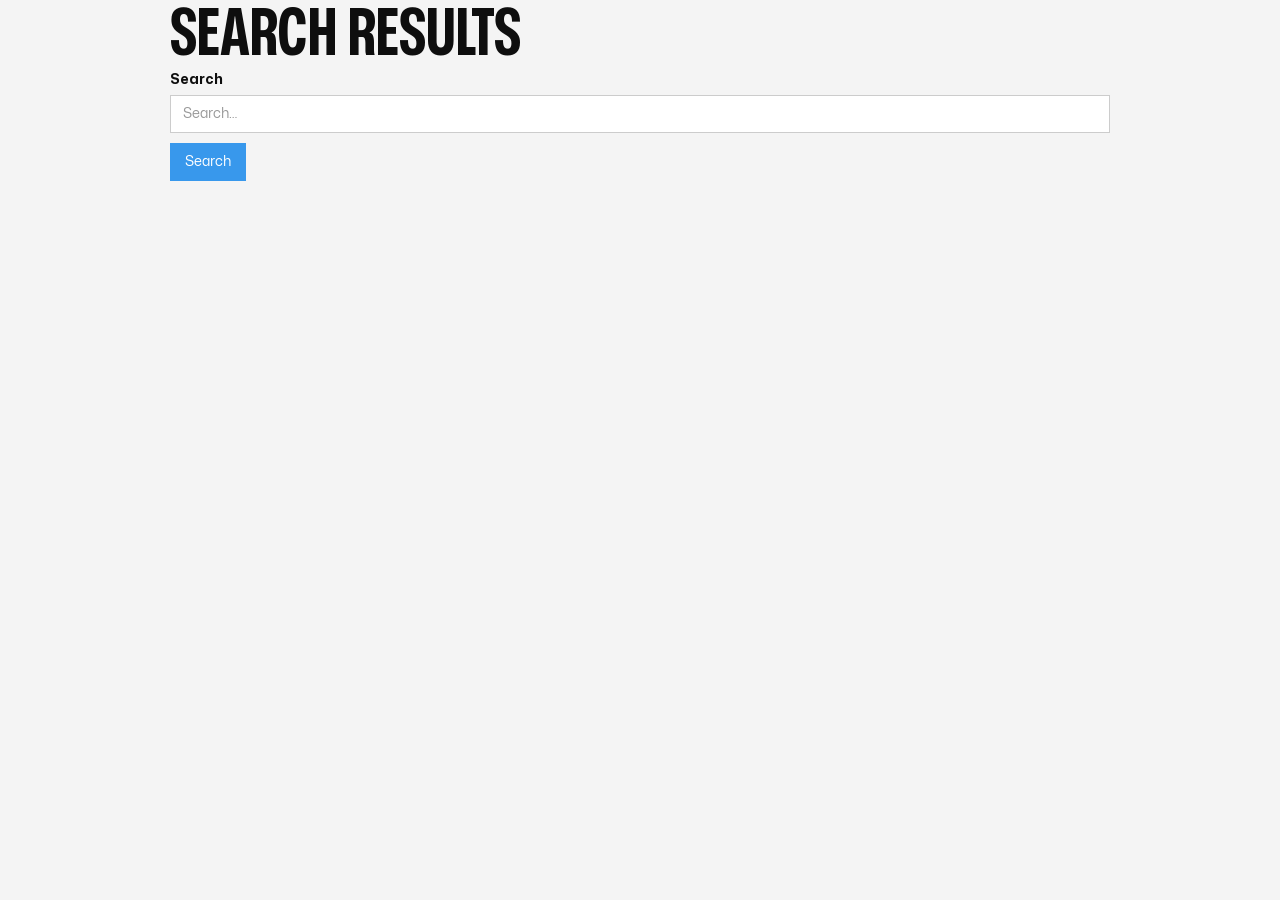
<file: search.html>
<!DOCTYPE html><!--  Last Published: Mon Apr 20 2026 20:00:35 GMT+0000 (Coordinated Universal Time)  -->
<html data-wf-page="6979e8d0e96be70bcbd56252" data-wf-site="69599653517bcce3c01ac8b6" lang="en">
<head>
  <meta charset="utf-8">
  <title>Search Results</title>
  <meta content="Search Results" property="og:title">
  <meta content="Search Results" property="twitter:title">
  <meta content="width=device-width, initial-scale=1" name="viewport">
  <meta content="noindex" name="robots">
  <link href="css/normalize.css" rel="stylesheet" type="text/css">
  <link href="css/webflow.css" rel="stylesheet" type="text/css">
  <link href="css/seosdesign.webflow.css" rel="stylesheet" type="text/css">
  <style>html.w-mod-js:not(.w-mod-ix3) :is(.cover-image, .intro-text, .heading-style-h2) {visibility: hidden !important;}</style>
  <script type="text/javascript">!function(o,c){var n=c.documentElement,t=" w-mod-";n.className+=t+"js",("ontouchstart"in o||o.DocumentTouch&&c instanceof DocumentTouch)&&(n.className+=t+"touch")}(window,document);</script>
  <link href="images/favicon.png" rel="shortcut icon" type="image/x-icon">
  <link href="images/webclip.png" rel="apple-touch-icon">
  <script async="" src="https://www.googletagmanager.com/gtag/js?id=G-LGB24T4E53"></script>
  <script type="text/javascript">window.dataLayer = window.dataLayer || [];function gtag(){dataLayer.push(arguments);}gtag('set', 'developer_id.dZGVlNj', true);gtag('js', new Date());gtag('config', 'G-LGB24T4E53');</script>
  <style>
  /* --- För att svenska bokstäver "å, ä, ö" inte ska klippas vid gsap animation --- */
  .gsap_split_word {
    padding-top: 0.2em;
    margin-top: -0.2em;
  }
  .wf-tooltip,
  .wf-tooltip-bubble {
    touch-action: manipulation;
    -webkit-tap-highlight-color: rgba(0, 0, 0, 0);
  }
  .navigation-link-text .gsap_split_letter {
    padding-top: 0.15em;
    margin-top: -0.075em;
  }
  .link-text .gsap_split_letter {
    margin-top: -0.2em;
    padding-top: 0.2em;
  }
  .nav-link .gsap_split_letter {
    margin-top: -0.15em;
    padding-top: 0.15em;
  }
</style>
  <style>
  /* If you ever still use embeds inside rich text, keep them inline */
  .w-richtext .w-embed {
    display: inline;
    margin: 0;
  }
  .w-richtext .w-embed:before,
  .w-richtext .w-embed:after {
    display: none !important;
    content: none !important;
  }
  /* Hide the glossary data list */
  .wf-glossary-data {
    display: none;
  }
  /* Tooltip trigger */
  .wf-tooltip {
    cursor: help;
    border-bottom: 1px dotted currentColor;
    text-decoration: none; /* since it's an <a> */
    color: inherit; /* optional: keep normal text color */
  }
  /* Clickable tooltip bubble (it will be an <a>) */
  .wf-tooltip-bubble {
    position: fixed;
    z-index: 9999;
    max-width: 280px;
    padding: 8px 10px;
    padding-right: 26px;
    padding-bottom: 16px;
    border-radius: 8px;
    font-size: 12px;
    line-height: 1.35;
    background: #111;
    color: #fff;
    box-shadow: 0 8px 28px rgba(0, 0, 0, 0.22);
    opacity: 0;
    transform: translateY(4px);
    transition:
      opacity 0.12s ease,
      transform 0.12s ease;
    pointer-events: auto;
    cursor: pointer;
    text-decoration: none;
    display: none; /* shown via JS */
  }
  .wf-tooltip-bubble.is-visible {
    opacity: 1;
    transform: translateY(0);
  }
  .wf-tooltip-bubble::after {
    content: '→';
    position: absolute;
    right: 10px;
    bottom: 6px;
    font-size: 14px;
    line-height: 1;
    opacity: 0.9;
    pointer-events: none; /* so it never blocks clicks */
  }
  .wf-tooltip-bubble:hover {
    text-decoration: underline;
  }
</style>
  <script>
  window.dataLayer = window.dataLayer || [];
  function gtag() {
    dataLayer.push(arguments);
  }
  gtag('consent', 'default', {
    analytics_storage: 'denied',
    ad_storage: 'denied',
    ad_user_data: 'denied',
    ad_personalization: 'denied',
    functionality_storage: 'denied',
    personalization_storage: 'denied',
    security_storage: 'granted',
  });
</script>
  <script>
  (function (w, d, s, l, i) {
    w[l] = w[l] || [];
    w[l].push({ 'gtm.start': new Date().getTime(), event: 'gtm.js' });
    var f = d.getElementsByTagName(s)[0],
      j = d.createElement(s),
      dl = l != 'dataLayer' ? '&l=' + l : '';
    j.async = true;
    j.src = 'https://www.googletagmanager.com/gtm.js?id=' + i + dl;
    f.parentNode.insertBefore(j, f);
  })(window, document, 'script', 'dataLayer', 'GTM-K92JJPHR');
</script>
  <script src="https://seos-cookie-banner.vercel.app/js/script.js" async=""></script>
</head>
<body>
  <div class="w-container">
    <h1>Search results</h1>
    <form action="/search" class="w-form"><label for="search">Search</label><input class="w-input" maxlength="256" name="query" placeholder="Search…" type="search" id="search" required=""><input type="submit" class="w-button" value="Search"></form>
  </div>
  <script src="https://d3e54v103j8qbb.cloudfront.net/js/jquery-3.5.1.min.dc5e7f18c8.js?site=69599653517bcce3c01ac8b6" type="text/javascript" integrity="sha256-9/aliU8dGd2tb6OSsuzixeV4y/faTqgFtohetphbbj0=" crossorigin="anonymous"></script>
  <script src="js/webflow.js" type="text/javascript"></script>
  <script src="https://cdn.prod.website-files.com/gsap/3.14.2/gsap.min.js" type="text/javascript"></script>
  <script src="https://cdn.prod.website-files.com/gsap/3.14.2/SplitText.min.js" type="text/javascript"></script>
  <script src="https://cdn.prod.website-files.com/gsap/3.14.2/ScrollTrigger.min.js" type="text/javascript"></script>
  <script>
  (function () {
    /* =========================================================
     CONFIG
  ==========================================================*/
    const RICHTEXT_SELECTOR = '.w-richtext';
    const DATA_ITEM_SELECTOR = '.wf-glossary-item';
    const USE_WORD_BOUNDARIES = true;
    const SECTION_TAGS = new Set(['H1', 'H2']);
    // Detect iOS (including iPadOS masquerading as Mac)
    const IS_IOS = /iPad|iPhone|iPod/.test(navigator.userAgent) || (navigator.platform === 'MacIntel' && navigator.maxTouchPoints > 1);
    // Detect any touch device (for disabling hover logic)
    const IS_TOUCH = IS_IOS || 'ontouchstart' in window || navigator.maxTouchPoints > 0;
    /* =========================================================
     TOOLTIP BUBBLE
  ==========================================================*/
    const GAP = 8;
    const OFFSET_Y = 10;
    const OFFSET_X = 0;
    const bubble = document.createElement('a');
    bubble.className = 'wf-tooltip-bubble';
    bubble.setAttribute('role', 'tooltip');
    // Don't set href until we have a real one — iOS treats href="#" specially
    bubble.style.display = 'none';
    // Critical for iOS: make sure taps register immediately on the bubble
    bubble.style.touchAction = 'manipulation';
    bubble.style.webkitTapHighlightColor = 'rgba(0,0,0,0)';
    document.body.appendChild(bubble);
    let activeEl = null;
    let overTrigger = false;
    let overBubble = false;
    let hideTimer = null;
    // Track which element is "armed" for navigation on touch devices
    let armedEl = null;
    let armedAt = 0;
    const ARM_RESET_MS = 2500;
    function clamp(v, min, max) {
      return Math.max(min, Math.min(max, v));
    }
    function clearHideTimer() {
      if (hideTimer) {
        clearTimeout(hideTimer);
        hideTimer = null;
      }
    }
    function scheduleHide() {
      clearHideTimer();
      hideTimer = setTimeout(() => {
        if (!overTrigger && !overBubble) hideBubble();
      }, 120);
    }
    function positionBubbleToElement(el) {
      if (!el) return;
      bubble.style.left = '0px';
      bubble.style.top = '0px';
      bubble.style.visibility = 'hidden';
      bubble.style.display = 'block';
      bubble.classList.add('is-visible');
      const b = bubble.getBoundingClientRect();
      const r = el.getBoundingClientRect();
      let left = r.left + OFFSET_X;
      let top = r.bottom + OFFSET_Y;
      left = clamp(left, GAP, window.innerWidth - b.width - GAP);
      if (top + b.height + GAP > window.innerHeight) {
        top = r.top - b.height - OFFSET_Y;
      }
      top = clamp(top, GAP, window.innerHeight - b.height - GAP);
      bubble.style.left = left + 'px';
      bubble.style.top = top + 'px';
      bubble.style.visibility = 'visible';
    }
    function showBubble(el) {
      const text = el.getAttribute('data-tooltip') || '';
      const href = el.getAttribute('href') || el.getAttribute('data-href') || '';
      if (!text) return;
      activeEl = el;
      bubble.textContent = text;
      // Only set href if we have a real URL
      if (href) {
        bubble.setAttribute('href', href);
      } else {
        bubble.removeAttribute('href');
      }
      if (!el.id) el.id = 'wf-tooltip-' + Math.random().toString(16).slice(2);
      bubble.id = el.id + '-bubble';
      el.setAttribute('aria-describedby', bubble.id);
      clearHideTimer();
      bubble.style.display = 'block';
      bubble.classList.add('is-visible');
      positionBubbleToElement(el);
    }
    function hideBubble() {
      clearHideTimer();
      bubble.classList.remove('is-visible');
      bubble.style.display = 'none';
      bubble.textContent = '';
      bubble.removeAttribute('href');
      if (activeEl) activeEl.removeAttribute('aria-describedby');
      activeEl = null;
      overTrigger = false;
      overBubble = false;
    }
    /* =========================================================
     DESKTOP HOVER (pointer events) — skip on touch devices
  ==========================================================*/
    if (!IS_TOUCH) {
      document.addEventListener('pointerover', (e) => {
        const el = e.target.closest('.wf-tooltip');
        if (!el) return;
        overTrigger = true;
        showBubble(el);
      });
      document.addEventListener('pointerout', (e) => {
        const el = e.target.closest('.wf-tooltip');
        if (!el || el !== activeEl) return;
        overTrigger = false;
        const goingTo = e.relatedTarget;
        if (goingTo && bubble.contains(goingTo)) return;
        scheduleHide();
      });
      bubble.addEventListener('pointerenter', () => {
        overBubble = true;
        clearHideTimer();
      });
      bubble.addEventListener('pointerleave', () => {
        overBubble = false;
        scheduleHide();
      });
    }
    /* =========================================================
     TOUCH / CLICK HANDLING
     Strategy: use `click` as the source of truth, not touchstart.
     iOS reliably fires `click` after a tap, and this avoids the
     touchstart/preventDefault/synthetic-click race.
  ==========================================================*/
    // Single click handler on triggers — works on both desktop and mobile
    document.addEventListener('click', (e) => {
      const trigger = e.target.closest('.wf-tooltip');
      const insideBubble = e.target.closest('.wf-tooltip-bubble');
      // Click on a tooltip trigger
      if (trigger) {
        // On desktop (no touch), let the link navigate normally
        if (!IS_TOUCH) return;
        // On touch: first tap opens bubble, second tap on SAME trigger navigates
        const now = Date.now();
        const isArmed = armedEl === trigger && now - armedAt < ARM_RESET_MS;
        if (isArmed) {
          // Second tap — allow default navigation
          armedEl = null;
          return;
        }
        // First tap — show bubble, block navigation
        e.preventDefault();
        armedEl = trigger;
        armedAt = now;
        showBubble(trigger);
        return;
      }
      // Click on the bubble itself — always allow navigation if href exists
      if (insideBubble) {
        const href = bubble.getAttribute('href');
        if (!href) {
          e.preventDefault();
        }
        // Otherwise let the <a> navigate natively — do NOT preventDefault
        return;
      }
      // Click outside both — close bubble on touch devices
      if (IS_TOUCH && activeEl) {
        hideBubble();
        armedEl = null;
      }
    });
    // On touch devices, also close when tapping elsewhere via touchstart
    // (covers cases where click doesn't fire, e.g. scrolling)
    if (IS_TOUCH) {
      document.addEventListener(
        'touchstart',
        (e) => {
          const trigger = e.target.closest('.wf-tooltip');
          const insideBubble = e.target.closest('.wf-tooltip-bubble');
          if (!trigger && !insideBubble && activeEl) {
            hideBubble();
            armedEl = null;
          }
        },
        { passive: true },
      );
    }
    document.addEventListener('keydown', (e) => {
      if (e.key === 'Escape') {
        hideBubble();
        armedEl = null;
      }
    });
    window.addEventListener(
      'scroll',
      () => {
        if (!activeEl) return;
        positionBubbleToElement(activeEl);
      },
      { passive: true },
    );
    window.addEventListener('resize', () => {
      if (!activeEl) return;
      positionBubbleToElement(activeEl);
    });
    /* =========================================================
     GLOSSARY MAP
  ==========================================================*/
    function escapeRegExp(str) {
      return str.replace(/[.*+?^${}()|[\]\\]/g, '\\$&');
    }
    function buildGlossary() {
      const currentMarker = document.getElementById('wf-current-glossary');
      const currentSlug = currentMarker ? (currentMarker.getAttribute('data-current-slug') || '').trim() : '';
      const nodes = Array.from(document.querySelectorAll(DATA_ITEM_SELECTOR));
      const items = nodes
        .map((node) => ({
          term: (node.getAttribute('data-term') || '').trim(),
          tooltip: (node.getAttribute('data-tooltip') || '').trim(),
          href: (node.getAttribute('data-href') || '').trim(),
        }))
        .filter((x) => x.term && x.tooltip && x.href)
        .filter((x) => {
          if (!currentSlug) return true;
          const hrefPath = x.href.split('?')[0].replace(/\/+$/, '');
          const hrefSlug = hrefPath.split('/').pop();
          return hrefSlug !== currentSlug;
        });
      items.sort((a, b) => b.term.length - a.term.length);
      const lookup = new Map();
      items.forEach((x) => lookup.set(x.term.toLowerCase(), x));
      return { items, lookup };
    }
    /* =========================================================
     REPLACE TERMS
  ==========================================================*/
    function applyTooltips(glossaryItems, lookup) {
      const richTexts = document.querySelectorAll(RICHTEXT_SELECTOR);
      if (!richTexts.length) return;
      const parts = glossaryItems.map((g) => escapeRegExp(g.term));
      if (!parts.length) return;
      const pattern = parts.join('|');
      const re = USE_WORD_BOUNDARIES ? new RegExp(`\\b(${pattern})\\b`, 'gi') : new RegExp(`(${pattern})`, 'gi');
      function shouldSkipTextNode(node) {
        const p = node.parentElement;
        if (!p) return true;
        if (p.closest('a, .wf-tooltip, script, style, code, pre')) return true;
        return false;
      }
      function makeLink(text, entry) {
        const a = document.createElement('a');
        a.className = 'wf-tooltip';
        a.href = entry.href;
        a.setAttribute('data-tooltip', entry.tooltip);
        // iOS: ensure crisp tap behavior
        a.style.touchAction = 'manipulation';
        a.textContent = text;
        return a;
      }
      function replaceInTextNode(textNode, linkedInHeading, linkedInBody, inHeading) {
        if (shouldSkipTextNode(textNode)) return;
        const original = textNode.nodeValue;
        if (!original || !original.trim()) return;
        let match;
        let lastIndex = 0;
        const frag = document.createDocumentFragment();
        let didReplace = false;
        re.lastIndex = 0;
        while ((match = re.exec(original)) !== null) {
          const matchedText = match[1];
          const start = match.index;
          const end = start + matchedText.length;
          if (start > lastIndex) {
            frag.appendChild(document.createTextNode(original.slice(lastIndex, start)));
          }
          const key = matchedText.toLowerCase();
          const entry = lookup.get(key);
          if (!entry) {
            frag.appendChild(document.createTextNode(matchedText));
            lastIndex = end;
            continue;
          }
          let shouldLink = false;
          if (inHeading) {
            if (!linkedInHeading.has(key)) {
              shouldLink = true;
              linkedInHeading.add(key);
            }
          } else {
            if (!linkedInBody.has(key)) {
              shouldLink = true;
              linkedInBody.add(key);
            }
          }
          if (shouldLink) {
            frag.appendChild(makeLink(matchedText, entry));
          } else {
            frag.appendChild(document.createTextNode(matchedText));
          }
          didReplace = true;
          lastIndex = end;
        }
        if (!didReplace) return;
        if (lastIndex < original.length) {
          frag.appendChild(document.createTextNode(original.slice(lastIndex)));
        }
        textNode.parentNode.replaceChild(frag, textNode);
      }
      function processBlock(block, linkedInHeading, linkedInBody, inHeading) {
        const walker = document.createTreeWalker(block, NodeFilter.SHOW_TEXT, null);
        const textNodes = [];
        let n;
        while ((n = walker.nextNode())) textNodes.push(n);
        textNodes.forEach((tn) => replaceInTextNode(tn, linkedInHeading, linkedInBody, inHeading));
      }
      richTexts.forEach((rt) => {
        const blocks = Array.from(rt.children || []);
        if (!blocks.length) return;
        let linkedInHeading = new Set();
        let linkedInBody = new Set();
        let inHeading = false;
        blocks.forEach((block) => {
          const tag = (block.tagName || '').toUpperCase();
          if (tag === 'H1' || tag === 'H2') {
            linkedInHeading = new Set();
            linkedInBody = new Set();
            inHeading = true;
          }
          processBlock(block, linkedInHeading, linkedInBody, inHeading);
          if (tag === 'H1' || tag === 'H2') {
            inHeading = false;
          }
        });
      });
    }
    /* =========================================================
     RUN
  ==========================================================*/
    const { items, lookup } = buildGlossary();
    if (items.length) applyTooltips(items, lookup);
  })();
</script>
</body>
</html>
</file>
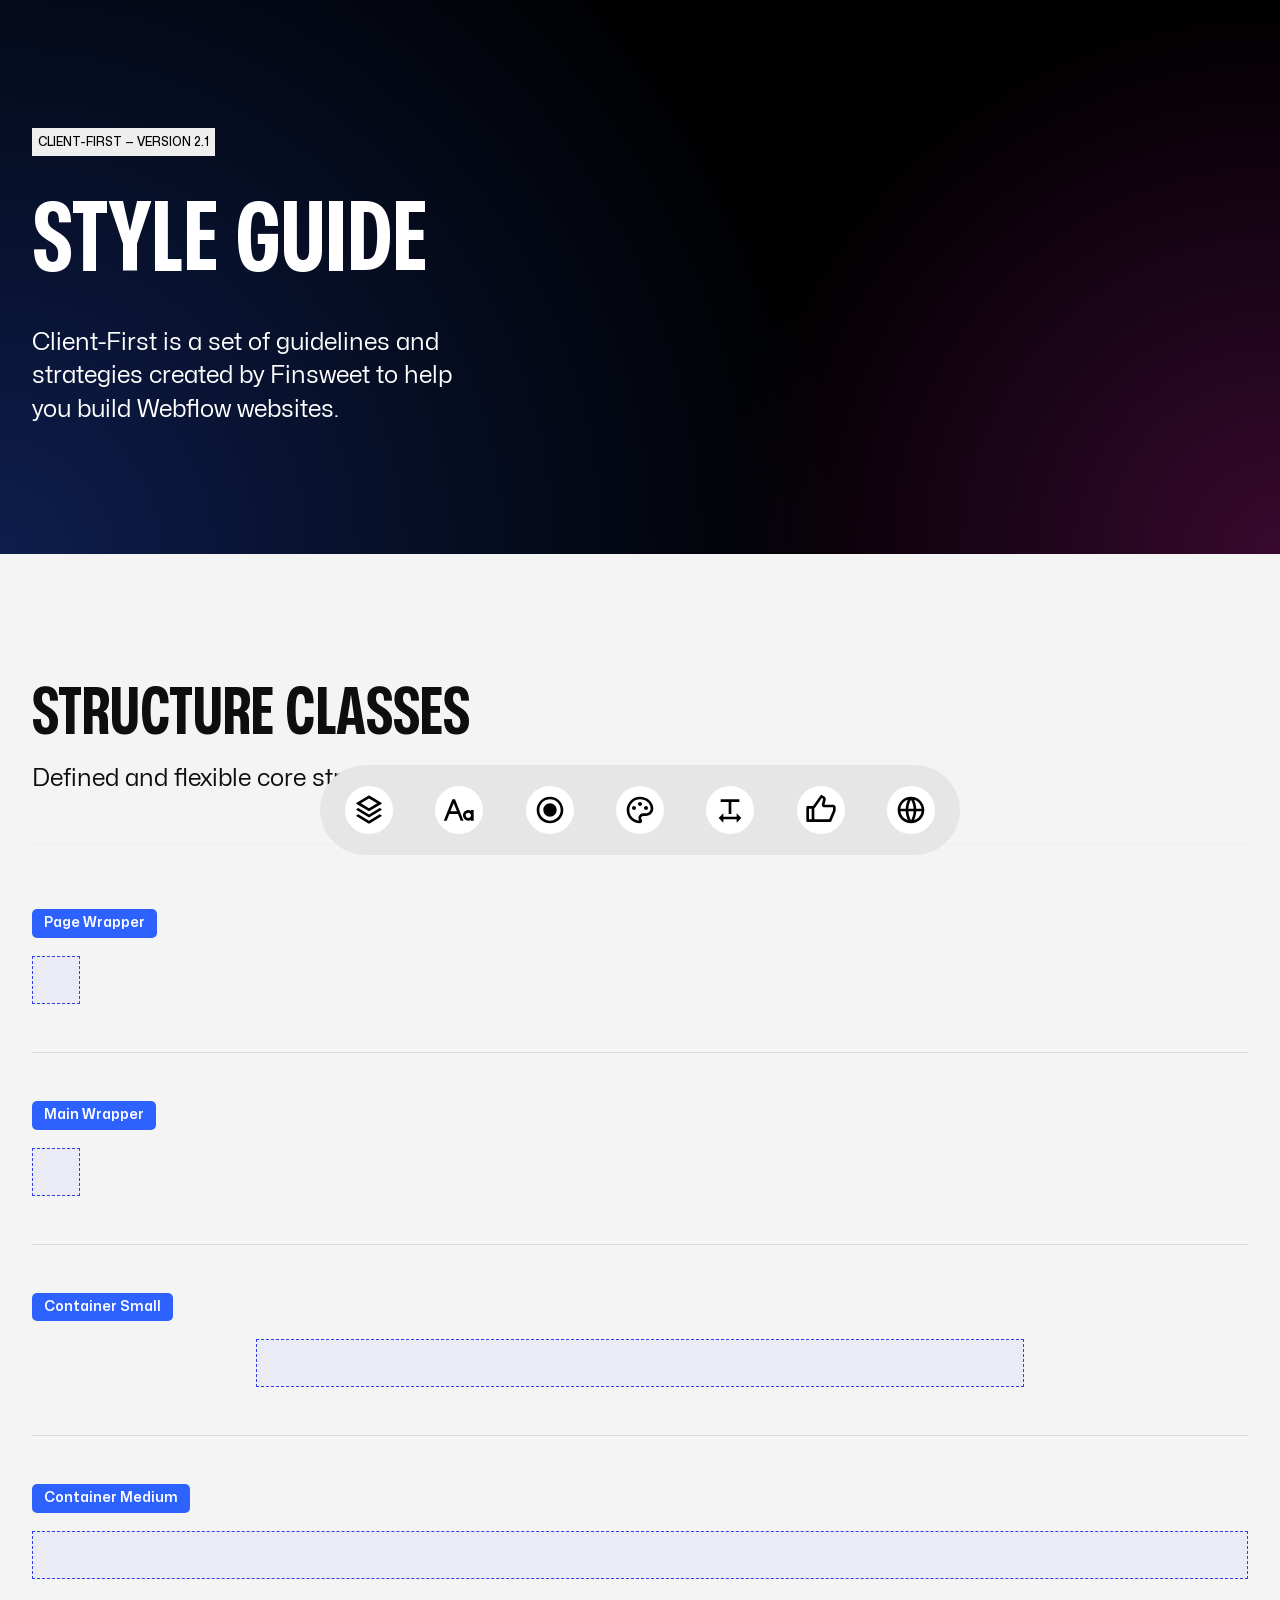
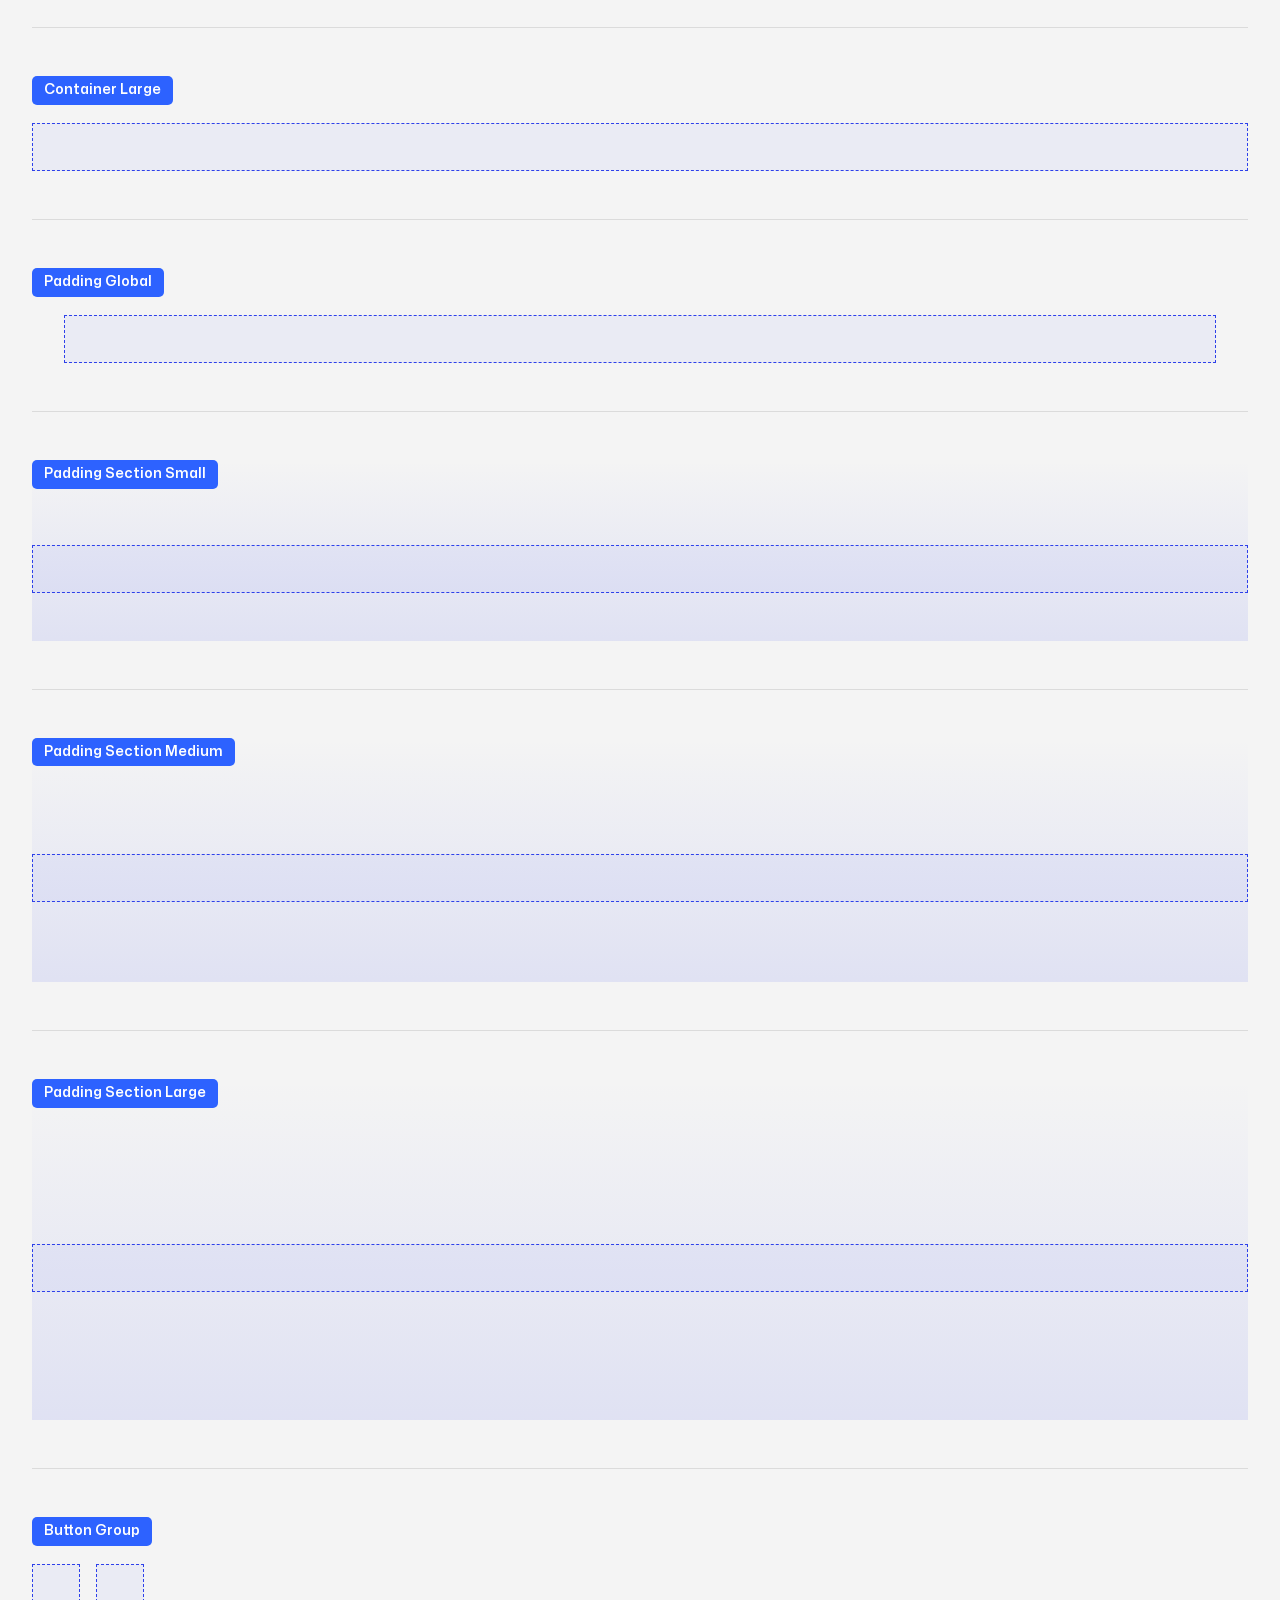
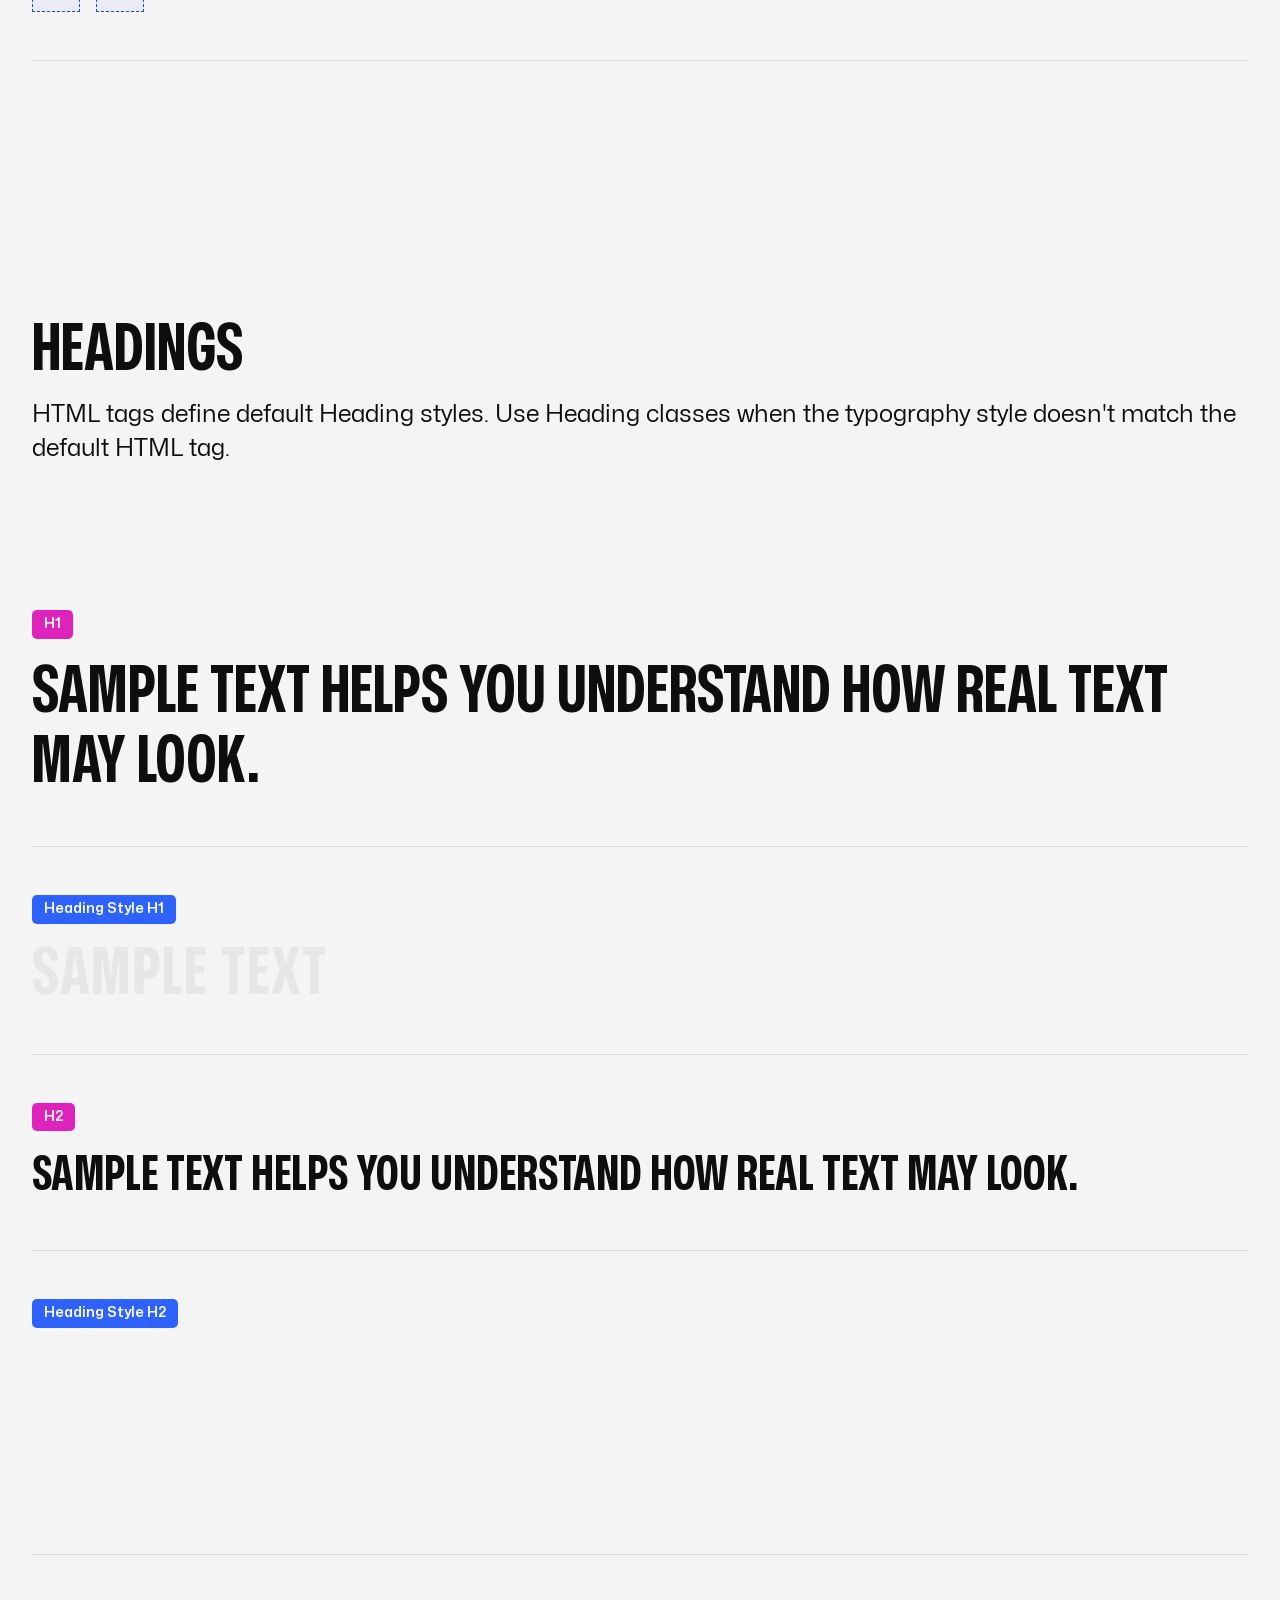
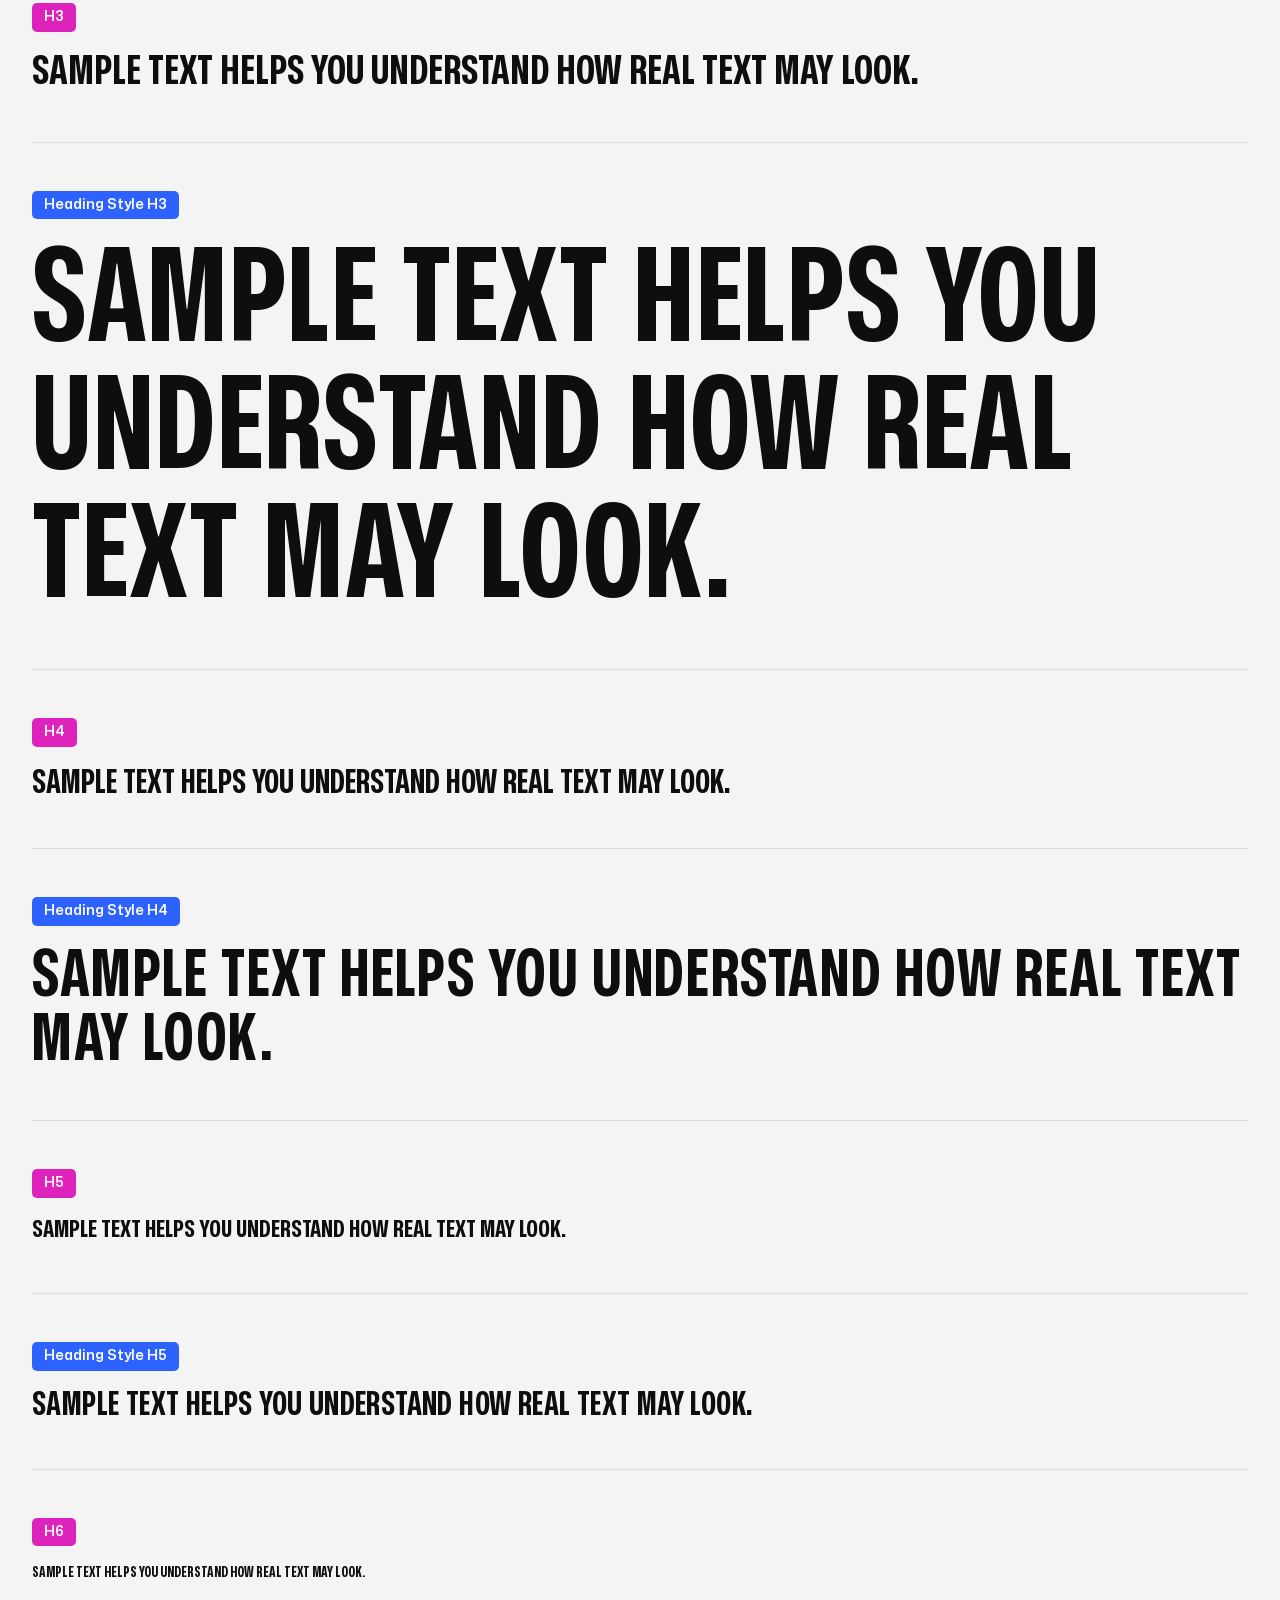
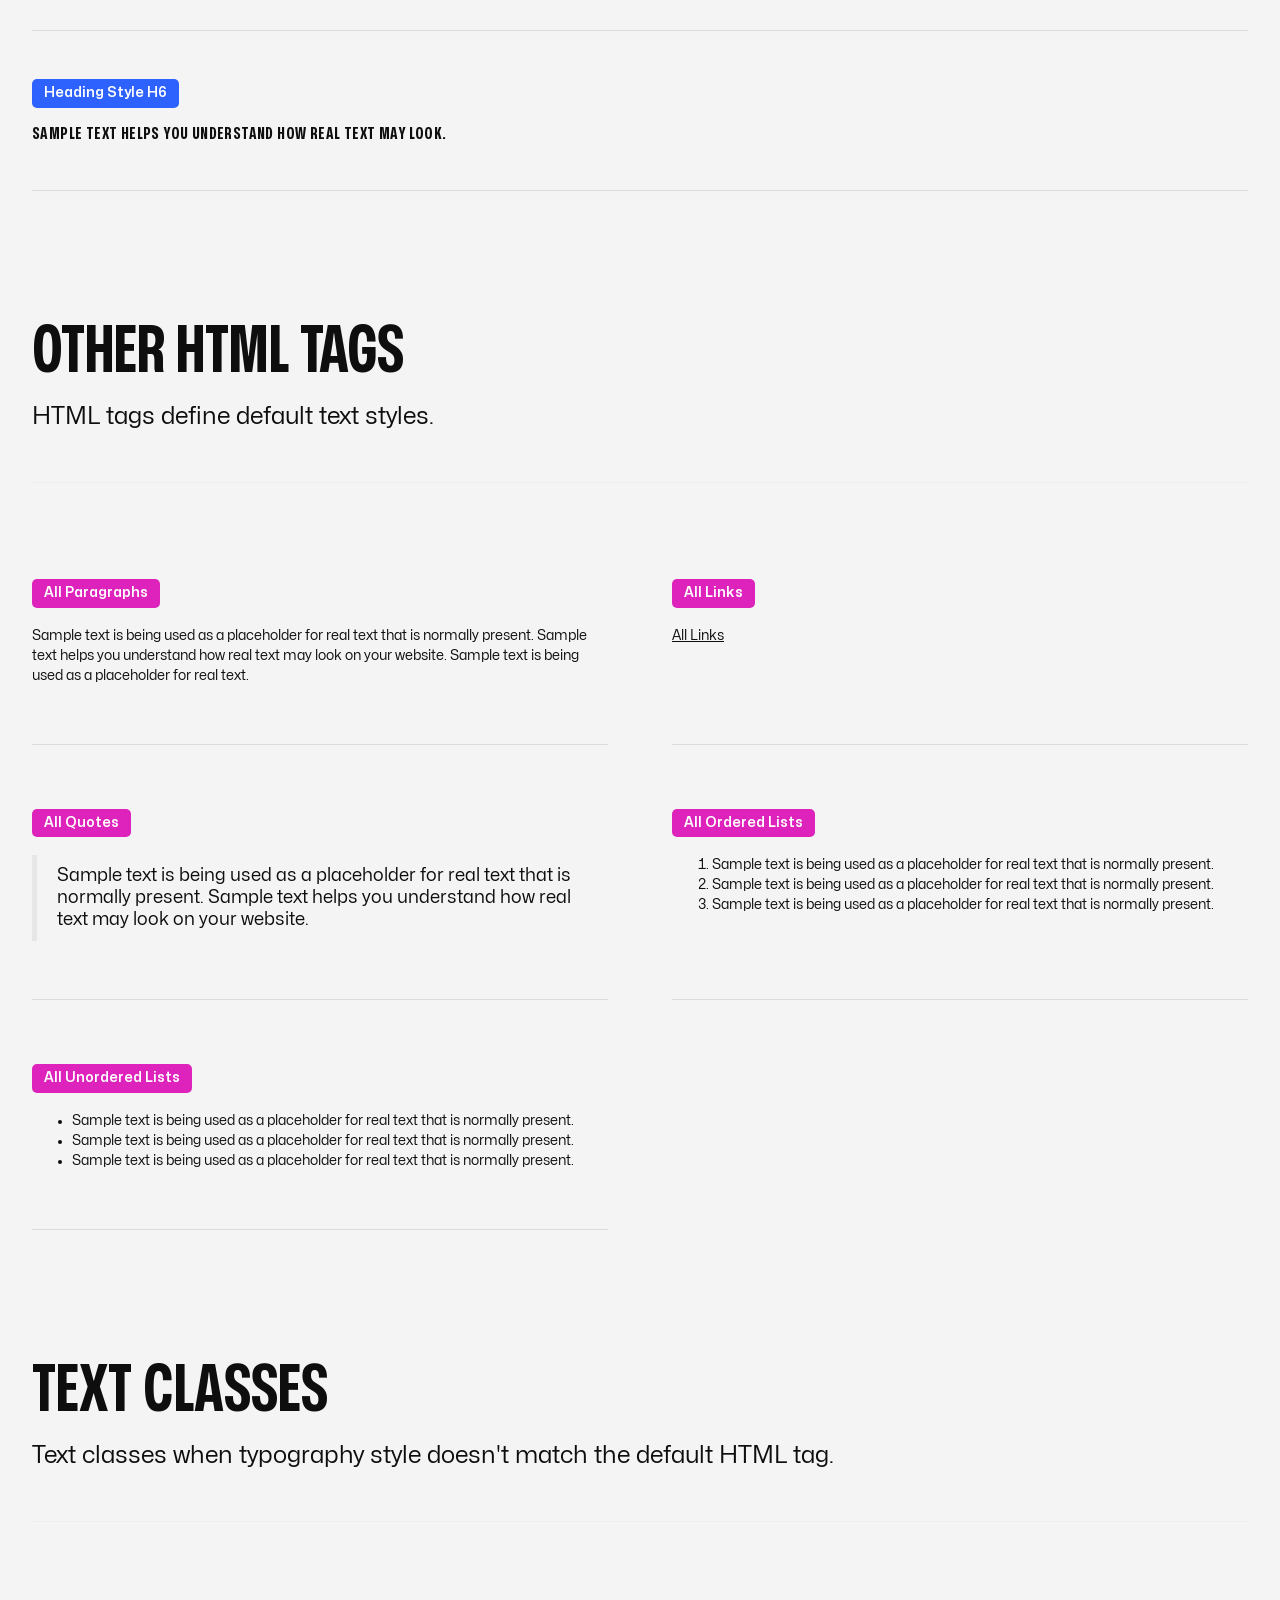
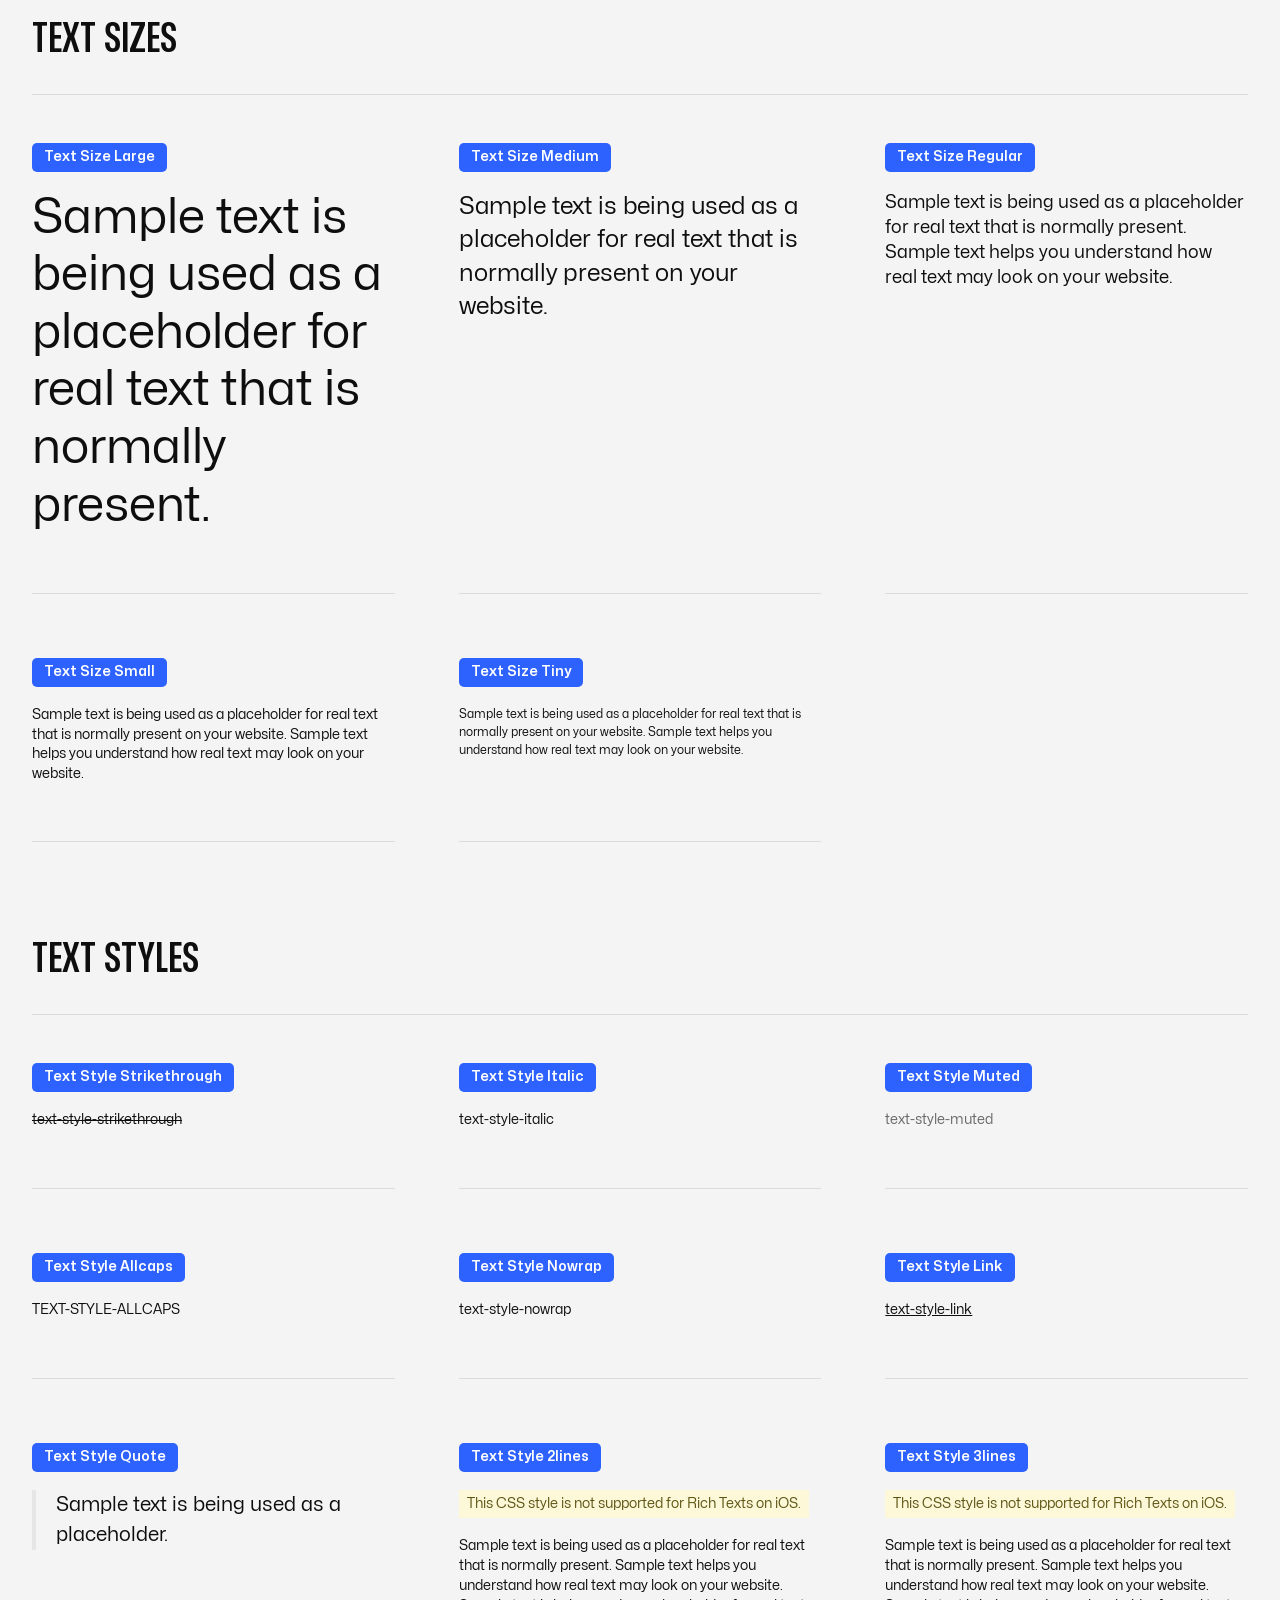
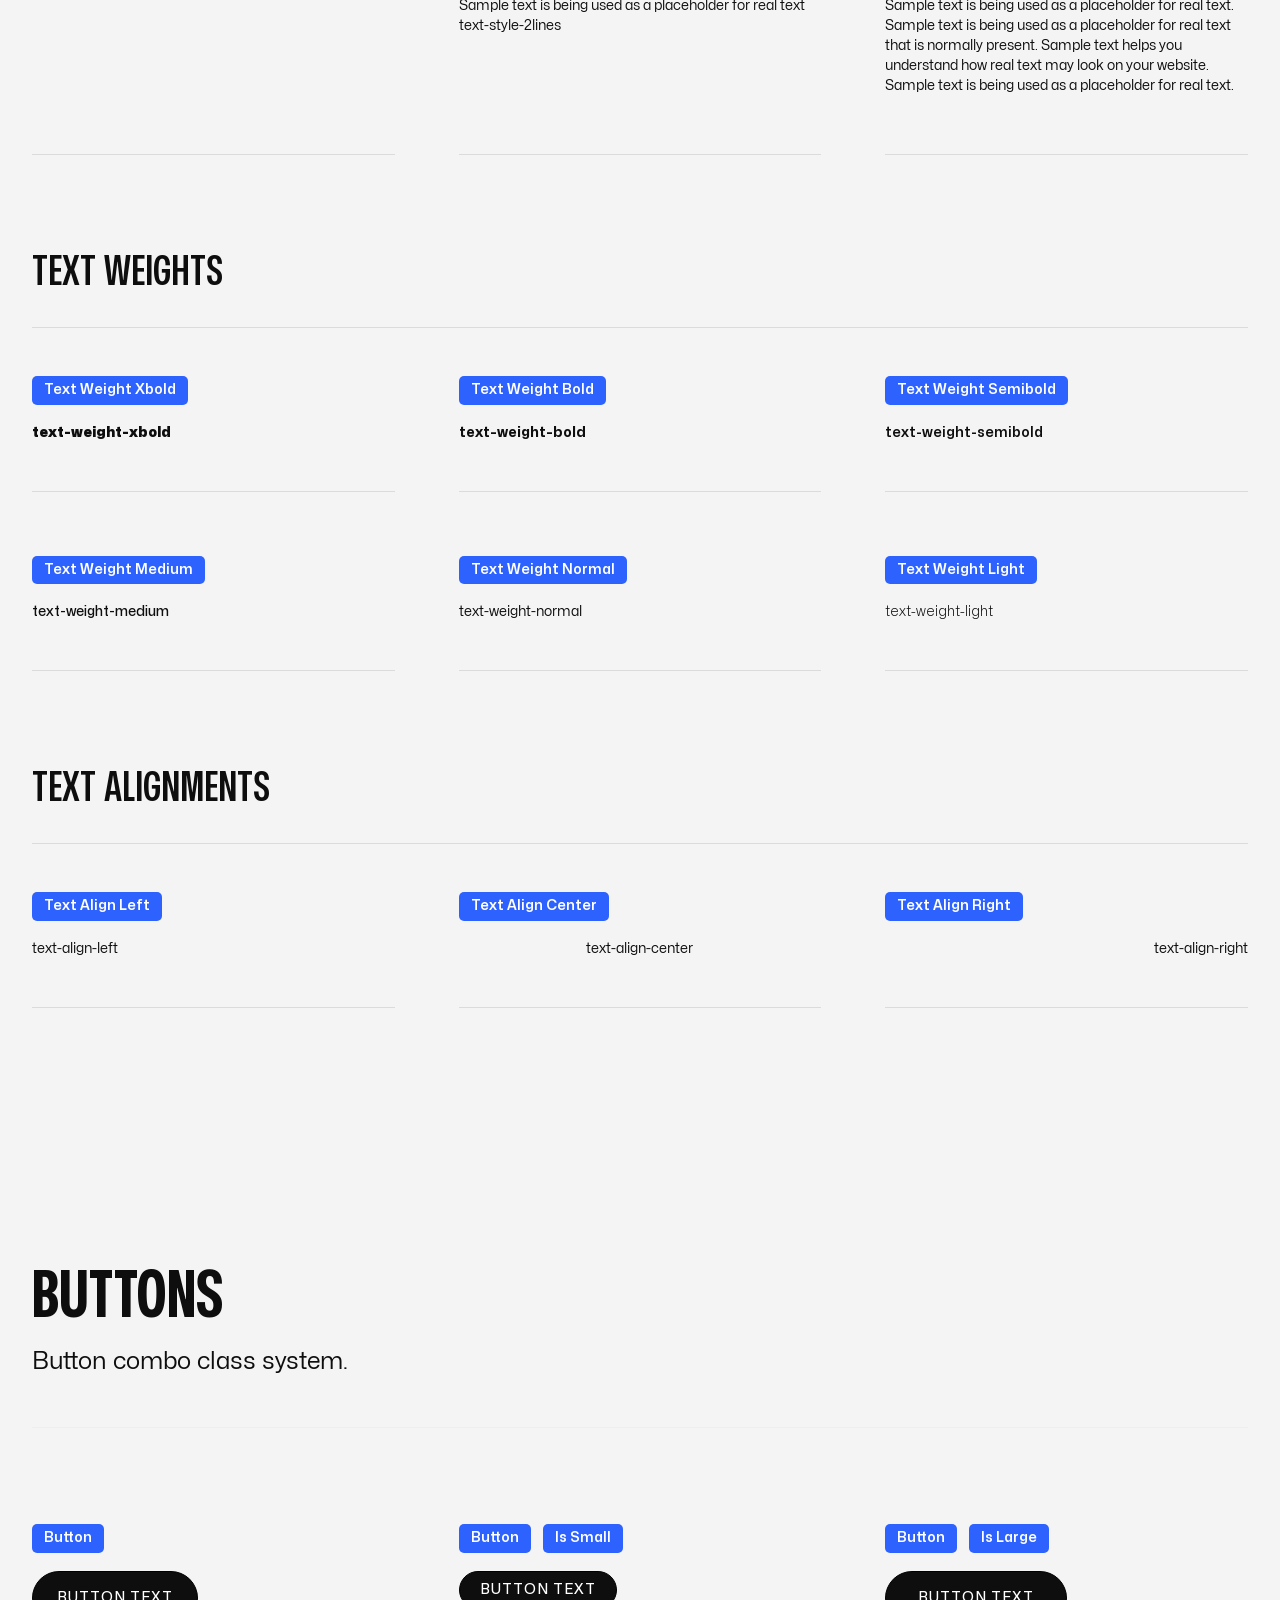
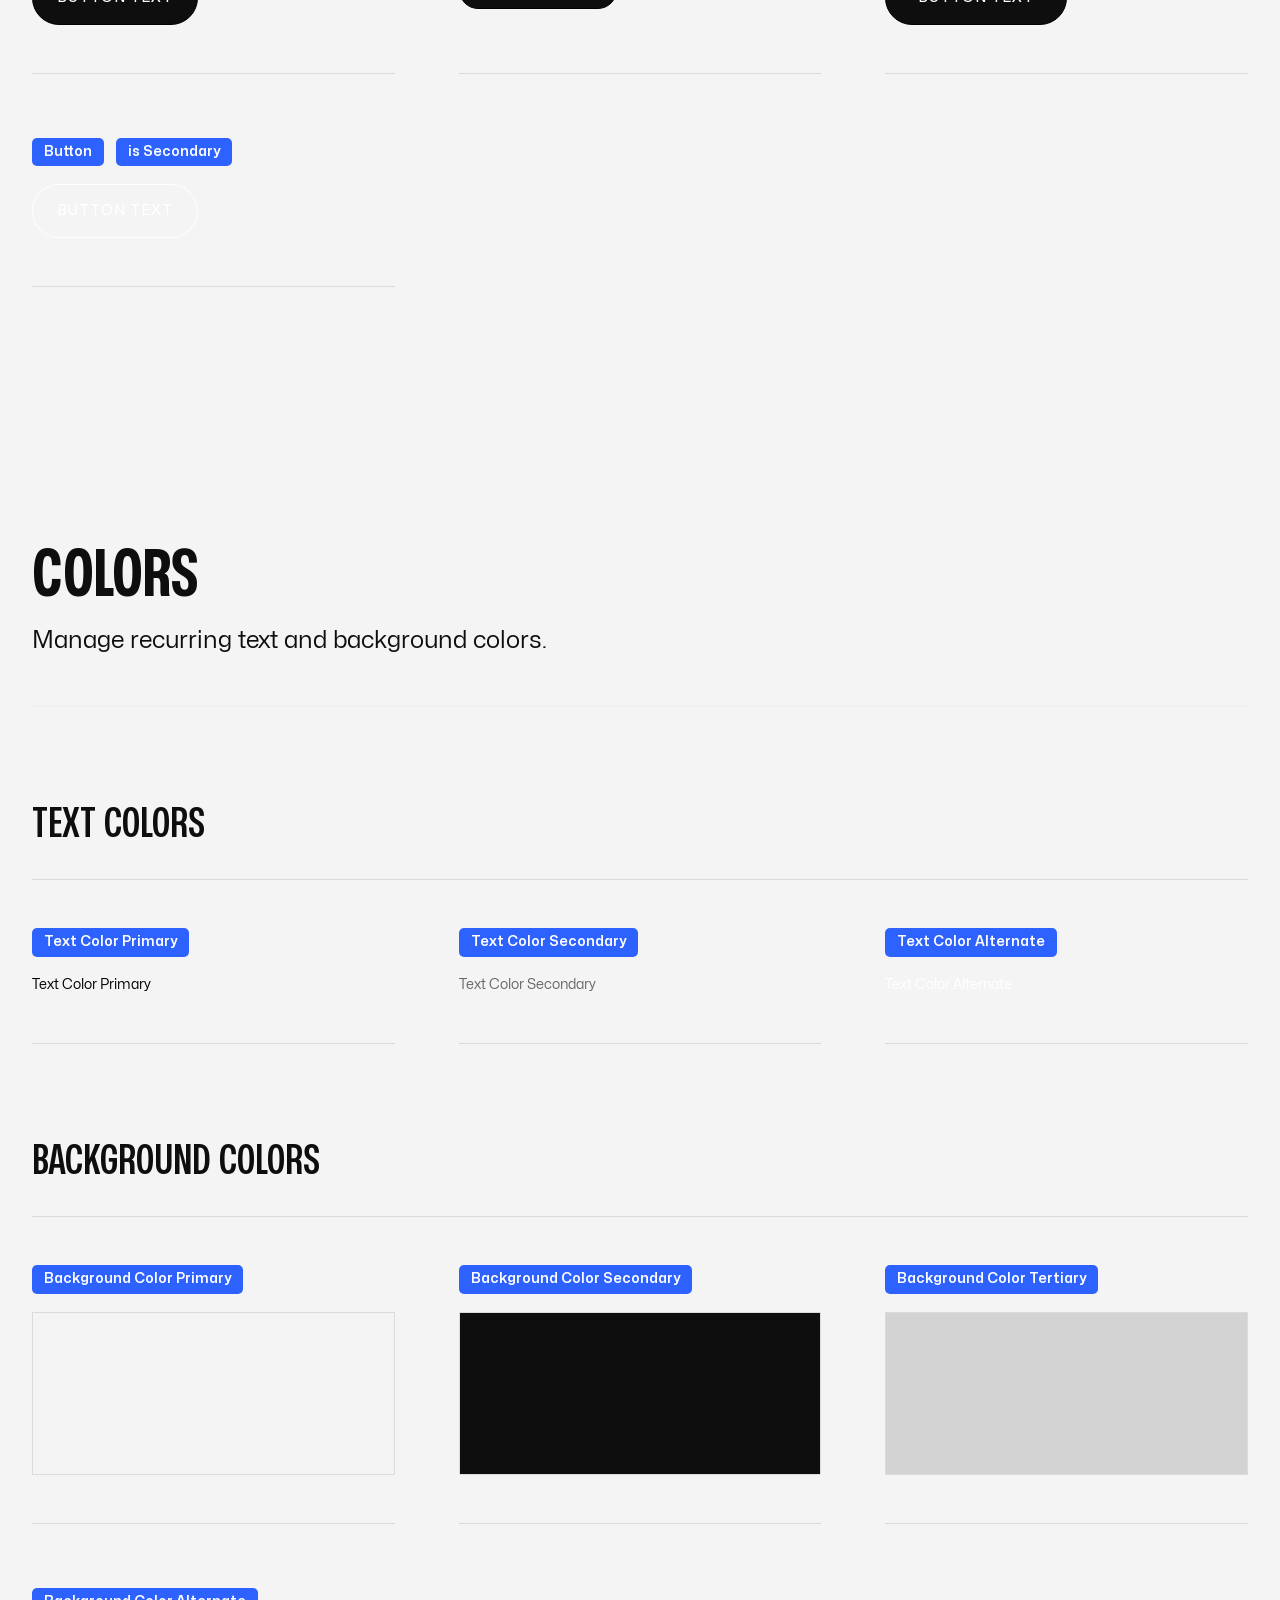
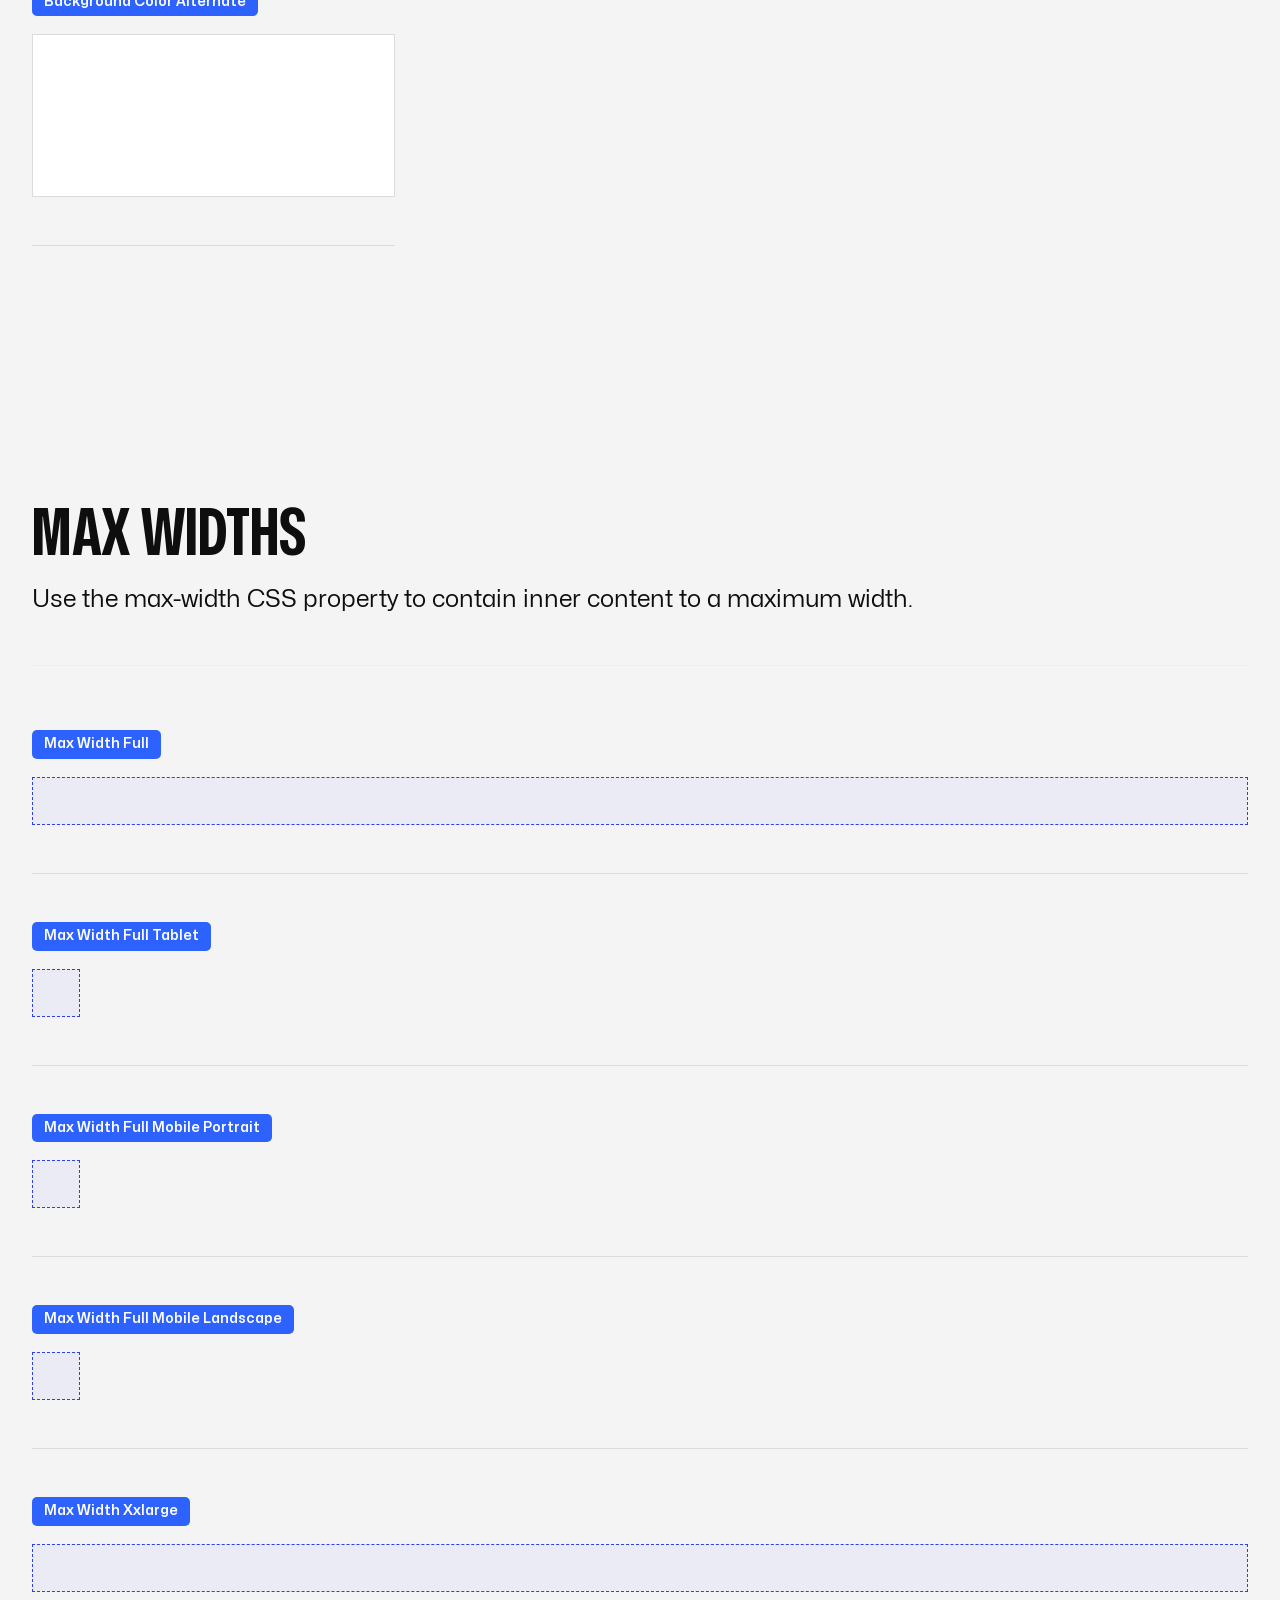
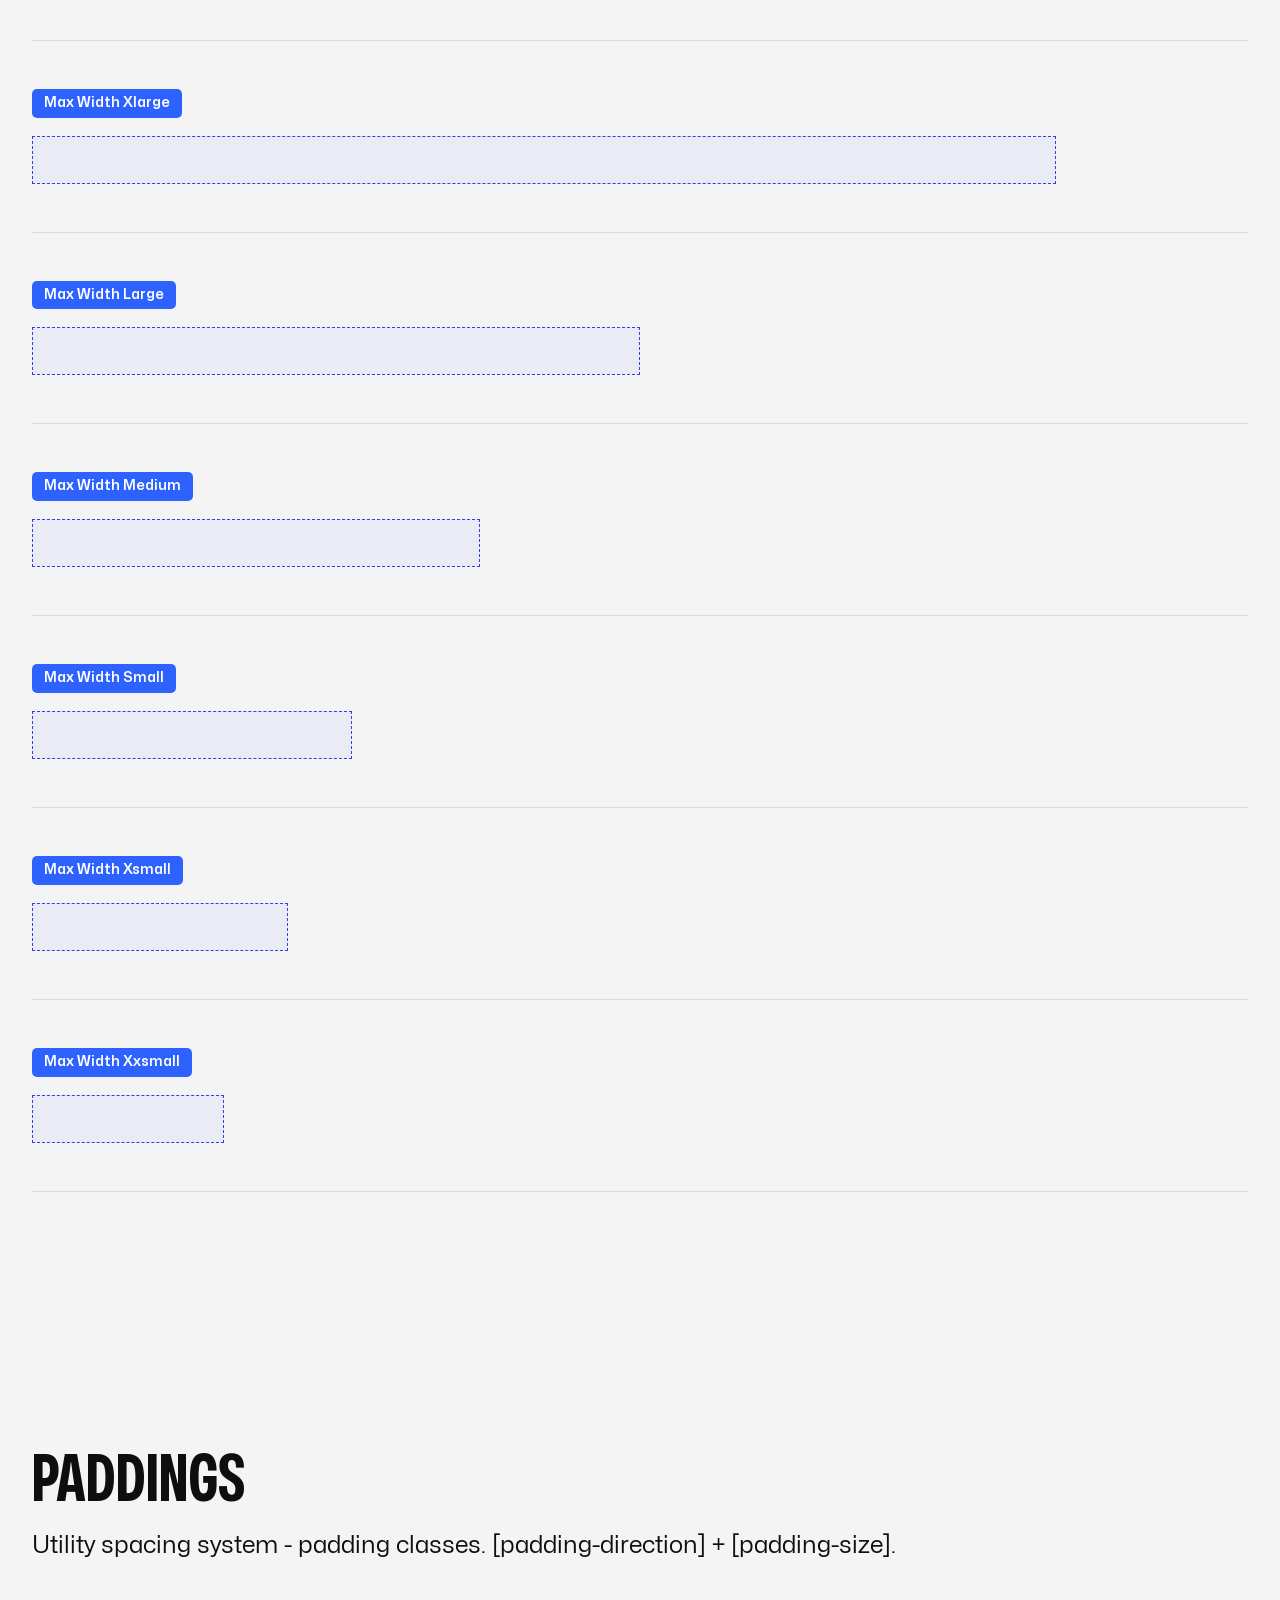
<file: template-info/style-guide.html>
<!DOCTYPE html><!--  Last Published: Mon Apr 20 2026 20:00:35 GMT+0000 (Coordinated Universal Time)  -->
<html data-wf-page="69599654517bcce3c01ac916" data-wf-site="69599653517bcce3c01ac8b6" lang="en">
<head>
  <meta charset="utf-8">
  <title>Style Guide – Unusually</title>
  <meta content="Unusually is a modern Webflow template designed for digital agencies that seek elegance in every detail — combining minimalist design, smooth GSAP animations, and a polished visual experience." name="description">
  <meta content="Style Guide – Unusually" property="og:title">
  <meta content="Unusually is a modern Webflow template designed for digital agencies that seek elegance in every detail — combining minimalist design, smooth GSAP animations, and a polished visual experience." property="og:description">
  <meta content="Style Guide – Unusually" property="twitter:title">
  <meta content="Unusually is a modern Webflow template designed for digital agencies that seek elegance in every detail — combining minimalist design, smooth GSAP animations, and a polished visual experience." property="twitter:description">
  <meta property="og:type" content="website">
  <meta content="summary_large_image" name="twitter:card">
  <meta content="width=device-width, initial-scale=1" name="viewport">
  <link href="../css/normalize.css" rel="stylesheet" type="text/css">
  <link href="../css/webflow.css" rel="stylesheet" type="text/css">
  <link href="../css/seosdesign.webflow.css" rel="stylesheet" type="text/css">
  <style>html.w-mod-js:not(.w-mod-ix3) :is(.cover-image, .intro-text, .heading-style-h2) {visibility: hidden !important;}</style>
  <script type="text/javascript">!function(o,c){var n=c.documentElement,t=" w-mod-";n.className+=t+"js",("ontouchstart"in o||o.DocumentTouch&&c instanceof DocumentTouch)&&(n.className+=t+"touch")}(window,document);</script>
  <link href="../images/favicon.png" rel="shortcut icon" type="image/x-icon">
  <link href="../images/webclip.png" rel="apple-touch-icon">
  <script async="" src="https://www.googletagmanager.com/gtag/js?id=G-LGB24T4E53"></script>
  <script type="text/javascript">window.dataLayer = window.dataLayer || [];function gtag(){dataLayer.push(arguments);}gtag('set', 'developer_id.dZGVlNj', true);gtag('js', new Date());gtag('config', 'G-LGB24T4E53');</script>
  <style>
  /* --- För att svenska bokstäver "å, ä, ö" inte ska klippas vid gsap animation --- */
  .gsap_split_word {
    padding-top: 0.2em;
    margin-top: -0.2em;
  }
  .wf-tooltip,
  .wf-tooltip-bubble {
    touch-action: manipulation;
    -webkit-tap-highlight-color: rgba(0, 0, 0, 0);
  }
  .navigation-link-text .gsap_split_letter {
    padding-top: 0.15em;
    margin-top: -0.075em;
  }
  .link-text .gsap_split_letter {
    margin-top: -0.2em;
    padding-top: 0.2em;
  }
  .nav-link .gsap_split_letter {
    margin-top: -0.15em;
    padding-top: 0.15em;
  }
</style>
  <style>
  /* If you ever still use embeds inside rich text, keep them inline */
  .w-richtext .w-embed {
    display: inline;
    margin: 0;
  }
  .w-richtext .w-embed:before,
  .w-richtext .w-embed:after {
    display: none !important;
    content: none !important;
  }
  /* Hide the glossary data list */
  .wf-glossary-data {
    display: none;
  }
  /* Tooltip trigger */
  .wf-tooltip {
    cursor: help;
    border-bottom: 1px dotted currentColor;
    text-decoration: none; /* since it's an <a> */
    color: inherit; /* optional: keep normal text color */
  }
  /* Clickable tooltip bubble (it will be an <a>) */
  .wf-tooltip-bubble {
    position: fixed;
    z-index: 9999;
    max-width: 280px;
    padding: 8px 10px;
    padding-right: 26px;
    padding-bottom: 16px;
    border-radius: 8px;
    font-size: 12px;
    line-height: 1.35;
    background: #111;
    color: #fff;
    box-shadow: 0 8px 28px rgba(0, 0, 0, 0.22);
    opacity: 0;
    transform: translateY(4px);
    transition:
      opacity 0.12s ease,
      transform 0.12s ease;
    pointer-events: auto;
    cursor: pointer;
    text-decoration: none;
    display: none; /* shown via JS */
  }
  .wf-tooltip-bubble.is-visible {
    opacity: 1;
    transform: translateY(0);
  }
  .wf-tooltip-bubble::after {
    content: '→';
    position: absolute;
    right: 10px;
    bottom: 6px;
    font-size: 14px;
    line-height: 1;
    opacity: 0.9;
    pointer-events: none; /* so it never blocks clicks */
  }
  .wf-tooltip-bubble:hover {
    text-decoration: underline;
  }
</style>
  <script>
  window.dataLayer = window.dataLayer || [];
  function gtag() {
    dataLayer.push(arguments);
  }
  gtag('consent', 'default', {
    analytics_storage: 'denied',
    ad_storage: 'denied',
    ad_user_data: 'denied',
    ad_personalization: 'denied',
    functionality_storage: 'denied',
    personalization_storage: 'denied',
    security_storage: 'granted',
  });
</script>
  <script>
  (function (w, d, s, l, i) {
    w[l] = w[l] || [];
    w[l].push({ 'gtm.start': new Date().getTime(), event: 'gtm.js' });
    var f = d.getElementsByTagName(s)[0],
      j = d.createElement(s),
      dl = l != 'dataLayer' ? '&l=' + l : '';
    j.async = true;
    j.src = 'https://www.googletagmanager.com/gtm.js?id=' + i + dl;
    f.parentNode.insertBefore(j, f);
  })(window, document, 'script', 'dataLayer', 'GTM-K92JJPHR');
</script>
  <script src="https://seos-cookie-banner.vercel.app/js/script.js" async=""></script>
</head>
<body class="style-guide-body">
  <div class="page-wrapper">
    <div class="fs-styleguide-component">
      <header class="fs-styleguide-header">
        <div class="padding-global padding-section-large">
          <div class="container-large">
            <div class="fs-styleguide-header-block">
              <div id="w-node-_69f1cae7-9630-1fc9-cf58-832090655546-c01ac916" class="fs-styleguide-hero-label">Client-First — Version 2.1</div>
              <h1 class="fs-styleguide-heading-header">Style Guide</h1>
              <div class="max-width-medium">
                <p class="text-size-medium">Client-First is a set of guidelines and strategies created by Finsweet to help you build Webflow websites.</p>
              </div>
            </div>
          </div>
        </div>
      </header>
      <section id="Structure" class="fs-styleguide-classes">
        <section class="fs-styleguide-structure">
          <div class="padding-global padding-section-large">
            <div class="container-large">
              <div class="fs-styleguide-section is-vertical">
                <div class="fs-styleguide-section-header">
                  <h2 class="fs-styleguide-heading-medium">Structure Classes</h2>
                  <p class="text-size-medium">Defined and flexible core structure we can use on all or most pages.<br></p>
                </div>
                <div class="fs-styleguide-item-wrapper">
                  <div class="fs-styleguide-1-col">
                    <div class="fs-styleguide-item">
                      <div class="fs-styleguide-label">Page Wrapper</div>
                      <div class="page-wrapper">
                        <div class="fs-styleguide-empty-box"></div>
                      </div>
                    </div>
                    <div class="fs-styleguide-item">
                      <div class="fs-styleguide-label">Main Wrapper</div>
                      <main class="main-wrapper">
                        <div class="fs-styleguide-empty-box"></div>
                      </main>
                    </div>
                    <div class="fs-styleguide-item is-stretch">
                      <div id="w-node-_69f1cae7-9630-1fc9-cf58-832090655565-c01ac916" class="fs-styleguide-label">Container Small</div>
                      <div class="container-small">
                        <div class="fs-styleguide-empty-box"></div>
                      </div>
                    </div>
                    <div class="fs-styleguide-item is-stretch">
                      <div id="w-node-_69f1cae7-9630-1fc9-cf58-83209065556a-c01ac916" class="fs-styleguide-label">Container Medium</div>
                      <div class="container-medium">
                        <div class="fs-styleguide-empty-box"></div>
                      </div>
                    </div>
                    <div class="fs-styleguide-item is-stretch">
                      <div id="w-node-_69f1cae7-9630-1fc9-cf58-83209065556f-c01ac916" class="fs-styleguide-label">Container Large</div>
                      <div class="container-large">
                        <div class="fs-styleguide-empty-box"></div>
                      </div>
                    </div>
                    <div class="fs-styleguide-item is-stretch">
                      <div id="w-node-_69f1cae7-9630-1fc9-cf58-832090655574-c01ac916" class="fs-styleguide-label">Padding Global</div>
                      <div class="padding-global">
                        <div class="fs-styleguide-empty-box"></div>
                      </div>
                    </div>
                    <div class="fs-styleguide-item is-stretch">
                      <div class="fs-styleguide-spacing">
                        <div id="w-node-_69f1cae7-9630-1fc9-cf58-83209065557a-c01ac916" class="fs-styleguide-label">Padding Section Small</div>
                        <div class="padding-section-small">
                          <div class="fs-styleguide-empty-box"></div>
                        </div>
                      </div>
                    </div>
                    <div class="fs-styleguide-item is-stretch">
                      <div class="fs-styleguide-spacing">
                        <div id="w-node-_69f1cae7-9630-1fc9-cf58-832090655580-c01ac916" class="fs-styleguide-label">Padding Section Medium</div>
                        <div class="padding-section-medium">
                          <div class="fs-styleguide-empty-box"></div>
                        </div>
                      </div>
                    </div>
                    <div class="fs-styleguide-item is-stretch">
                      <div class="fs-styleguide-spacing">
                        <div id="w-node-_69f1cae7-9630-1fc9-cf58-832090655586-c01ac916" class="fs-styleguide-label">Padding Section Large</div>
                        <div class="padding-section-large">
                          <div class="fs-styleguide-empty-box"></div>
                        </div>
                      </div>
                    </div>
                    <div class="fs-styleguide-item">
                      <div class="fs-styleguide-row">
                        <div class="fs-styleguide-label">Button Group</div>
                      </div>
                      <div class="button-group">
                        <div class="fs-styleguide-empty-box"></div>
                        <div class="fs-styleguide-empty-box"></div>
                      </div>
                    </div>
                  </div>
                </div>
              </div>
            </div>
          </div>
        </section>
        <section id="Heading-Texts" class="fs-styleguide-headings">
          <div class="padding-global padding-section-large">
            <div class="container-large">
              <div class="fs-styleguide-section">
                <div class="fs-styleguide-section-header">
                  <h2 class="fs-styleguide-heading-medium">Headings</h2>
                  <p class="text-size-medium">HTML tags define default Heading styles. Use Heading classes when the typography style doesn&#x27;t match the default HTML tag.<br></p>
                </div>
                <div class="fs-styleguide-item-wrapper">
                  <div class="fs-styleguide-1-col">
                    <div class="fs-styleguide-item">
                      <div class="fs-styleguide-label is-tag">H1</div>
                      <h1>Sample text helps you understand how real text may look.</h1>
                    </div>
                    <div class="fs-styleguide-item">
                      <div class="fs-styleguide-label">Heading Style H1</div>
                      <h2 class="heading-style-h1">Sample text</h2>
                    </div>
                    <div class="fs-styleguide-item">
                      <div class="fs-styleguide-label is-tag">H2</div>
                      <h2>Sample text helps you understand how real text may look.</h2>
                    </div>
                    <div class="fs-styleguide-item">
                      <div class="fs-styleguide-label">Heading Style H2</div>
                      <h2 class="heading-style-h2">Sample text</h2>
                    </div>
                    <div class="fs-styleguide-item">
                      <div class="fs-styleguide-label is-tag">H3</div>
                      <h3>Sample text helps you understand how real text may look.</h3>
                    </div>
                    <div class="fs-styleguide-item">
                      <div class="fs-styleguide-label">Heading Style H3</div>
                      <h2 class="heading-style-h3">Sample text helps you understand how real text may look.</h2>
                    </div>
                    <div class="fs-styleguide-item">
                      <div class="fs-styleguide-label is-tag">H4</div>
                      <h4>Sample text helps you understand how real text may look.</h4>
                    </div>
                    <div class="fs-styleguide-item">
                      <div class="fs-styleguide-label">Heading Style H4</div>
                      <h2 class="heading-style-h4">Sample text helps you understand how real text may look.</h2>
                    </div>
                    <div class="fs-styleguide-item">
                      <div class="fs-styleguide-label is-tag">H5</div>
                      <h5>Sample text helps you understand how real text may look.</h5>
                    </div>
                    <div class="fs-styleguide-item">
                      <div class="fs-styleguide-label">Heading Style H5</div>
                      <h2 class="heading-style-h5">Sample text helps you understand how real text may look.</h2>
                    </div>
                    <div class="fs-styleguide-item">
                      <div class="fs-styleguide-label is-tag">H6</div>
                      <h6>Sample text helps you understand how real text may look.</h6>
                    </div>
                    <div class="fs-styleguide-item">
                      <div class="fs-styleguide-label">Heading Style H6</div>
                      <h2 class="heading-style-h6">Sample text helps you understand how real text may look.</h2>
                    </div>
                  </div>
                </div>
              </div>
            </div>
          </div>
        </section>
        <section class="fs-styleguide-other-tags">
          <div class="padding-global">
            <div class="container-large">
              <div class="fs-styleguide-section">
                <div class="fs-styleguide-section-header">
                  <h2 class="fs-styleguide-heading-medium">Other HTML Tags</h2>
                  <p class="text-size-medium">HTML tags define default text styles.<br></p>
                </div>
                <div class="fs-styleguide-item-wrapper">
                  <div class="fs-styleguide-2-col">
                    <div class="fs-styleguide-item">
                      <div class="fs-styleguide-label is-tag">All Paragraphs</div>
                      <p>Sample text is being used as a placeholder for real text that is normally present. Sample text helps you understand how real text may look on your website. Sample text is being used as a placeholder for real text.<br></p>
                    </div>
                    <div class="fs-styleguide-item">
                      <div class="fs-styleguide-label is-tag">All Links</div>
                      <a href="#">All Links</a>
                    </div>
                    <div class="fs-styleguide-item">
                      <div class="fs-styleguide-label is-tag">All Quotes</div>
                      <blockquote>Sample text is being used as a placeholder for real text that is normally present. Sample text helps you understand how real text may look on your website.</blockquote>
                    </div>
                    <div class="fs-styleguide-item">
                      <div class="fs-styleguide-label is-tag">All Ordered Lists</div>
                      <ol role="list">
                        <li>Sample text is being used as a placeholder for real text that is normally present.</li>
                        <li>Sample text is being used as a placeholder for real text that is normally present.</li>
                        <li>Sample text is being used as a placeholder for real text that is normally present.</li>
                      </ol>
                    </div>
                    <div class="fs-styleguide-item">
                      <div class="fs-styleguide-label is-tag">All Unordered Lists</div>
                      <ul role="list">
                        <li>Sample text is being used as a placeholder for real text that is normally present.</li>
                        <li>Sample text is being used as a placeholder for real text that is normally present.</li>
                        <li>Sample text is being used as a placeholder for real text that is normally present.</li>
                      </ul>
                    </div>
                  </div>
                </div>
              </div>
            </div>
          </div>
        </section>
        <section class="fs-styleguide-text-classes">
          <div class="padding-section-large">
            <div class="padding-global">
              <div class="container-large">
                <div class="fs-styleguide-section">
                  <div class="fs-styleguide-section-header">
                    <h2 class="fs-styleguide-heading-medium">Text Classes</h2>
                    <p class="text-size-medium">Text classes when typography style doesn&#x27;t match the default HTML tag.<br></p>
                  </div>
                  <div class="fs-styleguide-item-wrapper">
                    <div class="fs-styleguide-item-header">
                      <h3 class="text-weight-semibold">Text Sizes</h3>
                    </div>
                    <div class="fs-styleguide-3-col">
                      <div class="fs-styleguide-item">
                        <div class="fs-styleguide-label">Text Size Large</div>
                        <p class="text-size-large">Sample text is being used as a placeholder for real text that is normally present.<br></p>
                      </div>
                      <div class="fs-styleguide-item">
                        <div class="fs-styleguide-label">Text Size Medium</div>
                        <p class="text-size-medium">Sample text is being used as a placeholder for real text that is normally present on your website.<br></p>
                      </div>
                      <div class="fs-styleguide-item">
                        <div class="fs-styleguide-label">Text Size Regular</div>
                        <p class="text-size-regular">Sample text is being used as a placeholder for real text that is normally present. Sample text helps you understand how real text may look on your website. <br></p>
                      </div>
                      <div class="fs-styleguide-item">
                        <div class="fs-styleguide-label">Text Size Small</div>
                        <p class="text-size-small">Sample text is being used as a placeholder for real text that is normally present on your website. Sample text helps you understand how real text may look on your website. <br></p>
                      </div>
                      <div class="fs-styleguide-item">
                        <div class="fs-styleguide-label">Text Size Tiny</div>
                        <p class="text-size-tiny">Sample text is being used as a placeholder for real text that is normally present on your website. Sample text helps you understand how real text may look on your website. <br></p>
                      </div>
                    </div>
                  </div>
                  <div class="fs-styleguide-item-wrapper">
                    <div class="fs-styleguide-item-header">
                      <h3 class="text-weight-semibold">Text Styles</h3>
                    </div>
                    <div class="fs-styleguide-3-col">
                      <div class="fs-styleguide-item">
                        <div class="fs-styleguide-label">Text Style Strikethrough</div>
                        <p class="text-style-strikethrough">text-style-strikethrough<br></p>
                      </div>
                      <div class="fs-styleguide-item">
                        <div class="fs-styleguide-label">Text Style Italic</div>
                        <p class="text-style-italic">text-style-italic<br></p>
                      </div>
                      <div class="fs-styleguide-item">
                        <div class="fs-styleguide-label">Text Style Muted</div>
                        <p class="text-style-muted">text-style-muted<br></p>
                      </div>
                      <div class="fs-styleguide-item">
                        <div class="fs-styleguide-label">Text Style Allcaps</div>
                        <p class="text-style-allcaps">text-style-allcaps<br></p>
                      </div>
                      <div class="fs-styleguide-item">
                        <div class="fs-styleguide-label">Text Style Nowrap</div>
                        <p class="text-style-nowrap">text-style-nowrap<br></p>
                      </div>
                      <div class="fs-styleguide-item">
                        <div class="fs-styleguide-label">Text Style Link</div>
                        <p class="text-style-link">text-style-link<br></p>
                      </div>
                      <div class="fs-styleguide-item">
                        <div class="fs-styleguide-label">Text Style Quote</div>
                        <p class="text-style-quote">Sample text is being used as a placeholder.<br></p>
                      </div>
                      <div class="fs-styleguide-item">
                        <div class="fs-styleguide-label">Text Style 2lines</div>
                        <div id="w-node-_69f1cae7-9630-1fc9-cf58-832090655669-c01ac916" class="fs-styleguide-message">This CSS style is not supported for Rich Texts on iOS.</div>
                        <p class="text-style-2lines">Sample text is being used as a placeholder for real text that is normally present. Sample text helps you understand how real text may look on your website. Sample text is being used as a placeholder for real text text-style-2lines<br></p>
                      </div>
                      <div class="fs-styleguide-item">
                        <div class="fs-styleguide-label">Text Style 3lines</div>
                        <div id="w-node-_69f1cae7-9630-1fc9-cf58-832090655671-c01ac916" class="fs-styleguide-message">This CSS style is not supported for Rich Texts on iOS.</div>
                        <p class="text-style-3lines">Sample text is being used as a placeholder for real text that is normally present. Sample text helps you understand how real text may look on your website. Sample text is being used as a placeholder for real text. Sample text is being used as a placeholder for real text that is normally present. Sample text helps you understand how real text may look on your website. Sample text is being used as a placeholder for real text.<br></p>
                      </div>
                    </div>
                  </div>
                  <div class="fs-styleguide-item-wrapper">
                    <div class="fs-styleguide-item-header">
                      <h3 class="text-weight-semibold">Text Weights</h3>
                    </div>
                    <div class="fs-styleguide-3-col">
                      <div class="fs-styleguide-item">
                        <div class="fs-styleguide-label">Text Weight Xbold</div>
                        <div class="text-weight-xbold">text-weight-xbold</div>
                      </div>
                      <div class="fs-styleguide-item">
                        <div class="fs-styleguide-label">Text Weight Bold</div>
                        <div class="text-weight-bold">text-weight-bold</div>
                      </div>
                      <div class="fs-styleguide-item">
                        <div class="fs-styleguide-label">Text Weight Semibold</div>
                        <div id="w-node-_69f1cae7-9630-1fc9-cf58-832090655688-c01ac916" class="text-weight-semibold">text-weight-semibold</div>
                      </div>
                      <div class="fs-styleguide-item">
                        <div class="fs-styleguide-label">Text Weight Medium</div>
                        <div class="text-weight-medium">text-weight-medium</div>
                      </div>
                      <div class="fs-styleguide-item">
                        <div class="fs-styleguide-label">Text Weight Normal</div>
                        <div class="text-weight-normal">text-weight-normal</div>
                      </div>
                      <div class="fs-styleguide-item">
                        <div class="fs-styleguide-label">Text Weight Light</div>
                        <div class="text-weight-light">text-weight-light</div>
                      </div>
                    </div>
                  </div>
                  <div class="fs-styleguide-item-wrapper">
                    <div class="fs-styleguide-item-header">
                      <h3 class="text-weight-semibold">Text Alignments</h3>
                    </div>
                    <div class="fs-styleguide-3-col">
                      <div class="fs-styleguide-item">
                        <div class="fs-styleguide-label">Text Align Left</div>
                        <div id="w-node-_69f1cae7-9630-1fc9-cf58-8320906556a1-c01ac916" class="text-align-left">text-align-left</div>
                      </div>
                      <div class="fs-styleguide-item is-stretch">
                        <div id="w-node-_69f1cae7-9630-1fc9-cf58-8320906556a4-c01ac916" class="fs-styleguide-label">Text Align Center</div>
                        <div id="w-node-_69f1cae7-9630-1fc9-cf58-8320906556a6-c01ac916" class="text-align-center">text-align-center</div>
                      </div>
                      <div class="fs-styleguide-item is-stretch">
                        <div id="w-node-_69f1cae7-9630-1fc9-cf58-8320906556a9-c01ac916" class="fs-styleguide-label">Text Align Right</div>
                        <div class="text-align-right">text-align-right</div>
                      </div>
                    </div>
                  </div>
                </div>
              </div>
            </div>
          </div>
        </section>
        <section id="Buttons" class="fs-styleguide-buttons">
          <div class="padding-section-large">
            <div class="padding-global">
              <div class="container-large">
                <div class="fs-styleguide-section">
                  <div class="fs-styleguide-section-header">
                    <h2 class="fs-styleguide-heading-medium">Buttons</h2>
                    <p class="text-size-medium">Button combo class system.<br></p>
                  </div>
                  <div class="fs-styleguide-3-col">
                    <div class="fs-styleguide-item">
                      <div class="fs-styleguide-label">Button</div>
                      <a href="#" class="button w-button">Button Text</a>
                    </div>
                    <div class="fs-styleguide-item">
                      <div class="fs-styleguide-row">
                        <div class="fs-styleguide-label">Button</div>
                        <div class="fs-styleguide-label">Is Small</div>
                      </div>
                      <a href="#" class="button is-small w-button">Button Text</a>
                    </div>
                    <div class="fs-styleguide-item">
                      <div class="fs-styleguide-row">
                        <div class="fs-styleguide-label">Button</div>
                        <div class="fs-styleguide-label">Is Large</div>
                      </div>
                      <a href="#" class="button is-large w-button">Button Text</a>
                    </div>
                    <div class="fs-styleguide-item">
                      <div class="fs-styleguide-row">
                        <div class="fs-styleguide-label">Button</div>
                        <div class="fs-styleguide-label">is Secondary</div>
                      </div>
                      <a href="#" class="button is-secondary w-button">Button Text</a>
                    </div>
                  </div>
                </div>
              </div>
            </div>
          </div>
        </section>
        <section id="Colors" class="fs-styleguide-colors">
          <div class="padding-section-large">
            <div class="padding-global">
              <div class="container-large">
                <div class="fs-styleguide-section">
                  <div class="fs-styleguide-section-header">
                    <h2 class="fs-styleguide-heading-medium">Colors</h2>
                    <p class="text-size-medium">Manage recurring text and background colors.<br></p>
                  </div>
                  <div class="fs-styleguide-item-wrapper">
                    <div class="fs-styleguide-item-header">
                      <h3 class="text-weight-semibold">Text Colors</h3>
                    </div>
                    <div class="fs-styleguide-3-col">
                      <div class="fs-styleguide-item">
                        <div class="fs-styleguide-label">Text Color Primary</div>
                        <div id="w-node-_69f1cae7-9630-1fc9-cf58-8320906556fb-c01ac916" class="text-color-primary">Text Color Primary</div>
                      </div>
                      <div class="fs-styleguide-item">
                        <div class="fs-styleguide-label">Text Color Secondary</div>
                        <div class="text-color-secondary">Text Color Secondary</div>
                      </div>
                      <div class="fs-styleguide-item">
                        <div class="fs-styleguide-label">Text Color Alternate</div>
                        <div id="w-node-_69f1cae7-9630-1fc9-cf58-832090655705-c01ac916" class="background-color-primary">
                          <div id="w-node-_69f1cae7-9630-1fc9-cf58-832090655706-c01ac916" class="text-color-alternate">Text Color Alternate</div>
                        </div>
                      </div>
                    </div>
                  </div>
                  <div class="fs-styleguide-item-wrapper">
                    <div class="fs-styleguide-item-header">
                      <h3 class="text-weight-semibold">Background Colors</h3>
                    </div>
                    <div class="fs-styleguide-3-col">
                      <div class="fs-styleguide-item">
                        <div class="fs-styleguide-label">Background Color Primary</div>
                        <div class="fs-styleguide-background">
                          <div class="background-color-primary">
                            <div class="fs-styleguide-background-space"></div>
                          </div>
                        </div>
                      </div>
                      <div class="fs-styleguide-item">
                        <div class="fs-styleguide-label">Background Color Secondary</div>
                        <div class="fs-styleguide-background">
                          <div class="background-color-secondary">
                            <div class="fs-styleguide-background-space"></div>
                          </div>
                        </div>
                      </div>
                      <div class="fs-styleguide-item">
                        <div class="fs-styleguide-label">Background Color Tertiary</div>
                        <div class="fs-styleguide-background">
                          <div class="background-color-tertiary">
                            <div class="fs-styleguide-background-space"></div>
                          </div>
                        </div>
                      </div>
                      <div class="fs-styleguide-item">
                        <div class="fs-styleguide-label">Background Color Alternate</div>
                        <div class="fs-styleguide-background">
                          <div class="background-color-alternate">
                            <div class="fs-styleguide-background-space"></div>
                          </div>
                        </div>
                      </div>
                    </div>
                  </div>
                </div>
              </div>
            </div>
          </div>
        </section>
        <section id="Classes" class="fs-styleguide-max-width">
          <div class="padding-section-large">
            <div class="padding-global">
              <div class="container-large">
                <div class="fs-styleguide-section is-vertical">
                  <div class="fs-styleguide-section-header">
                    <h2 class="fs-styleguide-heading-medium">Max widths</h2>
                    <p class="text-size-medium">Use the max-width CSS property to contain inner content to a maximum width.<br></p>
                  </div>
                  <div class="fs-styleguide-item-wrapper">
                    <div class="fs-styleguide-1-col">
                      <div class="fs-styleguide-item">
                        <div class="fs-styleguide-label">Max Width Full</div>
                        <div class="max-width-full">
                          <div class="fs-styleguide-empty-box"></div>
                        </div>
                      </div>
                      <div class="fs-styleguide-item">
                        <div class="fs-styleguide-label">Max Width Full Tablet</div>
                        <main class="max-width-full-tablet">
                          <div class="fs-styleguide-empty-box"></div>
                        </main>
                      </div>
                      <div class="fs-styleguide-item">
                        <div class="fs-styleguide-label">Max Width Full Mobile Portrait</div>
                        <main class="max-width-full-mobile-portrait">
                          <div class="fs-styleguide-empty-box"></div>
                        </main>
                      </div>
                      <div class="fs-styleguide-item">
                        <div class="fs-styleguide-label">Max Width Full Mobile Landscape</div>
                        <main class="max-width-full-mobile-landscape">
                          <div class="fs-styleguide-empty-box"></div>
                        </main>
                      </div>
                      <div class="fs-styleguide-item">
                        <div class="fs-styleguide-label">Max Width Xxlarge</div>
                        <main class="max-width-xxlarge">
                          <div class="fs-styleguide-empty-box"></div>
                        </main>
                      </div>
                      <div class="fs-styleguide-item">
                        <div class="fs-styleguide-label">Max Width Xlarge</div>
                        <main class="max-width-xlarge">
                          <div class="fs-styleguide-empty-box"></div>
                        </main>
                      </div>
                      <div class="fs-styleguide-item">
                        <div class="fs-styleguide-label">Max Width Large</div>
                        <main class="max-width-large">
                          <div class="fs-styleguide-empty-box"></div>
                        </main>
                      </div>
                      <div class="fs-styleguide-item">
                        <div class="fs-styleguide-label">Max Width Medium</div>
                        <main class="max-width-medium">
                          <div class="fs-styleguide-empty-box"></div>
                        </main>
                      </div>
                      <div class="fs-styleguide-item">
                        <div class="fs-styleguide-label">Max Width Small</div>
                        <main class="max-width-small">
                          <div class="fs-styleguide-empty-box"></div>
                        </main>
                      </div>
                      <div class="fs-styleguide-item">
                        <div class="fs-styleguide-label">Max Width Xsmall</div>
                        <main class="max-width-xsmall">
                          <div class="fs-styleguide-empty-box"></div>
                        </main>
                      </div>
                      <div class="fs-styleguide-item">
                        <div class="fs-styleguide-label">Max Width Xxsmall</div>
                        <main class="max-width-xxsmall">
                          <div class="fs-styleguide-empty-box"></div>
                        </main>
                      </div>
                    </div>
                  </div>
                </div>
              </div>
            </div>
          </div>
        </section>
        <section class="fs-styleguide-paddings">
          <div class="padding-section-large">
            <div class="padding-global">
              <div class="container-large">
                <div class="fs-styleguide-section">
                  <div class="fs-styleguide-section-header">
                    <h2 class="fs-styleguide-heading-medium">Paddings</h2>
                    <p class="text-size-medium">Utility spacing system - padding classes. [padding-direction] + [padding-size].<br></p>
                  </div>
                  <div class="fs-styleguide-item-wrapper">
                    <div class="fs-styleguide-item-header">
                      <h3 class="text-weight-semibold">Direction Classes</h3>
                    </div>
                    <div class="fs-styleguide-3-col is-align-start">
                      <div class="fs-styleguide-spacing">
                        <div id="w-node-_69f1cae7-9630-1fc9-cf58-83209065577a-c01ac916" class="fs-styleguide-label">Padding Bottom</div>
                        <div class="padding-bottom">
                          <div class="fs-styleguide-empty-box"></div>
                        </div>
                      </div>
                      <div class="fs-styleguide-spacing">
                        <div id="w-node-_69f1cae7-9630-1fc9-cf58-83209065577f-c01ac916" class="fs-styleguide-label">Padding Top</div>
                        <div class="padding-top">
                          <div class="fs-styleguide-empty-box"></div>
                        </div>
                      </div>
                      <div class="fs-styleguide-spacing">
                        <div id="w-node-_69f1cae7-9630-1fc9-cf58-832090655784-c01ac916" class="fs-styleguide-label">Padding Vertical</div>
                        <div class="padding-vertical">
                          <div class="fs-styleguide-empty-box"></div>
                        </div>
                      </div>
                      <div class="fs-styleguide-spacing">
                        <div id="w-node-_69f1cae7-9630-1fc9-cf58-832090655789-c01ac916" class="fs-styleguide-label">Padding Horizontal</div>
                        <div class="padding-horizontal">
                          <div class="fs-styleguide-empty-box"></div>
                        </div>
                      </div>
                      <div class="fs-styleguide-spacing">
                        <div id="w-node-_69f1cae7-9630-1fc9-cf58-83209065578e-c01ac916" class="fs-styleguide-label">Padding Left</div>
                        <div class="padding-left">
                          <div class="fs-styleguide-empty-box"></div>
                        </div>
                      </div>
                      <div class="fs-styleguide-spacing">
                        <div id="w-node-_69f1cae7-9630-1fc9-cf58-832090655793-c01ac916" class="fs-styleguide-label">Padding Right</div>
                        <div class="padding-right">
                          <div class="fs-styleguide-empty-box"></div>
                        </div>
                      </div>
                    </div>
                  </div>
                  <div class="fs-styleguide-item-wrapper">
                    <div class="fs-styleguide-item-header">
                      <h3 class="text-weight-semibold">Size Classes</h3>
                    </div>
                    <div class="fs-styleguide-2-col is-align-start">
                      <div class="fs-styleguide-spacing">
                        <div id="w-node-_69f1cae7-9630-1fc9-cf58-83209065579d-c01ac916" class="fs-styleguide-label">Padding 0</div>
                        <div class="padding-0">
                          <div class="fs-styleguide-empty-box"></div>
                        </div>
                      </div>
                      <div class="fs-styleguide-spacing">
                        <div id="w-node-_69f1cae7-9630-1fc9-cf58-8320906557a2-c01ac916" class="fs-styleguide-label">Padding Tiny</div>
                        <div class="padding-tiny">
                          <div class="fs-styleguide-empty-box"></div>
                        </div>
                      </div>
                      <div class="fs-styleguide-spacing">
                        <div id="w-node-_69f1cae7-9630-1fc9-cf58-8320906557a7-c01ac916" class="fs-styleguide-label">Padding Xxsmall</div>
                        <div class="padding-xxsmall">
                          <div class="fs-styleguide-empty-box"></div>
                        </div>
                      </div>
                      <div class="fs-styleguide-spacing">
                        <div id="w-node-_69f1cae7-9630-1fc9-cf58-8320906557ac-c01ac916" class="fs-styleguide-label">Padding Xsmall</div>
                        <div class="padding-xsmall">
                          <div class="fs-styleguide-empty-box"></div>
                        </div>
                      </div>
                      <div class="fs-styleguide-spacing">
                        <div id="w-node-_69f1cae7-9630-1fc9-cf58-8320906557b1-c01ac916" class="fs-styleguide-label">Padding Small</div>
                        <div class="padding-small">
                          <div class="fs-styleguide-empty-box"></div>
                        </div>
                      </div>
                      <div class="fs-styleguide-spacing">
                        <div id="w-node-_69f1cae7-9630-1fc9-cf58-8320906557b6-c01ac916" class="fs-styleguide-label">Padding Medium</div>
                        <div class="padding-medium">
                          <div class="fs-styleguide-empty-box"></div>
                        </div>
                      </div>
                      <div class="fs-styleguide-spacing">
                        <div id="w-node-_69f1cae7-9630-1fc9-cf58-8320906557bb-c01ac916" class="fs-styleguide-label">Padding Large</div>
                        <div class="padding-large">
                          <div class="fs-styleguide-empty-box"></div>
                        </div>
                      </div>
                      <div class="fs-styleguide-spacing">
                        <div id="w-node-_69f1cae7-9630-1fc9-cf58-8320906557c0-c01ac916" class="fs-styleguide-label">Padding Xlarge</div>
                        <div class="padding-xlarge">
                          <div class="fs-styleguide-empty-box"></div>
                        </div>
                      </div>
                      <div class="fs-styleguide-spacing">
                        <div id="w-node-_69f1cae7-9630-1fc9-cf58-8320906557c5-c01ac916" class="fs-styleguide-label">Padding Xxlarge</div>
                        <div class="padding-xxlarge">
                          <div class="fs-styleguide-empty-box"></div>
                        </div>
                      </div>
                      <div class="fs-styleguide-spacing">
                        <div id="w-node-_69f1cae7-9630-1fc9-cf58-8320906557ca-c01ac916" class="fs-styleguide-label">Padding Huge</div>
                        <div class="padding-huge">
                          <div class="fs-styleguide-empty-box"></div>
                        </div>
                      </div>
                      <div class="fs-styleguide-spacing">
                        <div id="w-node-_69f1cae7-9630-1fc9-cf58-8320906557cf-c01ac916" class="fs-styleguide-label">Padding Xhuge</div>
                        <div class="padding-xhuge">
                          <div class="fs-styleguide-empty-box"></div>
                        </div>
                      </div>
                      <div id="w-node-_69f1cae7-9630-1fc9-cf58-8320906557d3-c01ac916" class="fs-styleguide-spacing">
                        <div id="w-node-_69f1cae7-9630-1fc9-cf58-8320906557d4-c01ac916" class="fs-styleguide-label">Padding Xxhuge</div>
                        <div class="padding-xxhuge">
                          <div class="fs-styleguide-empty-box"></div>
                        </div>
                      </div>
                      <div class="fs-styleguide-spacing">
                        <div id="w-node-_69f1cae7-9630-1fc9-cf58-8320906557d9-c01ac916" class="fs-styleguide-label">Padding Custom1</div>
                        <div class="padding-custom1">
                          <div class="fs-styleguide-empty-box"></div>
                        </div>
                      </div>
                      <div class="fs-styleguide-spacing">
                        <div id="w-node-_69f1cae7-9630-1fc9-cf58-8320906557de-c01ac916" class="fs-styleguide-label">Padding Custom2</div>
                        <div class="padding-custom2">
                          <div class="fs-styleguide-empty-box"></div>
                        </div>
                      </div>
                      <div class="fs-styleguide-spacing">
                        <div id="w-node-_69f1cae7-9630-1fc9-cf58-8320906557e3-c01ac916" class="fs-styleguide-label">Padding Custom3</div>
                        <div class="padding-custom3">
                          <div class="fs-styleguide-empty-box"></div>
                        </div>
                      </div>
                    </div>
                  </div>
                </div>
              </div>
            </div>
          </div>
        </section>
        <section class="fs-styleguide-margins">
          <div class="padding-section-large">
            <div class="padding-global">
              <div class="container-large">
                <div class="fs-styleguide-section">
                  <div class="fs-styleguide-section-header">
                    <h2 class="fs-styleguide-heading-medium">Margins</h2>
                    <p class="text-size-medium">Utility spacing system - padding classes. [margin-direction] + [margin-size].<br></p>
                  </div>
                  <div class="fs-styleguide-item-wrapper">
                    <div class="fs-styleguide-item-header">
                      <h3 class="text-weight-semibold">Direction Classes</h3>
                    </div>
                    <div class="fs-styleguide-3-col is-align-start">
                      <div class="fs-styleguide-spacing">
                        <div id="w-node-_69f1cae7-9630-1fc9-cf58-8320906557f8-c01ac916" class="fs-styleguide-label">Margin Bottom</div>
                        <div class="margin-bottom">
                          <div class="fs-styleguide-empty-box"></div>
                        </div>
                      </div>
                      <div class="fs-styleguide-spacing">
                        <div id="w-node-_69f1cae7-9630-1fc9-cf58-8320906557fd-c01ac916" class="fs-styleguide-label">Margin Top</div>
                        <div class="margin-top">
                          <div class="fs-styleguide-empty-box"></div>
                        </div>
                      </div>
                      <div class="fs-styleguide-spacing">
                        <div id="w-node-_69f1cae7-9630-1fc9-cf58-832090655802-c01ac916" class="fs-styleguide-label">Margin Vertical</div>
                        <div class="margin-vertical">
                          <div class="fs-styleguide-empty-box"></div>
                        </div>
                      </div>
                      <div class="fs-styleguide-spacing">
                        <div id="w-node-_69f1cae7-9630-1fc9-cf58-832090655807-c01ac916" class="fs-styleguide-label">Margin Horizontal</div>
                        <div class="margin-horizontal">
                          <div class="fs-styleguide-empty-box"></div>
                        </div>
                      </div>
                      <div class="fs-styleguide-spacing">
                        <div id="w-node-_69f1cae7-9630-1fc9-cf58-83209065580c-c01ac916" class="fs-styleguide-label">Margin Left</div>
                        <div class="margin-left">
                          <div class="fs-styleguide-empty-box"></div>
                        </div>
                      </div>
                      <div class="fs-styleguide-spacing">
                        <div id="w-node-_69f1cae7-9630-1fc9-cf58-832090655811-c01ac916" class="fs-styleguide-label">Margin Right</div>
                        <div class="margin-right">
                          <div class="fs-styleguide-empty-box"></div>
                        </div>
                      </div>
                    </div>
                  </div>
                  <div class="fs-styleguide-item-wrapper">
                    <div class="fs-styleguide-item-header">
                      <h3 class="text-weight-semibold">Size Classes</h3>
                    </div>
                    <div class="fs-styleguide-2-col is-align-start">
                      <div class="fs-styleguide-spacing">
                        <div id="w-node-_69f1cae7-9630-1fc9-cf58-83209065581b-c01ac916" class="fs-styleguide-label">Margin 0</div>
                        <div class="margin-0">
                          <div class="fs-styleguide-empty-box"></div>
                        </div>
                      </div>
                      <div class="fs-styleguide-spacing">
                        <div id="w-node-_69f1cae7-9630-1fc9-cf58-832090655820-c01ac916" class="fs-styleguide-label">Margin Tiny</div>
                        <div class="margin-tiny">
                          <div class="fs-styleguide-empty-box"></div>
                        </div>
                      </div>
                      <div class="fs-styleguide-spacing">
                        <div id="w-node-_69f1cae7-9630-1fc9-cf58-832090655825-c01ac916" class="fs-styleguide-label">Margin Xxsmall</div>
                        <div class="margin-xxsmall">
                          <div class="fs-styleguide-empty-box"></div>
                        </div>
                      </div>
                      <div class="fs-styleguide-spacing">
                        <div id="w-node-_69f1cae7-9630-1fc9-cf58-83209065582a-c01ac916" class="fs-styleguide-label">Margin Xsmall</div>
                        <div class="margin-xsmall">
                          <div class="fs-styleguide-empty-box"></div>
                        </div>
                      </div>
                      <div class="fs-styleguide-spacing">
                        <div id="w-node-_69f1cae7-9630-1fc9-cf58-83209065582f-c01ac916" class="fs-styleguide-label">Margin Small</div>
                        <div class="margin-small">
                          <div class="fs-styleguide-empty-box"></div>
                        </div>
                      </div>
                      <div class="fs-styleguide-spacing">
                        <div id="w-node-_69f1cae7-9630-1fc9-cf58-832090655834-c01ac916" class="fs-styleguide-label">Margin Medium</div>
                        <div class="margin-medium">
                          <div class="fs-styleguide-empty-box"></div>
                        </div>
                      </div>
                      <div class="fs-styleguide-spacing">
                        <div id="w-node-_69f1cae7-9630-1fc9-cf58-832090655839-c01ac916" class="fs-styleguide-label">Margin Large</div>
                        <div class="margin-large">
                          <div class="fs-styleguide-empty-box"></div>
                        </div>
                      </div>
                      <div class="fs-styleguide-spacing">
                        <div id="w-node-_69f1cae7-9630-1fc9-cf58-83209065583e-c01ac916" class="fs-styleguide-label">Margin Xlarge</div>
                        <div class="margin-xlarge">
                          <div class="fs-styleguide-empty-box"></div>
                        </div>
                      </div>
                      <div class="fs-styleguide-spacing">
                        <div id="w-node-_69f1cae7-9630-1fc9-cf58-832090655843-c01ac916" class="fs-styleguide-label">Margin Xxlarge</div>
                        <div class="margin-xxlarge">
                          <div class="fs-styleguide-empty-box"></div>
                        </div>
                      </div>
                      <div class="fs-styleguide-spacing">
                        <div id="w-node-_69f1cae7-9630-1fc9-cf58-832090655848-c01ac916" class="fs-styleguide-label">Margin Huge</div>
                        <div class="margin-huge">
                          <div class="fs-styleguide-empty-box"></div>
                        </div>
                      </div>
                      <div class="fs-styleguide-spacing">
                        <div id="w-node-_69f1cae7-9630-1fc9-cf58-83209065584d-c01ac916" class="fs-styleguide-label">Margin Xhuge</div>
                        <div class="margin-xhuge">
                          <div class="fs-styleguide-empty-box"></div>
                        </div>
                      </div>
                      <div id="w-node-_69f1cae7-9630-1fc9-cf58-832090655851-c01ac916" class="fs-styleguide-spacing">
                        <div id="w-node-_69f1cae7-9630-1fc9-cf58-832090655852-c01ac916" class="fs-styleguide-label">Margin Xxhuge</div>
                        <div class="margin-xxhuge">
                          <div class="fs-styleguide-empty-box"></div>
                        </div>
                      </div>
                      <div class="fs-styleguide-spacing">
                        <div id="w-node-_69f1cae7-9630-1fc9-cf58-832090655857-c01ac916" class="fs-styleguide-label">Margin Custom1</div>
                        <div class="margin-custom1">
                          <div class="fs-styleguide-empty-box"></div>
                        </div>
                      </div>
                      <div class="fs-styleguide-spacing">
                        <div id="w-node-_69f1cae7-9630-1fc9-cf58-83209065585c-c01ac916" class="fs-styleguide-label">Margin Custom2</div>
                        <div class="margin-custom2">
                          <div class="fs-styleguide-empty-box"></div>
                        </div>
                      </div>
                      <div class="fs-styleguide-spacing">
                        <div id="w-node-_69f1cae7-9630-1fc9-cf58-832090655861-c01ac916" class="fs-styleguide-label">Margin Custom3</div>
                        <div class="margin-custom3">
                          <div class="fs-styleguide-empty-box"></div>
                        </div>
                      </div>
                    </div>
                  </div>
                </div>
              </div>
            </div>
          </div>
        </section>
        <section class="fs-styleguide-spacers">
          <div class="padding-section-large">
            <div class="padding-global">
              <div class="container-large">
                <div class="fs-styleguide-section">
                  <div class="fs-styleguide-section-header">
                    <h2 class="fs-styleguide-heading-medium">Spacers</h2>
                    <p class="text-size-medium">Unified spacer system for the project.<br></p>
                  </div>
                  <div class="fs-styleguide-item-wrapper">
                    <div class="fs-styleguide-1-col">
                      <div class="fs-styleguide-spacing">
                        <div id="w-node-_69f1cae7-9630-1fc9-cf58-832090655873-c01ac916" class="fs-styleguide-label">Spacer Tiny</div>
                        <div class="fs-styleguide-spacer-box">
                          <div class="spacer-tiny"></div>
                        </div>
                      </div>
                      <div class="fs-styleguide-spacing">
                        <div id="w-node-_69f1cae7-9630-1fc9-cf58-832090655878-c01ac916" class="fs-styleguide-label">Spacer Xxsmall</div>
                        <div class="fs-styleguide-spacer-box">
                          <div class="spacer-xxsmall"></div>
                        </div>
                      </div>
                      <div class="fs-styleguide-spacing">
                        <div id="w-node-_69f1cae7-9630-1fc9-cf58-83209065587d-c01ac916" class="fs-styleguide-label">Spacer Xsmall</div>
                        <div class="fs-styleguide-spacer-box">
                          <div class="spacer-xsmall"></div>
                        </div>
                      </div>
                      <div class="fs-styleguide-spacing">
                        <div id="w-node-_69f1cae7-9630-1fc9-cf58-832090655882-c01ac916" class="fs-styleguide-label">Spacer Small</div>
                        <div class="fs-styleguide-spacer-box">
                          <div class="spacer-small"></div>
                        </div>
                      </div>
                      <div class="fs-styleguide-spacing">
                        <div id="w-node-_69f1cae7-9630-1fc9-cf58-832090655887-c01ac916" class="fs-styleguide-label">Spacer Medium</div>
                        <div class="fs-styleguide-spacer-box">
                          <div class="spacer-medium"></div>
                        </div>
                      </div>
                      <div class="fs-styleguide-spacing">
                        <div id="w-node-_69f1cae7-9630-1fc9-cf58-83209065588c-c01ac916" class="fs-styleguide-label">Spacer Large</div>
                        <div class="fs-styleguide-spacer-box">
                          <div class="spacer-large"></div>
                        </div>
                      </div>
                      <div class="fs-styleguide-spacing">
                        <div id="w-node-_69f1cae7-9630-1fc9-cf58-832090655891-c01ac916" class="fs-styleguide-label">Spacer Xlarge</div>
                        <div class="fs-styleguide-spacer-box">
                          <div class="spacer-xlarge"></div>
                        </div>
                      </div>
                      <div class="fs-styleguide-spacing">
                        <div id="w-node-_69f1cae7-9630-1fc9-cf58-832090655896-c01ac916" class="fs-styleguide-label">Spacer Xxlarge</div>
                        <div class="fs-styleguide-spacer-box">
                          <div class="spacer-xxlarge"></div>
                        </div>
                      </div>
                      <div class="fs-styleguide-spacing">
                        <div id="w-node-_69f1cae7-9630-1fc9-cf58-83209065589b-c01ac916" class="fs-styleguide-label">Spacer Huge</div>
                        <div class="fs-styleguide-spacer-box">
                          <div class="spacer-huge"></div>
                        </div>
                      </div>
                      <div class="fs-styleguide-spacing">
                        <div id="w-node-_69f1cae7-9630-1fc9-cf58-8320906558a0-c01ac916" class="fs-styleguide-label">Spacer Xhuge</div>
                        <div class="fs-styleguide-spacer-box">
                          <div class="spacer-xhuge"></div>
                        </div>
                      </div>
                      <div id="w-node-_69f1cae7-9630-1fc9-cf58-8320906558a4-c01ac916" class="fs-styleguide-spacing">
                        <div id="w-node-_69f1cae7-9630-1fc9-cf58-8320906558a5-c01ac916" class="fs-styleguide-label">Spacer Xxhuge</div>
                        <div class="fs-styleguide-spacer-box">
                          <div id="w-node-_69f1cae7-9630-1fc9-cf58-8320906558a8-c01ac916" class="spacer-xxhuge"></div>
                        </div>
                      </div>
                    </div>
                  </div>
                </div>
              </div>
            </div>
          </div>
        </section>
        <div class="fs-styleguide-spacing-all">
          <div class="fs-styleguide-spacing-sizes">
            <div class="margin-0"></div>
            <div class="margin-tiny"></div>
            <div class="margin-xxsmall"></div>
            <div class="margin-xsmall"></div>
            <div class="margin-small"></div>
            <div class="margin-medium"></div>
            <div class="margin-large"></div>
            <div class="margin-xlarge"></div>
            <div class="margin-xxlarge"></div>
            <div class="margin-huge"></div>
            <div class="margin-xhuge"></div>
            <div class="margin-xxhuge"></div>
            <div class="margin-custom1"></div>
            <div class="margin-custom2"></div>
            <div class="margin-custom3"></div>
            <div class="padding-0"></div>
            <div class="padding-tiny"></div>
            <div class="padding-xxsmall"></div>
            <div class="padding-xsmall"></div>
            <div class="padding-small"></div>
            <div class="padding-medium"></div>
            <div class="padding-large"></div>
            <div class="padding-xlarge"></div>
            <div class="padding-xxlarge"></div>
            <div class="padding-huge"></div>
            <div class="padding-xhuge"></div>
            <div class="padding-xxhuge"></div>
            <div class="padding-custom1"></div>
            <div class="padding-custom2"></div>
            <div class="padding-custom3"></div>
          </div>
          <div class="fs-styleguide-spacing-directions">
            <div class="margin-top"></div>
            <div class="margin-bottom"></div>
            <div class="margin-left"></div>
            <div class="margin-right"></div>
            <div class="margin-vertical"></div>
            <div class="margin-horizontal"></div>
            <div class="padding-top"></div>
            <div class="padding-bottom"></div>
            <div class="padding-left"></div>
            <div class="padding-right"></div>
            <div class="padding-vertical"></div>
            <div class="padding-horizontal"></div>
          </div>
        </div>
        <section id="Icons" class="fs-styleguide-icons">
          <div class="padding-section-large">
            <div class="padding-global">
              <div class="container-large">
                <div class="fs-styleguide-section">
                  <div class="fs-styleguide-section-header">
                    <h2 class="fs-styleguide-heading-medium">Icons</h2>
                    <p class="text-size-medium">Unify icons sizes. <strong>icon-height</strong> sets height of icons. <strong>icon-1x1</strong> sets both height and width of icons.<br></p>
                  </div>
                  <div class="fs-styleguide-item-wrapper">
                    <div class="fs-styleguide-2-col">
                      <div class="fs-styleguide-item">
                        <div class="fs-styleguide-label">Icon Height Small</div><img loading="lazy" src="../images/image.svg" alt="" class="icon-height-small">
                      </div>
                      <div class="fs-styleguide-item">
                        <div class="fs-styleguide-label">Icon Height Medium</div><img loading="lazy" src="../images/image.svg" alt="" class="icon-height-medium">
                      </div>
                      <div class="fs-styleguide-item">
                        <div class="fs-styleguide-label">Icon Height Large</div><img loading="lazy" src="../images/image.svg" alt="" class="icon-height-large">
                      </div>
                      <div class="fs-styleguide-item">
                        <div class="fs-styleguide-label">Icon 1x1 Small</div>
                        <div class="fs-styleguide-row">
                          <div class="icon-1x1-small w-embed"><svg xmlns="http://www.w3.org/2000/svg" viewbox="0 0 24 24" fill="currentColor">
                              <path d="M21 20C21 20.5523 20.5523 21 20 21H4C3.44772 21 3 20.5523 3 20V9.48907C3 9.18048 3.14247 8.88917 3.38606 8.69972L11.3861 2.47749C11.7472 2.19663 12.2528 2.19663 12.6139 2.47749L20.6139 8.69972C20.8575 8.88917 21 9.18048 21 9.48907V20ZM19 19V9.97815L12 4.53371L5 9.97815V19H19Z"></path>
                            </svg></div>
                          <div class="icon-1x1-small w-embed"><svg xmlns="http://www.w3.org/2000/svg" viewbox="0 0 24 24" fill="currentColor">
                              <path d="M3 3H21C21.5523 3 22 3.44772 22 4V20C22 20.5523 21.5523 21 21 21H3C2.44772 21 2 20.5523 2 20V4C2 3.44772 2.44772 3 3 3ZM20 7.23792L12.0718 14.338L4 7.21594V19H20V7.23792ZM4.51146 5L12.0619 11.662L19.501 5H4.51146Z"></path>
                            </svg></div>
                          <div class="icon-1x1-small w-embed"><svg xmlns="http://www.w3.org/2000/svg" viewbox="0 0 24 24" fill="currentColor">
                              <path d="M10 3H14C18.4183 3 22 6.58172 22 11C22 15.4183 18.4183 19 14 19V22.5C9 20.5 2 17.5 2 11C2 6.58172 5.58172 3 10 3ZM12 17H14C17.3137 17 20 14.3137 20 11C20 7.68629 17.3137 5 14 5H10C6.68629 5 4 7.68629 4 11C4 14.61 6.46208 16.9656 12 19.4798V17Z"></path>
                            </svg></div>
                          <div class="icon-1x1-small w-embed"><svg xmlns="http://www.w3.org/2000/svg" viewbox="0 0 24 24" fill="currentColor">
                              <path d="M9.36556 10.6821C10.302 12.3288 11.6712 13.698 13.3179 14.6344L14.2024 13.3961C14.4965 12.9845 15.0516 12.8573 15.4956 13.0998C16.9024 13.8683 18.4571 14.3353 20.0789 14.4637C20.599 14.5049 21 14.9389 21 15.4606V19.9234C21 20.4361 20.6122 20.8657 20.1022 20.9181C19.5723 20.9726 19.0377 21 18.5 21C9.93959 21 3 14.0604 3 5.5C3 4.96227 3.02742 4.42771 3.08189 3.89776C3.1343 3.38775 3.56394 3 4.07665 3H8.53942C9.0611 3 9.49513 3.40104 9.5363 3.92109C9.66467 5.54288 10.1317 7.09764 10.9002 8.50444C11.1427 8.9484 11.0155 9.50354 10.6039 9.79757L9.36556 10.6821ZM6.84425 10.0252L8.7442 8.66809C8.20547 7.50514 7.83628 6.27183 7.64727 5H5.00907C5.00303 5.16632 5 5.333 5 5.5C5 12.9558 11.0442 19 18.5 19C18.667 19 18.8337 18.997 19 18.9909V16.3527C17.7282 16.1637 16.4949 15.7945 15.3319 15.2558L13.9748 17.1558C13.4258 16.9425 12.8956 16.6915 12.3874 16.4061L12.3293 16.373C10.3697 15.2587 8.74134 13.6303 7.627 11.6707L7.59394 11.6126C7.30849 11.1044 7.05754 10.5742 6.84425 10.0252Z"></path>
                            </svg></div>
                          <div class="icon-1x1-small w-embed"><svg xmlns="http://www.w3.org/2000/svg" viewbox="0 0 24 24" fill="currentColor">
                              <path d="M21.7267 2.95694L16.2734 22.0432C16.1225 22.5716 15.7979 22.5956 15.5563 22.1126L11 13L1.9229 9.36919C1.41322 9.16532 1.41953 8.86022 1.95695 8.68108L21.0432 2.31901C21.5716 2.14285 21.8747 2.43866 21.7267 2.95694ZM19.0353 5.09647L6.81221 9.17085L12.4488 11.4255L15.4895 17.5068L19.0353 5.09647Z"></path>
                            </svg></div>
                          <div class="icon-1x1-small w-embed"><svg xmlns="http://www.w3.org/2000/svg" viewbox="0 0 24 24" fill="currentColor">
                              <path d="M4 22C4 17.5817 7.58172 14 12 14C16.4183 14 20 17.5817 20 22H18C18 18.6863 15.3137 16 12 16C8.68629 16 6 18.6863 6 22H4ZM12 13C8.685 13 6 10.315 6 7C6 3.685 8.685 1 12 1C15.315 1 18 3.685 18 7C18 10.315 15.315 13 12 13ZM12 11C14.21 11 16 9.21 16 7C16 4.79 14.21 3 12 3C9.79 3 8 4.79 8 7C8 9.21 9.79 11 12 11Z"></path>
                            </svg></div>
                          <div class="icon-1x1-small w-embed"><svg xmlns="http://www.w3.org/2000/svg" viewbox="0 0 24 24" fill="currentColor">
                              <path d="M6 8V7C6 3.68629 8.68629 1 12 1C15.3137 1 18 3.68629 18 7V8H20C20.5523 8 21 8.44772 21 9V21C21 21.5523 20.5523 22 20 22H4C3.44772 22 3 21.5523 3 21V9C3 8.44772 3.44772 8 4 8H6ZM19 10H5V20H19V10ZM11 15.7324C10.4022 15.3866 10 14.7403 10 14C10 12.8954 10.8954 12 12 12C13.1046 12 14 12.8954 14 14C14 14.7403 13.5978 15.3866 13 15.7324V18H11V15.7324ZM8 8H16V7C16 4.79086 14.2091 3 12 3C9.79086 3 8 4.79086 8 7V8Z"></path>
                            </svg></div>
                          <div class="icon-1x1-small w-embed"><svg xmlns="http://www.w3.org/2000/svg" viewbox="0 0 24 24" fill="currentColor">
                              <path d="M17 6H22V8H20V21C20 21.5523 19.5523 22 19 22H5C4.44772 22 4 21.5523 4 21V8H2V6H7V3C7 2.44772 7.44772 2 8 2H16C16.5523 2 17 2.44772 17 3V6ZM18 8H6V20H18V8ZM9 4V6H15V4H9Z"></path>
                            </svg></div>
                        </div>
                        <div class="fs-styleguide-row">
                          <div class="icon-1x1-small w-embed"><svg xmlns="http://www.w3.org/2000/svg" viewbox="0 0 24 24" fill="currentColor">
                              <path d="M9.41421 8L18.0208 16.6066L16.6066 18.0208L8 9.41421V17H6V6H17V8H9.41421Z"></path>
                            </svg></div>
                          <div class="icon-1x1-small w-embed"><svg xmlns="http://www.w3.org/2000/svg" viewbox="0 0 24 24" fill="currentColor">
                              <path d="M13.0001 7.82843V20H11.0001V7.82843L5.63614 13.1924L4.22192 11.7782L12.0001 4L19.7783 11.7782L18.3641 13.1924L13.0001 7.82843Z"></path>
                            </svg></div>
                          <div class="icon-1x1-small w-embed"><svg xmlns="http://www.w3.org/2000/svg" viewbox="0 0 24 24" fill="currentColor">
                              <path d="M16.0037 9.41421L7.39712 18.0208L5.98291 16.6066L14.5895 8H7.00373V6H18.0037V17H16.0037V9.41421Z"></path>
                            </svg></div>
                          <div class="icon-1x1-small w-embed"><svg xmlns="http://www.w3.org/2000/svg" viewbox="0 0 24 24" fill="currentColor">
                              <path d="M16.1716 10.9999L10.8076 5.63589L12.2218 4.22168L20 11.9999L12.2218 19.778L10.8076 18.3638L16.1716 12.9999H4V10.9999H16.1716Z"></path>
                            </svg></div>
                          <div class="icon-1x1-small w-embed"><svg xmlns="http://www.w3.org/2000/svg" viewbox="0 0 24 24" fill="currentColor">
                              <path d="M7.82843 10.9999H20V12.9999H7.82843L13.1924 18.3638L11.7782 19.778L4 11.9999L11.7782 4.22168L13.1924 5.63589L7.82843 10.9999Z"></path>
                            </svg></div>
                          <div class="icon-1x1-small w-embed"><svg xmlns="http://www.w3.org/2000/svg" viewbox="0 0 24 24" fill="currentColor">
                              <path d="M13.0001 16.1716L18.3641 10.8076L19.7783 12.2218L12.0001 20L4.22192 12.2218L5.63614 10.8076L11.0001 16.1716V4H13.0001V16.1716Z"></path>
                            </svg></div>
                          <div class="icon-1x1-small w-embed"><svg xmlns="http://www.w3.org/2000/svg" viewbox="0 0 24 24" fill="currentColor">
                              <path d="M14.5895 16.0032L5.98291 7.39664L7.39712 5.98242L16.0037 14.589V7.00324H18.0037V18.0032H7.00373V16.0032H14.5895Z"></path>
                            </svg></div>
                          <div class="icon-1x1-small w-embed"><svg xmlns="http://www.w3.org/2000/svg" viewbox="0 0 24 24" fill="currentColor">
                              <path d="M9 13.589L17.6066 4.98242L19.0208 6.39664L10.4142 15.0032H18V17.0032H7V6.00324H9V13.589Z"></path>
                            </svg></div>
                        </div>
                      </div>
                      <div class="fs-styleguide-item">
                        <div class="fs-styleguide-label">Icon 1x1 Medium</div>
                        <div class="fs-styleguide-row">
                          <div class="icon-1x1-medium w-embed"><svg xmlns="http://www.w3.org/2000/svg" viewbox="0 0 24 24" fill="currentColor">
                              <path d="M21 20C21 20.5523 20.5523 21 20 21H4C3.44772 21 3 20.5523 3 20V9.48907C3 9.18048 3.14247 8.88917 3.38606 8.69972L11.3861 2.47749C11.7472 2.19663 12.2528 2.19663 12.6139 2.47749L20.6139 8.69972C20.8575 8.88917 21 9.18048 21 9.48907V20ZM19 19V9.97815L12 4.53371L5 9.97815V19H19Z"></path>
                            </svg></div>
                          <div class="icon-1x1-medium w-embed"><svg xmlns="http://www.w3.org/2000/svg" viewbox="0 0 24 24" fill="currentColor">
                              <path d="M3 3H21C21.5523 3 22 3.44772 22 4V20C22 20.5523 21.5523 21 21 21H3C2.44772 21 2 20.5523 2 20V4C2 3.44772 2.44772 3 3 3ZM20 7.23792L12.0718 14.338L4 7.21594V19H20V7.23792ZM4.51146 5L12.0619 11.662L19.501 5H4.51146Z"></path>
                            </svg></div>
                          <div class="icon-1x1-medium w-embed"><svg xmlns="http://www.w3.org/2000/svg" viewbox="0 0 24 24" fill="currentColor">
                              <path d="M10 3H14C18.4183 3 22 6.58172 22 11C22 15.4183 18.4183 19 14 19V22.5C9 20.5 2 17.5 2 11C2 6.58172 5.58172 3 10 3ZM12 17H14C17.3137 17 20 14.3137 20 11C20 7.68629 17.3137 5 14 5H10C6.68629 5 4 7.68629 4 11C4 14.61 6.46208 16.9656 12 19.4798V17Z"></path>
                            </svg></div>
                          <div class="icon-1x1-medium w-embed"><svg xmlns="http://www.w3.org/2000/svg" viewbox="0 0 24 24" fill="currentColor">
                              <path d="M9.36556 10.6821C10.302 12.3288 11.6712 13.698 13.3179 14.6344L14.2024 13.3961C14.4965 12.9845 15.0516 12.8573 15.4956 13.0998C16.9024 13.8683 18.4571 14.3353 20.0789 14.4637C20.599 14.5049 21 14.9389 21 15.4606V19.9234C21 20.4361 20.6122 20.8657 20.1022 20.9181C19.5723 20.9726 19.0377 21 18.5 21C9.93959 21 3 14.0604 3 5.5C3 4.96227 3.02742 4.42771 3.08189 3.89776C3.1343 3.38775 3.56394 3 4.07665 3H8.53942C9.0611 3 9.49513 3.40104 9.5363 3.92109C9.66467 5.54288 10.1317 7.09764 10.9002 8.50444C11.1427 8.9484 11.0155 9.50354 10.6039 9.79757L9.36556 10.6821ZM6.84425 10.0252L8.7442 8.66809C8.20547 7.50514 7.83628 6.27183 7.64727 5H5.00907C5.00303 5.16632 5 5.333 5 5.5C5 12.9558 11.0442 19 18.5 19C18.667 19 18.8337 18.997 19 18.9909V16.3527C17.7282 16.1637 16.4949 15.7945 15.3319 15.2558L13.9748 17.1558C13.4258 16.9425 12.8956 16.6915 12.3874 16.4061L12.3293 16.373C10.3697 15.2587 8.74134 13.6303 7.627 11.6707L7.59394 11.6126C7.30849 11.1044 7.05754 10.5742 6.84425 10.0252Z"></path>
                            </svg></div>
                          <div class="icon-1x1-medium w-embed"><svg xmlns="http://www.w3.org/2000/svg" viewbox="0 0 24 24" fill="currentColor">
                              <path d="M21.7267 2.95694L16.2734 22.0432C16.1225 22.5716 15.7979 22.5956 15.5563 22.1126L11 13L1.9229 9.36919C1.41322 9.16532 1.41953 8.86022 1.95695 8.68108L21.0432 2.31901C21.5716 2.14285 21.8747 2.43866 21.7267 2.95694ZM19.0353 5.09647L6.81221 9.17085L12.4488 11.4255L15.4895 17.5068L19.0353 5.09647Z"></path>
                            </svg></div>
                          <div class="icon-1x1-medium w-embed"><svg xmlns="http://www.w3.org/2000/svg" viewbox="0 0 24 24" fill="currentColor">
                              <path d="M4 22C4 17.5817 7.58172 14 12 14C16.4183 14 20 17.5817 20 22H18C18 18.6863 15.3137 16 12 16C8.68629 16 6 18.6863 6 22H4ZM12 13C8.685 13 6 10.315 6 7C6 3.685 8.685 1 12 1C15.315 1 18 3.685 18 7C18 10.315 15.315 13 12 13ZM12 11C14.21 11 16 9.21 16 7C16 4.79 14.21 3 12 3C9.79 3 8 4.79 8 7C8 9.21 9.79 11 12 11Z"></path>
                            </svg></div>
                          <div class="icon-1x1-medium w-embed"><svg xmlns="http://www.w3.org/2000/svg" viewbox="0 0 24 24" fill="currentColor">
                              <path d="M6 8V7C6 3.68629 8.68629 1 12 1C15.3137 1 18 3.68629 18 7V8H20C20.5523 8 21 8.44772 21 9V21C21 21.5523 20.5523 22 20 22H4C3.44772 22 3 21.5523 3 21V9C3 8.44772 3.44772 8 4 8H6ZM19 10H5V20H19V10ZM11 15.7324C10.4022 15.3866 10 14.7403 10 14C10 12.8954 10.8954 12 12 12C13.1046 12 14 12.8954 14 14C14 14.7403 13.5978 15.3866 13 15.7324V18H11V15.7324ZM8 8H16V7C16 4.79086 14.2091 3 12 3C9.79086 3 8 4.79086 8 7V8Z"></path>
                            </svg></div>
                          <div class="icon-1x1-medium w-embed"><svg xmlns="http://www.w3.org/2000/svg" viewbox="0 0 24 24" fill="currentColor">
                              <path d="M17 6H22V8H20V21C20 21.5523 19.5523 22 19 22H5C4.44772 22 4 21.5523 4 21V8H2V6H7V3C7 2.44772 7.44772 2 8 2H16C16.5523 2 17 2.44772 17 3V6ZM18 8H6V20H18V8ZM9 4V6H15V4H9Z"></path>
                            </svg></div>
                        </div>
                        <div class="fs-styleguide-row">
                          <div class="icon-1x1-medium w-embed"><svg xmlns="http://www.w3.org/2000/svg" viewbox="0 0 24 24" fill="currentColor">
                              <path d="M9.41421 8L18.0208 16.6066L16.6066 18.0208L8 9.41421V17H6V6H17V8H9.41421Z"></path>
                            </svg></div>
                          <div class="icon-1x1-medium w-embed"><svg xmlns="http://www.w3.org/2000/svg" viewbox="0 0 24 24" fill="currentColor">
                              <path d="M13.0001 7.82843V20H11.0001V7.82843L5.63614 13.1924L4.22192 11.7782L12.0001 4L19.7783 11.7782L18.3641 13.1924L13.0001 7.82843Z"></path>
                            </svg></div>
                          <div class="icon-1x1-medium w-embed"><svg xmlns="http://www.w3.org/2000/svg" viewbox="0 0 24 24" fill="currentColor">
                              <path d="M16.0037 9.41421L7.39712 18.0208L5.98291 16.6066L14.5895 8H7.00373V6H18.0037V17H16.0037V9.41421Z"></path>
                            </svg></div>
                          <div class="icon-1x1-medium w-embed"><svg xmlns="http://www.w3.org/2000/svg" viewbox="0 0 24 24" fill="currentColor">
                              <path d="M16.1716 10.9999L10.8076 5.63589L12.2218 4.22168L20 11.9999L12.2218 19.778L10.8076 18.3638L16.1716 12.9999H4V10.9999H16.1716Z"></path>
                            </svg></div>
                          <div class="icon-1x1-medium w-embed"><svg xmlns="http://www.w3.org/2000/svg" viewbox="0 0 24 24" fill="currentColor">
                              <path d="M7.82843 10.9999H20V12.9999H7.82843L13.1924 18.3638L11.7782 19.778L4 11.9999L11.7782 4.22168L13.1924 5.63589L7.82843 10.9999Z"></path>
                            </svg></div>
                          <div class="icon-1x1-medium w-embed"><svg xmlns="http://www.w3.org/2000/svg" viewbox="0 0 24 24" fill="currentColor">
                              <path d="M13.0001 16.1716L18.3641 10.8076L19.7783 12.2218L12.0001 20L4.22192 12.2218L5.63614 10.8076L11.0001 16.1716V4H13.0001V16.1716Z"></path>
                            </svg></div>
                          <div class="icon-1x1-medium w-embed"><svg xmlns="http://www.w3.org/2000/svg" viewbox="0 0 24 24" fill="currentColor">
                              <path d="M14.5895 16.0032L5.98291 7.39664L7.39712 5.98242L16.0037 14.589V7.00324H18.0037V18.0032H7.00373V16.0032H14.5895Z"></path>
                            </svg></div>
                          <div class="icon-1x1-medium w-embed"><svg xmlns="http://www.w3.org/2000/svg" viewbox="0 0 24 24" fill="currentColor">
                              <path d="M9 13.589L17.6066 4.98242L19.0208 6.39664L10.4142 15.0032H18V17.0032H7V6.00324H9V13.589Z"></path>
                            </svg></div>
                        </div>
                      </div>
                      <div class="fs-styleguide-item">
                        <div class="fs-styleguide-label">Icon 1x1 Large</div>
                        <div class="fs-styleguide-row">
                          <div class="icon-1x1-large w-embed"><svg xmlns="http://www.w3.org/2000/svg" viewbox="0 0 24 24" fill="currentColor">
                              <path d="M21 20C21 20.5523 20.5523 21 20 21H4C3.44772 21 3 20.5523 3 20V9.48907C3 9.18048 3.14247 8.88917 3.38606 8.69972L11.3861 2.47749C11.7472 2.19663 12.2528 2.19663 12.6139 2.47749L20.6139 8.69972C20.8575 8.88917 21 9.18048 21 9.48907V20ZM19 19V9.97815L12 4.53371L5 9.97815V19H19Z"></path>
                            </svg></div>
                          <div class="icon-1x1-large w-embed"><svg xmlns="http://www.w3.org/2000/svg" viewbox="0 0 24 24" fill="currentColor">
                              <path d="M3 3H21C21.5523 3 22 3.44772 22 4V20C22 20.5523 21.5523 21 21 21H3C2.44772 21 2 20.5523 2 20V4C2 3.44772 2.44772 3 3 3ZM20 7.23792L12.0718 14.338L4 7.21594V19H20V7.23792ZM4.51146 5L12.0619 11.662L19.501 5H4.51146Z"></path>
                            </svg></div>
                          <div class="icon-1x1-large w-embed"><svg xmlns="http://www.w3.org/2000/svg" viewbox="0 0 24 24" fill="currentColor">
                              <path d="M10 3H14C18.4183 3 22 6.58172 22 11C22 15.4183 18.4183 19 14 19V22.5C9 20.5 2 17.5 2 11C2 6.58172 5.58172 3 10 3ZM12 17H14C17.3137 17 20 14.3137 20 11C20 7.68629 17.3137 5 14 5H10C6.68629 5 4 7.68629 4 11C4 14.61 6.46208 16.9656 12 19.4798V17Z"></path>
                            </svg></div>
                          <div class="icon-1x1-large w-embed"><svg xmlns="http://www.w3.org/2000/svg" viewbox="0 0 24 24" fill="currentColor">
                              <path d="M9.36556 10.6821C10.302 12.3288 11.6712 13.698 13.3179 14.6344L14.2024 13.3961C14.4965 12.9845 15.0516 12.8573 15.4956 13.0998C16.9024 13.8683 18.4571 14.3353 20.0789 14.4637C20.599 14.5049 21 14.9389 21 15.4606V19.9234C21 20.4361 20.6122 20.8657 20.1022 20.9181C19.5723 20.9726 19.0377 21 18.5 21C9.93959 21 3 14.0604 3 5.5C3 4.96227 3.02742 4.42771 3.08189 3.89776C3.1343 3.38775 3.56394 3 4.07665 3H8.53942C9.0611 3 9.49513 3.40104 9.5363 3.92109C9.66467 5.54288 10.1317 7.09764 10.9002 8.50444C11.1427 8.9484 11.0155 9.50354 10.6039 9.79757L9.36556 10.6821ZM6.84425 10.0252L8.7442 8.66809C8.20547 7.50514 7.83628 6.27183 7.64727 5H5.00907C5.00303 5.16632 5 5.333 5 5.5C5 12.9558 11.0442 19 18.5 19C18.667 19 18.8337 18.997 19 18.9909V16.3527C17.7282 16.1637 16.4949 15.7945 15.3319 15.2558L13.9748 17.1558C13.4258 16.9425 12.8956 16.6915 12.3874 16.4061L12.3293 16.373C10.3697 15.2587 8.74134 13.6303 7.627 11.6707L7.59394 11.6126C7.30849 11.1044 7.05754 10.5742 6.84425 10.0252Z"></path>
                            </svg></div>
                          <div class="icon-1x1-large w-embed"><svg xmlns="http://www.w3.org/2000/svg" viewbox="0 0 24 24" fill="currentColor">
                              <path d="M21.7267 2.95694L16.2734 22.0432C16.1225 22.5716 15.7979 22.5956 15.5563 22.1126L11 13L1.9229 9.36919C1.41322 9.16532 1.41953 8.86022 1.95695 8.68108L21.0432 2.31901C21.5716 2.14285 21.8747 2.43866 21.7267 2.95694ZM19.0353 5.09647L6.81221 9.17085L12.4488 11.4255L15.4895 17.5068L19.0353 5.09647Z"></path>
                            </svg></div>
                          <div class="icon-1x1-large w-embed"><svg xmlns="http://www.w3.org/2000/svg" viewbox="0 0 24 24" fill="currentColor">
                              <path d="M4 22C4 17.5817 7.58172 14 12 14C16.4183 14 20 17.5817 20 22H18C18 18.6863 15.3137 16 12 16C8.68629 16 6 18.6863 6 22H4ZM12 13C8.685 13 6 10.315 6 7C6 3.685 8.685 1 12 1C15.315 1 18 3.685 18 7C18 10.315 15.315 13 12 13ZM12 11C14.21 11 16 9.21 16 7C16 4.79 14.21 3 12 3C9.79 3 8 4.79 8 7C8 9.21 9.79 11 12 11Z"></path>
                            </svg></div>
                          <div class="icon-1x1-large w-embed"><svg xmlns="http://www.w3.org/2000/svg" viewbox="0 0 24 24" fill="currentColor">
                              <path d="M6 8V7C6 3.68629 8.68629 1 12 1C15.3137 1 18 3.68629 18 7V8H20C20.5523 8 21 8.44772 21 9V21C21 21.5523 20.5523 22 20 22H4C3.44772 22 3 21.5523 3 21V9C3 8.44772 3.44772 8 4 8H6ZM19 10H5V20H19V10ZM11 15.7324C10.4022 15.3866 10 14.7403 10 14C10 12.8954 10.8954 12 12 12C13.1046 12 14 12.8954 14 14C14 14.7403 13.5978 15.3866 13 15.7324V18H11V15.7324ZM8 8H16V7C16 4.79086 14.2091 3 12 3C9.79086 3 8 4.79086 8 7V8Z"></path>
                            </svg></div>
                          <div class="icon-1x1-large w-embed"><svg xmlns="http://www.w3.org/2000/svg" viewbox="0 0 24 24" fill="currentColor">
                              <path d="M17 6H22V8H20V21C20 21.5523 19.5523 22 19 22H5C4.44772 22 4 21.5523 4 21V8H2V6H7V3C7 2.44772 7.44772 2 8 2H16C16.5523 2 17 2.44772 17 3V6ZM18 8H6V20H18V8ZM9 4V6H15V4H9Z"></path>
                            </svg></div>
                        </div>
                        <div class="fs-styleguide-row">
                          <div class="icon-1x1-large w-embed"><svg xmlns="http://www.w3.org/2000/svg" viewbox="0 0 24 24" fill="currentColor">
                              <path d="M9.41421 8L18.0208 16.6066L16.6066 18.0208L8 9.41421V17H6V6H17V8H9.41421Z"></path>
                            </svg></div>
                          <div class="icon-1x1-large w-embed"><svg xmlns="http://www.w3.org/2000/svg" viewbox="0 0 24 24" fill="currentColor">
                              <path d="M13.0001 7.82843V20H11.0001V7.82843L5.63614 13.1924L4.22192 11.7782L12.0001 4L19.7783 11.7782L18.3641 13.1924L13.0001 7.82843Z"></path>
                            </svg></div>
                          <div class="icon-1x1-large w-embed"><svg xmlns="http://www.w3.org/2000/svg" viewbox="0 0 24 24" fill="currentColor">
                              <path d="M16.0037 9.41421L7.39712 18.0208L5.98291 16.6066L14.5895 8H7.00373V6H18.0037V17H16.0037V9.41421Z"></path>
                            </svg></div>
                          <div class="icon-1x1-large w-embed"><svg xmlns="http://www.w3.org/2000/svg" viewbox="0 0 24 24" fill="currentColor">
                              <path d="M16.1716 10.9999L10.8076 5.63589L12.2218 4.22168L20 11.9999L12.2218 19.778L10.8076 18.3638L16.1716 12.9999H4V10.9999H16.1716Z"></path>
                            </svg></div>
                          <div class="icon-1x1-large w-embed"><svg xmlns="http://www.w3.org/2000/svg" viewbox="0 0 24 24" fill="currentColor">
                              <path d="M7.82843 10.9999H20V12.9999H7.82843L13.1924 18.3638L11.7782 19.778L4 11.9999L11.7782 4.22168L13.1924 5.63589L7.82843 10.9999Z"></path>
                            </svg></div>
                          <div class="icon-1x1-large w-embed"><svg xmlns="http://www.w3.org/2000/svg" viewbox="0 0 24 24" fill="currentColor">
                              <path d="M13.0001 16.1716L18.3641 10.8076L19.7783 12.2218L12.0001 20L4.22192 12.2218L5.63614 10.8076L11.0001 16.1716V4H13.0001V16.1716Z"></path>
                            </svg></div>
                          <div class="icon-1x1-large w-embed"><svg xmlns="http://www.w3.org/2000/svg" viewbox="0 0 24 24" fill="currentColor">
                              <path d="M14.5895 16.0032L5.98291 7.39664L7.39712 5.98242L16.0037 14.589V7.00324H18.0037V18.0032H7.00373V16.0032H14.5895Z"></path>
                            </svg></div>
                          <div class="icon-1x1-large w-embed"><svg xmlns="http://www.w3.org/2000/svg" viewbox="0 0 24 24" fill="currentColor">
                              <path d="M9 13.589L17.6066 4.98242L19.0208 6.39664L10.4142 15.0032H18V17.0032H7V6.00324H9V13.589Z"></path>
                            </svg></div>
                        </div>
                      </div>
                    </div>
                  </div>
                </div>
              </div>
            </div>
          </div>
        </section>
        <section class="fs-styleguide-utility-classes">
          <div class="padding-section-large">
            <div class="padding-global">
              <div class="container-large">
                <div class="fs-styleguide-section">
                  <div class="fs-styleguide-section-header">
                    <h2 class="fs-styleguide-heading-medium">Useful utility systems</h2>
                    <p class="text-size-medium">Utility classes we like to use in most of our projects to build faster.<br></p>
                  </div>
                  <div class="fs-styleguide-item-wrapper">
                    <div class="fs-styleguide-4-col">
                      <div class="fs-styleguide-item">
                        <div class="fs-styleguide-label">Hide</div>
                        <div class="hide"></div>
                        <div id="w-node-_69f1cae7-9630-1fc9-cf58-832090655945-c01ac916">This element is hidden</div>
                      </div>
                      <div class="fs-styleguide-item">
                        <div class="fs-styleguide-label">Hide Tablet</div>
                        <main class="hide-tablet">
                          <div class="fs-styleguide-empty-box"></div>
                        </main>
                      </div>
                      <div class="fs-styleguide-item">
                        <div class="fs-styleguide-label">Hide Mobile Portrait</div>
                        <main class="hide-mobile-portrait">
                          <div class="fs-styleguide-empty-box"></div>
                        </main>
                      </div>
                      <div class="fs-styleguide-item">
                        <div class="fs-styleguide-label">Hide Mobile Landscape</div>
                        <main class="hide-mobile-landscape">
                          <div class="fs-styleguide-empty-box"></div>
                        </main>
                      </div>
                      <div class="fs-styleguide-item">
                        <div class="fs-styleguide-label">Overflow Visible</div>
                        <main class="overflow-visible">
                          <div class="fs-styleguide-empty-box"></div>
                        </main>
                      </div>
                      <div class="fs-styleguide-item">
                        <div class="fs-styleguide-label">Overflow Hidden</div>
                        <main class="overflow-hidden">
                          <div class="fs-styleguide-empty-box"></div>
                        </main>
                      </div>
                      <div class="fs-styleguide-item">
                        <div class="fs-styleguide-label">Overflow Auto</div>
                        <main class="overflow-auto">
                          <div class="fs-styleguide-empty-box"></div>
                        </main>
                      </div>
                      <div class="fs-styleguide-item">
                        <div class="fs-styleguide-label">Overflow Scroll</div>
                        <main class="overflow-scroll">
                          <div class="fs-styleguide-empty-box"></div>
                        </main>
                      </div>
                      <div class="fs-styleguide-item">
                        <div class="fs-styleguide-label">Pointer Events Auto</div>
                        <main class="pointer-events-auto">
                          <div class="fs-styleguide-empty-box"></div>
                        </main>
                      </div>
                      <div class="fs-styleguide-item">
                        <div class="fs-styleguide-label">Pointer Events None</div>
                        <main id="w-node-_69f1cae7-9630-1fc9-cf58-832090655972-c01ac916" class="pointer-events-none">
                          <div class="fs-styleguide-empty-box"></div>
                        </main>
                      </div>
                      <div class="fs-styleguide-item">
                        <div class="fs-styleguide-label">Layer</div>
                        <main class="layer"></main>
                      </div>
                      <div class="fs-styleguide-item">
                        <div class="fs-styleguide-label">Spacing Clean</div>
                        <main class="spacing-clean">
                          <div class="fs-styleguide-empty-box"></div>
                        </main>
                      </div>
                      <div class="fs-styleguide-item">
                        <div class="fs-styleguide-label">Align Center</div>
                        <main class="align-center">
                          <div class="fs-styleguide-empty-box"></div>
                        </main>
                      </div>
                      <div class="fs-styleguide-item">
                        <div class="fs-styleguide-label">Z Index 1</div>
                        <main class="z-index-1"></main>
                      </div>
                      <div class="fs-styleguide-item">
                        <div class="fs-styleguide-label">Z Index 2</div>
                        <main class="z-index-2"></main>
                      </div>
                      <div class="fs-styleguide-item">
                        <div class="fs-styleguide-label">Display Inlineflex</div>
                        <main class="display-inlineflex">
                          <div class="fs-styleguide-empty-box"></div>
                        </main>
                      </div>
                      <div class="fs-styleguide-item">
                        <div class="fs-styleguide-label">Inherit Color</div>
                        <main class="inherit-color">
                          <div class="fs-styleguide-empty-box"></div>
                        </main>
                      </div>
                      <div class="fs-styleguide-item">
                        <div class="fs-styleguide-label">Aspect Ratio Square</div>
                        <main class="aspect-ratio-square">
                          <div class="fs-styleguide-empty-box"></div>
                        </main>
                      </div>
                      <div class="fs-styleguide-item">
                        <div class="fs-styleguide-label">Aspect Ratio Portrait</div>
                        <main class="aspect-ratio-portrait">
                          <div class="fs-styleguide-empty-box"></div>
                        </main>
                      </div>
                      <div class="fs-styleguide-item">
                        <div class="fs-styleguide-label">Aspect Ratio Landscape</div>
                        <main class="aspect-ratio-landscape">
                          <div class="fs-styleguide-empty-box"></div>
                        </main>
                      </div>
                      <div class="fs-styleguide-item">
                        <div class="fs-styleguide-label">Aspect Ratio Widescreen</div>
                        <main class="aspect-ratio-widescreen">
                          <div class="fs-styleguide-empty-box"></div>
                        </main>
                      </div>
                    </div>
                  </div>
                </div>
              </div>
            </div>
          </div>
        </section>
        <section id="Elements" class="fs-styleguide-webflow-elements">
          <div class="padding-section-large">
            <div class="padding-global">
              <div class="container-large">
                <div class="fs-styleguide-section">
                  <div class="fs-styleguide-section-header">
                    <h2 class="fs-styleguide-heading-medium">Webflow elements</h2>
                    <p class="text-size-medium">Native Webflow elements with Client-First classes applied.<br></p>
                  </div>
                  <div class="fs-styleguide-item-wrapper">
                    <div class="fs-styleguide-1-col">
                      <div class="fs-styleguide-item is-stretch">
                        <div id="w-node-_69f1cae7-9630-1fc9-cf58-8320906559b6-c01ac916" class="fs-styleguide-label">Form Component</div>
                        <p class="text-size-medium">Example of a form component using Folders<br></p>
                        <div class="form-component w-form">
                          <form id="wf-form-Form" name="wf-form-Form" data-name="Form" method="get" class="form-form" data-wf-page-id="69599654517bcce3c01ac916" data-wf-element-id="69f1cae7-9630-1fc9-cf58-8320906559bc">
                            <div class="form-field-wrapper"><label for="First-Name" class="form-label">Text Input</label><input class="form-input w-input" maxlength="256" name="First-Name" data-name="First Name" placeholder="First Name" type="text" id="First-Name"></div>
                            <div class="form-field-wrapper"><label for="Message" class="form-label">Text Area</label><textarea id="Message" name="Message" maxlength="5000" data-name="Message" placeholder="Message" class="form-input is-text-area w-input"></textarea></div>
                            <div class="form-field-wrapper"><label for="Select" class="form-label">Select field</label><select id="Select" name="Select" data-name="Select" class="form-input is-select-input w-select">
                                <option value="">Select one...</option>
                                <option value="First">First Choice</option>
                                <option value="Second">Second Choice</option>
                                <option value="Third">Third Choice</option>
                              </select></div>
                            <div class="form-field-wrapper"><label for="email" class="form-label">Checkbox field</label><label class="w-checkbox form-checkbox">
                                <div class="w-checkbox-input w-checkbox-input--inputType-custom form-checkbox-icon w--redirected-checked"></div><input type="checkbox" name="Checkbox" id="Checkbox" data-name="Checkbox" style="opacity:0;position:absolute;z-index:-1" checked=""><span for="Checkbox" class="form-checkbox-label w-form-label">Checkbox</span>
                              </label></div>
                            <div class="form-field-wrapper"><label for="email" class="form-label">Radio button</label><label class="form-radio w-radio"><input type="radio" name="Radio" id="radio" data-name="Radio" class="w-form-formradioinput form-radio-icon w-radio-input" value="Radio"><span class="form-radio-label w-form-label" for="radio">Radio</span></label></div><input type="submit" data-wait="Please wait..." class="button is-form-submit w-button" value="Submit">
                          </form>
                          <div class="form-message-success w-form-done">
                            <div>Thank you! Your submission has been received!</div>
                          </div>
                          <div class="form-message-error w-form-fail">
                            <div>Oops! Something went wrong while submitting the form.</div>
                          </div>
                        </div>
                      </div>
                      <div class="fs-styleguide-item">
                        <div class="fs-styleguide-label">Text Rich Text</div>
                        <div class="text-rich-text w-richtext">
                          <h1>Heading 1</h1>
                          <h2>Heading 2</h2>
                          <h3>Heading 3</h3>
                          <h4>Heading 4</h4>
                          <h5>Heading 5</h5>
                          <h6>Heading 6</h6>
                          <p>‍</p>
                          <p>Sample text with a <a href="http://finsweet.com">link</a> is being used as a placeholder for real text that is normally present. Sample text helps you understand how real text may look on your website. Sample text is being used as a placeholder for real text. Sample text is being used as a placeholder for real text. Sample text is being used as a placeholder for real text.</p>
                          <p>‍</p>
                          <ul role="list">
                            <li>Sample text is being used as a placeholder for real text that is normally present.</li>
                            <li>Sample text is being used as a placeholder for real text that is normally present.</li>
                            <li>Sample text is being used as a placeholder for real text that is normally present.</li>
                          </ul>
                          <ol start="" role="list">
                            <li>Sample text is being used as a placeholder for real text that is normally present.</li>
                            <li>Sample text is being used as a placeholder for real text that is normally present.</li>
                            <li>Sample text is being used as a placeholder for real text that is normally present.</li>
                            <li>‍</li>
                          </ol>
                          <blockquote>Sample text is being used as a placeholder for real text that is normally present. Sample text helps you understand how real text may look on your website. Sample text is being used as a placeholder for real text that is normally present.</blockquote>
                          <p>‍</p>
                          <figure class="w-richtext-align-normal w-richtext-figure-type-image">
                            <div><img loading="lazy" src="../images/image.svg" alt=""></div>
                          </figure>
                        </div>
                      </div>
                      <div class="fs-styleguide-item">
                        <div class="fs-styleguide-label">Nav Component</div>
                        <div data-animation="default" data-collapse="medium" data-duration="400" data-easing="ease" data-easing2="ease" role="banner" class="nav-component w-nav">
                          <div class="padding-global">
                            <div class="nav-container">
                              <a href="#" class="nav-brand w-nav-brand">
                                <div class="nav-client-first-logo">Client-First</div>
                              </a>
                              <nav role="navigation" class="style-guide-nav-menu w-nav-menu">
                                <a href="https://finsweet.com/client-first/docs" class="nav-menu-link w-nav-link">Read the docs</a>
                                <a href="https://finsweet.com" class="nav-menu-link w-nav-link">About Finsweet</a>
                              </nav>
                              <div class="nav-button w-nav-button">
                                <div class="w-icon-nav-menu"></div>
                              </div>
                            </div>
                          </div>
                        </div>
                      </div>
                    </div>
                  </div>
                </div>
              </div>
            </div>
          </div>
        </section>
      </section>
    </div>
  </div>
  <div class="nav-style-guide">
    <a href="#Structure" aria-label="Menu Link" class="nav-style-guide-link w-inline-block">
      <div class="nav-style-guide-icon w-embed"><svg xmlns="http://www.w3.org/2000/svg" viewbox="0 0 24 24" fill="currentColor">
          <path d="M20.0834 15.1999L21.2855 15.9212C21.5223 16.0633 21.599 16.3704 21.457 16.6072C21.4147 16.6776 21.3559 16.7365 21.2855 16.7787L12.5145 22.0412C12.1979 22.2313 11.8022 22.2313 11.4856 22.0412L2.71463 16.7787C2.47784 16.6366 2.40106 16.3295 2.54313 16.0927C2.58536 16.0223 2.64425 15.9634 2.71463 15.9212L3.91672 15.1999L12.0001 20.0499L20.0834 15.1999ZM20.0834 10.4999L21.2855 11.2212C21.5223 11.3633 21.599 11.6704 21.457 11.9072C21.4147 11.9776 21.3559 12.0365 21.2855 12.0787L12.0001 17.6499L2.71463 12.0787C2.47784 11.9366 2.40106 11.6295 2.54313 11.3927C2.58536 11.3223 2.64425 11.2634 2.71463 11.2212L3.91672 10.4999L12.0001 15.3499L20.0834 10.4999ZM12.5145 1.30864L21.2855 6.5712C21.5223 6.71327 21.599 7.0204 21.457 7.25719C21.4147 7.32757 21.3559 7.38647 21.2855 7.42869L12.0001 12.9999L2.71463 7.42869C2.47784 7.28662 2.40106 6.97949 2.54313 6.7427C2.58536 6.67232 2.64425 6.61343 2.71463 6.5712L11.4856 1.30864C11.8022 1.11864 12.1979 1.11864 12.5145 1.30864ZM12.0001 3.33233L5.88735 6.99995L12.0001 10.6676L18.1128 6.99995L12.0001 3.33233Z"></path>
        </svg></div>
    </a>
    <a href="#Heading-Texts" aria-label="Menu Link" class="nav-style-guide-link w-inline-block">
      <div class="nav-style-guide-icon w-embed"><svg xmlns="http://www.w3.org/2000/svg" viewbox="0 0 24 24" fill="currentColor">
          <path d="M11.246 15H4.75416L2.75416 20H0.600098L7.0001 4H9.0001L15.4001 20H13.246L11.246 15ZM10.446 13L8.0001 6.88516L5.55416 13H10.446ZM21.0001 12.5351V12H23.0001V20H21.0001V19.4649C20.4118 19.8052 19.7287 20 19.0001 20C16.791 20 15.0001 18.2091 15.0001 16C15.0001 13.7909 16.791 12 19.0001 12C19.7287 12 20.4118 12.1948 21.0001 12.5351ZM19.0001 18C20.1047 18 21.0001 17.1046 21.0001 16C21.0001 14.8954 20.1047 14 19.0001 14C17.8955 14 17.0001 14.8954 17.0001 16C17.0001 17.1046 17.8955 18 19.0001 18Z"></path>
        </svg></div>
    </a>
    <a href="#Buttons" aria-label="Menu Link" class="nav-style-guide-link w-inline-block">
      <div class="nav-style-guide-icon w-embed"><svg xmlns="http://www.w3.org/2000/svg" viewbox="0 0 24 24" fill="currentColor">
          <path d="M12 22C6.47715 22 2 17.5228 2 12C2 6.47715 6.47715 2 12 2C17.5228 2 22 6.47715 22 12C22 17.5228 17.5228 22 12 22ZM12 20C16.4183 20 20 16.4183 20 12C20 7.58172 16.4183 4 12 4C7.58172 4 4 7.58172 4 12C4 16.4183 7.58172 20 12 20ZM12 17C9.23858 17 7 14.7614 7 12C7 9.23858 9.23858 7 12 7C14.7614 7 17 9.23858 17 12C17 14.7614 14.7614 17 12 17Z"></path>
        </svg></div>
    </a>
    <a href="#Colors" aria-label="Menu Link" class="nav-style-guide-link w-inline-block">
      <div class="nav-style-guide-icon w-embed"><svg xmlns="http://www.w3.org/2000/svg" viewbox="0 0 24 24" fill="currentColor">
          <path d="M12 2C17.5222 2 22 5.97778 22 10.8889C22 13.9556 19.5111 16.4444 16.4444 16.4444H14.4778C13.5556 16.4444 12.8111 17.1889 12.8111 18.1111C12.8111 18.5333 12.9778 18.9222 13.2333 19.2111C13.5 19.5111 13.6667 19.9 13.6667 20.3333C13.6667 21.2556 12.9 22 12 22C6.47778 22 2 17.5222 2 12C2 6.47778 6.47778 2 12 2ZM10.8111 18.1111C10.8111 16.0843 12.451 14.4444 14.4778 14.4444H16.4444C18.4065 14.4444 20 12.851 20 10.8889C20 7.1392 16.4677 4 12 4C7.58235 4 4 7.58235 4 12C4 16.19 7.2226 19.6285 11.324 19.9718C10.9948 19.4168 10.8111 18.7761 10.8111 18.1111ZM7.5 12C6.67157 12 6 11.3284 6 10.5C6 9.67157 6.67157 9 7.5 9C8.32843 9 9 9.67157 9 10.5C9 11.3284 8.32843 12 7.5 12ZM16.5 12C15.6716 12 15 11.3284 15 10.5C15 9.67157 15.6716 9 16.5 9C17.3284 9 18 9.67157 18 10.5C18 11.3284 17.3284 12 16.5 12ZM12 9C11.1716 9 10.5 8.32843 10.5 7.5C10.5 6.67157 11.1716 6 12 6C12.8284 6 13.5 6.67157 13.5 7.5C13.5 8.32843 12.8284 9 12 9Z"></path>
        </svg></div>
    </a>
    <a href="#Classes" aria-label="Menu Link" class="nav-style-guide-link w-inline-block">
      <div class="nav-style-guide-icon w-embed"><svg xmlns="http://www.w3.org/2000/svg" viewbox="0 0 24 24" fill="currentColor">
          <path d="M7 17H17V14.5L20.5 18L17 21.5V19H7V21.5L3.5 18L7 14.5V17ZM13 6V15H11V6H5V4H19V6H13Z"></path>
        </svg></div>
    </a>
    <a href="#Icons" aria-label="Menu Link" class="nav-style-guide-link w-inline-block">
      <div class="nav-style-guide-icon w-embed"><svg xmlns="http://www.w3.org/2000/svg" viewbox="0 0 24 24" fill="currentColor">
          <path d="M14.5998 8.00033H21C22.1046 8.00033 23 8.89576 23 10.0003V12.1047C23 12.3659 22.9488 12.6246 22.8494 12.8662L19.755 20.3811C19.6007 20.7558 19.2355 21.0003 18.8303 21.0003H2C1.44772 21.0003 1 20.5526 1 20.0003V10.0003C1 9.44804 1.44772 9.00033 2 9.00033H5.48184C5.80677 9.00033 6.11143 8.84246 6.29881 8.57701L11.7522 0.851355C11.8947 0.649486 12.1633 0.581978 12.3843 0.692483L14.1984 1.59951C15.25 2.12534 15.7931 3.31292 15.5031 4.45235L14.5998 8.00033ZM7 10.5878V19.0003H18.1606L21 12.1047V10.0003H14.5998C13.2951 10.0003 12.3398 8.77128 12.6616 7.50691L13.5649 3.95894C13.6229 3.73105 13.5143 3.49353 13.3039 3.38837L12.6428 3.0578L7.93275 9.73038C7.68285 10.0844 7.36341 10.3746 7 10.5878ZM5 11.0003H3V19.0003H5V11.0003Z"></path>
        </svg></div>
    </a>
    <a href="#Elements" aria-label="Menu Link" class="nav-style-guide-link w-inline-block">
      <div class="nav-style-guide-icon w-embed"><svg xmlns="http://www.w3.org/2000/svg" viewbox="0 0 24 24" fill="currentColor">
          <path d="M12 22C6.47715 22 2 17.5228 2 12C2 6.47715 6.47715 2 12 2C17.5228 2 22 6.47715 22 12C22 17.5228 17.5228 22 12 22ZM9.71002 19.6674C8.74743 17.6259 8.15732 15.3742 8.02731 13H4.06189C4.458 16.1765 6.71639 18.7747 9.71002 19.6674ZM10.0307 13C10.1811 15.4388 10.8778 17.7297 12 19.752C13.1222 17.7297 13.8189 15.4388 13.9693 13H10.0307ZM19.9381 13H15.9727C15.8427 15.3742 15.2526 17.6259 14.29 19.6674C17.2836 18.7747 19.542 16.1765 19.9381 13ZM4.06189 11H8.02731C8.15732 8.62577 8.74743 6.37407 9.71002 4.33256C6.71639 5.22533 4.458 7.8235 4.06189 11ZM10.0307 11H13.9693C13.8189 8.56122 13.1222 6.27025 12 4.24799C10.8778 6.27025 10.1811 8.56122 10.0307 11ZM14.29 4.33256C15.2526 6.37407 15.8427 8.62577 15.9727 11H19.9381C19.542 7.8235 17.2836 5.22533 14.29 4.33256Z"></path>
        </svg></div>
    </a>
  </div>
  <script src="https://d3e54v103j8qbb.cloudfront.net/js/jquery-3.5.1.min.dc5e7f18c8.js?site=69599653517bcce3c01ac8b6" type="text/javascript" integrity="sha256-9/aliU8dGd2tb6OSsuzixeV4y/faTqgFtohetphbbj0=" crossorigin="anonymous"></script>
  <script src="../js/webflow.js" type="text/javascript"></script>
  <script src="https://cdn.prod.website-files.com/gsap/3.14.2/gsap.min.js" type="text/javascript"></script>
  <script src="https://cdn.prod.website-files.com/gsap/3.14.2/SplitText.min.js" type="text/javascript"></script>
  <script src="https://cdn.prod.website-files.com/gsap/3.14.2/ScrollTrigger.min.js" type="text/javascript"></script>
  <script>
  (function () {
    /* =========================================================
     CONFIG
  ==========================================================*/
    const RICHTEXT_SELECTOR = '.w-richtext';
    const DATA_ITEM_SELECTOR = '.wf-glossary-item';
    const USE_WORD_BOUNDARIES = true;
    const SECTION_TAGS = new Set(['H1', 'H2']);
    // Detect iOS (including iPadOS masquerading as Mac)
    const IS_IOS = /iPad|iPhone|iPod/.test(navigator.userAgent) || (navigator.platform === 'MacIntel' && navigator.maxTouchPoints > 1);
    // Detect any touch device (for disabling hover logic)
    const IS_TOUCH = IS_IOS || 'ontouchstart' in window || navigator.maxTouchPoints > 0;
    /* =========================================================
     TOOLTIP BUBBLE
  ==========================================================*/
    const GAP = 8;
    const OFFSET_Y = 10;
    const OFFSET_X = 0;
    const bubble = document.createElement('a');
    bubble.className = 'wf-tooltip-bubble';
    bubble.setAttribute('role', 'tooltip');
    // Don't set href until we have a real one — iOS treats href="#" specially
    bubble.style.display = 'none';
    // Critical for iOS: make sure taps register immediately on the bubble
    bubble.style.touchAction = 'manipulation';
    bubble.style.webkitTapHighlightColor = 'rgba(0,0,0,0)';
    document.body.appendChild(bubble);
    let activeEl = null;
    let overTrigger = false;
    let overBubble = false;
    let hideTimer = null;
    // Track which element is "armed" for navigation on touch devices
    let armedEl = null;
    let armedAt = 0;
    const ARM_RESET_MS = 2500;
    function clamp(v, min, max) {
      return Math.max(min, Math.min(max, v));
    }
    function clearHideTimer() {
      if (hideTimer) {
        clearTimeout(hideTimer);
        hideTimer = null;
      }
    }
    function scheduleHide() {
      clearHideTimer();
      hideTimer = setTimeout(() => {
        if (!overTrigger && !overBubble) hideBubble();
      }, 120);
    }
    function positionBubbleToElement(el) {
      if (!el) return;
      bubble.style.left = '0px';
      bubble.style.top = '0px';
      bubble.style.visibility = 'hidden';
      bubble.style.display = 'block';
      bubble.classList.add('is-visible');
      const b = bubble.getBoundingClientRect();
      const r = el.getBoundingClientRect();
      let left = r.left + OFFSET_X;
      let top = r.bottom + OFFSET_Y;
      left = clamp(left, GAP, window.innerWidth - b.width - GAP);
      if (top + b.height + GAP > window.innerHeight) {
        top = r.top - b.height - OFFSET_Y;
      }
      top = clamp(top, GAP, window.innerHeight - b.height - GAP);
      bubble.style.left = left + 'px';
      bubble.style.top = top + 'px';
      bubble.style.visibility = 'visible';
    }
    function showBubble(el) {
      const text = el.getAttribute('data-tooltip') || '';
      const href = el.getAttribute('href') || el.getAttribute('data-href') || '';
      if (!text) return;
      activeEl = el;
      bubble.textContent = text;
      // Only set href if we have a real URL
      if (href) {
        bubble.setAttribute('href', href);
      } else {
        bubble.removeAttribute('href');
      }
      if (!el.id) el.id = 'wf-tooltip-' + Math.random().toString(16).slice(2);
      bubble.id = el.id + '-bubble';
      el.setAttribute('aria-describedby', bubble.id);
      clearHideTimer();
      bubble.style.display = 'block';
      bubble.classList.add('is-visible');
      positionBubbleToElement(el);
    }
    function hideBubble() {
      clearHideTimer();
      bubble.classList.remove('is-visible');
      bubble.style.display = 'none';
      bubble.textContent = '';
      bubble.removeAttribute('href');
      if (activeEl) activeEl.removeAttribute('aria-describedby');
      activeEl = null;
      overTrigger = false;
      overBubble = false;
    }
    /* =========================================================
     DESKTOP HOVER (pointer events) — skip on touch devices
  ==========================================================*/
    if (!IS_TOUCH) {
      document.addEventListener('pointerover', (e) => {
        const el = e.target.closest('.wf-tooltip');
        if (!el) return;
        overTrigger = true;
        showBubble(el);
      });
      document.addEventListener('pointerout', (e) => {
        const el = e.target.closest('.wf-tooltip');
        if (!el || el !== activeEl) return;
        overTrigger = false;
        const goingTo = e.relatedTarget;
        if (goingTo && bubble.contains(goingTo)) return;
        scheduleHide();
      });
      bubble.addEventListener('pointerenter', () => {
        overBubble = true;
        clearHideTimer();
      });
      bubble.addEventListener('pointerleave', () => {
        overBubble = false;
        scheduleHide();
      });
    }
    /* =========================================================
     TOUCH / CLICK HANDLING
     Strategy: use `click` as the source of truth, not touchstart.
     iOS reliably fires `click` after a tap, and this avoids the
     touchstart/preventDefault/synthetic-click race.
  ==========================================================*/
    // Single click handler on triggers — works on both desktop and mobile
    document.addEventListener('click', (e) => {
      const trigger = e.target.closest('.wf-tooltip');
      const insideBubble = e.target.closest('.wf-tooltip-bubble');
      // Click on a tooltip trigger
      if (trigger) {
        // On desktop (no touch), let the link navigate normally
        if (!IS_TOUCH) return;
        // On touch: first tap opens bubble, second tap on SAME trigger navigates
        const now = Date.now();
        const isArmed = armedEl === trigger && now - armedAt < ARM_RESET_MS;
        if (isArmed) {
          // Second tap — allow default navigation
          armedEl = null;
          return;
        }
        // First tap — show bubble, block navigation
        e.preventDefault();
        armedEl = trigger;
        armedAt = now;
        showBubble(trigger);
        return;
      }
      // Click on the bubble itself — always allow navigation if href exists
      if (insideBubble) {
        const href = bubble.getAttribute('href');
        if (!href) {
          e.preventDefault();
        }
        // Otherwise let the <a> navigate natively — do NOT preventDefault
        return;
      }
      // Click outside both — close bubble on touch devices
      if (IS_TOUCH && activeEl) {
        hideBubble();
        armedEl = null;
      }
    });
    // On touch devices, also close when tapping elsewhere via touchstart
    // (covers cases where click doesn't fire, e.g. scrolling)
    if (IS_TOUCH) {
      document.addEventListener(
        'touchstart',
        (e) => {
          const trigger = e.target.closest('.wf-tooltip');
          const insideBubble = e.target.closest('.wf-tooltip-bubble');
          if (!trigger && !insideBubble && activeEl) {
            hideBubble();
            armedEl = null;
          }
        },
        { passive: true },
      );
    }
    document.addEventListener('keydown', (e) => {
      if (e.key === 'Escape') {
        hideBubble();
        armedEl = null;
      }
    });
    window.addEventListener(
      'scroll',
      () => {
        if (!activeEl) return;
        positionBubbleToElement(activeEl);
      },
      { passive: true },
    );
    window.addEventListener('resize', () => {
      if (!activeEl) return;
      positionBubbleToElement(activeEl);
    });
    /* =========================================================
     GLOSSARY MAP
  ==========================================================*/
    function escapeRegExp(str) {
      return str.replace(/[.*+?^${}()|[\]\\]/g, '\\$&');
    }
    function buildGlossary() {
      const currentMarker = document.getElementById('wf-current-glossary');
      const currentSlug = currentMarker ? (currentMarker.getAttribute('data-current-slug') || '').trim() : '';
      const nodes = Array.from(document.querySelectorAll(DATA_ITEM_SELECTOR));
      const items = nodes
        .map((node) => ({
          term: (node.getAttribute('data-term') || '').trim(),
          tooltip: (node.getAttribute('data-tooltip') || '').trim(),
          href: (node.getAttribute('data-href') || '').trim(),
        }))
        .filter((x) => x.term && x.tooltip && x.href)
        .filter((x) => {
          if (!currentSlug) return true;
          const hrefPath = x.href.split('?')[0].replace(/\/+$/, '');
          const hrefSlug = hrefPath.split('/').pop();
          return hrefSlug !== currentSlug;
        });
      items.sort((a, b) => b.term.length - a.term.length);
      const lookup = new Map();
      items.forEach((x) => lookup.set(x.term.toLowerCase(), x));
      return { items, lookup };
    }
    /* =========================================================
     REPLACE TERMS
  ==========================================================*/
    function applyTooltips(glossaryItems, lookup) {
      const richTexts = document.querySelectorAll(RICHTEXT_SELECTOR);
      if (!richTexts.length) return;
      const parts = glossaryItems.map((g) => escapeRegExp(g.term));
      if (!parts.length) return;
      const pattern = parts.join('|');
      const re = USE_WORD_BOUNDARIES ? new RegExp(`\\b(${pattern})\\b`, 'gi') : new RegExp(`(${pattern})`, 'gi');
      function shouldSkipTextNode(node) {
        const p = node.parentElement;
        if (!p) return true;
        if (p.closest('a, .wf-tooltip, script, style, code, pre')) return true;
        return false;
      }
      function makeLink(text, entry) {
        const a = document.createElement('a');
        a.className = 'wf-tooltip';
        a.href = entry.href;
        a.setAttribute('data-tooltip', entry.tooltip);
        // iOS: ensure crisp tap behavior
        a.style.touchAction = 'manipulation';
        a.textContent = text;
        return a;
      }
      function replaceInTextNode(textNode, linkedInHeading, linkedInBody, inHeading) {
        if (shouldSkipTextNode(textNode)) return;
        const original = textNode.nodeValue;
        if (!original || !original.trim()) return;
        let match;
        let lastIndex = 0;
        const frag = document.createDocumentFragment();
        let didReplace = false;
        re.lastIndex = 0;
        while ((match = re.exec(original)) !== null) {
          const matchedText = match[1];
          const start = match.index;
          const end = start + matchedText.length;
          if (start > lastIndex) {
            frag.appendChild(document.createTextNode(original.slice(lastIndex, start)));
          }
          const key = matchedText.toLowerCase();
          const entry = lookup.get(key);
          if (!entry) {
            frag.appendChild(document.createTextNode(matchedText));
            lastIndex = end;
            continue;
          }
          let shouldLink = false;
          if (inHeading) {
            if (!linkedInHeading.has(key)) {
              shouldLink = true;
              linkedInHeading.add(key);
            }
          } else {
            if (!linkedInBody.has(key)) {
              shouldLink = true;
              linkedInBody.add(key);
            }
          }
          if (shouldLink) {
            frag.appendChild(makeLink(matchedText, entry));
          } else {
            frag.appendChild(document.createTextNode(matchedText));
          }
          didReplace = true;
          lastIndex = end;
        }
        if (!didReplace) return;
        if (lastIndex < original.length) {
          frag.appendChild(document.createTextNode(original.slice(lastIndex)));
        }
        textNode.parentNode.replaceChild(frag, textNode);
      }
      function processBlock(block, linkedInHeading, linkedInBody, inHeading) {
        const walker = document.createTreeWalker(block, NodeFilter.SHOW_TEXT, null);
        const textNodes = [];
        let n;
        while ((n = walker.nextNode())) textNodes.push(n);
        textNodes.forEach((tn) => replaceInTextNode(tn, linkedInHeading, linkedInBody, inHeading));
      }
      richTexts.forEach((rt) => {
        const blocks = Array.from(rt.children || []);
        if (!blocks.length) return;
        let linkedInHeading = new Set();
        let linkedInBody = new Set();
        let inHeading = false;
        blocks.forEach((block) => {
          const tag = (block.tagName || '').toUpperCase();
          if (tag === 'H1' || tag === 'H2') {
            linkedInHeading = new Set();
            linkedInBody = new Set();
            inHeading = true;
          }
          processBlock(block, linkedInHeading, linkedInBody, inHeading);
          if (tag === 'H1' || tag === 'H2') {
            inHeading = false;
          }
        });
      });
    }
    /* =========================================================
     RUN
  ==========================================================*/
    const { items, lookup } = buildGlossary();
    if (items.length) applyTooltips(items, lookup);
  })();
</script>
</body>
</html>
</file>
<file: css/webflow.css>
@font-face {
  font-family: 'webflow-icons';
  src: url("[data-uri]") format('truetype');
  font-weight: normal;
  font-style: normal;
}
[class^="w-icon-"],
[class*=" w-icon-"] {
  /* use !important to prevent issues with browser extensions that change fonts */
  font-family: 'webflow-icons' !important;
  speak: none;
  font-style: normal;
  font-weight: normal;
  font-variant: normal;
  text-transform: none;
  line-height: 1;
  /* Better Font Rendering =========== */
  -webkit-font-smoothing: antialiased;
  -moz-osx-font-smoothing: grayscale;
}
.w-icon-slider-right:before {
  content: "\e600";
}
.w-icon-slider-left:before {
  content: "\e601";
}
.w-icon-nav-menu:before {
  content: "\e602";
}
.w-icon-arrow-down:before,
.w-icon-dropdown-toggle:before {
  content: "\e603";
}
.w-icon-file-upload-remove:before {
  content: "\e900";
}
.w-icon-file-upload-icon:before {
  content: "\e903";
}
* {
  -webkit-box-sizing: border-box;
  -moz-box-sizing: border-box;
  box-sizing: border-box;
}
html {
  height: 100%;
}
body {
  margin: 0;
  min-height: 100%;
  background-color: #fff;
  font-family: Arial, sans-serif;
  font-size: 14px;
  line-height: 20px;
  color: #333;
}
img {
  max-width: 100%;
  vertical-align: middle;
  display: inline-block;
}
html.w-mod-touch * {
  background-attachment: scroll !important;
}
.w-block {
  display: block;
}
.w-inline-block {
  max-width: 100%;
  display: inline-block;
}
.w-clearfix:before,
.w-clearfix:after {
  content: " ";
  display: table;
  grid-column-start: 1;
  grid-row-start: 1;
  grid-column-end: 2;
  grid-row-end: 2;
}
.w-clearfix:after {
  clear: both;
}
.w-hidden {
  display: none;
}
.w-button {
  display: inline-block;
  padding: 9px 15px;
  background-color: #3898EC;
  color: white;
  border: 0;
  line-height: inherit;
  text-decoration: none;
  cursor: pointer;
  border-radius: 0;
}
input.w-button {
  -webkit-appearance: button;
}
html[data-w-dynpage] [data-w-cloak] {
  color: transparent !important;
}
.w-code-block {
  margin: unset;
}
pre.w-code-block code {
  all: inherit;
}
pre.w-code-block code > span {
  display: block !important;
}
.w-optimization {
  display: contents;
}
.w-webflow-badge,
.w-webflow-badge > img {
  box-sizing: unset;
  width: unset;
  height: unset;
  max-height: unset;
  max-width: unset;
  min-height: unset;
  min-width: unset;
  margin: unset;
  padding: unset;
  float: unset;
  clear: unset;
  border: unset;
  border-radius: unset;
  background: unset;
  background-image: unset;
  background-position: unset;
  background-size: unset;
  background-repeat: unset;
  background-origin: unset;
  background-clip: unset;
  background-attachment: unset;
  background-color: unset;
  box-shadow: unset;
  transform: unset;
  transition: unset;
  direction: unset;
  font-family: unset;
  font-weight: unset;
  color: unset;
  font-size: unset;
  line-height: unset;
  font-style: unset;
  font-variant: unset;
  text-align: unset;
  letter-spacing: unset;
  text-decoration: unset;
  text-indent: unset;
  text-transform: unset;
  list-style-type: unset;
  text-shadow: unset;
  vertical-align: unset;
  cursor: unset;
  white-space: unset;
  word-break: unset;
  word-spacing: unset;
  word-wrap: unset;
}
.w-webflow-badge {
  position: fixed !important;
  display: inline-block !important;
  visibility: visible !important;
  opacity: 1 !important;
  z-index: 2147483647 !important;
  top: auto !important;
  right: 12px !important;
  bottom: 12px !important;
  left: auto !important;
  color: #aaadb0 !important;
  background-color: #fff !important;
  border-radius: 3px !important;
  padding: 6px !important;
  font-size: 12px !important;
  line-height: 14px !important;
  text-decoration: none !important;
  transform: none !important;
  margin: 0 !important;
  width: auto !important;
  height: auto !important;
  overflow: unset !important;
  white-space: nowrap;
  box-shadow: 0 0 0 1px rgba(0, 0, 0, 0.1), 0px 1px 3px rgba(0, 0, 0, 0.1);
  cursor: pointer;
}
.w-webflow-badge > img {
  position: unset;
  display: inline-block !important;
  visibility: unset !important;
  opacity: 1 !important;
  vertical-align: middle !important;
}
h1,
h2,
h3,
h4,
h5,
h6 {
  font-weight: bold;
  margin-bottom: 10px;
}
h1 {
  font-size: 38px;
  line-height: 44px;
  margin-top: 20px;
}
h2 {
  font-size: 32px;
  line-height: 36px;
  margin-top: 20px;
}
h3 {
  font-size: 24px;
  line-height: 30px;
  margin-top: 20px;
}
h4 {
  font-size: 18px;
  line-height: 24px;
  margin-top: 10px;
}
h5 {
  font-size: 14px;
  line-height: 20px;
  margin-top: 10px;
}
h6 {
  font-size: 12px;
  line-height: 18px;
  margin-top: 10px;
}
p {
  margin-top: 0;
  margin-bottom: 10px;
}
blockquote {
  margin: 0 0 10px 0;
  padding: 10px 20px;
  border-left: 5px solid #E2E2E2;
  font-size: 18px;
  line-height: 22px;
}
figure {
  margin: 0;
  margin-bottom: 10px;
}
figcaption {
  margin-top: 5px;
  text-align: center;
}
ul,
ol {
  margin-top: 0px;
  margin-bottom: 10px;
  padding-left: 40px;
}
.w-list-unstyled {
  padding-left: 0;
  list-style: none;
}
.w-embed:before,
.w-embed:after {
  content: " ";
  display: table;
  grid-column-start: 1;
  grid-row-start: 1;
  grid-column-end: 2;
  grid-row-end: 2;
}
.w-embed:after {
  clear: both;
}
.w-video {
  width: 100%;
  position: relative;
  padding: 0;
}
.w-video iframe,
.w-video object,
.w-video embed {
  position: absolute;
  top: 0;
  left: 0;
  width: 100%;
  height: 100%;
  border: none;
}
fieldset {
  padding: 0;
  margin: 0;
  border: 0;
}
button,
[type='button'],
[type='reset'] {
  border: 0;
  cursor: pointer;
  -webkit-appearance: button;
}
.w-form {
  margin: 0 0 15px;
}
.w-form-done {
  display: none;
  padding: 20px;
  text-align: center;
  background-color: #dddddd;
}
.w-form-fail {
  display: none;
  margin-top: 10px;
  padding: 10px;
  background-color: #ffdede;
}
label {
  display: block;
  margin-bottom: 5px;
  font-weight: bold;
}
.w-input,
.w-select {
  display: block;
  width: 100%;
  height: 38px;
  padding: 8px 12px;
  margin-bottom: 10px;
  font-size: 14px;
  line-height: 1.42857143;
  color: #333333;
  vertical-align: middle;
  background-color: #ffffff;
  border: 1px solid #cccccc;
}
.w-input::placeholder,
.w-select::placeholder {
  color: #999;
}
.w-input:focus,
.w-select:focus {
  border-color: #3898EC;
  outline: 0;
}
.w-input[disabled],
.w-select[disabled],
.w-input[readonly],
.w-select[readonly],
fieldset[disabled] .w-input,
fieldset[disabled] .w-select {
  cursor: not-allowed;
}
.w-input[disabled]:not(.w-input-disabled),
.w-select[disabled]:not(.w-input-disabled),
.w-input[readonly],
.w-select[readonly],
fieldset[disabled]:not(.w-input-disabled) .w-input,
fieldset[disabled]:not(.w-input-disabled) .w-select {
  background-color: #eeeeee;
}
textarea.w-input,
textarea.w-select {
  height: auto;
}
.w-select {
  background-color: #f3f3f3;
}
.w-select[multiple] {
  height: auto;
}
.w-form-label {
  display: inline-block;
  cursor: pointer;
  font-weight: normal;
  margin-bottom: 0px;
}
.w-radio {
  display: block;
  margin-bottom: 5px;
  padding-left: 20px;
}
.w-radio:before,
.w-radio:after {
  content: " ";
  display: table;
  grid-column-start: 1;
  grid-row-start: 1;
  grid-column-end: 2;
  grid-row-end: 2;
}
.w-radio:after {
  clear: both;
}
.w-radio-input {
  margin: 4px 0 0;
  line-height: normal;
  float: left;
  margin-left: -20px;
}
.w-radio-input {
  margin-top: 3px;
}
.w-file-upload {
  display: block;
  margin-bottom: 10px;
}
.w-file-upload-input {
  width: 0.1px;
  height: 0.1px;
  opacity: 0;
  overflow: hidden;
  position: absolute;
  z-index: -100;
}
.w-file-upload-default,
.w-file-upload-uploading,
.w-file-upload-success {
  display: inline-block;
  color: #333333;
}
.w-file-upload-error {
  display: block;
  margin-top: 10px;
}
.w-file-upload-default.w-hidden,
.w-file-upload-uploading.w-hidden,
.w-file-upload-error.w-hidden,
.w-file-upload-success.w-hidden {
  display: none;
}
.w-file-upload-uploading-btn {
  display: flex;
  font-size: 14px;
  font-weight: normal;
  cursor: pointer;
  margin: 0;
  padding: 8px 12px;
  border: 1px solid #cccccc;
  background-color: #fafafa;
}
.w-file-upload-file {
  display: flex;
  flex-grow: 1;
  justify-content: space-between;
  margin: 0;
  padding: 8px 9px 8px 11px;
  border: 1px solid #cccccc;
  background-color: #fafafa;
}
.w-file-upload-file-name {
  font-size: 14px;
  font-weight: normal;
  display: block;
}
.w-file-remove-link {
  margin-top: 3px;
  margin-left: 10px;
  width: auto;
  height: auto;
  padding: 3px;
  display: block;
  cursor: pointer;
}
.w-icon-file-upload-remove {
  margin: auto;
  font-size: 10px;
}
.w-file-upload-error-msg {
  display: inline-block;
  color: #ea384c;
  padding: 2px 0;
}
.w-file-upload-info {
  display: inline-block;
  line-height: 38px;
  padding: 0 12px;
}
.w-file-upload-label {
  display: inline-block;
  font-size: 14px;
  font-weight: normal;
  cursor: pointer;
  margin: 0;
  padding: 8px 12px;
  border: 1px solid #cccccc;
  background-color: #fafafa;
}
.w-icon-file-upload-icon,
.w-icon-file-upload-uploading {
  display: inline-block;
  margin-right: 8px;
  width: 20px;
}
.w-icon-file-upload-uploading {
  height: 20px;
}
.w-container {
  margin-left: auto;
  margin-right: auto;
  max-width: 940px;
}
.w-container:before,
.w-container:after {
  content: " ";
  display: table;
  grid-column-start: 1;
  grid-row-start: 1;
  grid-column-end: 2;
  grid-row-end: 2;
}
.w-container:after {
  clear: both;
}
.w-container .w-row {
  margin-left: -10px;
  margin-right: -10px;
}
.w-row:before,
.w-row:after {
  content: " ";
  display: table;
  grid-column-start: 1;
  grid-row-start: 1;
  grid-column-end: 2;
  grid-row-end: 2;
}
.w-row:after {
  clear: both;
}
.w-row .w-row {
  margin-left: 0;
  margin-right: 0;
}
.w-col {
  position: relative;
  float: left;
  width: 100%;
  min-height: 1px;
  padding-left: 10px;
  padding-right: 10px;
}
.w-col .w-col {
  padding-left: 0;
  padding-right: 0;
}
.w-col-1 {
  width: 8.33333333%;
}
.w-col-2 {
  width: 16.66666667%;
}
.w-col-3 {
  width: 25%;
}
.w-col-4 {
  width: 33.33333333%;
}
.w-col-5 {
  width: 41.66666667%;
}
.w-col-6 {
  width: 50%;
}
.w-col-7 {
  width: 58.33333333%;
}
.w-col-8 {
  width: 66.66666667%;
}
.w-col-9 {
  width: 75%;
}
.w-col-10 {
  width: 83.33333333%;
}
.w-col-11 {
  width: 91.66666667%;
}
.w-col-12 {
  width: 100%;
}
.w-hidden-main {
  display: none !important;
}
@media screen and (max-width: 991px) {
  .w-container {
    max-width: 728px;
  }
  .w-hidden-main {
    display: inherit !important;
  }
  .w-hidden-medium {
    display: none !important;
  }
  .w-col-medium-1 {
    width: 8.33333333%;
  }
  .w-col-medium-2 {
    width: 16.66666667%;
  }
  .w-col-medium-3 {
    width: 25%;
  }
  .w-col-medium-4 {
    width: 33.33333333%;
  }
  .w-col-medium-5 {
    width: 41.66666667%;
  }
  .w-col-medium-6 {
    width: 50%;
  }
  .w-col-medium-7 {
    width: 58.33333333%;
  }
  .w-col-medium-8 {
    width: 66.66666667%;
  }
  .w-col-medium-9 {
    width: 75%;
  }
  .w-col-medium-10 {
    width: 83.33333333%;
  }
  .w-col-medium-11 {
    width: 91.66666667%;
  }
  .w-col-medium-12 {
    width: 100%;
  }
  .w-col-stack {
    width: 100%;
    left: auto;
    right: auto;
  }
}
@media screen and (max-width: 767px) {
  .w-hidden-main {
    display: inherit !important;
  }
  .w-hidden-medium {
    display: inherit !important;
  }
  .w-hidden-small {
    display: none !important;
  }
  .w-row,
  .w-container .w-row {
    margin-left: 0;
    margin-right: 0;
  }
  .w-col {
    width: 100%;
    left: auto;
    right: auto;
  }
  .w-col-small-1 {
    width: 8.33333333%;
  }
  .w-col-small-2 {
    width: 16.66666667%;
  }
  .w-col-small-3 {
    width: 25%;
  }
  .w-col-small-4 {
    width: 33.33333333%;
  }
  .w-col-small-5 {
    width: 41.66666667%;
  }
  .w-col-small-6 {
    width: 50%;
  }
  .w-col-small-7 {
    width: 58.33333333%;
  }
  .w-col-small-8 {
    width: 66.66666667%;
  }
  .w-col-small-9 {
    width: 75%;
  }
  .w-col-small-10 {
    width: 83.33333333%;
  }
  .w-col-small-11 {
    width: 91.66666667%;
  }
  .w-col-small-12 {
    width: 100%;
  }
}
@media screen and (max-width: 479px) {
  .w-container {
    max-width: none;
  }
  .w-hidden-main {
    display: inherit !important;
  }
  .w-hidden-medium {
    display: inherit !important;
  }
  .w-hidden-small {
    display: inherit !important;
  }
  .w-hidden-tiny {
    display: none !important;
  }
  .w-col {
    width: 100%;
  }
  .w-col-tiny-1 {
    width: 8.33333333%;
  }
  .w-col-tiny-2 {
    width: 16.66666667%;
  }
  .w-col-tiny-3 {
    width: 25%;
  }
  .w-col-tiny-4 {
    width: 33.33333333%;
  }
  .w-col-tiny-5 {
    width: 41.66666667%;
  }
  .w-col-tiny-6 {
    width: 50%;
  }
  .w-col-tiny-7 {
    width: 58.33333333%;
  }
  .w-col-tiny-8 {
    width: 66.66666667%;
  }
  .w-col-tiny-9 {
    width: 75%;
  }
  .w-col-tiny-10 {
    width: 83.33333333%;
  }
  .w-col-tiny-11 {
    width: 91.66666667%;
  }
  .w-col-tiny-12 {
    width: 100%;
  }
}
.w-widget {
  position: relative;
}
.w-widget-map {
  width: 100%;
  height: 400px;
}
.w-widget-map label {
  width: auto;
  display: inline;
}
.w-widget-map img {
  max-width: inherit;
}
.w-widget-map .gm-style-iw {
  text-align: center;
}
.w-widget-map .gm-style-iw > button {
  display: none !important;
}
.w-widget-twitter {
  overflow: hidden;
}
.w-widget-twitter-count-shim {
  display: inline-block;
  vertical-align: top;
  position: relative;
  width: 28px;
  height: 20px;
  text-align: center;
  background: white;
  border: #758696 solid 1px;
  border-radius: 3px;
}
.w-widget-twitter-count-shim * {
  pointer-events: none;
  user-select: none;
}
.w-widget-twitter-count-shim .w-widget-twitter-count-inner {
  position: relative;
  font-size: 15px;
  line-height: 12px;
  text-align: center;
  color: #999;
  font-family: serif;
}
.w-widget-twitter-count-shim .w-widget-twitter-count-clear {
  position: relative;
  display: block;
}
.w-widget-twitter-count-shim.w--large {
  width: 36px;
  height: 28px;
}
.w-widget-twitter-count-shim.w--large .w-widget-twitter-count-inner {
  font-size: 18px;
  line-height: 18px;
}
.w-widget-twitter-count-shim:not(.w--vertical) {
  margin-left: 5px;
  margin-right: 8px;
}
.w-widget-twitter-count-shim:not(.w--vertical).w--large {
  margin-left: 6px;
}
.w-widget-twitter-count-shim:not(.w--vertical):before,
.w-widget-twitter-count-shim:not(.w--vertical):after {
  top: 50%;
  left: 0;
  border: solid transparent;
  content: ' ';
  height: 0;
  width: 0;
  position: absolute;
  pointer-events: none;
}
.w-widget-twitter-count-shim:not(.w--vertical):before {
  border-color: rgba(117, 134, 150, 0);
  border-right-color: #5d6c7b;
  border-width: 4px;
  margin-left: -9px;
  margin-top: -4px;
}
.w-widget-twitter-count-shim:not(.w--vertical).w--large:before {
  border-width: 5px;
  margin-left: -10px;
  margin-top: -5px;
}
.w-widget-twitter-count-shim:not(.w--vertical):after {
  border-color: rgba(255, 255, 255, 0);
  border-right-color: white;
  border-width: 4px;
  margin-left: -8px;
  margin-top: -4px;
}
.w-widget-twitter-count-shim:not(.w--vertical).w--large:after {
  border-width: 5px;
  margin-left: -9px;
  margin-top: -5px;
}
.w-widget-twitter-count-shim.w--vertical {
  width: 61px;
  height: 33px;
  margin-bottom: 8px;
}
.w-widget-twitter-count-shim.w--vertical:before,
.w-widget-twitter-count-shim.w--vertical:after {
  top: 100%;
  left: 50%;
  border: solid transparent;
  content: ' ';
  height: 0;
  width: 0;
  position: absolute;
  pointer-events: none;
}
.w-widget-twitter-count-shim.w--vertical:before {
  border-color: rgba(117, 134, 150, 0);
  border-top-color: #5d6c7b;
  border-width: 5px;
  margin-left: -5px;
}
.w-widget-twitter-count-shim.w--vertical:after {
  border-color: rgba(255, 255, 255, 0);
  border-top-color: white;
  border-width: 4px;
  margin-left: -4px;
}
.w-widget-twitter-count-shim.w--vertical .w-widget-twitter-count-inner {
  font-size: 18px;
  line-height: 22px;
}
.w-widget-twitter-count-shim.w--vertical.w--large {
  width: 76px;
}
.w-background-video {
  position: relative;
  overflow: hidden;
  height: 500px;
  color: white;
}
.w-background-video > video {
  background-size: cover;
  background-position: 50% 50%;
  position: absolute;
  margin: auto;
  width: 100%;
  height: 100%;
  right: -100%;
  bottom: -100%;
  top: -100%;
  left: -100%;
  object-fit: cover;
  z-index: -100;
}
.w-background-video > video::-webkit-media-controls-start-playback-button {
  display: none !important;
  -webkit-appearance: none;
}
.w-background-video--control {
  position: absolute;
  bottom: 1em;
  right: 1em;
  background-color: transparent;
  padding: 0;
}
.w-background-video--control > [hidden] {
  display: none !important;
}
.w-slider {
  position: relative;
  height: 300px;
  text-align: center;
  background: #dddddd;
  clear: both;
  -webkit-tap-highlight-color: rgba(0, 0, 0, 0);
  tap-highlight-color: rgba(0, 0, 0, 0);
}
.w-slider-mask {
  position: relative;
  display: block;
  overflow: hidden;
  z-index: 1;
  left: 0;
  right: 0;
  height: 100%;
  white-space: nowrap;
}
.w-slide {
  position: relative;
  display: inline-block;
  vertical-align: top;
  width: 100%;
  height: 100%;
  white-space: normal;
  text-align: left;
}
.w-slider-nav {
  position: absolute;
  z-index: 2;
  top: auto;
  right: 0;
  bottom: 0;
  left: 0;
  margin: auto;
  padding-top: 10px;
  height: 40px;
  text-align: center;
  -webkit-tap-highlight-color: rgba(0, 0, 0, 0);
  tap-highlight-color: rgba(0, 0, 0, 0);
}
.w-slider-nav.w-round > div {
  border-radius: 100%;
}
.w-slider-nav.w-num > div {
  width: auto;
  height: auto;
  padding: 0.2em 0.5em;
  font-size: inherit;
  line-height: inherit;
}
.w-slider-nav.w-shadow > div {
  box-shadow: 0 0 3px rgba(51, 51, 51, 0.4);
}
.w-slider-nav-invert {
  color: #fff;
}
.w-slider-nav-invert > div {
  background-color: rgba(34, 34, 34, 0.4);
}
.w-slider-nav-invert > div.w-active {
  background-color: #222;
}
.w-slider-dot {
  position: relative;
  display: inline-block;
  width: 1em;
  height: 1em;
  background-color: rgba(255, 255, 255, 0.4);
  cursor: pointer;
  margin: 0 3px 0.5em;
  transition: background-color 100ms, color 100ms;
}
.w-slider-dot.w-active {
  background-color: #fff;
}
.w-slider-dot:focus {
  outline: none;
  box-shadow: 0px 0px 0px 2px #fff;
}
.w-slider-dot:focus.w-active {
  box-shadow: none;
}
.w-slider-arrow-left,
.w-slider-arrow-right {
  position: absolute;
  width: 80px;
  top: 0;
  right: 0;
  bottom: 0;
  left: 0;
  margin: auto;
  cursor: pointer;
  overflow: hidden;
  color: white;
  font-size: 40px;
  -webkit-tap-highlight-color: rgba(0, 0, 0, 0);
  tap-highlight-color: rgba(0, 0, 0, 0);
  user-select: none;
}
.w-slider-arrow-left [class^='w-icon-'],
.w-slider-arrow-right [class^='w-icon-'],
.w-slider-arrow-left [class*=' w-icon-'],
.w-slider-arrow-right [class*=' w-icon-'] {
  position: absolute;
}
.w-slider-arrow-left:focus,
.w-slider-arrow-right:focus {
  outline: 0;
}
.w-slider-arrow-left {
  z-index: 3;
  right: auto;
}
.w-slider-arrow-right {
  z-index: 4;
  left: auto;
}
.w-icon-slider-left,
.w-icon-slider-right {
  top: 0;
  right: 0;
  bottom: 0;
  left: 0;
  margin: auto;
  width: 1em;
  height: 1em;
}
.w-slider-aria-label {
  border: 0;
  clip: rect(0 0 0 0);
  height: 1px;
  margin: -1px;
  overflow: hidden;
  padding: 0;
  position: absolute;
  width: 1px;
}
.w-slider-force-show {
  display: block !important;
}
.w-dropdown {
  display: inline-block;
  position: relative;
  text-align: left;
  margin-left: auto;
  margin-right: auto;
  z-index: 900;
}
.w-dropdown-btn,
.w-dropdown-toggle,
.w-dropdown-link {
  position: relative;
  vertical-align: top;
  text-decoration: none;
  color: #222222;
  padding: 20px;
  text-align: left;
  margin-left: auto;
  margin-right: auto;
  white-space: nowrap;
}
.w-dropdown-toggle {
  user-select: none;
  display: inline-block;
  cursor: pointer;
  padding-right: 40px;
}
.w-dropdown-toggle:focus {
  outline: 0;
}
.w-icon-dropdown-toggle {
  position: absolute;
  top: 0;
  right: 0;
  bottom: 0;
  margin: auto;
  margin-right: 20px;
  width: 1em;
  height: 1em;
}
.w-dropdown-list {
  position: absolute;
  background: #dddddd;
  display: none;
  min-width: 100%;
}
.w-dropdown-list.w--open {
  display: block;
}
.w-dropdown-link {
  padding: 10px 20px;
  display: block;
  color: #222222;
}
.w-dropdown-link.w--current {
  color: #0082f3;
}
.w-dropdown-link:focus {
  outline: 0;
}
@media screen and (max-width: 767px) {
  .w-nav-brand {
    padding-left: 10px;
  }
}
/**
 * ## Note
 * Safari (on both iOS and OS X) does not handle viewport units (vh, vw) well.
 * For example percentage units do not work on descendants of elements that
 * have any dimensions expressed in viewport units. It also doesn’t handle them at
 * all in `calc()`.
 */
/**
 * Wrapper around all lightbox elements
 *
 * 1. Since the lightbox can receive focus, IE also gives it an outline.
 * 2. Fixes flickering on Chrome when a transition is in progress
 *    underneath the lightbox.
 */
.w-lightbox-backdrop {
  cursor: auto;
  font-style: normal;
  letter-spacing: normal;
  list-style: disc;
  text-indent: 0;
  text-shadow: none;
  text-transform: none;
  visibility: visible;
  white-space: normal;
  word-break: normal;
  word-spacing: normal;
  word-wrap: normal;
  position: fixed;
  top: 0;
  right: 0;
  bottom: 0;
  left: 0;
  color: #fff;
  font-family: "Helvetica Neue", Helvetica, Ubuntu, "Segoe UI", Verdana, sans-serif;
  font-size: 17px;
  line-height: 1.2;
  font-weight: 300;
  text-align: center;
  background: rgba(0, 0, 0, 0.9);
  z-index: 2000;
  outline: 0;
  /* 1 */
  opacity: 0;
  -webkit-user-select: none;
  -moz-user-select: none;
  -webkit-tap-highlight-color: transparent;
  -webkit-transform: translate(0, 0);
  /* 2 */
}
/**
 * Neat trick to bind the rubberband effect to our canvas instead of the whole
 * document on iOS. It also prevents a bug that causes the document underneath to scroll.
 */
.w-lightbox-backdrop,
.w-lightbox-container {
  height: 100%;
  overflow: auto;
  -webkit-overflow-scrolling: touch;
}
.w-lightbox-content {
  position: relative;
  height: 100vh;
  overflow: hidden;
}
.w-lightbox-view {
  position: absolute;
  width: 100vw;
  height: 100vh;
  opacity: 0;
}
.w-lightbox-view:before {
  content: "";
  height: 100vh;
}
/* .w-lightbox-content */
.w-lightbox-group,
.w-lightbox-group .w-lightbox-view,
.w-lightbox-group .w-lightbox-view:before {
  height: 86vh;
}
.w-lightbox-frame,
.w-lightbox-view:before {
  display: inline-block;
  vertical-align: middle;
}
/*
 * 1. Remove default margin set by user-agent on the <figure> element.
 */
.w-lightbox-figure {
  position: relative;
  margin: 0;
  /* 1 */
}
.w-lightbox-group .w-lightbox-figure {
  cursor: pointer;
}
/**
 * IE adds image dimensions as width and height attributes on the IMG tag,
 * but we need both width and height to be set to auto to enable scaling.
 */
.w-lightbox-img {
  width: auto;
  height: auto;
  max-width: none;
}
/**
 * 1. Reset if style is set by user on "All Images"
 */
.w-lightbox-image {
  display: block;
  float: none;
  /* 1 */
  max-width: 100vw;
  max-height: 100vh;
}
.w-lightbox-group .w-lightbox-image {
  max-height: 86vh;
}
.w-lightbox-caption {
  position: absolute;
  right: 0;
  bottom: 0;
  left: 0;
  padding: 0.5em 1em;
  background: rgba(0, 0, 0, 0.4);
  text-align: left;
  text-overflow: ellipsis;
  white-space: nowrap;
  overflow: hidden;
}
.w-lightbox-embed {
  position: absolute;
  top: 0;
  right: 0;
  bottom: 0;
  left: 0;
  width: 100%;
  height: 100%;
}
.w-lightbox-control {
  position: absolute;
  top: 0;
  width: 4em;
  background-size: 24px;
  background-repeat: no-repeat;
  background-position: center;
  cursor: pointer;
  -webkit-transition: all 0.3s;
  transition: all 0.3s;
}
.w-lightbox-left {
  display: none;
  bottom: 0;
  left: 0;
  /* <svg xmlns="http://www.w3.org/2000/svg" viewBox="-20 0 24 40" width="24" height="40"><g transform="rotate(45)"><path d="m0 0h5v23h23v5h-28z" opacity=".4"/><path d="m1 1h3v23h23v3h-26z" fill="#fff"/></g></svg> */
  background-image: url("[data-uri]");
}
.w-lightbox-right {
  display: none;
  right: 0;
  bottom: 0;
  /* <svg xmlns="http://www.w3.org/2000/svg" viewBox="-4 0 24 40" width="24" height="40"><g transform="rotate(45)"><path d="m0-0h28v28h-5v-23h-23z" opacity=".4"/><path d="m1 1h26v26h-3v-23h-23z" fill="#fff"/></g></svg> */
  background-image: url("[data-uri]");
}
/*
 * Without specifying the with and height inside the SVG, all versions of IE render the icon too small.
 * The bug does not seem to manifest itself if the elements are tall enough such as the above arrows.
 * (http://stackoverflow.com/questions/16092114/background-size-differs-in-internet-explorer)
 */
.w-lightbox-close {
  right: 0;
  height: 2.6em;
  /* <svg xmlns="http://www.w3.org/2000/svg" viewBox="-4 0 18 17" width="18" height="17"><g transform="rotate(45)"><path d="m0 0h7v-7h5v7h7v5h-7v7h-5v-7h-7z" opacity=".4"/><path d="m1 1h7v-7h3v7h7v3h-7v7h-3v-7h-7z" fill="#fff"/></g></svg> */
  background-image: url("[data-uri]");
  background-size: 18px;
}
/**
 * 1. All IE versions add extra space at the bottom without this.
 */
.w-lightbox-strip {
  position: absolute;
  bottom: 0;
  left: 0;
  right: 0;
  padding: 0 1vh;
  line-height: 0;
  /* 1 */
  white-space: nowrap;
  overflow-x: auto;
  overflow-y: hidden;
}
/*
 * 1. We use content-box to avoid having to do `width: calc(10vh + 2vw)`
 *    which doesn’t work in Safari anyway.
 * 2. Chrome renders images pixelated when switching to GPU. Making sure
 *    the parent is also rendered on the GPU (by setting translate3d for
 *    example) fixes this behavior.
 */
.w-lightbox-item {
  display: inline-block;
  width: 10vh;
  padding: 2vh 1vh;
  box-sizing: content-box;
  /* 1 */
  cursor: pointer;
  -webkit-transform: translate3d(0, 0, 0);
  /* 2 */
}
.w-lightbox-active {
  opacity: 0.3;
}
.w-lightbox-thumbnail {
  position: relative;
  height: 10vh;
  background: #222;
  overflow: hidden;
}
.w-lightbox-thumbnail-image {
  position: absolute;
  top: 0;
  left: 0;
}
.w-lightbox-thumbnail .w-lightbox-tall {
  top: 50%;
  width: 100%;
  -webkit-transform: translate(0, -50%);
  transform: translate(0, -50%);
}
.w-lightbox-thumbnail .w-lightbox-wide {
  left: 50%;
  height: 100%;
  -webkit-transform: translate(-50%, 0);
  transform: translate(-50%, 0);
}
/*
 * Spinner
 *
 * Absolute pixel values are used to avoid rounding errors that would cause
 * the white spinning element to be misaligned with the track.
 */
.w-lightbox-spinner {
  position: absolute;
  top: 50%;
  left: 50%;
  box-sizing: border-box;
  width: 40px;
  height: 40px;
  margin-top: -20px;
  margin-left: -20px;
  border: 5px solid rgba(0, 0, 0, 0.4);
  border-radius: 50%;
  -webkit-animation: spin 0.8s infinite linear;
  animation: spin 0.8s infinite linear;
}
.w-lightbox-spinner:after {
  content: "";
  position: absolute;
  top: -4px;
  right: -4px;
  bottom: -4px;
  left: -4px;
  border: 3px solid transparent;
  border-bottom-color: #fff;
  border-radius: 50%;
}
/*
 * Utility classes
 */
.w-lightbox-hide {
  display: none;
}
.w-lightbox-noscroll {
  overflow: hidden;
}
@media (min-width: 768px) {
  .w-lightbox-content {
    height: 96vh;
    margin-top: 2vh;
  }
  .w-lightbox-view,
  .w-lightbox-view:before {
    height: 96vh;
  }
  /* .w-lightbox-content */
  .w-lightbox-group,
  .w-lightbox-group .w-lightbox-view,
  .w-lightbox-group .w-lightbox-view:before {
    height: 84vh;
  }
  .w-lightbox-image {
    max-width: 96vw;
    max-height: 96vh;
  }
  .w-lightbox-group .w-lightbox-image {
    max-width: 82.3vw;
    max-height: 84vh;
  }
  .w-lightbox-left,
  .w-lightbox-right {
    display: block;
    opacity: 0.5;
  }
  .w-lightbox-close {
    opacity: 0.8;
  }
  .w-lightbox-control:hover {
    opacity: 1;
  }
}
.w-lightbox-inactive,
.w-lightbox-inactive:hover {
  opacity: 0;
}
.w-richtext:before,
.w-richtext:after {
  content: " ";
  display: table;
  grid-column-start: 1;
  grid-row-start: 1;
  grid-column-end: 2;
  grid-row-end: 2;
}
.w-richtext:after {
  clear: both;
}
.w-richtext[contenteditable="true"]:before,
.w-richtext[contenteditable="true"]:after {
  white-space: initial;
}
.w-richtext ol,
.w-richtext ul {
  overflow: hidden;
}
.w-richtext .w-richtext-figure-selected.w-richtext-figure-type-video div:after,
.w-richtext .w-richtext-figure-selected[data-rt-type="video"] div:after {
  outline: 2px solid #2895f7;
}
.w-richtext .w-richtext-figure-selected.w-richtext-figure-type-image div,
.w-richtext .w-richtext-figure-selected[data-rt-type="image"] div {
  outline: 2px solid #2895f7;
}
.w-richtext figure.w-richtext-figure-type-video > div:after,
.w-richtext figure[data-rt-type="video"] > div:after {
  content: '';
  position: absolute;
  display: none;
  left: 0;
  top: 0;
  right: 0;
  bottom: 0;
}
.w-richtext figure {
  position: relative;
  max-width: 60%;
}
.w-richtext figure > div:before {
  cursor: default!important;
}
.w-richtext figure img {
  width: 100%;
}
.w-richtext figure figcaption.w-richtext-figcaption-placeholder {
  opacity: 0.6;
}
.w-richtext figure div {
  /* fix incorrectly sized selection border in the data manager */
  font-size: 0px;
  color: transparent;
}
.w-richtext figure.w-richtext-figure-type-image,
.w-richtext figure[data-rt-type="image"] {
  display: table;
}
.w-richtext figure.w-richtext-figure-type-image > div,
.w-richtext figure[data-rt-type="image"] > div {
  display: inline-block;
}
.w-richtext figure.w-richtext-figure-type-image > figcaption,
.w-richtext figure[data-rt-type="image"] > figcaption {
  display: table-caption;
  caption-side: bottom;
}
.w-richtext figure.w-richtext-figure-type-video,
.w-richtext figure[data-rt-type="video"] {
  width: 60%;
  height: 0;
}
.w-richtext figure.w-richtext-figure-type-video iframe,
.w-richtext figure[data-rt-type="video"] iframe {
  position: absolute;
  top: 0;
  left: 0;
  width: 100%;
  height: 100%;
}
.w-richtext figure.w-richtext-figure-type-video > div,
.w-richtext figure[data-rt-type="video"] > div {
  width: 100%;
}
.w-richtext figure.w-richtext-align-center {
  margin-right: auto;
  margin-left: auto;
  clear: both;
}
.w-richtext figure.w-richtext-align-center.w-richtext-figure-type-image > div,
.w-richtext figure.w-richtext-align-center[data-rt-type="image"] > div {
  max-width: 100%;
}
.w-richtext figure.w-richtext-align-normal {
  clear: both;
}
.w-richtext figure.w-richtext-align-fullwidth {
  width: 100%;
  max-width: 100%;
  text-align: center;
  clear: both;
  display: block;
  margin-right: auto;
  margin-left: auto;
}
.w-richtext figure.w-richtext-align-fullwidth > div {
  display: inline-block;
  /* padding-bottom is used for aspect ratios in video figures
      we want the div to inherit that so hover/selection borders in the designer-canvas
      fit right*/
  padding-bottom: inherit;
}
.w-richtext figure.w-richtext-align-fullwidth > figcaption {
  display: block;
}
.w-richtext figure.w-richtext-align-floatleft {
  float: left;
  margin-right: 15px;
  clear: none;
}
.w-richtext figure.w-richtext-align-floatright {
  float: right;
  margin-left: 15px;
  clear: none;
}
.w-nav {
  position: relative;
  background: #dddddd;
  z-index: 1000;
}
.w-nav:before,
.w-nav:after {
  content: " ";
  display: table;
  grid-column-start: 1;
  grid-row-start: 1;
  grid-column-end: 2;
  grid-row-end: 2;
}
.w-nav:after {
  clear: both;
}
.w-nav-brand {
  position: relative;
  float: left;
  text-decoration: none;
  color: #333333;
}
.w-nav-link {
  position: relative;
  display: inline-block;
  vertical-align: top;
  text-decoration: none;
  color: #222222;
  padding: 20px;
  text-align: left;
  margin-left: auto;
  margin-right: auto;
}
.w-nav-link.w--current {
  color: #0082f3;
}
.w-nav-menu {
  position: relative;
  float: right;
}
[data-nav-menu-open] {
  display: block !important;
  position: absolute;
  top: 100%;
  left: 0;
  right: 0;
  background: #C8C8C8;
  text-align: center;
  overflow: visible;
  min-width: 200px;
}
.w--nav-link-open {
  display: block;
  position: relative;
}
.w-nav-overlay {
  position: absolute;
  overflow: hidden;
  display: none;
  top: 100%;
  left: 0;
  right: 0;
  width: 100%;
}
.w-nav-overlay [data-nav-menu-open] {
  top: 0;
}
.w-nav[data-animation='over-left'] .w-nav-overlay {
  width: auto;
}
.w-nav[data-animation='over-left'] .w-nav-overlay,
.w-nav[data-animation='over-left'] [data-nav-menu-open] {
  right: auto;
  z-index: 1;
  top: 0;
}
.w-nav[data-animation='over-right'] .w-nav-overlay {
  width: auto;
}
.w-nav[data-animation='over-right'] .w-nav-overlay,
.w-nav[data-animation='over-right'] [data-nav-menu-open] {
  left: auto;
  z-index: 1;
  top: 0;
}
.w-nav-button {
  position: relative;
  float: right;
  padding: 18px;
  font-size: 24px;
  display: none;
  cursor: pointer;
  -webkit-tap-highlight-color: rgba(0, 0, 0, 0);
  tap-highlight-color: rgba(0, 0, 0, 0);
  user-select: none;
}
.w-nav-button:focus {
  outline: 0;
}
.w-nav-button.w--open {
  background-color: #C8C8C8;
  color: white;
}
.w-nav[data-collapse='all'] .w-nav-menu {
  display: none;
}
.w-nav[data-collapse='all'] .w-nav-button {
  display: block;
}
.w--nav-dropdown-open {
  display: block;
}
.w--nav-dropdown-toggle-open {
  display: block;
}
.w--nav-dropdown-list-open {
  position: static;
}
/**
 * NOTE: These rules are overridden in site-designer.less to use container queries instead of media queries
 * when the navbar is inside a Frame on the Open Canvas.
 */
@media screen and (max-width: 991px) {
  .w-nav[data-collapse='medium'] .w-nav-menu {
    display: none;
  }
  .w-nav[data-collapse='medium'] .w-nav-button {
    display: block;
  }
}
@media screen and (max-width: 767px) {
  .w-nav[data-collapse='small'] .w-nav-menu {
    display: none;
  }
  .w-nav[data-collapse='small'] .w-nav-button {
    display: block;
  }
  .w-nav-brand {
    padding-left: 10px;
  }
}
@media screen and (max-width: 479px) {
  .w-nav[data-collapse='tiny'] .w-nav-menu {
    display: none;
  }
  .w-nav[data-collapse='tiny'] .w-nav-button {
    display: block;
  }
}
.w-tabs {
  position: relative;
}
.w-tabs:before,
.w-tabs:after {
  content: " ";
  display: table;
  grid-column-start: 1;
  grid-row-start: 1;
  grid-column-end: 2;
  grid-row-end: 2;
}
.w-tabs:after {
  clear: both;
}
.w-tab-menu {
  position: relative;
}
.w-tab-link {
  position: relative;
  display: inline-block;
  vertical-align: top;
  text-decoration: none;
  padding: 9px 30px;
  text-align: left;
  cursor: pointer;
  color: #222222;
  background-color: #dddddd;
}
.w-tab-link.w--current {
  background-color: #C8C8C8;
}
.w-tab-link:focus {
  outline: 0;
}
.w-tab-content {
  position: relative;
  display: block;
  overflow: hidden;
}
.w-tab-pane {
  position: relative;
  display: none;
}
.w--tab-active {
  display: block;
}
@media screen and (max-width: 479px) {
  .w-tab-link {
    display: block;
  }
}
.w-ix-emptyfix:after {
  content: "";
}
@keyframes spin {
  0% {
    transform: rotate(0deg);
  }
  100% {
    transform: rotate(360deg);
  }
}
.w-dyn-empty {
  padding: 10px;
  background-color: #dddddd;
}
.w-dyn-hide {
  display: none !important;
}
.w-dyn-bind-empty {
  display: none !important;
}
.w-condition-invisible {
  display: none !important;
}
.wf-layout-layout {
  display: grid;
}
</file>
<file: css/seosdesign.webflow.css>
@font-face {
  font-family: DM Mono;
  src: url('../fonts/DMMono-Light.woff2') format("woff2");
  font-weight: 300;
  font-style: normal;
  font-display: swap;
}

@font-face {
  font-family: DM Mono;
  src: url('../fonts/DMMono-Medium.woff2') format("woff2");
  font-weight: 500;
  font-style: normal;
  font-display: swap;
}

@font-face {
  font-family: DM Mono;
  src: url('../fonts/DMMono-Regular.woff2') format("woff2");
  font-weight: 400;
  font-style: normal;
  font-display: swap;
}

@font-face {
  font-family: Mona Sans;
  src: url('../fonts/Mona-Sans-Bold.woff2') format("woff2");
  font-weight: 700;
  font-style: normal;
  font-display: swap;
}

@font-face {
  font-family: Mona Sans;
  src: url('../fonts/Mona-Sans-Black.woff2') format("woff2");
  font-weight: 900;
  font-style: normal;
  font-display: swap;
}

@font-face {
  font-family: Mona Sans;
  src: url('../fonts/Mona-Sans-Light.woff2') format("woff2");
  font-weight: 300;
  font-style: normal;
  font-display: swap;
}

@font-face {
  font-family: Mona Sans;
  src: url('../fonts/Mona-Sans-Regular.woff2') format("woff2");
  font-weight: 400;
  font-style: normal;
  font-display: swap;
}

@font-face {
  font-family: Mona Sans;
  src: url('../fonts/Mona-Sans-SemiBold.woff2') format("woff2");
  font-weight: 600;
  font-style: normal;
  font-display: swap;
}

@font-face {
  font-family: Mona Sans;
  src: url('../fonts/Mona-Sans-Medium.woff2') format("woff2");
  font-weight: 500;
  font-style: normal;
  font-display: swap;
}

@font-face {
  font-family: Mona Sans Narrow;
  src: url('../fonts/Mona-Sans-BlackNarrow.woff2') format("woff2");
  font-weight: 900;
  font-style: normal;
  font-display: swap;
}

@font-face {
  font-family: Mona Sans Narrow;
  src: url('../fonts/Mona-Sans-BoldNarrow.woff2') format("woff2"), url('../fonts/Mona-Sans-ExtraBoldNarrow.woff2') format("woff2");
  font-weight: 700;
  font-style: normal;
  font-display: swap;
}

@font-face {
  font-family: Mona Sans Narrow;
  src: url('../fonts/Mona-Sans-MediumNarrow.woff2') format("woff2"), url('../fonts/Mona-Sans-MediumNarrow.woff2') format("woff2");
  font-weight: 500;
  font-style: normal;
  font-display: swap;
}

@font-face {
  font-family: Mona Sans Narrow;
  src: url('../fonts/Mona-Sans-LightNarrow.woff2') format("woff2");
  font-weight: 300;
  font-style: normal;
  font-display: swap;
}

@font-face {
  font-family: Mona Sans Narrow;
  src: url('../fonts/Mona-Sans-UltraLightNarrow.woff2') format("woff2");
  font-weight: 200;
  font-style: normal;
  font-display: swap;
}

@font-face {
  font-family: Mona Sans Narrow;
  src: url('../fonts/Mona-Sans-SemiBoldNarrow.woff2') format("woff2");
  font-weight: 600;
  font-style: normal;
  font-display: swap;
}

@font-face {
  font-family: Mona Sans Narrow;
  src: url('../fonts/Mona-Sans-RegularNarrow.woff2') format("woff2");
  font-weight: 400;
  font-style: normal;
  font-display: swap;
}

:root {
  --background-color--primary-background: #f4f4f4;
  --_typography---font-family--secondary: "Mona Sans", Arial, sans-serif;
  --primary-color--black: #0e0e0e;
  --_typography---font-weight--regular: 400;
  --_typography---h1--h1-font-family: var(--_typography---font-family--primary);
  --_typography---h1--h1-font-weight: var(--_typography---font-weight--bold);
  --_typography---font-family--primary: "Mona Sans Narrow", Impact, sans-serif;
  --_typography---font-weight--bold: 700;
  --_typography---h3--h3-font-family: var(--_typography---font-family--primary);
  --_typography---h3--h3-font-weight: var(--_typography---font-weight--bold);
  --_typography---h4--h4-font-family: var(--_typography---font-family--primary);
  --_typography---h4--h4-font-weight: var(--_typography---font-weight--bold);
  --_typography---h5--h5-font-family: var(--_typography---font-family--primary);
  --_typography---h6--h6-font-family: var(--_typography---font-family--primary);
  --_typography---h6--h6-font-weight: var(--_typography---font-weight--bold);
  --neutral-color--tertiary-neutral: #e6e6e6;
  --_typography---h3--h3-font-size: var(--_sizes---fixed--8rem);
  --_typography---h2--h2-line-height: 100%;
  --_typography---h3--h3-letter-spacing: .1rem;
  --primary-color--white: white;
  --_typography---font-weight--medium: 500;
  --_sizes---border-radius--medium: .75rem;
  --neutral-color--primary-neutral: #686868;
  --_typography---h5--h5-font-size: var(--_sizes---fixed--2rem);
  --_typography---h5--h5-line-height: 100%;
  --_typography---h5--h5-font-weight: var(--_typography---font-weight--bold);
  --_typography---h5--h5-letter-spacing: .025rem;
  --_typography---h2--h2-font-size: var(--_sizes---fixed--10rem);
  --_typography---h2--h2-font-weight: var(--_typography---font-weight--bold);
  --_typography---h2--h2-letter-spacing: .1rem;
  --black\<deleted\|variable-078384d0-9b1e-b801-7450-069663b5a685\>: #000;
  --background-color--secondary-background: #0e0e0e;
  --_sizes---border-radius--xlarge: 1.25rem;
  --_sizes---border-radius--small: .5rem;
  --_typography---h6--h6-font-size: var(--_sizes---fixed--1rem);
  --_typography---h6--h6-line-height: 100%;
  --_typography---h6--h6-letter-spacing: .025rem;
  --border-color--transparent: #0000;
  --background-color--background-25: #70707040;
  --primary-color--grey: #646464;
  --primary-color--dark: #1d1d1d;
  --_sizes---fixed--4rem: 4rem;
  --_typography---h1--h1-line-height: 100%;
  --_typography---h1--h1-letter-spacing: .1rem;
  --border-color--primary-border: #ffffff1a;
  --neutral-color--secondary-neutral: #d1d1d1;
  --_typography---h4--h4-font-size: var(--_sizes---fixed--4rem);
  --_typography---h4--h4-line-height: 100%;
  --_typography---h4--h4-letter-spacing: .1rem;
  --background-color--background-50: #70707080;
  --_sizes---border-radius--xhuge: 2rem;
  --_sizes---spacer--small: 1rem;
  --_sizes---border-radius--large: 1rem;
  --_sizes---spacer--xsmall: .5rem;
  --_sizes---spacer--medium: 2rem;
  --_sizes---border-radius--xxlarge: 1.5rem;
  --_sizes---border-radius--100: 100%;
  --_typography---font-weight--extra-bold: 800;
  --_typography---font-family--tertiary: "DM Mono", Arial, sans-serif;
  --border-color--secondary-border: #ffffff1a;
  --_typography---font-weight--semibold: 600;
  --_sizes---spacer--large: 3rem;
  --_sizes---border-radius--huge: 1.75rem;
  --_sizes---spacer--xxsmall: .25rem;
  --_sizes---spacer--tiny: .125rem;
  --_typography---font-weight--thin: 100;
  --_typography---font-weight--extra-light: 200;
  --_typography---font-weight--light: 300;
  --_typography---font-weight--black: 900;
  --_typography---h1--h1-font-size: var(--_sizes---fixed--12rem);
  --_typography---h2--h2-font-family: var(--_typography---font-family--primary);
  --_sizes---spacer--xlarge: 4rem;
  --_sizes---spacer--xxlarge: 5rem;
  --_sizes---spacer--huge: 6rem;
  --border-color--light-10: #ffffff1a;
  --_sizes---spacer--xhuge: 8rem;
  --_sizes---spacer--xxhuge: 10rem;
  --_sizes---border-radius--tiny: .125rem;
  --_sizes---border-radius--xxsmall: .25rem;
  --_sizes---border-radius--xxhuge: 2.5rem;
  --_sizes---section--small: 3rem;
  --_sizes---fixed--0rem: 0rem;
  --_sizes---fixed--0-125rem: .125rem;
  --_sizes---fixed--0-25rem: .25rem;
  --_sizes---fixed--0-5rem: .5rem;
  --_sizes---fixed--0-75rem: .75rem;
  --_sizes---fixed--0-875rem: .875rem;
  --_sizes---fixed--1rem: 1rem;
  --_sizes---fixed--1-125rem: 1.125rem;
  --_sizes---fixed--1-25rem: 1.25rem;
  --_sizes---fixed--1-375rem: 1.375rem;
  --_sizes---fixed--1-5rem: 1.5rem;
  --_sizes---fixed--1-625rem: 1.625rem;
  --_sizes---fixed--1-75rem: 1.75rem;
  --_sizes---fixed--1-875rem: 1.875rem;
  --_sizes---fixed--2rem: 2rem;
  --_sizes---fixed--2-25rem: 2.25rem;
  --_sizes---fixed--2-5rem: 2.5rem;
  --_sizes---fixed--2-75rem: 2.75rem;
  --_sizes---fixed--3rem: 3rem;
  --_sizes---fixed--3-25rem: 3.25rem;
  --_sizes---fixed--3-5rem: 3.5rem;
  --_sizes---fixed--3-75rem: 3.75rem;
  --_sizes---fixed--4-25rem: 4.25rem;
  --_sizes---fixed--4-5rem: 4.5rem;
  --_sizes---fixed--4-75rem: 4.75rem;
  --_sizes---fixed--5rem: 5rem;
  --_sizes---fixed--5-5rem: 5.5rem;
  --_sizes---fixed--6rem: 6rem;
  --_sizes---fixed--6-5rem: 6.5rem;
  --_sizes---fixed--7rem: 7rem;
  --_sizes---fixed--7-5rem: 7.5rem;
  --_sizes---fixed--8rem: 8rem;
  --_sizes---fixed--8-5rem: 8.5rem;
  --_sizes---fixed--9rem: 9rem;
  --_sizes---fixed--9-5rem: 9.5rem;
  --_sizes---fixed--10rem: 10rem;
  --_sizes---fixed--12rem: 12rem;
  --_sizes---fixed--14rem: 14rem;
  --_sizes---fixed--16rem: 16rem;
  --_sizes---fixed--18rem: 18rem;
  --_sizes---fixed--20rem: 20rem;
  --_sizes---section--medium: 5rem;
  --_sizes---section--large: 8rem;
  --_sizes---section--xlarge: 10rem;
  --_typography---h3--h3-line-height: 100%;
  --_sizes---section--huge: 12rem;
}

.w-layout-grid {
  grid-row-gap: 16px;
  grid-column-gap: 16px;
  grid-template-rows: auto auto;
  grid-template-columns: 1fr 1fr;
  grid-auto-columns: 1fr;
  display: grid;
}

.w-checkbox {
  margin-bottom: 5px;
  padding-left: 20px;
  display: block;
}

.w-checkbox:before {
  content: " ";
  grid-area: 1 / 1 / 2 / 2;
  display: table;
}

.w-checkbox:after {
  content: " ";
  clear: both;
  grid-area: 1 / 1 / 2 / 2;
  display: table;
}

.w-checkbox-input {
  float: left;
  margin: 4px 0 0 -20px;
  line-height: normal;
}

.w-checkbox-input--inputType-custom {
  border: 1px solid #ccc;
  border-radius: 2px;
  width: 12px;
  height: 12px;
}

.w-checkbox-input--inputType-custom.w--redirected-checked {
  background-color: #3898ec;
  background-image: url('https://d3e54v103j8qbb.cloudfront.net/static/custom-checkbox-checkmark.589d534424.svg');
  background-position: 50%;
  background-repeat: no-repeat;
  background-size: cover;
  border-color: #3898ec;
}

.w-checkbox-input--inputType-custom.w--redirected-focus {
  box-shadow: 0 0 3px 1px #3898ec;
}

.w-form-formradioinput--inputType-custom {
  border: 1px solid #ccc;
  border-radius: 50%;
  width: 12px;
  height: 12px;
}

.w-form-formradioinput--inputType-custom.w--redirected-focus {
  box-shadow: 0 0 3px 1px #3898ec;
}

.w-form-formradioinput--inputType-custom.w--redirected-checked {
  border-width: 4px;
  border-color: #3898ec;
}

.w-layout-hflex {
  flex-direction: row;
  align-items: flex-start;
  display: flex;
}

.w-layout-blockcontainer {
  max-width: 940px;
  margin-left: auto;
  margin-right: auto;
  display: block;
}

@media screen and (max-width: 991px) {
  .w-layout-blockcontainer {
    max-width: 728px;
  }
}

@media screen and (max-width: 767px) {
  .w-layout-blockcontainer {
    max-width: none;
  }
}

body {
  background-color: var(--background-color--primary-background);
  font-family: var(--_typography---font-family--secondary);
  color: var(--primary-color--black);
  font-size: 14px;
  line-height: 20px;
  font-weight: var(--_typography---font-weight--regular);
}

h1 {
  font-family: var(--_typography---h1--h1-font-family);
  font-size: 4rem;
  line-height: 1.1;
  font-weight: var(--_typography---h1--h1-font-weight);
  text-transform: uppercase;
  margin-top: 0;
  margin-bottom: 0;
}

h2 {
  font-family: var(--_typography---font-family--primary);
  font-size: 3rem;
  line-height: 1.1;
  font-weight: var(--_typography---font-weight--bold);
  text-transform: uppercase;
  margin-top: 0;
  margin-bottom: 0;
}

h3 {
  font-family: var(--_typography---h3--h3-font-family);
  font-size: 2.5rem;
  line-height: 1.1;
  font-weight: var(--_typography---h3--h3-font-weight);
  text-transform: uppercase;
  margin-top: 0;
  margin-bottom: 0;
}

h4 {
  font-family: var(--_typography---h4--h4-font-family);
  font-size: 2rem;
  line-height: 1.1;
  font-weight: var(--_typography---h4--h4-font-weight);
  text-transform: uppercase;
  margin-top: 0;
  margin-bottom: 0;
}

h5 {
  font-family: var(--_typography---h5--h5-font-family);
  font-size: 1.5rem;
  line-height: 1.2;
  font-weight: var(--_typography---font-weight--bold);
  text-transform: uppercase;
  margin-top: 0;
  margin-bottom: 0;
}

h6 {
  font-family: var(--_typography---h6--h6-font-family);
  font-size: .875rem;
  line-height: 18px;
  font-weight: var(--_typography---h6--h6-font-weight);
  text-transform: uppercase;
  margin-top: 0;
  margin-bottom: 0;
}

p {
  margin-bottom: 10px;
}

a {
  color: var(--primary-color--black);
  text-decoration: underline;
}

ul, ol {
  margin-top: 0;
  margin-bottom: 10px;
  padding-left: 40px;
}

img {
  max-width: 100%;
  display: inline-block;
}

label {
  margin-bottom: 5px;
  font-weight: bold;
  display: block;
}

blockquote {
  border-left: 5px solid var(--neutral-color--tertiary-neutral);
  margin-bottom: 10px;
  padding: 10px 20px;
  font-size: 18px;
  line-height: 22px;
}

.max-width-large {
  width: 100%;
  max-width: 38rem;
}

.text-weight-xbold {
  font-weight: 800;
}

.text-weight-semibold {
  font-weight: 600;
}

.heading-style-h3 {
  font-family: var(--_typography---h3--h3-font-family);
  font-size: var(--_typography---h3--h3-font-size);
  line-height: var(--_typography---h2--h2-line-height);
  font-weight: var(--_typography---h3--h3-font-weight);
  letter-spacing: var(--_typography---h3--h3-letter-spacing);
}

.form-label {
  color: var(--primary-color--white);
  font-weight: var(--_typography---font-weight--medium);
  text-transform: uppercase;
  margin-bottom: 10px;
}

.aspect-ratio-landscape {
  aspect-ratio: 3 / 2;
  object-fit: cover;
}

.spacer-xhuge {
  width: 100%;
  padding-top: 8rem;
}

.icon-height-large {
  height: 3rem;
}

.icon-1x1-small {
  width: 1rem;
  height: 1rem;
}

.aspect-ratio-portrait {
  aspect-ratio: 2 / 3;
  object-fit: cover;
}

.padding-bottom {
  padding-top: 0;
  padding-left: 0;
  padding-right: 0;
}

.text-style-muted {
  opacity: .6;
}

.padding-small {
  padding: 1rem;
}

.padding-section-small {
  padding-top: 3rem;
  padding-bottom: 3rem;
}

.margin-xxsmall {
  margin: .25rem;
}

.container-medium {
  width: 100%;
  max-width: 80rem;
  margin-left: auto;
  margin-right: auto;
}

.spacer-xxlarge {
  width: 100%;
  padding-top: 5rem;
}

.fs-styleguide-3-col {
  grid-column-gap: 4rem;
  grid-row-gap: 4rem;
  grid-template-rows: auto;
  grid-template-columns: 1fr 1fr 1fr;
  grid-auto-columns: 1fr;
  align-items: stretch;
  width: 100%;
  display: grid;
}

.fs-styleguide-3-col.is-align-start {
  align-items: start;
}

.background-color-primary {
  background-color: var(--background-color--primary-background);
  color: #fff;
}

.aspect-ratio-widescreen {
  aspect-ratio: 16 / 9;
  object-fit: cover;
}

.form-message-error {
  border-radius: var(--_sizes---border-radius--medium);
  color: #3b0b0b;
  text-align: center;
  background-color: #f8e4e4;
  margin-top: 2.5rem;
  padding: 1.25rem;
}

.spacer-xxsmall {
  width: 100%;
  padding-top: .25rem;
}

.margin-custom1 {
  margin: 1.5rem;
}

.fs-styleguide-item {
  grid-column-gap: 1.125rem;
  grid-row-gap: 1.125rem;
  border-bottom: 1px solid #0000001a;
  grid-template-rows: auto;
  grid-template-columns: 1fr;
  grid-auto-columns: 1fr;
  place-content: start;
  place-items: start;
  padding-bottom: 3rem;
  display: grid;
  position: relative;
}

.fs-styleguide-item.is-stretch {
  justify-items: stretch;
}

.max-width-small {
  width: 100%;
  max-width: 20rem;
}

.button-group {
  grid-column-gap: 1rem;
  grid-row-gap: 1rem;
  flex-flow: wrap;
  justify-content: flex-start;
  align-items: center;
  display: flex;
}

.overflow-auto {
  overflow: auto;
}

.fs-styleguide-classes {
  grid-column-gap: 1px;
  grid-row-gap: 1px;
  grid-template-rows: auto;
  grid-template-columns: 1fr;
  grid-auto-columns: 1fr;
  display: grid;
}

.spacer-small {
  width: 100%;
  padding-top: 1rem;
}

.padding-section-medium {
  padding-top: 5rem;
  padding-bottom: 5rem;
}

.hide {
  display: none;
}

.nav-client-first-logo {
  color: #fff;
  font-size: 1.25rem;
  font-weight: 700;
  line-height: 1;
}

.form-message-success {
  border-radius: var(--_sizes---border-radius--medium);
  color: #114e0b;
  text-align: center;
  background-color: #cef5ca;
  padding: 1.25rem;
}

.text-color-secondary {
  color: var(--neutral-color--primary-neutral);
}

.text-color-secondary._02, .text-color-secondary._03 {
  line-height: 1.4;
}

.spacer-xlarge {
  width: 100%;
  padding-top: 4rem;
}

.heading-style-h5 {
  font-family: var(--_typography---h5--h5-font-family);
  font-size: var(--_typography---h5--h5-font-size);
  line-height: var(--_typography---h5--h5-line-height);
  font-weight: var(--_typography---h5--h5-font-weight);
  letter-spacing: var(--_typography---h5--h5-letter-spacing);
}

.text-align-left {
  text-align: left;
}

.fs-styleguide-section {
  grid-column-gap: 6rem;
  grid-row-gap: 6rem;
  grid-template-rows: auto;
  grid-template-columns: 1fr;
  grid-auto-columns: 1fr;
  place-items: start;
  display: grid;
}

.fs-styleguide-section.is-vertical {
  grid-column-gap: 4rem;
  grid-row-gap: 4rem;
  grid-template-columns: 1fr;
}

.fs-styleguide-item-wrapper {
  grid-column-gap: 3rem;
  grid-row-gap: 3rem;
  flex-direction: column;
  justify-content: flex-start;
  align-items: flex-start;
  width: 100%;
  display: flex;
}

.background-color-alternate {
  background-color: var(--primary-color--white);
}

.max-width-xsmall {
  width: 100%;
  max-width: 16rem;
}

.heading-style-h2 {
  font-family: Mona Sans Narrow, Impact, sans-serif;
  font-size: var(--_typography---h2--h2-font-size);
  line-height: var(--_typography---h2--h2-line-height);
  font-weight: var(--_typography---h2--h2-font-weight);
  letter-spacing: var(--_typography---h2--h2-letter-spacing);
  text-transform: uppercase;
}

.heading-style-h2.faq-title {
  font-size: 4rem;
}

.margin-left {
  margin-top: 0;
  margin-bottom: 0;
  margin-right: 0;
}

.fs-styleguide-background {
  border: 1px solid #0000001a;
  flex-direction: column;
  justify-content: center;
  align-items: stretch;
  width: 100%;
  display: flex;
}

.fs-styleguide-2-col {
  grid-column-gap: 4rem;
  grid-row-gap: 4rem;
  grid-template-rows: auto;
  grid-template-columns: 1fr 1fr;
  grid-auto-columns: 1fr;
  width: 100%;
  display: grid;
}

.fs-styleguide-2-col.is-align-start {
  align-items: start;
}

.text-style-quote {
  border-left: .25rem solid var(--neutral-color--tertiary-neutral);
  margin-bottom: 0;
  padding: 0 1.25rem;
  font-size: 1.25rem;
  line-height: 1.5;
}

.padding-right {
  padding-top: 0;
  padding-bottom: 0;
  padding-left: 0;
}

.fs-styleguide-4-col {
  grid-column-gap: 4rem;
  grid-row-gap: 4rem;
  grid-template-rows: auto;
  grid-template-columns: 1fr 1fr 1fr 1fr;
  grid-auto-columns: 1fr;
  width: 100%;
  display: grid;
}

.pointer-events-none {
  pointer-events: none;
}

.overflow-hidden {
  overflow: hidden;
}

.padding-tiny {
  padding: .125rem;
}

.text-color-primary {
  color: var(--black\<deleted\|variable-078384d0-9b1e-b801-7450-069663b5a685\>);
}

.padding-vertical {
  padding-left: 0;
  padding-right: 0;
}

.padding-medium {
  padding: 2rem;
}

.padding-horizontal {
  padding-top: 0;
  padding-bottom: 0;
}

.icon-height-medium {
  height: 2rem;
}

.spacer-large {
  padding-top: 3rem;
}

.fs-styleguide-heading-header {
  font-size: 6rem;
}

.spacer-xxhuge {
  width: 100%;
  padding-top: 10rem;
}

.spacer-xsmall {
  width: 100%;
  padding-top: .5rem;
}

.nav-component {
  background-color: var(--background-color--secondary-background);
  border-radius: 100px;
  width: 100%;
  padding-top: 1rem;
  padding-bottom: 1rem;
  position: relative;
  inset: 0% 0% auto;
}

.form-checkbox-icon {
  border-radius: .125rem;
  width: .875rem;
  height: .875rem;
  margin: 0 .5rem 0 0;
}

.form-checkbox-icon.w--redirected-checked {
  background-size: 90%;
  border-radius: .125rem;
  width: .875rem;
  height: .875rem;
  margin: 0 .5rem 0 0;
}

.form-checkbox-icon.w--redirected-focus {
  border-radius: .125rem;
  width: .875rem;
  height: .875rem;
  margin: 0 .5rem 0 0;
  box-shadow: 0 0 .25rem 0 #3898ec;
}

.text-rich-text {
  flex-flow: column;
  display: flex;
}

.text-rich-text img {
  border-radius: var(--_sizes---border-radius--xlarge);
}

.text-rich-text p {
  font-size: 1.125rem;
  line-height: 1.4;
}

.text-rich-text blockquote {
  font-size: 1.5rem;
  line-height: 1.4;
}

.text-rich-text h1 {
  font-size: 6rem;
}

.text-rich-text h2 {
  font-size: 5rem;
}

.text-rich-text h3 {
  font-size: 4rem;
}

.text-rich-text h4 {
  font-size: 3rem;
}

.text-rich-text h5 {
  font-size: 2rem;
}

.text-rich-text h6 {
  font-size: 1rem;
  line-height: 1.2;
}

.text-rich-text ul, .text-rich-text ol {
  font-size: 1rem;
  line-height: 1.5;
}

.text-rich-text pre {
  border-radius: var(--_sizes---border-radius--small);
}

.padding-custom1 {
  padding: 1.5rem;
}

.aspect-ratio-square {
  aspect-ratio: 1;
  object-fit: cover;
}

.text-size-medium {
  margin-bottom: 0;
  font-size: 1.5rem;
  line-height: 1.4;
}

.text-size-medium.pb-20 {
  padding-bottom: 20px;
}

.margin-top {
  margin-bottom: 0;
  margin-left: 0;
  margin-right: 0;
}

.fs-styleguide-header {
  color: #fff;
  background-color: #000;
  background-image: radial-gradient(circle at 100% 100%, #dd23bb40, #0000 40%), radial-gradient(circle at 0 100%, #2d62ff4d, #0000 60%);
}

.margin-custom2 {
  margin: 2.5rem;
}

.margin-xxhuge {
  margin: 10rem;
}

.icon-1x1-large {
  width: 2.5rem;
  height: 2.5rem;
}

.form-radio {
  flex-direction: row;
  align-items: center;
  margin-bottom: .5rem;
  padding-left: 0;
  display: flex;
}

.padding-xxhuge {
  padding: 10rem;
}

.margin-horizontal {
  margin-top: 0;
  margin-bottom: 0;
}

.form-radio-icon {
  width: .875rem;
  height: .875rem;
  margin-top: 0;
  margin-left: 0;
  margin-right: .5rem;
}

.form-radio-icon.w--redirected-checked {
  border-width: .25rem;
  width: .875rem;
  height: .875rem;
}

.form-radio-icon.w--redirected-focus {
  width: .875rem;
  height: .875rem;
  box-shadow: 0 0 .25rem 0 #3898ec;
}

.nav-button {
  padding: 1rem;
}

.heading-style-h6 {
  font-family: var(--_typography---h6--h6-font-family);
  font-size: var(--_typography---h6--h6-font-size);
  line-height: var(--_typography---h6--h6-line-height);
  font-weight: var(--_typography---h6--h6-font-weight);
  letter-spacing: var(--_typography---h6--h6-letter-spacing);
}

.padding-xxsmall {
  padding: .25rem;
}

.text-style-allcaps {
  text-transform: uppercase;
}

.fs-styleguide-heading-medium {
  font-size: 4rem;
  line-height: 1;
}

.text-weight-bold {
  font-weight: 700;
}

.padding-huge {
  padding: 6rem;
}

.padding-0 {
  padding: 0;
}

.max-width-xlarge {
  width: 100%;
  max-width: 64rem;
}

.text-align-right {
  text-align: right;
}

.padding-left {
  padding-top: 0;
  padding-bottom: 0;
  padding-right: 0;
}

.icon-height-small {
  height: 1rem;
}

.margin-tiny {
  margin: .125rem;
}

.text-size-tiny {
  font-size: .75rem;
  line-height: 1.5;
}

.icon-1x1-medium {
  width: 2rem;
  height: 2rem;
}

.container-large {
  width: 100%;
  max-width: 100rem;
  margin-left: auto;
  margin-right: auto;
}

.margin-medium {
  margin: 2rem;
}

.form-checkbox {
  flex-direction: row;
  align-items: center;
  margin-bottom: .5rem;
  padding-left: 0;
  display: flex;
}

.fs-styleguide-empty-box {
  z-index: -1;
  background-color: #2d40ea0d;
  border: 1px dashed #2d40ea;
  min-width: 3rem;
  height: 3rem;
  position: relative;
}

.margin-right {
  margin-top: 0;
  margin-bottom: 0;
  margin-left: 0;
}

.nav-menu-link {
  color: #fff;
  padding: 1rem;
}

.padding-global {
  padding-left: 2rem;
  padding-right: 2rem;
}

.margin-bottom, .margin-bottom.margin-small {
  margin-top: 0;
  margin-left: 0;
  margin-right: 0;
}

.z-index-2 {
  z-index: 2;
  position: relative;
}

.text-style-nowrap {
  white-space: nowrap;
}

.max-width-xxlarge {
  width: 100%;
  max-width: 80rem;
}

.container-small {
  width: 100%;
  max-width: 48rem;
  margin-left: auto;
  margin-right: auto;
}

.button {
  background-color: var(--primary-color--black);
  color: var(--primary-color--white);
  font-weight: var(--_typography---font-weight--medium);
  text-align: center;
  letter-spacing: 1px;
  text-transform: uppercase;
  border: 1px solid #000;
  border-radius: 100px;
  padding: 1rem 1.5rem;
  transition: all .35s;
}

.button:hover {
  background-color: var(--border-color--transparent);
  color: #000;
}

.button.is-form-submit {
  border-color: var(--primary-color--white);
  background-color: var(--primary-color--white);
  width: 100%;
  color: var(--primary-color--black);
}

.button.is-form-submit:hover {
  background-color: var(--border-color--transparent);
  color: var(--primary-color--white);
}

.button.is-secondary {
  border: 1px solid var(--primary-color--white);
  color: var(--primary-color--white);
  background-color: #0000;
}

.button.is-secondary:hover {
  background-color: var(--primary-color--white);
  color: var(--primary-color--black);
}

.button.is-large {
  padding: 1rem 2rem;
}

.button.is-small {
  padding: .5rem 1.25rem;
}

.margin-xlarge {
  margin: 4rem;
}

.margin-xxlarge {
  margin: 5rem;
}

.overflow-scroll {
  overflow: scroll;
}

.fs-styleguide-background-space {
  width: 1px;
  height: 1px;
  margin: 5rem;
}

.padding-section-large {
  padding-top: 8rem;
  padding-bottom: 8rem;
}

.spacer-tiny {
  width: 100%;
  padding-top: .125rem;
}

.text-size-large {
  font-size: 3rem;
  line-height: 1.2;
}

.z-index-1 {
  z-index: 1;
  position: relative;
}

.form-component {
  margin-bottom: 0;
}

.margin-0 {
  margin: 0;
}

.fs-styleguide-hero-label {
  color: #000;
  text-transform: uppercase;
  background-color: #eee;
  padding: .25rem .375rem;
  font-size: .75rem;
  font-weight: 500;
  text-decoration: none;
}

.fs-styleguide-spacer-box {
  background-color: #2d40ea1a;
  border: 1px dashed #2d40ea;
  width: 100%;
  position: relative;
}

.fs-styleguide-row {
  grid-column-gap: .75rem;
  grid-row-gap: .75rem;
  flex-direction: row;
  grid-template-rows: auto;
  grid-template-columns: auto;
  grid-auto-columns: auto;
  grid-auto-flow: column;
  justify-content: flex-start;
  align-items: center;
  display: flex;
}

.text-weight-light {
  font-weight: 300;
}

.spacing-clean {
  margin: 0;
  padding: 0;
}

.max-width-xxsmall {
  width: 100%;
  max-width: 12rem;
}

.align-center {
  margin-left: auto;
  margin-right: auto;
}

.layer {
  justify-content: center;
  align-items: center;
  position: absolute;
  inset: 0%;
}

.margin-xhuge {
  margin: 8rem;
}

.margin-custom3 {
  margin: 3.5rem;
}

.max-width-full {
  width: 100%;
  max-width: none;
}

.pointer-events-auto {
  pointer-events: auto;
}

.background-color-secondary {
  background-color: var(--background-color--secondary-background);
}

.padding-custom3 {
  padding: 3.5rem;
}

.margin-huge {
  margin: 6rem;
}

.text-align-center {
  text-align: center;
}

.padding-xxlarge {
  padding: 5rem;
}

.text-style-link {
  color: var(--primary-color--black);
  text-decoration: underline;
}

.text-color-alternate {
  color: var(--primary-color--white);
}

.background-color-tertiary {
  background-color: var(--background-color--background-25);
}

.fs-styleguide-spacing-all {
  display: none;
}

.fs-styleguide-1-col {
  grid-column-gap: 3rem;
  grid-row-gap: 3rem;
  grid-template-rows: auto;
  grid-template-columns: 1fr;
  grid-auto-columns: 1fr;
  width: 100%;
  display: grid;
}

.max-width-medium {
  width: 100%;
  max-width: 28rem;
}

.padding-top {
  padding-bottom: 0;
  padding-left: 0;
  padding-right: 0;
}

.margin-vertical {
  margin-left: 0;
  margin-right: 0;
}

.fs-styleguide-header-block {
  grid-column-gap: 2rem;
  grid-row-gap: 2rem;
  grid-template-rows: auto;
  grid-template-columns: 1fr;
  grid-auto-columns: 1fr;
  place-items: center start;
  display: grid;
}

.padding-xhuge {
  padding: 8rem;
}

.spacer-medium {
  width: 100%;
  padding-top: 2rem;
}

.fs-styleguide-spacing {
  grid-column-gap: .5rem;
  grid-row-gap: .5rem;
  background-image: linear-gradient(to top, #2d40ea1a, #fff0);
  grid-template-rows: auto auto;
  grid-template-columns: 1fr;
  grid-auto-columns: 1fr;
  place-content: start;
  place-items: start stretch;
  display: grid;
  position: relative;
}

.fs-styleguide-message {
  color: #5e5515;
  background-color: #fcf8d8;
  padding: .25rem .5rem;
  font-size: .875rem;
}

.text-size-small {
  color: var(--primary-color--black);
  font-size: .875rem;
  line-height: 1.4;
}

.text-size-small.text-color-secondary {
  color: var(--neutral-color--primary-neutral);
}

.text-size-small.grey {
  color: var(--primary-color--grey);
}

.overflow-visible {
  overflow: visible;
}

.text-style-italic {
  font-style: italic;
}

.fs-styleguide-section-header {
  grid-column-gap: 1rem;
  grid-row-gap: 1rem;
  border-bottom: 1px solid #eee;
  grid-template-rows: auto;
  grid-template-columns: 1fr;
  grid-auto-columns: 1fr;
  width: 100%;
  padding-bottom: 3rem;
  line-height: 1.4;
  display: grid;
}

.text-size-regular {
  font-size: 1.125rem;
  line-height: 1.4;
}

.text-size-regular.text-color-secondary {
  color: var(--primary-color--dark);
}

.text-size-regular.text-color-grey {
  color: var(--primary-color--grey);
}

.fs-styleguide-label {
  color: #fff;
  background-color: #2d62ff;
  border-radius: 5px;
  flex-direction: row;
  justify-content: flex-start;
  align-items: center;
  padding: .25rem .75rem .3rem;
  font-weight: 600;
  display: flex;
}

.fs-styleguide-label.is-tag {
  background-color: #dd23bb;
}

.padding-xlarge {
  padding: 4rem;
}

.spacer-huge {
  width: 100%;
  padding-top: 6rem;
}

.text-style-strikethrough {
  text-decoration: line-through;
}

.heading-style-h1 {
  font-family: var(--_typography---h1--h1-font-family);
  color: var(--neutral-color--tertiary-neutral);
  font-size: var(--_sizes---fixed--4rem);
  line-height: var(--_typography---h1--h1-line-height);
  font-weight: var(--_typography---h1--h1-font-weight);
  letter-spacing: var(--_typography---h1--h1-letter-spacing);
  text-transform: uppercase;
}

.heading-style-h1.pb-20 {
  padding-bottom: 20px;
}

.heading-style-h1.black {
  color: var(--primary-color--black);
}

.padding-xsmall {
  padding: .5rem;
}

.fs-styleguide-item-header {
  border-bottom: 1px solid #0000001a;
  width: 100%;
  padding-bottom: 2rem;
}

.nav-container {
  flex-direction: row;
  justify-content: space-between;
  align-items: center;
  width: 100%;
  max-width: 80rem;
  margin-left: auto;
  margin-right: auto;
  display: flex;
}

.margin-small {
  margin: 1rem;
}

.margin-large {
  margin: 3rem;
}

.form-input {
  border: 1px solid var(--border-color--primary-border);
  background-color: var(--background-color--background-25);
  min-height: 3.5rem;
  color: var(--primary-color--white);
  border-radius: 100px;
  padding: .5rem 1.5rem;
  transition: border-color .35s;
}

.form-input:hover, .form-input:active, .form-input:focus {
  border-color: var(--neutral-color--secondary-neutral);
}

.form-input::placeholder {
  color: #222;
}

.form-input.is-text-area {
  border-radius: 30px;
  min-height: auto;
  padding-top: 2rem;
  padding-bottom: 4rem;
}

.form-input.is-select-input {
  color: #222;
}

.margin-xsmall {
  margin: .5rem;
}

.text-weight-normal {
  font-weight: 400;
}

.heading-style-h4 {
  font-family: var(--_typography---h4--h4-font-family);
  font-size: var(--_typography---h4--h4-font-size);
  line-height: var(--_typography---h4--h4-line-height);
  font-weight: var(--_typography---h4--h4-font-weight);
  letter-spacing: var(--_typography---h4--h4-letter-spacing);
}

.text-weight-medium {
  font-weight: 500;
}

.padding-custom2 {
  padding: 2.5rem;
}

.padding-large {
  padding: 3rem;
}

.nav-style-guide {
  border: 1px solid var(--neutral-color--tertiary-neutral);
  background-color: var(--neutral-color--tertiary-neutral);
  border-radius: 100px;
  justify-content: space-between;
  align-items: center;
  width: 40rem;
  margin-left: auto;
  margin-right: auto;
  padding: 1.25rem 1.5rem;
  display: flex;
  position: fixed;
  inset: auto 0% 5%;
}

.nav-style-guide-link {
  background-color: var(--primary-color--white);
  border-radius: 100%;
  justify-content: center;
  align-items: center;
  width: 3rem;
  height: 3rem;
  text-decoration: none;
  transition: all .4s;
  display: flex;
}

.nav-style-guide-link:hover {
  transform: scale(1.2);
}

.nav-style-guide-icon {
  color: #000;
  width: 2rem;
  height: 2rem;
  line-height: 1;
}

.contact-form-block {
  width: 100%;
  max-width: 40rem;
  margin-left: auto;
  margin-right: auto;
  position: relative;
}

.accordion-content-wrap {
  overflow: hidden;
}

.social-link {
  border: 1px solid var(--background-color--background-25);
  background-color: var(--background-color--background-25);
  border-radius: 100%;
  justify-content: center;
  align-items: center;
  width: 2.75rem;
  height: 2.75rem;
  display: flex;
}

.social-link:where(.w-variant-89c0716d-cb4e-4dcb-7ee3-8d73bd2fad9d) {
  border-color: var(--primary-color--black);
  background-color: var(--primary-color--black);
}

.social-link:hover {
  background-color: var(--background-color--background-50);
}

.social-link:hover:where(.w-variant-89c0716d-cb4e-4dcb-7ee3-8d73bd2fad9d) {
  background-color: var(--primary-color--black);
}

.social-link.is-alternate {
  border-color: var(--background-color--secondary-background);
  background-color: var(--background-color--secondary-background);
}

.social-icon-wrap {
  flex-flow: column;
  justify-content: flex-start;
  align-items: center;
  width: 1.25rem;
  height: 1.25rem;
  display: flex;
  overflow: hidden;
}

.padding-top-header {
  padding-top: 10rem;
}

.social-media-wrapper {
  grid-column-gap: 1rem;
  grid-row-gap: 1rem;
  justify-content: center;
  align-items: center;
  display: flex;
}

.social-icon {
  color: #f7f7f7;
  width: 1.25rem;
  height: 1.25rem;
}

.social-icon.mail {
  padding-top: 2px;
  padding-left: 2px;
}

.form-wrapper {
  border: 1px solid var(--border-color--primary-border);
  border-radius: var(--_sizes---border-radius--xlarge);
  background-color: var(--primary-color--dark);
  color: var(--primary-color--white);
  margin-bottom: 0;
  padding: 3rem 2rem;
}

.header-component-grid {
  grid-column-gap: 1rem;
  grid-row-gap: 1rem;
  perspective: 1000px;
  grid-template-rows: auto auto auto auto auto auto;
  grid-template-columns: 1fr 1fr 1fr 1fr 1fr 1fr;
  width: 100%;
  height: 100vh;
}

.utility-page-wrap {
  z-index: 10;
  justify-content: center;
  align-items: center;
  width: 100vw;
  max-width: 100%;
  height: 100vh;
  max-height: 100%;
  display: flex;
  position: relative;
}

.utility-page-content {
  text-align: center;
  flex-direction: column;
  width: 260px;
  display: flex;
}

.utility-page-form {
  flex-direction: column;
  align-items: stretch;
  display: flex;
}

.utility-icon {
  width: 12rem;
  height: 12rem;
  color: var(--primary-color--white);
  margin-bottom: 2rem;
  margin-left: auto;
  margin-right: auto;
}

.utility-page-title {
  color: var(--primary-color--white);
}

.changelog-content-flex {
  justify-content: space-between;
  align-items: center;
  display: flex;
}

.changelog-flex {
  grid-column-gap: 2rem;
  grid-row-gap: 2rem;
  align-items: center;
  display: flex;
}

.list {
  list-style-type: square;
}

.licenses-list-wrapper {
  grid-column-gap: 1rem;
  grid-row-gap: 1rem;
  flex-direction: column;
  margin-top: 30px;
  list-style-type: square;
  display: flex;
}

.section-home-header {
  position: relative;
  overflow: hidden;
}

.section-projects-content {
  border-radius: var(--_sizes---border-radius--xhuge);
}

.project-info-item {
  width: 100%;
  padding: var(--_sizes---spacer--small);
  grid-column-gap: 8px;
  grid-row-gap: 8px;
  border-radius: var(--_sizes---border-radius--large);
  background-color: var(--neutral-color--tertiary-neutral);
  justify-content: center;
  align-items: flex-end;
  display: flex;
}

.project-info-grid {
  grid-column-gap: 2rem;
  grid-row-gap: 2rem;
  grid-template-rows: auto;
  grid-template-columns: 1fr 1fr 1fr 1fr;
  width: 100%;
}

.image-wrapper {
  border-radius: var(--_sizes---border-radius--xlarge);
  width: 100%;
  height: 100%;
  overflow: hidden;
}

.cover-image {
  object-fit: cover;
  width: 100%;
  height: 100%;
}

.cover-image.is-faq {
  width: 50vw;
}

.cover-image.crop-left {
  object-position: 0% 0%;
}

.project-image-grid {
  grid-column-gap: 2rem;
  grid-row-gap: 2rem;
  grid-template-rows: auto auto;
  grid-template-columns: 1fr;
  width: 100%;
}

.testimonial-content-wrapper {
  grid-column-gap: 2rem;
  grid-row-gap: 2rem;
  border: 1px solid var(--neutral-color--tertiary-neutral);
  border-radius: var(--_sizes---border-radius--xlarge);
  background-color: var(--neutral-color--tertiary-neutral);
  flex-flow: column;
  grid-template-rows: auto auto auto;
  grid-template-columns: 1fr;
  grid-auto-columns: 1fr;
  width: 100%;
  height: 100%;
  padding: 10px;
  display: grid;
}

.testimonial-content {
  grid-column-gap: .5rem;
  grid-row-gap: .5rem;
  flex-flow: column;
  justify-content: flex-start;
  align-items: flex-start;
  width: 100%;
  max-width: 40rem;
  display: flex;
}

.testimonial-picture {
  border-radius: var(--_sizes---border-radius--large);
  object-fit: cover;
  width: 12rem;
  height: 12rem;
}

.blog-post-info-block {
  grid-column-gap: 2rem;
  grid-row-gap: 2rem;
  justify-content: space-between;
  display: flex;
}

.blog-post-info-item {
  grid-column-gap: 8px;
  grid-row-gap: 8px;
  display: flex;
}

.blog-post-title {
  margin-top: 0;
  margin-bottom: 0;
  font-size: 7rem;
}

.author-picture {
  border-radius: var(--_sizes---border-radius--large);
  object-fit: cover;
  width: 10rem;
  height: 10rem;
}

.author-content-wrapper {
  padding: var(--_sizes---spacer--xsmall) var(--_sizes---spacer--small) var(--_sizes---spacer--xsmall) var(--_sizes---spacer--xsmall);
  border-radius: var(--_sizes---border-radius--xlarge);
  background-color: var(--neutral-color--tertiary-neutral);
}

.author-s-social-media-block {
  grid-column-gap: 1rem;
  grid-row-gap: 1rem;
  flex-flow: row;
  justify-content: flex-start;
  align-items: flex-start;
  display: flex;
}

.blog-post-body {
  width: 100%;
  padding: var(--_sizes---spacer--medium);
  grid-column-gap: 2rem;
  grid-row-gap: 2rem;
  border: 1px solid var(--neutral-color--tertiary-neutral);
  border-radius: var(--_sizes---border-radius--xxlarge);
  background-color: var(--neutral-color--tertiary-neutral);
  display: flex;
}

.blog-post-top-grid {
  grid-column-gap: 2rem;
  grid-row-gap: 2rem;
  grid-template-rows: auto;
  grid-template-columns: 1fr auto;
  width: 100%;
}

.blog-main-grid {
  grid-column-gap: 1rem;
  grid-row-gap: 1rem;
  grid-template-rows: auto auto auto auto;
  grid-template-columns: 1fr 1fr 1fr 1fr 1fr 1fr 1fr 1fr;
  width: 100%;
}

.blog-post-item {
  width: 100%;
  height: 100%;
}

.post-title {
  color: var(--primary-color--black);
  font-size: 3rem;
}

.post-title.is-small {
  font-size: 1.5rem;
}

.post-title.is-medium {
  font-size: 1.75rem;
}

.blog-post-icon-wrap {
  border: 1px solid var(--primary-color--black);
  border-radius: var(--_sizes---border-radius--100);
  background-color: var(--primary-color--black);
  justify-content: center;
  align-items: center;
  width: 2.5rem;
  height: 2.5rem;
  padding: 10px;
  display: flex;
}

.blog-post-info {
  justify-content: space-between;
  align-items: flex-end;
  padding-top: 5px;
  padding-left: 10px;
  padding-right: 10px;
  display: flex;
}

.blog-post-icon {
  width: 1.25rem;
  height: 1.25rem;
  color: var(--primary-color--white);
  position: absolute;
}

.blog-post-content {
  padding-top: 20px;
  padding-left: 10px;
  padding-right: 10px;
}

.blog-link-wrapper {
  width: 100%;
  height: 100%;
  padding: var(--_sizes---spacer--xsmall) var(--_sizes---spacer--xsmall) var(--_sizes---spacer--small);
  border: 1px solid var(--neutral-color--tertiary-neutral);
  border-radius: var(--_sizes---border-radius--xlarge);
  background-color: var(--neutral-color--tertiary-neutral);
  text-decoration: none;
  transition: background-color .35s;
  display: block;
}

.blog-link-wrapper:hover {
  background-color: #d4d4d4;
}

.blog-post-icon-overflow {
  justify-content: center;
  align-items: center;
  width: 1rem;
  height: 1rem;
  display: flex;
  position: relative;
  overflow: hidden;
}

.blog-post-category {
  background-color: var(--background-color--secondary-background);
  color: #fff;
  border-radius: 10px;
  padding: 8px 12px;
  position: absolute;
  inset: .5rem auto auto .5rem;
}

.blog-image-wrapper {
  border-radius: var(--_sizes---border-radius--large);
  width: 100%;
  height: 100%;
  position: relative;
  overflow: hidden;
}

.all-posts-component-grid {
  grid-column-gap: 1rem;
  grid-row-gap: 1rem;
  grid-template-rows: auto;
  grid-template-columns: 1fr 1fr 1fr;
  grid-auto-columns: 1fr;
  width: 100%;
  display: grid;
}

.section-blog-newsletter {
  border-radius: var(--_sizes---border-radius--xhuge);
  background-color: var(--background-color--secondary-background);
}

.newsletter-form-wrapper {
  border: 1px solid var(--border-color--primary-border);
  border-radius: var(--_sizes---border-radius--large);
  width: 100%;
  padding: 2rem 3rem 2rem 2rem;
}

.newsletter-form {
  grid-column-gap: 1rem;
  grid-row-gap: 1rem;
  flex-flow: column;
  justify-content: flex-start;
  align-items: center;
  display: flex;
}

.line {
  background-color: #ebebeb;
  width: 100%;
  height: 1px;
}

.blog-post-block {
  grid-column-gap: 8px;
  grid-row-gap: 8px;
  justify-content: flex-start;
  align-items: center;
  display: flex;
}

.team-member-image-wrapper {
  border: 1px solid var(--neutral-color--tertiary-neutral);
  border-radius: var(--_sizes---border-radius--xlarge);
  width: 100%;
  height: 100%;
  position: relative;
  overflow: hidden;
}

.team-member-block {
  padding: var(--_sizes---spacer--small);
  border: 1px solid var(--neutral-color--tertiary-neutral);
  border-radius: var(--_sizes---border-radius--large);
  background-color: var(--neutral-color--tertiary-neutral);
  flex-flow: column;
  justify-content: center;
  align-items: flex-start;
  display: flex;
}

.member-content-block {
  width: 100%;
}

.member-name {
  font-family: var(--_typography---font-family--primary);
  color: var(--primary-color--black);
  font-size: 3rem;
  line-height: 1.1;
  font-weight: var(--_typography---font-weight--bold);
  text-transform: uppercase;
}

.team-member-social-media {
  grid-column-gap: 1.125rem;
  grid-row-gap: 1.125rem;
  justify-content: flex-start;
  width: 100%;
  margin-top: 5px;
  display: flex;
}

.card-line {
  background-color: var(--background-color--background-25);
  width: 100%;
  height: 1px;
}

.dividing-line {
  background-color: #e6e6e6;
  width: 100%;
  height: 1px;
}

.blog-list-wrapper, .blog-collection-list, .blog-collection-item {
  width: 100%;
  height: 100%;
}

.blog-post-grid {
  grid-template-columns: 1fr;
  width: 100%;
  height: 100%;
}

.header-content-wrap {
  z-index: 5;
  grid-column-gap: 1.5rem;
  grid-row-gap: 1.5rem;
  flex-flow: column;
  justify-content: flex-start;
  align-items: center;
  display: flex;
  position: relative;
}

.background-video-wrap {
  border-radius: var(--_sizes---border-radius--xhuge);
  margin: 10px;
  position: absolute;
  inset: 0%;
  overflow: hidden;
}

.background-video {
  width: 100%;
  height: 100%;
}

.background-video.testimonial {
  border: 1px solid var(--neutral-color--tertiary-neutral);
  border-radius: 1rem;
  justify-content: center;
  align-items: center;
  display: none;
}

.video-overlay {
  z-index: 1;
  background-color: #0009;
  position: absolute;
  inset: 0%;
}

.navbar {
  z-index: 99;
  background-color: var(--border-color--transparent);
  position: fixed;
  inset: 1rem 0% auto;
}

.nav-content-wrapper {
  z-index: 99;
  grid-template-rows: auto;
  justify-content: space-between;
  align-items: center;
  width: 100%;
  padding-top: .5rem;
  padding-bottom: .5rem;
  display: flex;
  position: relative;
}

.nav-content-wrapper:where(.w-variant-fedf2651-8bae-d97c-69a1-4c14bf75cabd) {
  padding-left: 1.5rem;
  padding-right: .5rem;
}

.logo-link {
  grid-column-gap: 10px;
  grid-row-gap: 10px;
  justify-content: flex-start;
  align-items: flex-end;
}

.navigation {
  background-color: var(--border-color--transparent);
  width: 100vw;
  min-width: 100vw;
  height: 100vh;
  min-height: 100vh;
  padding-bottom: 0;
  padding-right: 0;
  position: fixed;
  inset: 0%;
}

.menu-button {
  z-index: 10;
  border-radius: var(--_sizes---border-radius--100);
  background-color: var(--background-color--background-25);
  padding: 0;
  transition: background-color .35s;
}

.menu-button:hover {
  background-color: var(--background-color--background-50);
}

.menu-button.w--open {
  background-color: var(--background-color--background-25);
}

.menu-button.w--open:hover {
  background-color: var(--background-color--background-50);
}

.logo {
  height: 1.65rem;
  color: var(--primary-color--white);
  font-family: Mona Sans Narrow, Impact, sans-serif;
  font-size: 1.75rem;
  line-height: 1;
  font-weight: var(--_typography---font-weight--extra-bold);
  text-transform: uppercase;
}

.menu-button-container {
  justify-content: center;
  align-items: center;
  width: 4rem;
  height: 4rem;
  display: flex;
}

.menu-button-block {
  z-index: 2;
  justify-content: center;
  align-items: center;
  width: 1.5rem;
  height: 100%;
  display: flex;
  position: relative;
}

.menu-button-wrap {
  grid-column-gap: 6px;
  grid-row-gap: 6px;
  flex-flow: column;
  justify-content: center;
  align-items: center;
  width: 1.5rem;
  height: 1rem;
  display: flex;
  overflow: hidden;
}

.menu-line-item {
  width: 100%;
}

.menu-line {
  background-color: #fff;
  width: 100%;
  height: 2px;
}

.nav-link {
  background-color: var(--background-color--background-25);
  border-radius: 100px;
  padding: .675rem 1.5rem;
  transition: background-color .35s;
}

.nav-link:hover {
  background-color: var(--background-color--background-50);
}

.nav-text {
  color: var(--primary-color--white);
  line-height: 1.1;
  font-weight: var(--_typography---font-weight--medium);
  text-transform: uppercase;
  padding-top: 2px;
  padding-bottom: 0;
}

.nav-wrapper {
  z-index: 10;
  grid-column-gap: .5rem;
  grid-row-gap: .5rem;
  justify-content: flex-end;
  align-items: center;
  display: flex;
  position: relative;
}

.logo-wrap {
  flex-flow: column;
  justify-content: flex-start;
  align-items: flex-start;
  height: 1.65rem;
  display: flex;
  position: relative;
  overflow: hidden;
}

.header-bottom-wrap {
  z-index: 99;
  position: relative;
  bottom: 3rem;
}

.header-inner-grid {
  grid-template-rows: auto;
  grid-template-columns: 1fr 1fr 1fr 1fr 1fr;
  width: 100%;
}

.logo-text-block {
  justify-content: flex-start;
  align-items: center;
  display: flex;
}

.logo-text {
  font-family: var(--_typography---font-family--tertiary);
  color: var(--neutral-color--secondary-neutral);
  text-transform: uppercase;
  font-size: 12px;
  line-height: 1;
}

.header-description {
  color: var(--neutral-color--secondary-neutral);
  font-size: 1.25rem;
  line-height: 1.3;
  font-weight: var(--_typography---font-weight--medium);
}

.service-marquee-component {
  white-space: nowrap;
  height: 2.5rem;
  position: relative;
  overflow: clip;
}

.service-marquee {
  flex-flow: column;
  height: 2rem;
  padding-top: .675rem;
  display: flex;
  -webkit-mask: linear-gradient(#0000, #000 50%, #0000);
  mask: linear-gradient(#0000, #000 50%, #0000);
}

.marquee-service-text {
  color: var(--primary-color--white);
  text-align: center;
  letter-spacing: .05rem;
  text-transform: uppercase;
  margin-bottom: .5rem;
  font-size: .875rem;
  line-height: 1;
}

.nav-link-block {
  z-index: 10;
  grid-column-gap: .5rem;
  grid-row-gap: .5rem;
  justify-content: flex-end;
  align-items: center;
  display: flex;
  position: relative;
}

.front-logo {
  background-color: #fff;
  border-radius: 1rem;
  justify-content: center;
  align-items: center;
  width: 100%;
  height: 100%;
  display: flex;
}

.back-logo {
  border-radius: .75rem;
  justify-content: center;
  align-items: center;
  width: 100%;
  height: 100%;
  display: flex;
  position: relative;
}

.card-container {
  perspective: 500px;
  justify-content: center;
  align-items: center;
  width: 100%;
  height: 100%;
  display: flex;
}

.card-side {
  backface-visibility: hidden;
  background-color: #fff;
  border-radius: 1rem;
  justify-content: center;
  align-items: center;
  display: flex;
  position: absolute;
  inset: 0%;
}

.card-side.is-back {
  transform-style: preserve-3d;
  transform: rotateX(0)rotateY(180deg)rotateZ(0);
}

.card-wrapper {
  flex-direction: row;
  justify-content: space-between;
  align-items: center;
  width: 100%;
  height: 100%;
  padding-top: 3rem;
  padding-bottom: 3rem;
  position: relative;
}

.partner-card {
  justify-content: center;
  align-items: center;
  display: flex;
  position: relative;
}

.partner-grid {
  grid-column-gap: 1.5rem;
  grid-row-gap: 1.5rem;
  grid-template-rows: auto auto;
  grid-template-columns: 1fr 1fr 1fr 1fr;
  width: 100%;
  height: 100%;
}

.partner-logo {
  max-width: 80%;
  height: 2rem;
}

.partner-logo.back {
  transform: rotate(180deg);
}

.partner-logo.back.size {
  height: 4rem;
}

.partner-logo.invert {
  filter: invert();
  height: 2.5rem;
}

.partner-logo.size {
  height: 4rem;
}

.subtitle {
  width: 100%;
  font-family: var(--_typography---font-family--tertiary);
  color: var(--primary-color--black);
  text-transform: uppercase;
  padding-right: .75rem;
  font-size: 1rem;
}

.subtitle.text-color-secondary {
  color: var(--neutral-color--secondary-neutral);
}

.underline-block {
  width: 100%;
  height: 1px;
  display: flex;
  position: relative;
}

.underline-block.is-alternate {
  background-color: var(--neutral-color--primary-neutral);
}

.main-button-block {
  flex-flow: column;
  justify-content: flex-start;
  align-items: center;
  height: 1.2rem;
  display: flex;
  position: relative;
  overflow: hidden;
}

.subtitle-component {
  grid-column-gap: 8px;
  grid-row-gap: 8px;
  white-space: nowrap;
  justify-content: flex-start;
  align-items: center;
  width: 16rem;
  margin-bottom: 2.5rem;
  display: flex;
  position: relative;
  overflow: clip;
}

.link-wrapper {
  grid-column-gap: .5rem;
  grid-row-gap: .5rem;
  flex-flow: row;
  display: flex;
  overflow: hidden;
}

.button-text {
  color: var(--primary-color--white);
  font-size: 1rem;
  line-height: 1;
  font-weight: var(--_typography---font-weight--medium);
  text-transform: uppercase;
  white-space: nowrap;
  padding-top: 2px;
}

.button-text.alternate-text {
  color: var(--primary-color--black);
  padding-top: 2px;
}

.button-icon {
  height: 1.125rem;
  position: relative;
  top: -.05rem;
}

.underline-wrap {
  background-color: var(--primary-color--black);
  justify-content: center;
  align-items: center;
  width: 100%;
  height: 1px;
  display: flex;
  position: relative;
  overflow: hidden;
}

.main-button {
  grid-column-gap: .75rem;
  grid-row-gap: .75rem;
  background-color: var(--background-color--secondary-background);
  border-radius: 100px;
  justify-content: center;
  align-items: center;
  padding: 1.5rem 2.25rem;
  text-decoration: none;
  display: flex;
}

.main-button.alternate-button {
  background-color: var(--primary-color--white);
}

.asterisk {
  height: 2.5rem;
}

.button-group-wrap {
  grid-column-gap: 2rem;
  grid-row-gap: 2rem;
  flex-flow: wrap;
  justify-content: flex-start;
  align-items: center;
  display: flex;
}

.button-group-wrap.center {
  justify-content: center;
  align-items: center;
}

.intro-component-grid {
  grid-column-gap: 0px;
  grid-row-gap: 0px;
  grid-template-rows: auto;
  grid-template-columns: .5fr 1fr;
  width: 100%;
}

.link-text {
  color: var(--primary-color--black);
  font-size: 1rem;
  line-height: 1.1;
  font-weight: var(--_typography---font-weight--medium);
  text-transform: uppercase;
  white-space: nowrap;
  padding-top: 3px;
}

.link-text.is-alternate {
  color: var(--primary-color--white);
}

.underline-item {
  background-color: var(--neutral-color--secondary-neutral);
  width: 100%;
  height: 1px;
}

.link-text-wrap {
  flex-flow: column;
  height: 1.2rem;
  display: flex;
  position: relative;
  overflow: hidden;
}

.arrow-link {
  justify-content: center;
  align-items: center;
  width: 1.25rem;
  height: 1.25rem;
  display: flex;
  position: absolute;
}

.underline-link {
  grid-column-gap: .375rem;
  grid-row-gap: .375rem;
  flex-direction: column;
  justify-content: flex-start;
  align-items: flex-end;
  text-decoration: none;
  display: flex;
  position: relative;
  overflow: hidden;
}

.intro-content {
  width: 100%;
  max-width: 50rem;
}

.arrow-link-wrap {
  justify-content: center;
  align-items: center;
  width: 1rem;
  height: 1rem;
  display: flex;
  position: relative;
  overflow: hidden;
}

.arrow-link-wrap.is-alternate {
  color: var(--primary-color--white);
}

.intro-text {
  font-family: var(--_typography---font-family--primary);
  font-size: 4rem;
  line-height: 1.1;
  font-weight: var(--_typography---font-weight--bold);
  text-transform: uppercase;
  margin-bottom: 0;
}

.intro-text.story {
  text-align: center;
  font-size: 6rem;
}

.section-home-projects {
  border-radius: var(--_sizes---border-radius--xhuge);
  background-color: var(--background-color--secondary-background);
}

.top-grid {
  grid-column-gap: 1rem;
  grid-row-gap: 1rem;
  grid-template-rows: auto;
  width: 100%;
  margin-bottom: 0;
  padding-top: 0;
  padding-bottom: 0;
}

.subtitle-block {
  justify-content: flex-start;
  align-items: center;
  width: 100%;
  display: flex;
  position: relative;
  -webkit-mask: linear-gradient(270deg, #0000, #000 50%, #0000);
  mask: linear-gradient(270deg, #0000, #000 50%, #0000);
}

.detail-text-wrap {
  justify-content: center;
  align-items: center;
  margin-bottom: 2.5rem;
  display: flex;
}

.detail-text {
  font-family: var(--_typography---font-family--tertiary);
  text-transform: uppercase;
  font-size: 1rem;
  line-height: 1.2;
}

.intro-description-wrap {
  padding-left: 5px;
}

.logo-line {
  background-color: #70707080;
  width: 1px;
  height: 1.75rem;
}

.project-component {
  grid-column-gap: 1.5rem;
  grid-row-gap: 1.5rem;
  perspective: 1000px;
  flex-flow: column;
  display: flex;
  position: relative;
}

.project-wrapper {
  position: sticky;
  top: 6.5rem;
}

.project-wrapper._01:where(.w-variant-56bac3d6-1ae5-12cf-f730-e05eeed362e4), .project-wrapper._02:where(.w-variant-56bac3d6-1ae5-12cf-f730-e05eeed362e4) {
  position: static;
}

.project-grid {
  grid-column-gap: 1.5rem;
  grid-row-gap: 1.5rem;
  grid-template-rows: auto;
  grid-template-columns: 1fr 1fr;
  grid-auto-columns: 1fr;
  width: 100%;
  display: grid;
}

.project-grid:where(.w-variant-56bac3d6-1ae5-12cf-f730-e05eeed362e4) {
  grid-template-columns: 1fr 1fr;
}

.case-arrow-wrap {
  z-index: 10;
  cursor: pointer;
  background-color: #70707026;
  border: 1px solid #70707026;
  border-radius: 100px;
  justify-content: center;
  align-items: center;
  width: 3rem;
  height: 3rem;
  transition: all .35s;
  display: flex;
}

.case-arrow-wrap:hover {
  transform: scale(1.1);
}

.case-study-wrapper {
  border-radius: var(--_sizes---border-radius--xlarge);
  position: relative;
}

.case-arrow-block {
  justify-content: flex-start;
  align-items: center;
  width: 1rem;
  height: 1rem;
  display: flex;
  position: relative;
  overflow: hidden;
}

.case-study-item {
  grid-column-gap: 8px;
  grid-row-gap: 8px;
  color: #fff;
  justify-content: flex-start;
  align-items: center;
  display: flex;
}

.case-study-overlay {
  background-color: #0a0a0a4d;
  width: 100%;
  height: 100%;
  position: absolute;
  inset: 0%;
}

.text-size-regular-2 {
  margin-bottom: 0;
  font-size: 1rem;
  line-height: 1.5;
}

.project-image-wrapper {
  border-radius: var(--_sizes---border-radius--large);
  width: 100%;
  height: 100%;
  position: relative;
  overflow: hidden;
}

.case-arrow {
  color: #fff;
  justify-content: center;
  align-items: center;
  width: 1rem;
  height: 1rem;
  display: flex;
  position: absolute;
}

.case-study-link {
  width: 100%;
}

.case-study-content-grid {
  background-color: #70707026;
  border: 1px solid #70707026;
  border-radius: 1rem;
  grid-template-rows: auto;
  grid-template-columns: 1fr .25fr;
  width: 100%;
  margin-bottom: 1rem;
  padding: .5rem .5rem .5rem 1rem;
}

.case-logo {
  z-index: 10;
  height: 2.5rem;
  position: relative;
}

.case-logo-block {
  flex-flow: column;
  height: 2.5rem;
  display: flex;
  overflow: hidden;
}

.background-glass {
  grid-column-gap: 2.5rem;
  grid-row-gap: 2.5rem;
  border: 1px solid var(--border-color--secondary-border);
  border-radius: var(--_sizes---border-radius--xxlarge);
  -webkit-backdrop-filter: blur(30px);
  backdrop-filter: blur(30px);
  background-color: #5c5c5c1a;
  flex-direction: column;
  justify-content: center;
  align-items: stretch;
  width: 100%;
  height: 100%;
  position: absolute;
}

.background-glass:where(.w-variant-56bac3d6-1ae5-12cf-f730-e05eeed362e4) {
  background-color: var(--background-color--secondary-background);
}

.case-study-container {
  z-index: 2;
  padding: 1rem;
  position: relative;
}

.case-logo-wrap {
  z-index: 5;
  justify-content: center;
  align-items: center;
  display: flex;
  position: absolute;
  inset: 0%;
}

.project-image {
  width: 100%;
  height: 100%;
}

.project-name {
  color: var(--primary-color--white);
  font-size: 1rem;
  line-height: 1;
  font-weight: var(--_typography---font-weight--medium);
  letter-spacing: .05rem;
  text-transform: uppercase;
}

.project-detail-text {
  font-family: var(--_typography---font-family--tertiary);
  color: var(--neutral-color--secondary-neutral);
  text-transform: uppercase;
  font-size: .875rem;
  line-height: 1;
}

.why-us-component-grid {
  grid-column-gap: 1.5rem;
  grid-row-gap: 1.5rem;
  width: 100%;
}

.roll-number-wrap {
  height: 8rem;
  min-height: 8rem;
}

.why-us-wrap {
  border-radius: var(--_sizes---border-radius--xlarge);
  height: 100%;
  position: relative;
  overflow: hidden;
}

.roll-number-component {
  justify-content: flex-start;
  align-items: flex-start;
  height: 8rem;
  min-height: 8rem;
  display: flex;
  position: relative;
  overflow: hidden;
}

.stats-number {
  height: 8rem;
  min-height: 8rem;
  color: var(--primary-color--black);
  font-size: 8rem;
  line-height: 1;
  font-weight: var(--_typography---font-weight--semibold);
  text-align: center;
  justify-content: center;
  align-items: flex-start;
}

.stats-number.alternate {
  color: var(--neutral-color--primary-neutral);
  font-weight: var(--_typography---font-weight--semibold);
}

.why-us-grid {
  z-index: 5;
  grid-column-gap: 1.5rem;
  grid-row-gap: 1.5rem;
  grid-template-rows: auto auto auto;
  grid-template-columns: 1fr 1fr;
  width: 100%;
  height: 100%;
  padding: 2rem;
  position: absolute;
  inset: 0%;
}

.stat-subtitle {
  text-align: right;
  font-size: 1.125rem;
  line-height: 1.5;
}

.card-block {
  border-radius: var(--_sizes---border-radius--xlarge);
  background-color: var(--primary-color--white);
  width: 100%;
  height: 100%;
  padding: 2rem;
}

.stats-grid {
  grid-template-rows: auto auto auto;
  grid-template-columns: 1fr 1fr 1fr 1fr;
  width: 100%;
  height: 100%;
}

._3d-component {
  z-index: 10;
  justify-content: center;
  align-items: center;
  display: flex;
  position: relative;
}

.button-item {
  padding-bottom: 1.5rem;
}

._3d-cube-wrapper {
  perspective: 6000px;
  width: 25rem;
  height: 25rem;
  transform-style: preserve-3d;
  position: relative;
  top: -1rem;
  transform: scale(.65)rotateX(-16deg)rotateY(12deg)rotateZ(16deg);
}

._3d-cube-left {
  perspective: 2000px;
  width: 25rem;
  height: 25rem;
  transform-style: preserve-3d;
  justify-content: center;
  align-items: center;
  display: flex;
  position: absolute;
  transform: translate(-15rem)rotateX(0)rotateY(-90deg)rotateZ(0);
}

._3d-cube-right {
  perspective: 2000px;
  width: 25rem;
  height: 25rem;
  transform-style: preserve-3d;
  justify-content: center;
  align-items: center;
  display: flex;
  position: absolute;
  transform: translate(15rem)rotateX(0)rotateY(90deg)rotateZ(0);
}

._3d-cube-back {
  perspective: 2000px;
  width: 25rem;
  height: 25rem;
  transform-style: preserve-3d;
  justify-content: center;
  align-items: center;
  display: flex;
  position: absolute;
  transform: translate3d(0, 0, -15rem)rotateX(0)rotateY(180deg)rotateZ(0);
}

._3d-cube-top {
  perspective: 2000px;
  width: 25rem;
  height: 25rem;
  transform-style: preserve-3d;
  justify-content: center;
  align-items: center;
  display: flex;
  position: absolute;
  transform: translate(0, -15rem)rotateX(90deg)rotateY(0)rotateZ(0);
}

.header-image {
  border-radius: var(--_sizes---border-radius--large);
  object-fit: cover;
  width: 100%;
  height: 100%;
}

._3d-cube-bottom {
  perspective: 2000px;
  width: 25rem;
  height: 25rem;
  transform-style: preserve-3d;
  justify-content: center;
  align-items: center;
  display: flex;
  position: absolute;
  transform: translate(0, 15rem)rotateX(-90deg)rotateY(0)rotateZ(0);
}

._3d-cube-container {
  z-index: 2;
  position: relative;
}

._3d-cube-front {
  z-index: 1;
  perspective: 2000px;
  width: 25rem;
  height: 25rem;
  transform-style: preserve-3d;
  justify-content: center;
  align-items: center;
  display: flex;
  position: absolute;
  transform: translate3d(0, 0, 15rem);
}

._3d-cube-box {
  width: 100%;
  height: 100%;
  transform-style: preserve-3d;
  position: relative;
  transform: rotateX(1deg)rotateY(0)rotateZ(0)translate(0);
}

.section-home-service {
  border-radius: var(--_sizes---border-radius--xhuge);
  background-color: var(--background-color--secondary-background);
}

.service-content-grid {
  width: 100%;
  padding-top: var(--_sizes---spacer--medium);
  padding-bottom: var(--_sizes---spacer--medium);
  grid-column-gap: 1rem;
  grid-row-gap: 1rem;
  border-bottom: 1px solid var(--border-color--secondary-border);
  grid-template-rows: auto;
  grid-template-columns: .25fr 1fr .5fr;
}

.service-content-item {
  perspective: 1000px;
  position: relative;
}

.service-title {
  z-index: 3;
  font-family: var(--_typography---font-family--primary);
  color: var(--primary-color--white);
  text-transform: uppercase;
  mix-blend-mode: difference;
  font-size: 9vw;
  line-height: 1;
  position: relative;
}

.dark-line {
  background-color: var(--border-color--secondary-border);
  width: 100%;
  height: 1px;
}

.service-content {
  width: 100%;
  max-width: 20rem;
}

.service-image-wrap {
  z-index: 1;
  width: 15rem;
  height: 15rem;
  position: absolute;
  inset: -50% 100% 0% auto;
}

.service-image {
  border-radius: var(--_sizes---border-radius--large);
  width: 100%;
  height: 100%;
}

.service-title-wrap {
  overflow-wrap: normal;
  flex-flow: column;
  height: 9vw;
  display: flex;
  position: relative;
  overflow: clip;
}

.service-text {
  color: var(--neutral-color--secondary-neutral);
  font-size: 1.125rem;
  line-height: 1.3;
}

.section-home-testimonial {
  position: relative;
  overflow: clip;
}

.button-wrap, .subtitle-row {
  justify-content: flex-start;
  align-items: center;
  display: flex;
}

.testimonial-component-grid {
  grid-column-gap: 1.5rem;
  grid-row-gap: 1.5rem;
  grid-template-rows: auto;
  grid-template-columns: .5fr 1fr;
  width: 100%;
}

.testimonial-video-wrap {
  border: 1px solid var(--neutral-color--tertiary-neutral);
  border-radius: var(--_sizes---border-radius--xlarge);
  width: 30vw;
  height: 34rem;
  padding: 0 0 5px;
  position: relative;
  overflow: hidden;
}

.play-button-wrap {
  z-index: 2;
  grid-column-gap: 16px;
  grid-row-gap: 16px;
  grid-template-rows: auto auto auto;
  grid-template-columns: 1fr;
  grid-auto-columns: 1fr;
  justify-content: center;
  align-items: center;
  display: none;
  position: absolute;
  inset: 0%;
}

.play-pause-button {
  background-color: #fff3;
  border-radius: 100%;
  width: 4.5rem;
  height: 4.5rem;
  padding: 10px;
  display: block;
  position: relative;
  top: -10px;
  left: 0;
}

.play-button-block {
  justify-content: center;
  align-items: center;
  display: flex;
}

.slide-right-arrow {
  border: 1px solid var(--neutral-color--tertiary-neutral);
  background-color: var(--border-color--transparent);
  border-radius: 100%;
  justify-content: center;
  align-items: center;
  width: 5rem;
  height: 5rem;
  padding: 3px;
  transition: all .35s;
  display: flex;
  inset: auto auto -7rem 44%;
}

.slide-right-arrow:hover {
  transform: scale(.9);
}

.testimonial-text {
  color: var(--primary-color--grey);
  font-size: 1.125rem;
  line-height: 1.5;
}

.slide-item {
  height: 100%;
}

.slide-left-arrow {
  border: 1px solid var(--neutral-color--tertiary-neutral);
  background-color: var(--border-color--transparent);
  border-radius: 100%;
  justify-content: center;
  align-items: center;
  width: 5rem;
  height: 5rem;
  padding: 3px;
  transition: all .35s;
  display: flex;
  inset: auto auto -7rem 37%;
}

.slide-left-arrow:hover {
  transform: scale(.9);
}

.client-picture {
  object-fit: cover;
  border-radius: 100%;
  width: 100%;
  height: 100%;
}

.slide-arrow-block {
  border-radius: var(--_sizes---border-radius--100);
  background-color: var(--neutral-color--tertiary-neutral);
  justify-content: center;
  align-items: center;
  width: 100%;
  height: 100%;
  display: flex;
  position: relative;
  overflow: hidden;
}

.slide-nav {
  display: none;
}

.testimonial-content-grid {
  grid-column-gap: 1rem;
  grid-row-gap: 1rem;
  grid-template-rows: auto auto auto;
  grid-template-columns: 1fr;
  height: 100%;
}

.testimonial-slider {
  background-color: #0000;
  height: 100%;
  position: relative;
}

.star-rating {
  color: #fd9520;
  width: 1rem;
  height: 1rem;
  line-height: 1.2;
}

.star-rating-block {
  grid-column-gap: 5px;
  grid-row-gap: 5px;
  justify-content: flex-start;
  align-items: center;
  display: flex;
}

.rate-block {
  grid-column-gap: .75rem;
  grid-row-gap: .75rem;
  justify-content: flex-start;
  align-items: center;
  display: flex;
}

.slide-arrow {
  width: 1.25rem;
  min-width: 1.25rem;
  height: 1.25rem;
  min-height: 1.25rem;
  color: var(--primary-color--black);
  justify-content: center;
  align-items: center;
  display: flex;
  position: absolute;
}

.slide-arrow-clip {
  justify-content: center;
  align-items: center;
  width: 1.25rem;
  height: 1.25rem;
  display: flex;
  position: relative;
  overflow: hidden;
}

.client-picture-block {
  border: 1px solid #acacac4d;
  border-radius: 100%;
  width: 4.5rem;
  height: 4.5rem;
  padding: 3px;
  position: relative;
  overflow: hidden;
}

.client-info-block {
  grid-column-gap: .75rem;
  grid-row-gap: .75rem;
  flex-flow: column;
  justify-content: flex-start;
  align-items: flex-start;
  display: flex;
}

.client-content-wrap {
  grid-column-gap: 1rem;
  grid-row-gap: 1rem;
  justify-content: flex-start;
  align-items: center;
  display: flex;
}

.testimonial-container {
  height: 100%;
}

.testimonial-content-block {
  height: 100%;
  padding: var(--_sizes---spacer--medium);
  border: 1px solid var(--neutral-color--tertiary-neutral);
  border-radius: var(--_sizes---border-radius--xlarge);
  background-color: var(--neutral-color--tertiary-neutral);
}

.testimonial-title {
  font-size: 2.25rem;
  line-height: 1.2;
}

.slider-mask {
  height: 100%;
}

.testimonial-inner-content {
  grid-column-gap: 1.5rem;
  grid-row-gap: 1.5rem;
  grid-template-rows: auto;
  display: flex;
}

.testimonial-content-item {
  border: 1px solid var(--neutral-color--tertiary-neutral);
  border-radius: var(--_sizes---border-radius--xxlarge);
  width: 30vw;
  height: 34rem;
  padding: 5px;
}

.quote-icon {
  height: 4rem;
  margin-bottom: var(--_sizes---spacer--small);
  opacity: .05;
}

.client-block {
  padding-top: 2rem;
  padding-left: 2rem;
}

.testimonial-overlay {
  background-color: #0000000d;
  border-radius: 1rem;
  position: absolute;
  inset: 0%;
}

.call-to-action {
  height: 300vh;
}

.cta-container {
  border-bottom-left-radius: var(--_sizes---border-radius--xhuge);
  border-bottom-right-radius: var(--_sizes---border-radius--xhuge);
  height: 100vh;
  position: sticky;
  top: 0;
  overflow: hidden;
}

.cta-video-wrap {
  height: 100%;
  position: absolute;
  inset: 0%;
}

.cta-content-wrap {
  z-index: 10;
  flex-flow: column;
  justify-content: center;
  align-items: center;
  height: 100vh;
  display: flex;
  position: relative;
}

.cta-content {
  flex-flow: column;
  justify-content: center;
  align-items: center;
  width: 100%;
  display: flex;
  position: relative;
}

.cta-title {
  font-family: var(--_typography---font-family--primary);
  color: var(--primary-color--white);
  text-transform: uppercase;
  font-size: 10rem;
  line-height: 1;
}

.cta-title._01.h-jd, .cta-title._04 {
  line-height: 1.4;
}

.cta-title-wrap {
  grid-column-gap: 2rem;
  grid-row-gap: 2rem;
  justify-content: center;
  align-items: flex-start;
  display: flex;
  position: relative;
  overflow: hidden;
}

.cta-button-wrap {
  z-index: 20;
  justify-content: center;
  align-items: flex-start;
  margin-top: 2rem;
  display: flex;
  position: relative;
  overflow: hidden;
}

.cta-overlay-wrap {
  z-index: 5;
  flex-flow: column;
  justify-content: center;
  position: absolute;
  inset: 0%;
}

.cta-overlay-block {
  flex-flow: column;
  width: 100%;
  height: 100%;
  display: flex;
  position: relative;
  overflow: hidden;
}

.cta-overlay {
  background-color: var(--background-color--primary-background);
  width: 100%;
  height: 100%;
  transform: translate(0);
}

.cta-overlay.top {
  transform: translate(0, -100%);
}

.cta-overlay.bottom {
  transform: translate(0, 100%);
}

.cta-top-content {
  z-index: 20;
  justify-content: center;
  align-items: flex-start;
  padding-top: 8rem;
  display: flex;
  position: absolute;
  inset: 0% 0% auto;
}

.section-tj-nster {
  border-radius: var(--_sizes---border-radius--xhuge);
  background-color: var(--background-color--secondary-background);
}

.pricing-feature-wrap {
  grid-column-gap: 1rem;
  grid-row-gap: 1rem;
  flex-flow: column;
  justify-content: flex-start;
  align-items: flex-start;
  display: flex;
}

.pricing-feature-item {
  grid-column-gap: 10px;
  grid-row-gap: 10px;
  justify-content: flex-start;
  align-items: center;
  display: flex;
}

.package-top-content {
  grid-column-gap: 10px;
  grid-row-gap: 10px;
  flex-flow: column;
  justify-content: flex-start;
  align-items: flex-start;
  width: 100%;
  display: flex;
}

.package-content-item {
  justify-content: space-between;
  width: 100%;
  display: flex;
}

.check-icon {
  color: #fff;
  width: 1.25rem;
  height: 1.25rem;
}

.check-icon.small {
  width: .875rem;
  height: .875rem;
}

.horizontal-flex {
  grid-column-gap: .5rem;
  grid-row-gap: .5rem;
  justify-content: flex-end;
  align-items: center;
  display: flex;
}

.package-inner-grid {
  z-index: 2;
  grid-column-gap: 3rem;
  grid-row-gap: 3rem;
  grid-template-rows: auto auto auto;
  grid-template-columns: 1fr;
  width: 100%;
  height: 100%;
  position: relative;
}

.benefit-block {
  grid-column-gap: .75rem;
  grid-row-gap: .75rem;
  flex-flow: column;
  justify-content: flex-start;
  align-items: flex-start;
  display: flex;
}

.package-content-block {
  background-color: #1d1d1d;
  border: 1px solid #ffffff1a;
  border-radius: 1rem;
  padding: 2rem;
  position: relative;
}

.pricing-component-grid {
  grid-column-gap: 1.5rem;
  grid-row-gap: 1.5rem;
  grid-template-rows: auto;
  grid-template-columns: .5fr 1fr;
  width: 100%;
}

.noise-background {
  z-index: 1;
  opacity: .2;
  background-image: url('../images/noise-background.webp');
  background-position: 50%;
  background-repeat: no-repeat;
  background-size: cover;
  position: absolute;
  inset: 0%;
}

.package-content-wrap {
  z-index: 2;
  position: relative;
}

.client-rating-wrap {
  grid-column-gap: 1rem;
  grid-row-gap: 1rem;
  flex-flow: row;
  justify-content: flex-start;
  align-items: center;
  display: flex;
}

.rating-block {
  grid-column-gap: .5rem;
  grid-row-gap: .5rem;
  flex-flow: column;
  justify-content: center;
  align-items: flex-start;
  display: flex;
}

.faq-component-grid {
  grid-column-gap: 3rem;
  grid-row-gap: 3rem;
  grid-template-rows: auto;
  width: 100%;
}

.faq-content-wrapper {
  height: 100%;
}

.faq-component {
  grid-column-gap: 2rem;
  grid-row-gap: 2rem;
  flex-flow: column;
  height: 100%;
}

.faq-number {
  color: var(--neutral-color--primary-neutral);
  font-size: 1rem;
  font-weight: var(--_typography---font-weight--semibold);
  position: relative;
  top: -8px;
}

.accordion-icon-wrap {
  border: 1px solid var(--primary-color--black);
  background-color: var(--primary-color--black);
  cursor: pointer;
  border-radius: 100%;
  flex: none;
  justify-content: center;
  align-items: center;
  width: 2.5rem;
  height: 2.5rem;
  display: flex;
  position: relative;
  overflow: hidden;
}

.accordion-container {
  z-index: 2;
  cursor: pointer;
  width: 100%;
  position: relative;
}

.accordion-plus-line {
  z-index: 1;
  background-color: var(--background-color--primary-background);
  border-radius: .5rem;
  width: .75rem;
  height: .083rem;
  position: relative;
}

.accordion-plus-line.vertical {
  position: absolute;
  transform: rotate(90deg);
}

.accordion-title {
  color: var(--primary-color--black);
  text-transform: none;
  margin-bottom: 0;
  font-family: Mona Sans, Arial, sans-serif;
  font-size: 1.875rem;
  font-weight: 600;
  line-height: 1.3;
}

.accordion-answer {
  color: var(--primary-color--grey);
  margin-bottom: 0;
  padding-top: 2rem;
  padding-left: 10px;
  font-size: 16px;
  font-weight: 400;
}

.accordion-content-block-2 {
  width: 100%;
  max-width: 36rem;
}

.accordion-top-content {
  grid-column-gap: 2rem;
  justify-content: space-between;
  align-items: center;
  display: flex;
}

.accordion-title-block {
  position: relative;
  overflow: hidden;
}

.side-image-wrapper {
  border: 1px solid var(--neutral-color--tertiary-neutral);
  border-radius: var(--_sizes---border-radius--xlarge);
  height: 100%;
  padding: .25rem;
  position: relative;
}

.faq-image-wrap {
  border-radius: var(--_sizes---border-radius--large);
  width: 100%;
  height: 100%;
  position: relative;
  overflow: hidden;
}

.faq-image-block {
  flex-flow: column;
  justify-content: flex-end;
  align-items: center;
  padding-bottom: 2.5rem;
  display: flex;
  position: absolute;
  inset: 0%;
}

.faq-inner-grid {
  grid-column-gap: 2rem;
  grid-row-gap: 2rem;
  grid-template-columns: 1fr;
  width: 100%;
  height: 100%;
}

.faq-content {
  grid-column-gap: 3.5rem;
  grid-row-gap: 3.5rem;
  flex-flow: column;
  display: flex;
}

.footer-padding {
  padding-top: 8rem;
  padding-bottom: 4rem;
}

.footer-top-content {
  margin-bottom: 4rem;
}

.footer-logo {
  height: 2.5rem;
}

.footer-content-item {
  height: 100%;
}

.footer-social-media {
  display: flex;
}

.footer-component-grid {
  grid-column-gap: 2rem;
  grid-row-gap: 2rem;
  grid-template-rows: auto;
  grid-template-columns: 1fr 1fr 1fr;
  width: 100%;
  margin-bottom: 4rem;
}

.link-text-item {
  color: var(--primary-color--white);
  white-space: nowrap;
  font-size: 1rem;
  font-weight: 400;
  line-height: 1.1;
}

.footer-list {
  grid-column-gap: 1.25rem;
  grid-row-gap: 1.25rem;
  flex-flow: column;
  justify-content: flex-start;
  align-items: flex-start;
  display: flex;
}

.footer-bottom {
  border-top-left-radius: var(--_sizes---border-radius--xhuge);
  border-top-right-radius: var(--_sizes---border-radius--xhuge);
  background-color: var(--background-color--secondary-background);
  padding-top: 3rem;
  padding-bottom: 3rem;
}

.footer-content-block {
  grid-column-gap: 10px;
  grid-row-gap: 10px;
  display: flex;
}

.footer-content-block.large-gap {
  grid-column-gap: 2rem;
  grid-row-gap: 2rem;
}

.footer-text {
  color: #8b8b8b;
  font-size: 1rem;
  line-height: 1;
}

.link-text-block {
  flex-flow: column;
  height: 1.1255rem;
  display: flex;
  position: relative;
  overflow: hidden;
}

.footer-grid {
  grid-template-rows: auto;
  grid-template-columns: 1fr auto;
  width: 100%;
}

.footer-block {
  grid-column-gap: 10px;
  grid-row-gap: 10px;
  justify-content: flex-start;
  align-items: center;
  display: flex;
}

.footer-link {
  grid-column-gap: .5rem;
  grid-row-gap: .5rem;
  flex-direction: column;
  justify-content: flex-start;
  align-items: center;
  text-decoration: none;
  display: flex;
}

.footer-content-wrap {
  grid-column-gap: 2rem;
  grid-row-gap: 2rem;
  flex-flow: column;
  justify-content: space-between;
  align-items: flex-end;
  height: 100%;
  display: flex;
}

.footer-content-wrap.is-left {
  align-items: flex-start;
}

.nav-text-wrap {
  flex-flow: column;
  height: 16px;
  display: flex;
  overflow: hidden;
}

.logo-wrapper {
  z-index: 10;
  grid-column-gap: 10px;
  grid-row-gap: 10px;
  justify-content: flex-start;
  align-items: flex-end;
  display: flex;
  position: relative;
}

.navigation-container {
  grid-column-gap: 0px;
  grid-row-gap: 0px;
  grid-template-rows: auto;
  grid-template-columns: 1fr 1fr;
  grid-auto-columns: 1fr;
  width: 100%;
  height: 100%;
  display: grid;
  position: absolute;
  inset: 0%;
}

.navigation-content-wrap {
  z-index: 5;
  padding-top: 6rem;
  padding-bottom: 2.5rem;
  padding-right: 2.5rem;
  position: relative;
}

.navigation-content-block {
  width: 100%;
  height: 100%;
  position: relative;
}

.navigation-content {
  z-index: 5;
  width: 100%;
  height: 100%;
  padding: 3rem;
  position: relative;
}

.navigation-background {
  z-index: 1;
  border-radius: var(--_sizes---border-radius--huge);
  background-color: var(--primary-color--white);
  transform-origin: 100% 100%;
  position: absolute;
  inset: 0%;
}

.navigation-content-list {
  grid-column-gap: 1.5rem;
  grid-row-gap: 1.5rem;
  flex-flow: column;
  justify-content: flex-start;
  align-items: flex-start;
  height: 100%;
  display: flex;
}

.navigation-link {
  grid-column-gap: 1rem;
  grid-row-gap: 1rem;
  justify-content: flex-start;
  align-items: flex-start;
  display: flex;
}

.navigation-link-wrap {
  height: 2.4rem;
  position: relative;
  overflow: hidden;
}

.navigation-link-text {
  font-family: var(--_typography---font-family--primary);
  color: var(--primary-color--black);
  font-size: 2.2rem;
  line-height: 100%;
  font-weight: var(--_typography---font-weight--extra-bold);
  text-transform: uppercase;
  padding-top: 5px;
}

.navigation-number {
  color: var(--neutral-color--secondary-neutral);
  font-weight: var(--_typography---font-weight--medium);
  position: relative;
  top: 3px;
}

.navigation-inner-grid {
  grid-template-columns: 1fr;
  width: 100%;
  height: 100%;
}

.navigation-button-wrap, .navigation-link-block {
  position: relative;
  overflow: hidden;
}

.why-us-top-content {
  flex-flow: row;
  justify-content: center;
  align-items: flex-start;
  display: flex;
}

.why-us-logo {
  height: 2rem;
}

.navigation-opacity {
  z-index: 1;
  background-color: #0009;
  position: absolute;
  inset: 0%;
}

.nav-background {
  border: 1px solid var(--border-color--secondary-border);
  background-color: var(--background-color--secondary-background);
  border-radius: 100px;
  position: absolute;
  inset: 0%;
}

.about-header-content {
  z-index: 5;
  grid-column-gap: .5rem;
  grid-row-gap: .5rem;
  flex-flow: column;
  justify-content: flex-start;
  align-items: center;
  width: 100%;
  max-width: 60rem;
  margin-left: auto;
  margin-right: auto;
  display: flex;
  position: relative;
}

.about-title {
  font-family: var(--_typography---font-family--primary);
  color: var(--primary-color--white);
  font-size: 12rem;
  line-height: 1;
  font-weight: var(--_typography---font-weight--extra-bold);
  text-align: center;
  text-transform: uppercase;
}

.center-subtitle {
  justify-content: center;
  align-items: center;
  display: flex;
}

.our-story-wrap {
  width: 100%;
  max-width: 54rem;
  margin-left: auto;
  margin-right: auto;
}

.our-story-content {
  width: 100%;
  max-width: 60rem;
  margin-left: auto;
  margin-right: auto;
}

.values-component-grid {
  grid-column-gap: 2rem;
  grid-row-gap: 2rem;
  grid-template-rows: auto;
  place-items: start;
  width: 100%;
}

.outlined-image-wrapper {
  padding: var(--_sizes---spacer--xxsmall);
  border: 1px solid var(--neutral-color--tertiary-neutral);
  border-radius: var(--_sizes---border-radius--xlarge);
  position: sticky;
  top: 7rem;
}

.cover-image-wrap {
  border-radius: var(--_sizes---border-radius--large);
  overflow: hidden;
}

.value-content-block {
  padding: var(--_sizes---spacer--xxsmall);
  border: 1px solid var(--neutral-color--tertiary-neutral);
  border-radius: var(--_sizes---border-radius--xlarge);
}

.value-inner-grid {
  grid-template-rows: auto auto auto auto;
  grid-template-columns: 1fr;
  width: 100%;
  height: 100%;
}

.value-content-item {
  padding: var(--_sizes---spacer--medium);
  grid-column-gap: 1rem;
  grid-row-gap: 1rem;
  border: 1px solid var(--neutral-color--tertiary-neutral);
  border-radius: var(--_sizes---border-radius--large);
  background-color: var(--primary-color--white);
  flex-flow: column;
  display: flex;
}

.value-icon {
  width: 2.5rem;
  height: 2.5rem;
  margin-bottom: var(--_sizes---spacer--xsmall);
}

.value-title {
  font-family: var(--_typography---font-family--primary);
  font-weight: var(--_typography---font-weight--bold);
  text-transform: uppercase;
}

.section-about-process {
  border-radius: var(--_sizes---border-radius--xhuge);
  background-color: var(--background-color--secondary-background);
}

.section-about-awards {
  display: none;
}

.award-wrapper {
  border-bottom: 1px solid #e6e6e6;
  grid-template-rows: auto;
  grid-template-columns: 1fr 1fr 1fr;
  grid-auto-columns: 1fr;
  justify-content: space-between;
  align-items: center;
  padding: 2rem .5rem;
  display: grid;
  position: relative;
}

.award-subtitle {
  white-space: nowrap;
  margin-bottom: 0;
  font-size: 1.125rem;
  line-height: 1.5;
}

.award-icon {
  color: #fff;
  width: 1.25rem;
  height: 1.25rem;
  line-height: 1;
}

.bg-award {
  z-index: 1;
  background-color: var(--background-color--secondary-background);
  border-radius: .75rem;
  width: 100%;
  height: 100%;
  display: block;
  position: absolute;
  inset: auto 0% 0%;
}

.award-title {
  color: var(--primary-color--white);
  text-transform: uppercase;
  font-size: 1.125rem;
  font-weight: 400;
  line-height: 1;
}

.award-text {
  color: var(--neutral-color--primary-neutral);
  text-transform: uppercase;
  font-size: 1.125rem;
  font-weight: 400;
  line-height: 1;
}

.award-item {
  z-index: 3;
  grid-column-gap: .75rem;
  align-items: center;
  display: flex;
  position: relative;
}

.team-member-wrapper {
  padding: var(--_sizes---spacer--xxsmall);
  border: 1px solid var(--neutral-color--tertiary-neutral);
  border-radius: var(--_sizes---border-radius--xlarge);
}

.member-inner-grid {
  grid-column-gap: 1.5rem;
  grid-row-gap: 1.5rem;
  grid-template-rows: auto;
  width: 100%;
}

.member-content-grid {
  grid-column-gap: 1rem;
  grid-row-gap: 1rem;
  grid-template-rows: auto auto auto;
  grid-template-columns: 1fr;
  width: 100%;
  height: 100%;
  padding-top: 5px;
  padding-bottom: 5px;
}

.header-description-wrap {
  width: 100%;
  max-width: 32rem;
  margin-left: auto;
  margin-right: auto;
}

.process-component-grid {
  grid-column-gap: 1.5rem;
  grid-row-gap: 1.5rem;
  grid-template-rows: auto;
  grid-template-columns: 1fr 1fr 1fr;
}

.process-content-wrap {
  padding: var(--_sizes---spacer--medium);
  border: 1px solid var(--border-color--primary-border);
  border-radius: var(--_sizes---border-radius--xlarge);
  background-color: var(--primary-color--dark);
}

.process-number {
  margin-bottom: var(--_sizes---spacer--small);
  opacity: .25;
  font-family: var(--_typography---font-family--primary);
  color: var(--primary-color--white);
  font-size: 4rem;
  line-height: 1;
  font-weight: var(--_typography---font-weight--bold);
}

.process-title {
  margin-bottom: var(--_sizes---spacer--small);
  font-family: var(--_typography---font-family--primary);
  color: var(--primary-color--white);
  font-weight: var(--_typography---font-weight--bold);
  text-transform: uppercase;
}

.project-top-grid {
  grid-column-gap: 4rem;
  grid-row-gap: 4rem;
  grid-template-rows: auto;
  width: 100%;
}

.project-inner-grid {
  grid-template-rows: auto auto auto;
  grid-template-columns: 1fr;
  height: 100%;
}

.project-content-grid {
  grid-column-gap: 4rem;
  grid-row-gap: 4rem;
  grid-template-rows: auto;
  place-items: start;
  width: 100%;
}

.project-content-wrap {
  position: sticky;
  top: 10rem;
}

.content-item {
  width: 100%;
  height: 100%;
}

.client-content-block {
  grid-column-gap: 10px;
  grid-row-gap: 10px;
  justify-content: flex-start;
  align-items: flex-end;
  padding-left: 10px;
  display: flex;
}

.vertical-line {
  background-color: var(--background-color--background-25);
  width: 2px;
  height: 1.5rem;
}

.section-next-project {
  border-radius: var(--_sizes---border-radius--xhuge);
  background-color: var(--background-color--secondary-background);
}

.client-wrap {
  grid-column-gap: 1rem;
  grid-row-gap: 1rem;
  flex-flow: column;
  justify-content: flex-start;
  align-items: flex-start;
  display: flex;
}

.contact-form-wrap {
  z-index: 5;
  grid-column-gap: 1rem;
  grid-row-gap: 1rem;
  flex-flow: column;
  justify-content: flex-start;
  align-items: center;
  display: flex;
  position: relative;
  top: 2rem;
}

.social-inner-grid {
  grid-column-gap: 3rem;
  grid-row-gap: 3rem;
  grid-template-rows: auto;
  grid-template-columns: auto auto 1fr auto auto;
  width: 100%;
}

.marquee-text-container {
  margin-left: 10px;
  margin-right: 10px;
  padding-top: 1rem;
  position: relative;
  bottom: -2rem;
  overflow: hidden;
}

.marquee-text-component {
  z-index: 1;
  justify-content: flex-start;
  align-items: center;
  display: flex;
  position: relative;
}

.marquee-text-wrapper {
  flex: none;
  justify-content: flex-start;
  align-items: center;
  display: flex;
}

.marquee-text {
  z-index: 10;
  color: var(--primary-color--white);
  font-size: 12rem;
  line-height: 1;
  font-weight: var(--_typography---font-weight--bold);
  white-space: pre;
  margin-bottom: 0;
  position: relative;
  top: -1rem;
}

.header-text-wrap {
  z-index: 5;
  grid-column-gap: .75rem;
  grid-row-gap: .75rem;
  text-align: center;
  flex-flow: column;
  justify-content: flex-start;
  align-items: center;
  max-width: 20rem;
  display: flex;
  position: relative;
}

.header-text {
  font-family: var(--_typography---font-family--tertiary);
  color: var(--primary-color--white);
  text-transform: uppercase;
}

.dark-background {
  background-color: var(--background-color--secondary-background);
}

.input-wrap {
  flex-flow: column;
  justify-content: flex-start;
  align-items: flex-start;
  width: 100%;
  display: flex;
}

.blog-info-grid {
  grid-column-gap: 2rem;
  grid-row-gap: 2rem;
  grid-template-rows: auto;
  width: 100%;
}

.blog-info-inner-grid {
  grid-column-gap: 2rem;
  grid-row-gap: 2rem;
  grid-template-columns: 1fr;
  width: 100%;
  height: 100%;
}

.author-wrap {
  grid-column-gap: 10px;
  grid-row-gap: 10px;
  grid-template-rows: auto;
  grid-template-columns: 1fr 1fr;
  grid-auto-columns: 1fr;
  display: grid;
}

.author-inner-grid {
  grid-column-gap: 1rem;
  grid-row-gap: 1rem;
  grid-template-columns: 1fr;
  width: 100%;
  height: 100%;
  padding-top: 5px;
  padding-bottom: 5px;
}

.author-content {
  grid-column-gap: 5px;
  grid-row-gap: 5px;
  flex-flow: column;
  justify-content: flex-start;
  align-items: flex-start;
  display: flex;
}

.category-tag {
  background-color: var(--primary-color--black);
  color: var(--primary-color--white);
  border-radius: 8px;
  padding: .5rem 1rem;
  font-size: 1rem;
}

.author-text {
  font-family: var(--_typography---font-family--tertiary);
  color: var(--primary-color--grey);
  text-transform: uppercase;
  font-size: 12px;
}

.careers-form {
  z-index: 10;
  grid-column-gap: 1rem;
  grid-row-gap: 1rem;
  flex-flow: column;
  justify-content: flex-start;
  align-items: center;
  width: 40rem;
  max-width: 40rem;
  display: flex;
  position: relative;
  top: -3rem;
}

.coming-soon-top-content {
  justify-content: center;
  align-items: center;
  padding-top: 2rem;
  display: flex;
  position: absolute;
  inset: 0% 0% auto;
}

.careers-form-block {
  width: 100%;
}

.placeholder-image {
  aspect-ratio: 2 / 3;
  border-radius: .5rem;
  flex: none;
  width: 12rem;
  min-width: 12rem;
  height: 12rem;
}

.gsap-image-container {
  display: none;
}

.gsap-wrapper {
  pointer-events: none;
  height: 100vh;
  position: fixed;
  inset: 0% 0% auto;
}

.gsap-block {
  display: none;
}

.gsap-component {
  z-index: 10;
  text-align: center;
  position: absolute;
  inset: 0%;
}

.gsap-image-wrap {
  justify-content: center;
  align-items: center;
  width: 0;
  height: 0;
  display: flex;
  position: absolute;
  inset: 0% auto auto 0%;
}

.quote {
  font-family: var(--_typography---font-family--primary);
  color: var(--primary-color--black);
  font-size: 2.5rem;
  line-height: 1.1;
  font-weight: var(--_typography---font-weight--bold);
  text-transform: uppercase;
}

.bokning-quote {
  font-family: var(--_typography---font-family--primary);
  color: var(--primary-color--black);
  font-size: 3rem;
  line-height: 1.1;
  font-weight: var(--_typography---font-weight--bold);
  text-transform: uppercase;
}

.header-description-starter {
  font-family: var(--_typography---font-family--secondary);
  color: var(--primary-color--white);
  font-size: 1.25rem;
  line-height: 1.3;
  font-weight: var(--_typography---font-weight--medium);
  text-align: center;
  text-transform: none;
}

.link-block, .link-block-2, .link-block-3, .link-block-4 {
  width: 100%;
}

.blog-rich-text {
  grid-column-gap: 1.5rem;
  grid-row-gap: 1.5rem;
  flex-flow: column;
  display: flex;
}

.blog-rich-text img {
  border-radius: var(--_sizes---border-radius--xlarge);
}

.blog-rich-text p {
  margin-bottom: 0;
  font-size: 1.25rem;
  line-height: 1.4;
}

.blog-rich-text blockquote {
  font-size: 1.5rem;
  line-height: 1.4;
}

.blog-rich-text h1 {
  font-size: 6rem;
}

.blog-rich-text h2 {
  margin-top: 2rem;
  font-size: 3.5rem;
}

.blog-rich-text h3 {
  margin-top: 1rem;
  font-size: 2rem;
}

.blog-rich-text h4 {
  font-size: 1.5rem;
}

.blog-rich-text h5 {
  font-size: 1.25rem;
}

.blog-rich-text h6 {
  font-size: 1rem;
  line-height: 1.2;
}

.blog-rich-text ul, .blog-rich-text ol {
  grid-column-gap: .25rem;
  grid-row-gap: .25rem;
  flex-flow: column;
  font-size: 1.125rem;
  line-height: 1.5;
  display: flex;
}

.blog-rich-text pre {
  border-radius: var(--_sizes---border-radius--small);
}

.faq-blog-content-wrapper {
  height: 100%;
}

.faq-blog-title {
  font-family: var(--_typography---font-family--secondary);
  color: var(--primary-color--black);
  font-size: 1.875rem;
  line-height: 1.3;
  font-weight: var(--_typography---font-weight--regular);
  text-transform: none;
  margin-top: 20px;
  margin-bottom: 0;
}

.faq-blog-answer {
  color: var(--primary-color--grey);
  margin-bottom: 0;
  padding-top: 2rem;
  font-size: 16px;
  font-weight: 400;
}

.empty-state-2 {
  display: none;
}

.accordion-content-block-blog {
  width: 100%;
  max-width: 60rem;
}

.glossary-collection-list {
  grid-column-gap: 16px;
  grid-row-gap: 16px;
  border: 1px solid var(--neutral-color--secondary-neutral);
  border-radius: .2em;
  grid-template-rows: auto;
  grid-template-columns: 1fr;
  grid-auto-columns: 1fr;
  overflow: hidden;
}

.glossary-grid {
  grid-column-gap: 2rem;
  grid-row-gap: 2rem;
  grid-template-rows: auto;
  grid-template-columns: 1fr .5fr;
  grid-auto-columns: 1fr;
  display: grid;
}

.glossary-collection-wrapper {
  grid-column-gap: 16px;
  grid-row-gap: 16px;
  grid-template-rows: auto auto;
  grid-template-columns: 1fr 1fr;
  grid-auto-columns: 1fr;
}

.glossary-link-block {
  border-style: solid;
  border-width: 1px;
  border-color: transparent transparent var(--neutral-color--secondary-neutral);
  color: #010101;
  min-width: 100%;
  padding: .75rem 1rem;
  text-decoration: none;
  transition: background-color .2s, border-color .2s;
}

.glossary-link-block:hover {
  background-color: var(--neutral-color--secondary-neutral);
  border: 1px solid #000;
}

.v-flex-between {
  justify-content: space-between;
  display: flex;
}

.glossary-word-heading {
  color: #010101;
  flex-flow: column;
  justify-content: flex-start;
  align-items: flex-start;
  margin-top: 0;
  margin-bottom: 5px;
  font-size: 1.2rem;
  font-weight: 600;
  display: flex;
}

.glossary-arrow-right {
  color: #454545;
  display: inline-flex;
}

.glossary-definition {
  font-size: .875rem;
}

.default-container-2 {
  flex-flow: column;
  justify-content: flex-start;
  align-items: flex-start;
  width: 100%;
  max-width: 1290px;
  margin-left: auto;
  margin-right: auto;
  padding-left: 2rem;
  padding-right: 2rem;
}

.section-ordlista-individual {
  padding-top: 8rem;
  padding-bottom: 4rem;
}

.grid-8 {
  grid-template-rows: auto;
  grid-template-columns: 2.5fr 1fr;
}

.relevant-links-block {
  grid-column-gap: 1rem;
  grid-row-gap: 1rem;
  border: 1px solid var(--primary-color--black);
  border-radius: 6px;
  flex-flow: column;
  width: 100%;
  padding: 1rem;
  display: flex;
}

.relevant-links-block.mt {
  margin-top: 20px;
}

.v-flex {
  grid-column-gap: 1rem;
  grid-row-gap: 1rem;
  flex-flow: column;
  align-self: center;
  display: flex;
}

.h2-ordlista {
  margin-top: 2rem;
  padding-bottom: 2rem;
}

.div-block-2 {
  width: 100%;
}

.small-h2 {
  font-size: 1.3rem;
}

.small-h2.author {
  margin-top: 1rem;
  margin-bottom: 1rem;
}

.small-h3-blog-definitioner {
  font-size: 1rem;
}

.relevant-definitions-block {
  grid-column-gap: 1rem;
  grid-row-gap: 1rem;
  border: 1px solid var(--primary-color--black);
  border-radius: 6px;
  flex-flow: column;
  width: 100%;
  padding: 1rem;
  display: flex;
}

.faq-left-text-wrapper {
  flex-flow: column;
  justify-content: space-between;
  align-items: center;
  padding: 1rem 1rem 2.5rem;
  display: flex;
  position: absolute;
  inset: 0%;
}

.accordion-slot {
  z-index: 2;
  cursor: pointer;
  background-color: #fff;
  border-radius: 20px;
  width: 100%;
  padding: 1rem;
  position: relative;
}

.faq-component-grid-copy {
  grid-column-gap: 1.5rem;
  grid-row-gap: 1.5rem;
  grid-template-rows: auto;
  width: 100%;
}

.left-side-faq {
  border: 1px solid var(--neutral-color--tertiary-neutral);
  border-radius: var(--_sizes---border-radius--xlarge);
  background-color: var(--primary-color--white);
  height: 100%;
  padding: .25rem;
  position: relative;
}

.faq-left-wrap {
  border-radius: var(--_sizes---border-radius--large);
  width: 100%;
  height: 100%;
  position: relative;
  overflow: hidden;
}

.faq-accordion-answer {
  color: var(--primary-color--grey);
  margin-bottom: 0;
  padding-top: 1rem;
  padding-left: 0;
  font-size: 16px;
  font-weight: 400;
}

.faq-left-body {
  color: var(--primary-color--grey);
  padding: 1rem 1rem 1.5rem;
  font-family: Mona Sans, Arial, sans-serif;
  font-size: 16px;
  font-weight: 400;
}

.faq-left-title {
  color: #454545;
  text-transform: none;
  padding-top: 1rem;
  padding-left: 1rem;
  font-family: Mona Sans, Arial, sans-serif;
  font-size: 2.3rem;
  font-weight: 700;
}

.faq-button {
  grid-column-gap: .75rem;
  grid-row-gap: .75rem;
  background-color: #f647fc;
  border-radius: 100px;
  justify-content: center;
  align-items: center;
  padding: 1.5rem 2.25rem;
  text-decoration: none;
  display: flex;
}

.faq-content-button-wrap {
  grid-column-gap: 2rem;
  grid-row-gap: 2rem;
  flex-flow: column;
  width: 230px;
  display: flex;
}

.button-text-copy {
  color: var(--primary-color--white);
  text-transform: none;
  white-space: nowrap;
  padding-top: 2px;
  font-family: Mona Sans, Arial, sans-serif;
  font-size: 1rem;
  font-weight: 700;
  line-height: 1;
}

.button-block {
  flex-flow: column;
  justify-content: flex-start;
  align-items: center;
  height: 1rem;
  display: flex;
  position: relative;
  overflow: hidden;
}

.faq-content-wrapper-right {
  height: 100%;
}

.accordion-title-right {
  color: #454545;
  text-transform: none;
  margin-bottom: 0;
  font-family: Mona Sans, Arial, sans-serif;
  font-size: 1.3rem;
  font-weight: 700;
  line-height: 1.3;
}

.heading-3 {
  color: #454545;
  text-transform: none;
  padding-left: 1rem;
  font-family: Mona Sans, Arial, sans-serif;
  font-size: 1.3rem;
  font-weight: 700;
}

.image-2 {
  max-width: 60%;
}

.accordion-wrap-plus {
  border: 0px solid var(--primary-color--black);
  cursor: pointer;
  background-color: #289fd0;
  border-radius: 100%;
  flex: none;
  justify-content: center;
  align-items: center;
  width: 2.5rem;
  height: 2.5rem;
  display: flex;
  position: relative;
  overflow: hidden;
}

.form {
  grid-column-gap: 10px;
  grid-row-gap: 10px;
  grid-template-rows: auto auto;
  grid-template-columns: 1fr 1fr 1fr 1fr 1fr;
  grid-auto-columns: 1fr;
  margin-left: 50px;
  display: grid;
}

.text-block {
  display: none;
}

.div-block-4 {
  grid-column-gap: 20px;
  grid-row-gap: 20px;
  justify-content: flex-start;
  align-items: center;
  height: 50px;
  margin-bottom: 10px;
  display: flex;
}

.link {
  pointer-events: auto;
  color: var(--neutral-color--primary-neutral);
  cursor: pointer;
  text-decoration: none;
  transition: opacity .2s;
}

.link:hover {
  color: var(--primary-color--black);
}

.search-input {
  cursor: text;
  border: 1px #000;
  border-radius: 6px;
  align-self: auto;
  margin-bottom: 0;
  padding: 0;
  font-size: 16px;
  display: inline-flex;
}

.search-icon {
  margin-top: 4px;
  margin-left: 5px;
  padding-top: 0;
  padding-left: 0;
}

.div-block-5 {
  grid-column-gap: 10px;
  grid-row-gap: 10px;
  border: 1px solid var(--neutral-color--secondary-neutral);
  background-color: #fff;
  border-radius: 6px;
  justify-content: flex-start;
  align-items: center;
  height: 50px;
  margin-bottom: 20px;
  padding-top: 5px;
  padding-bottom: 5px;
  transition: border-color .2s;
  display: flex;
  position: static;
}

.div-block-5:hover {
  border-width: 1px;
  border-color: var(--primary-color--black);
}

.radio-button-field {
  grid-column-gap: 0px;
  grid-row-gap: 0px;
  justify-content: flex-start;
  align-items: center;
  display: flex;
}

.radio-btn {
  text-align: left;
  cursor: pointer;
  width: 20px;
  height: 20px;
}

.radio-btn.w--redirected-checked {
  border: 5px solid #000;
  box-shadow: 0 2px 5px #0003;
}

.radio-btn-label {
  align-self: flex-end;
  margin-left: 5px;
  font-size: 18px;
  line-height: 20px;
}

.collection-item, ._wf-glossary-data, .empty-state-3 {
  display: none;
}

.div-block-6 {
  justify-content: space-between;
  display: flex;
}

.empty-state-4 {
  display: none;
}

.toc_sticky {
  margin-top: 20px;
}

.menu-overlay {
  z-index: 1;
  background-color: #0009;
  display: none;
  position: fixed;
  inset: 0;
}

.div-block-8 {
  justify-content: space-between;
  width: 20%;
  display: flex;
}

.image-3 {
  max-width: 25px;
  max-height: 25px;
  margin-left: 2rem;
}

.image-4 {
  max-width: 25px;
}

.div-block-9 {
  margin-bottom: 1rem;
  display: flex;
}

.collection-item-2 {
  display: flex;
}

.image-5 {
  border-radius: 50%;
  max-width: 60%;
}

.link-2 {
  max-width: 50%;
}

.author-image-block {
  flex-flow: column;
  max-width: 50%;
  display: flex;
}

.rich-text-block {
  margin-top: 2rem;
}

.link-block-5 {
  background-color: var(--primary-color--dark);
  border-radius: 50%;
  justify-content: center;
  align-items: center;
  width: 50px;
  height: 50px;
  display: flex;
}

.author-text-block {
  flex-flow: column;
  max-width: 50%;
  display: flex;
}

.author-links {
  display: flex;
}

@media screen and (min-width: 1280px) {
  .post-title.is-medium {
    font-size: 2rem;
  }

  .stat-subtitle {
    font-size: 1.25rem;
  }

  .slide-right-arrow {
    left: 45%;
  }

  .slide-left-arrow {
    left: 39%;
  }

  .testimonial-title {
    font-size: 2.5rem;
  }

  .navigation-content-list {
    grid-column-gap: 1rem;
    grid-row-gap: 1rem;
  }

  .navigation-link-wrap {
    height: 3.2rem;
  }

  .navigation-link-text {
    font-size: 3rem;
  }

  .default-container-2 {
    max-width: clamp(80.625rem, 52.5rem + 31.25vw, 90rem);
  }
}

@media screen and (min-width: 1440px) {
  .heading-style-h2 {
    font-size: 12rem;
  }

  .post-title.is-medium {
    font-size: 2.25rem;
  }

  .member-name {
    font-size: 3.25rem;
  }

  .intro-content {
    max-width: 55rem;
  }

  .intro-text {
    font-size: 5rem;
  }

  .intro-text.story {
    font-size: 8rem;
  }

  .case-logo, .case-logo-block {
    height: 3rem;
  }

  .roll-number-wrap {
    height: 9rem;
    min-height: 9rem;
  }

  .why-us-wrap {
    height: 50rem;
  }

  .roll-number-component {
    height: 9rem;
    min-height: 9rem;
  }

  .stats-number {
    height: 9rem;
    min-height: 9rem;
    font-size: 9rem;
  }

  .stat-subtitle {
    font-size: 1.5rem;
  }

  ._3d-cube-wrapper {
    transform: scale(.75)rotateX(-16deg)rotateY(12deg)rotateZ(16deg);
  }

  .service-title {
    font-size: 8vw;
  }

  .service-image-wrap {
    top: -30%;
  }

  .service-title-wrap {
    height: 8vw;
  }

  .testimonial-video-wrap {
    height: 36rem;
  }

  .play-pause-button {
    width: 5.25rem;
    height: 5.25rem;
    top: -1rem;
  }

  .slide-right-arrow {
    width: 5.5rem;
    height: 5.5rem;
    bottom: -14rem;
  }

  .slide-item {
    height: 36rem;
  }

  .slide-left-arrow {
    width: 5.5rem;
    height: 5.5rem;
    bottom: -14rem;
  }

  .testimonial-slider {
    height: 30rem;
  }

  .slide-arrow {
    width: 1.375rem;
    height: 1.375rem;
  }

  .slide-arrow-clip {
    width: 1.25rem;
    height: 1.25rem;
  }

  .testimonial-title {
    font-size: 2.75rem;
  }

  .slider-mask {
    height: 37rem;
  }

  .testimonial-content-item {
    height: 36rem;
  }

  .quote-icon {
    height: 4.5rem;
  }

  .cta-title {
    font-size: 12rem;
  }

  .faq-component-grid {
    grid-column-gap: 6rem;
    grid-row-gap: 6rem;
  }

  .navigation-link-wrap {
    height: 5.5rem;
  }

  .navigation-link-text {
    font-size: 5.5rem;
  }

  .about-title {
    font-size: 14rem;
  }

  .our-story-content {
    max-width: 80rem;
  }

  .project-top-grid {
    grid-column-gap: 6rem;
    grid-row-gap: 6rem;
  }

  .marquee-text {
    font-size: 14rem;
  }

  .quote, .bokning-quote {
    font-size: 3.25rem;
  }

  .default-container-2 {
    max-width: clamp(80.625rem, 52.5rem + 31.25vw, 90rem);
  }

  .faq-component-grid-copy {
    grid-column-gap: 6rem;
    grid-row-gap: 6rem;
  }
}

@media screen and (min-width: 1920px) {
  .post-title.is-medium {
    font-size: 2.5rem;
  }

  .link-text {
    padding-top: 3px;
  }

  .link-text-wrap {
    height: 1rem;
  }

  .roll-number-wrap, .roll-number-component {
    height: 10rem;
    min-height: 10rem;
  }

  .stats-number {
    height: 10rem;
    min-height: 10rem;
    font-size: 10rem;
  }

  .service-content-grid {
    grid-template-columns: .25fr 1fr .5fr;
  }

  .service-title {
    font-size: 10rem;
  }

  .service-title.tj-nster {
    font-size: 9rem;
  }

  .service-image-wrap {
    left: auto;
    right: -15%;
  }

  .service-title-wrap {
    grid-column-gap: 5px;
    grid-row-gap: 5px;
    height: 10rem;
  }

  .testimonial-video-wrap {
    width: 28vw;
  }

  .slide-left-arrow {
    left: 40%;
  }

  .testimonial-content-item {
    width: 26vw;
  }

  .noise-background {
    border-radius: 1rem;
  }

  .section-about-awards {
    display: none;
  }

  .member-content-grid {
    grid-row-gap: 1rem;
  }

  .marquee-text {
    font-size: 15rem;
  }

  .image {
    width: 50vh;
  }

  .quote, .bokning-quote {
    margin-top: 20px;
    font-size: 2rem;
  }

  .div-block {
    justify-content: space-between;
    margin-bottom: 40px;
    display: flex;
  }
}

@media screen and (max-width: 991px) {
  body {
    --_sizes---border-radius--medium: .75rem;
    --_sizes---border-radius--xlarge: 1.25rem;
    --_sizes---border-radius--small: .5rem;
    --_sizes---fixed--4rem: 4rem;
    --_sizes---border-radius--xhuge: 2rem;
    --_sizes---spacer--small: 1rem;
    --_sizes---border-radius--large: 1rem;
    --_sizes---spacer--xsmall: .5rem;
    --_sizes---spacer--medium: 1.5rem;
    --_sizes---border-radius--xxlarge: 1.5rem;
    --_sizes---border-radius--100: 100%;
    --_sizes---spacer--large: 2.5rem;
    --_sizes---border-radius--huge: 1.75rem;
    --_sizes---spacer--xxsmall: .25rem;
    --_sizes---spacer--tiny: .125rem;
    --_sizes---spacer--xlarge: 3rem;
    --_sizes---spacer--xxlarge: 4rem;
    --_sizes---spacer--huge: 5rem;
    --_sizes---spacer--xhuge: 6rem;
    --_sizes---spacer--xxhuge: 8rem;
    --_sizes---border-radius--tiny: .125rem;
    --_sizes---border-radius--xxsmall: .25rem;
    --_sizes---border-radius--xxhuge: 2.5rem;
    --_sizes---section--small: 3rem;
    --_sizes---fixed--0rem: 0rem;
    --_sizes---fixed--0-125rem: .125rem;
    --_sizes---fixed--0-25rem: .25rem;
    --_sizes---fixed--0-5rem: .5rem;
    --_sizes---fixed--0-75rem: .75rem;
    --_sizes---fixed--0-875rem: .875rem;
    --_sizes---fixed--1rem: 1rem;
    --_sizes---fixed--1-125rem: 1.125rem;
    --_sizes---fixed--1-25rem: 1.25rem;
    --_sizes---fixed--1-375rem: 1.375rem;
    --_sizes---fixed--1-5rem: 1.5rem;
    --_sizes---fixed--1-625rem: 1.625rem;
    --_sizes---fixed--1-75rem: 1.75rem;
    --_sizes---fixed--1-875rem: 1.875rem;
    --_sizes---fixed--2rem: 2rem;
    --_sizes---fixed--2-25rem: 2.25rem;
    --_sizes---fixed--2-5rem: 2.5rem;
    --_sizes---fixed--2-75rem: 2.75rem;
    --_sizes---fixed--3rem: 3rem;
    --_sizes---fixed--3-25rem: 3.25rem;
    --_sizes---fixed--3-5rem: 3.5rem;
    --_sizes---fixed--3-75rem: 3.75rem;
    --_sizes---fixed--4-25rem: 4.25rem;
    --_sizes---fixed--4-5rem: 4.5rem;
    --_sizes---fixed--4-75rem: 4.75rem;
    --_sizes---fixed--5rem: 5rem;
    --_sizes---fixed--5-5rem: 5.5rem;
    --_sizes---fixed--6rem: 6rem;
    --_sizes---fixed--6-5rem: 6.5rem;
    --_sizes---fixed--7rem: 7rem;
    --_sizes---fixed--7-5rem: 7.5rem;
    --_sizes---fixed--8rem: 8rem;
    --_sizes---fixed--8-5rem: 8.5rem;
    --_sizes---fixed--9rem: 9rem;
    --_sizes---fixed--9-5rem: 9.5rem;
    --_sizes---fixed--10rem: 10rem;
    --_sizes---fixed--12rem: 12rem;
    --_sizes---fixed--14rem: 14rem;
    --_sizes---fixed--16rem: 16rem;
    --_sizes---fixed--18rem: 18rem;
    --_sizes---fixed--20rem: 20rem;
    --_sizes---section--medium: 5rem;
    --_sizes---section--large: 8rem;
    --_sizes---section--xlarge: 10rem;
    --_sizes---section--huge: 12rem;
    --_typography---font-family--secondary: "Mona Sans", Arial, sans-serif;
    --_typography---font-weight--regular: 400;
    --_typography---h1--h1-font-family: var(--_typography---font-family--primary);
    --_typography---h1--h1-font-weight: var(--_typography---font-weight--bold);
    --_typography---font-family--primary: "Mona Sans Narrow", Impact, sans-serif;
    --_typography---font-weight--bold: 700;
    --_typography---h3--h3-font-family: var(--_typography---font-family--primary);
    --_typography---h3--h3-font-weight: var(--_typography---font-weight--bold);
    --_typography---h4--h4-font-family: var(--_typography---font-family--primary);
    --_typography---h4--h4-font-weight: var(--_typography---font-weight--bold);
    --_typography---h5--h5-font-family: var(--_typography---font-family--primary);
    --_typography---h6--h6-font-family: var(--_typography---font-family--primary);
    --_typography---h6--h6-font-weight: var(--_typography---font-weight--bold);
    --_typography---h3--h3-font-size: var(--_sizes---fixed--6rem);
    --_typography---h2--h2-line-height: 100%;
    --_typography---h3--h3-letter-spacing: .1rem;
    --_typography---font-weight--medium: 500;
    --_typography---h5--h5-font-size: var(--_sizes---fixed--1-5rem);
    --_typography---h5--h5-line-height: 100%;
    --_typography---h5--h5-font-weight: var(--_typography---font-weight--bold);
    --_typography---h5--h5-letter-spacing: .025rem;
    --_typography---h2--h2-font-size: var(--_sizes---fixed--8rem);
    --_typography---h2--h2-font-weight: var(--_typography---font-weight--bold);
    --_typography---h2--h2-letter-spacing: .1rem;
    --_typography---h6--h6-font-size: var(--_sizes---fixed--1rem);
    --_typography---h6--h6-line-height: 100%;
    --_typography---h6--h6-letter-spacing: .025rem;
    --_typography---h1--h1-line-height: 100%;
    --_typography---h1--h1-letter-spacing: .1rem;
    --_typography---h4--h4-font-size: var(--_sizes---fixed--3rem);
    --_typography---h4--h4-line-height: 100%;
    --_typography---h4--h4-letter-spacing: .1rem;
    --_typography---font-weight--extra-bold: 800;
    --_typography---font-family--tertiary: "DM Mono", Arial, sans-serif;
    --_typography---font-weight--semibold: 600;
    --_typography---font-weight--thin: 100;
    --_typography---font-weight--extra-light: 200;
    --_typography---font-weight--light: 300;
    --_typography---font-weight--black: 900;
    --_typography---h1--h1-font-size: var(--_sizes---fixed--10rem);
    --_typography---h2--h2-font-family: var(--_typography---font-family--primary);
    --_typography---h3--h3-line-height: 100%;
  }

  h1 {
    font-size: 3rem;
  }

  h3 {
    font-size: 2rem;
  }

  .form-label {
    font-size: 12px;
  }

  .padding-bottom {
    padding-top: 0;
    padding-left: 0;
    padding-right: 0;
  }

  .fs-styleguide-3-col {
    grid-template-columns: 1fr;
  }

  .padding-section-medium {
    padding-top: 4rem;
    padding-bottom: 4rem;
  }

  .fs-styleguide-section {
    grid-column-gap: 2.5rem;
    grid-template-columns: 1fr;
  }

  .margin-left {
    margin-top: 0;
    margin-bottom: 0;
    margin-right: 0;
  }

  .fs-styleguide-2-col {
    grid-column-gap: 2rem;
    grid-row-gap: 2rem;
    grid-template-columns: 1fr;
  }

  .padding-right {
    padding-top: 0;
    padding-bottom: 0;
    padding-left: 0;
  }

  .fs-styleguide-4-col {
    grid-template-columns: 1fr;
  }

  .padding-vertical {
    padding-left: 0;
    padding-right: 0;
  }

  .padding-medium {
    padding: 1.5rem;
  }

  .padding-horizontal {
    padding-top: 0;
    padding-bottom: 0;
  }

  .spacer-large {
    padding-top: 2.5rem;
  }

  .fs-styleguide-heading-header {
    font-size: 4rem;
  }

  .text-rich-text blockquote {
    font-size: 1.25rem;
  }

  .text-rich-text h1 {
    font-size: 5rem;
  }

  .text-rich-text h2 {
    font-size: 4rem;
  }

  .text-rich-text h3 {
    font-size: 3rem;
  }

  .text-rich-text h4 {
    font-size: 2rem;
  }

  .text-rich-text h5 {
    font-size: 1.5rem;
  }

  .margin-top {
    margin-bottom: 0;
    margin-left: 0;
    margin-right: 0;
  }

  .margin-horizontal {
    margin-top: 0;
    margin-bottom: 0;
  }

  .nav-button {
    color: #fff;
  }

  .max-width-full-tablet {
    width: 100%;
    max-width: none;
  }

  .fs-styleguide-heading-medium {
    font-size: 3rem;
  }

  .padding-left {
    padding-top: 0;
    padding-bottom: 0;
    padding-right: 0;
  }

  .margin-right {
    margin-top: 0;
    margin-bottom: 0;
    margin-left: 0;
  }

  .margin-bottom {
    margin-top: 0;
    margin-left: 0;
    margin-right: 0;
  }

  .hide-tablet {
    display: none;
  }

  .margin-xhuge {
    margin: 8rem;
  }

  .fs-styleguide-1-col {
    grid-column-gap: 2rem;
    grid-row-gap: 2rem;
  }

  .padding-top {
    padding-bottom: 0;
    padding-left: 0;
    padding-right: 0;
  }

  .margin-vertical {
    margin-left: 0;
    margin-right: 0;
  }

  .form-input {
    min-height: 3rem;
  }

  .nav-style-guide {
    width: 80vw;
    padding-top: 1.25rem;
    padding-bottom: 1.25rem;
  }

  .nav-style-guide-link {
    width: 2.25rem;
    height: 2.25rem;
  }

  .nav-style-guide-icon {
    font-size: 1.5rem;
  }

  .contact-form-block {
    max-width: 30rem;
  }

  .accordion-content-wrap {
    padding-left: .5rem;
    padding-right: .5rem;
  }

  .form-wrapper {
    padding: 1.5rem;
  }

  .project-info-grid {
    grid-template-columns: 1fr 1fr;
  }

  .project-image-grid {
    grid-template-rows: auto;
    grid-template-columns: 1fr 1fr;
  }

  .blog-post-title {
    font-size: 4rem;
  }

  .author-content-wrapper {
    display: flex;
  }

  .author-s-social-media-block {
    flex-flow: row;
    justify-content: center;
    align-items: center;
  }

  .blog-post-top-grid {
    grid-column-gap: 1.5rem;
    grid-row-gap: 1.5rem;
  }

  .blog-main-grid {
    grid-column-gap: 2rem;
    grid-row-gap: 2rem;
    grid-template-rows: auto auto auto auto auto auto auto auto;
  }

  .post-title.is-small {
    font-size: 1.75rem;
  }

  .all-posts-component-grid {
    grid-template-columns: 1fr 1fr;
  }

  .member-name {
    font-size: 2.25rem;
  }

  .menu-line {
    background-color: #f5f5f5;
  }

  .nav-link-block {
    display: none;
  }

  .card-side {
    backface-visibility: hidden;
  }

  .subtitle-component {
    margin-bottom: 2rem;
  }

  .intro-component-grid {
    grid-column-gap: 2rem;
    grid-row-gap: 2rem;
  }

  .intro-content {
    max-width: 100%;
  }

  .intro-text.story {
    font-size: 4rem;
  }

  .top-grid {
    grid-column-gap: 2rem;
    grid-row-gap: 2rem;
  }

  .project-wrapper {
    position: static;
  }

  .project-grid, .why-us-component-grid {
    grid-template-columns: 1fr;
  }

  .why-us-wrap {
    height: 40rem;
  }

  ._3d-cube-container {
    transform: scale(.75);
  }

  .service-content-grid {
    padding-top: var(--_sizes---spacer--large);
    padding-bottom: var(--_sizes---spacer--large);
  }

  .service-content-item {
    grid-column-gap: 2rem;
    grid-row-gap: 2rem;
    justify-content: space-between;
    width: 100%;
    display: flex;
  }

  .service-title {
    font-size: 6rem;
  }

  .service-content {
    width: 80%;
    max-width: none;
  }

  .service-image-wrap {
    width: 5rem;
    height: 5rem;
    display: block;
    position: static;
  }

  .service-image {
    border-radius: var(--_sizes---border-radius--medium);
  }

  .service-title-wrap {
    height: 6rem;
  }

  .testimonial-video-wrap {
    width: 100%;
    height: 45rem;
  }

  .slide-right-arrow {
    left: auto;
    right: 0;
  }

  .slide-left-arrow {
    left: auto;
    right: 6rem;
  }

  .testimonial-title {
    font-size: 2rem;
  }

  .testimonial-content-item {
    width: 50%;
  }

  .call-to-action {
    height: 250vh;
  }

  .cta-title {
    font-size: 8rem;
  }

  .cta-title-wrap {
    grid-column-gap: 1.5rem;
    grid-row-gap: 1.5rem;
  }

  .pricing-component-grid {
    grid-template-columns: 1fr;
  }

  .faq-number {
    top: -12px;
  }

  .accordion-icon-wrap:hover {
    background-position: 50%;
  }

  .accordion-title {
    font-size: 2rem;
  }

  .footer-content-block {
    flex-flow: wrap;
  }

  .footer-grid {
    grid-column-gap: 3rem;
    grid-row-gap: 3rem;
  }

  .navigation-content-wrap {
    padding-top: 7rem;
    padding-left: 2.5rem;
  }

  .about-header-content {
    grid-column-gap: 1.5rem;
    grid-row-gap: 1.5rem;
  }

  .about-title {
    font-size: 20vw;
  }

  .value-icon {
    width: 2.25rem;
    height: 2.25rem;
  }

  .value-title {
    font-size: 2.5rem;
  }

  .process-component-grid {
    grid-template-columns: 1fr;
  }

  .process-content-wrap {
    position: sticky;
    top: 10rem;
  }

  .project-top-grid, .project-content-grid {
    grid-column-gap: 2rem;
    grid-row-gap: 2rem;
  }

  .project-content-wrap {
    position: static;
  }

  .contact-form-wrap {
    grid-column-gap: 2rem;
    grid-row-gap: 2rem;
    top: 0;
  }

  .marquee-text {
    font-size: 10rem;
  }

  .header-text {
    margin-bottom: 0;
  }

  .post-content {
    width: 100%;
  }

  .careers-form {
    top: -4rem;
  }

  .quote, .bokning-quote {
    font-size: 2.25rem;
  }

  .blog-rich-text blockquote {
    font-size: 1.25rem;
  }

  .blog-rich-text h1 {
    font-size: 5rem;
  }

  .blog-rich-text h2 {
    font-size: 4rem;
  }

  .blog-rich-text h3 {
    font-size: 3rem;
  }

  .blog-rich-text h4 {
    font-size: 2rem;
  }

  .blog-rich-text h5 {
    font-size: 1.5rem;
  }

  .faq-blog-title {
    font-size: 2rem;
  }

  .glossary-grid {
    grid-template-columns: 1fr;
  }

  .glossary-link-block:hover {
    border-top-color: #0000;
    border-left-color: #0000;
    border-right-color: #0000;
  }

  .glossary-link-block:active {
    border-bottom-color: var(--neutral-color--secondary-neutral);
  }

  .div-block-2 {
    display: none;
  }

  .left-side-faq {
    height: 50vh;
  }

  .accordion-title-right {
    font-size: 2rem;
  }

  .accordion-wrap-plus:hover {
    background-position: 50%;
  }

  .form-block {
    margin-left: -50px;
  }
}

@media screen and (max-width: 767px) {
  body {
    --_sizes---border-radius--medium: .75rem;
    --_sizes---border-radius--xlarge: 1.25rem;
    --_sizes---border-radius--small: .5rem;
    --_sizes---fixed--4rem: 4rem;
    --_sizes---border-radius--xhuge: 2rem;
    --_sizes---spacer--small: 1rem;
    --_sizes---border-radius--large: 1rem;
    --_sizes---spacer--xsmall: .5rem;
    --_sizes---spacer--medium: 2rem;
    --_sizes---border-radius--xxlarge: 1.5rem;
    --_sizes---border-radius--100: 100%;
    --_sizes---spacer--large: 3rem;
    --_sizes---border-radius--huge: 1.75rem;
    --_sizes---spacer--xxsmall: .25rem;
    --_sizes---spacer--tiny: .125rem;
    --_sizes---spacer--xlarge: 4rem;
    --_sizes---spacer--xxlarge: 5rem;
    --_sizes---spacer--huge: 6rem;
    --_sizes---spacer--xhuge: 8rem;
    --_sizes---spacer--xxhuge: 10rem;
    --_sizes---border-radius--tiny: .125rem;
    --_sizes---border-radius--xxsmall: .25rem;
    --_sizes---border-radius--xxhuge: 2.5rem;
    --_sizes---section--small: 3rem;
    --_sizes---fixed--0rem: 0rem;
    --_sizes---fixed--0-125rem: .125rem;
    --_sizes---fixed--0-25rem: .25rem;
    --_sizes---fixed--0-5rem: .5rem;
    --_sizes---fixed--0-75rem: .75rem;
    --_sizes---fixed--0-875rem: .875rem;
    --_sizes---fixed--1rem: 1rem;
    --_sizes---fixed--1-125rem: 1.125rem;
    --_sizes---fixed--1-25rem: 1.25rem;
    --_sizes---fixed--1-375rem: 1.375rem;
    --_sizes---fixed--1-5rem: 1.5rem;
    --_sizes---fixed--1-625rem: 1.625rem;
    --_sizes---fixed--1-75rem: 1.75rem;
    --_sizes---fixed--1-875rem: 1.875rem;
    --_sizes---fixed--2rem: 2rem;
    --_sizes---fixed--2-25rem: 2.25rem;
    --_sizes---fixed--2-5rem: 2.5rem;
    --_sizes---fixed--2-75rem: 2.75rem;
    --_sizes---fixed--3rem: 3rem;
    --_sizes---fixed--3-25rem: 3.25rem;
    --_sizes---fixed--3-5rem: 3.5rem;
    --_sizes---fixed--3-75rem: 3.75rem;
    --_sizes---fixed--4-25rem: 4.25rem;
    --_sizes---fixed--4-5rem: 4.5rem;
    --_sizes---fixed--4-75rem: 4.75rem;
    --_sizes---fixed--5rem: 5rem;
    --_sizes---fixed--5-5rem: 5.5rem;
    --_sizes---fixed--6rem: 6rem;
    --_sizes---fixed--6-5rem: 6.5rem;
    --_sizes---fixed--7rem: 7rem;
    --_sizes---fixed--7-5rem: 7.5rem;
    --_sizes---fixed--8rem: 8rem;
    --_sizes---fixed--8-5rem: 8.5rem;
    --_sizes---fixed--9rem: 9rem;
    --_sizes---fixed--9-5rem: 9.5rem;
    --_sizes---fixed--10rem: 10rem;
    --_sizes---fixed--12rem: 12rem;
    --_sizes---fixed--14rem: 14rem;
    --_sizes---fixed--16rem: 16rem;
    --_sizes---fixed--18rem: 18rem;
    --_sizes---fixed--20rem: 20rem;
    --_sizes---section--medium: 5rem;
    --_sizes---section--large: 8rem;
    --_sizes---section--xlarge: 10rem;
    --_sizes---section--huge: 12rem;
    --_typography---font-family--secondary: "Mona Sans", Arial, sans-serif;
    --_typography---font-weight--regular: 400;
    --_typography---h1--h1-font-family: var(--_typography---font-family--primary);
    --_typography---h1--h1-font-weight: var(--_typography---font-weight--bold);
    --_typography---font-family--primary: "Mona Sans Narrow", Impact, sans-serif;
    --_typography---font-weight--bold: 700;
    --_typography---h3--h3-font-family: var(--_typography---font-family--primary);
    --_typography---h3--h3-font-weight: var(--_typography---font-weight--bold);
    --_typography---h4--h4-font-family: var(--_typography---font-family--primary);
    --_typography---h4--h4-font-weight: var(--_typography---font-weight--bold);
    --_typography---h5--h5-font-family: var(--_typography---font-family--primary);
    --_typography---h6--h6-font-family: var(--_typography---font-family--primary);
    --_typography---h6--h6-font-weight: var(--_typography---font-weight--bold);
    --_typography---h3--h3-font-size: var(--_sizes---fixed--4rem);
    --_typography---h2--h2-line-height: 100%;
    --_typography---h3--h3-letter-spacing: .1rem;
    --_typography---font-weight--medium: 500;
    --_typography---h5--h5-font-size: var(--_sizes---fixed--1-25rem);
    --_typography---h5--h5-line-height: 100%;
    --_typography---h5--h5-font-weight: var(--_typography---font-weight--bold);
    --_typography---h5--h5-letter-spacing: .025rem;
    --_typography---h2--h2-font-size: var(--_sizes---fixed--5rem);
    --_typography---h2--h2-font-weight: var(--_typography---font-weight--bold);
    --_typography---h2--h2-letter-spacing: .1rem;
    --_typography---h6--h6-font-size: var(--_sizes---fixed--1rem);
    --_typography---h6--h6-line-height: 100%;
    --_typography---h6--h6-letter-spacing: .025rem;
    --_typography---h1--h1-line-height: 100%;
    --_typography---h1--h1-letter-spacing: .1rem;
    --_typography---h4--h4-font-size: var(--_sizes---fixed--2-5rem);
    --_typography---h4--h4-line-height: 100%;
    --_typography---h4--h4-letter-spacing: .1rem;
    --_typography---font-weight--extra-bold: 800;
    --_typography---font-family--tertiary: "DM Mono", Arial, sans-serif;
    --_typography---font-weight--semibold: 600;
    --_typography---font-weight--thin: 100;
    --_typography---font-weight--extra-light: 200;
    --_typography---font-weight--light: 300;
    --_typography---font-weight--black: 900;
    --_typography---h1--h1-font-size: var(--_sizes---fixed--6rem);
    --_typography---h2--h2-font-family: var(--_typography---font-family--primary);
    --_typography---h3--h3-line-height: 100%;
  }

  h1, h2 {
    font-size: 2rem;
  }

  h3 {
    font-size: 1.5rem;
  }

  h4, h5 {
    font-size: 1.25rem;
  }

  .spacer-xhuge {
    padding-top: 6rem;
  }

  .padding-bottom {
    padding-top: 0;
    padding-left: 0;
    padding-right: 0;
  }

  .spacer-xlarge {
    padding-top: 3rem;
  }

  .margin-left {
    margin-top: 0;
    margin-bottom: 0;
    margin-right: 0;
  }

  .padding-right {
    padding-top: 0;
    padding-bottom: 0;
    padding-left: 0;
  }

  .padding-vertical {
    padding-left: 0;
    padding-right: 0;
  }

  .padding-medium {
    padding: 1.25rem;
  }

  .padding-horizontal {
    padding-top: 0;
    padding-bottom: 0;
  }

  .spacer-large {
    padding-top: 2.5rem;
  }

  .text-rich-text blockquote {
    font-size: 1.125rem;
  }

  .text-rich-text h1 {
    font-size: 4rem;
  }

  .text-rich-text h2 {
    font-size: 3rem;
  }

  .text-rich-text h3 {
    font-size: 2.5rem;
  }

  .text-size-medium {
    font-size: 1.25rem;
  }

  .margin-top {
    margin-bottom: 0;
    margin-left: 0;
    margin-right: 0;
  }

  .margin-horizontal {
    margin-top: 0;
    margin-bottom: 0;
  }

  .fs-styleguide-heading-medium {
    font-size: 2rem;
  }

  .padding-left {
    padding-top: 0;
    padding-bottom: 0;
    padding-right: 0;
  }

  .hide-mobile-landscape {
    display: none;
  }

  .margin-right {
    margin-top: 0;
    margin-bottom: 0;
    margin-left: 0;
  }

  .padding-global {
    padding-left: 1.25rem;
    padding-right: 1.25rem;
  }

  .margin-bottom {
    margin-top: 0;
    margin-left: 0;
    margin-right: 0;
  }

  .max-width-full-mobile-landscape {
    width: 100%;
    max-width: none;
  }

  .text-style-nowrap {
    white-space: normal;
  }

  .padding-section-large {
    padding-top: 6rem;
    padding-bottom: 6rem;
  }

  .padding-top {
    padding-bottom: 0;
    padding-left: 0;
    padding-right: 0;
  }

  .margin-vertical {
    margin-left: 0;
    margin-right: 0;
  }

  .fs-styleguide-section-header {
    font-size: .875rem;
  }

  .spacer-huge {
    padding-top: 5rem;
  }

  .contact-form-block {
    max-width: 70vw;
  }

  .header-component-grid {
    height: 60rem;
  }

  .project-info-grid {
    grid-template-columns: 1fr 1fr;
  }

  .testimonial-content-wrapper {
    grid-column-gap: 1.5rem;
    grid-row-gap: 1.5rem;
    flex-flow: column;
  }

  .testimonial-picture {
    width: 10rem;
    height: 10rem;
  }

  .blog-post-title {
    font-size: 3rem;
  }

  .blog-post-top-grid {
    grid-template-columns: 1fr;
  }

  .blog-main-grid {
    grid-column-gap: 1.5rem;
    grid-row-gap: 1.5rem;
  }

  .post-title {
    font-size: 2.5rem;
  }

  .post-title.is-small, .post-title.is-medium {
    font-size: 1.5rem;
  }

  .blog-post-icon-wrap {
    width: 2rem;
    height: 2rem;
  }

  .blog-post-icon {
    width: 1rem;
    height: 1rem;
  }

  .all-posts-component-grid {
    grid-column-gap: 1.5rem;
    grid-row-gap: 1.5rem;
  }

  .newsletter-form {
    grid-column-gap: 1.5rem;
    grid-row-gap: 1.5rem;
    flex-flow: column;
    justify-content: flex-start;
    align-items: flex-start;
  }

  .blog-post-grid {
    grid-column-gap: 0px;
    grid-row-gap: 0px;
  }

  .background-video-wrap {
    margin: 8px;
  }

  .partner-grid {
    grid-template-columns: 1fr 1fr;
  }

  .partner-logo {
    height: 1.75rem;
  }

  .intro-component-grid {
    grid-column-gap: 1rem;
    grid-row-gap: 1rem;
  }

  .intro-text, .intro-text.story {
    font-size: 3rem;
  }

  .top-grid {
    grid-column-gap: 1.5rem;
    grid-row-gap: 1.5rem;
  }

  .case-logo, .case-logo-block {
    height: 2rem;
  }

  .roll-number-wrap, .roll-number-component {
    height: 15vw;
    min-height: 15vw;
  }

  .stats-number {
    height: 15vw;
    min-height: 15vw;
    font-size: 15vw;
  }

  .button-item {
    padding-bottom: 0;
  }

  ._3d-cube-wrapper {
    width: 16rem;
    height: 16rem;
    transform: scale(.9)rotateX(-16deg)rotateY(12deg)rotateZ(16deg);
  }

  ._3d-cube-left {
    border-radius: 1.25rem;
    width: 16rem;
    height: 16rem;
    transform: translate(-9.5rem)rotateX(0)rotateY(-90deg)rotateZ(0);
  }

  ._3d-cube-right {
    border-radius: 1.25rem;
    width: 16rem;
    height: 16rem;
    transform: translate(9.5rem)rotateX(0)rotateY(90deg)rotateZ(0);
  }

  ._3d-cube-back {
    border-radius: 1.25rem;
    width: 16rem;
    height: 16rem;
    transform: translate3d(0, 0, -9.5rem)rotateX(0)rotateY(180deg)rotateZ(0);
  }

  ._3d-cube-top {
    border-radius: 1.25rem;
    width: 16rem;
    height: 16rem;
    transform: translate(0, -9.5rem)rotateX(90deg)rotateY(0)rotateZ(0);
  }

  ._3d-cube-bottom {
    border-radius: 1.25rem;
    width: 16rem;
    height: 16rem;
    transform: translate(0, 9.5rem)rotateX(-90deg)rotateY(0)rotateZ(0);
  }

  ._3d-cube-front {
    border-radius: 1.25rem;
    width: 16rem;
    height: 16rem;
    transform: translate3d(0, 0, 9.5rem);
  }

  ._3d-cube-box {
    justify-content: center;
    align-items: center;
    display: flex;
  }

  .service-content-grid {
    grid-column-gap: 2rem;
    grid-row-gap: 2rem;
  }

  .service-title {
    font-size: 4rem;
  }

  .service-content {
    width: 100%;
  }

  .service-image-wrap {
    width: 4rem;
    height: 4rem;
  }

  .service-title-wrap {
    height: 4rem;
  }

  .testimonial-video-wrap {
    height: 40rem;
  }

  .slide-right-arrow {
    width: 4.5rem;
    height: 4.5rem;
  }

  .testimonial-text {
    font-size: 1.25rem;
  }

  .slide-left-arrow {
    width: 4.5rem;
    height: 4.5rem;
  }

  .testimonial-slider {
    height: 70rem;
  }

  .testimonial-title {
    line-height: 1.3;
  }

  .testimonial-inner-content {
    flex-flow: column;
  }

  .testimonial-content-item {
    width: 100%;
  }

  .cta-title {
    font-size: 6rem;
  }

  .cta-title-wrap {
    grid-column-gap: 1rem;
    grid-row-gap: 1rem;
  }

  .client-rating-wrap {
    grid-column-gap: 1.25rem;
    grid-row-gap: 1.25rem;
    flex-flow: column;
  }

  .faq-number {
    top: -5px;
  }

  .accordion-icon-wrap {
    background-image: none;
  }

  .accordion-title {
    font-size: 1.75rem;
  }

  .accordion-answer {
    padding-top: 2rem;
  }

  .footer-padding {
    padding-top: 6rem;
  }

  .footer-component-grid {
    grid-column-gap: 4rem;
    grid-row-gap: 4rem;
  }

  .footer-content-block {
    grid-column-gap: 2rem;
    grid-row-gap: 2rem;
  }

  .footer-grid {
    grid-column-gap: 4rem;
    grid-row-gap: 4rem;
  }

  .footer-content-wrap {
    align-items: flex-start;
  }

  .navigation-content-block {
    height: 36rem;
  }

  .navigation-content {
    padding-bottom: 2rem;
    padding-left: 2rem;
    padding-right: 2rem;
  }

  .navigation-link-wrap {
    height: 3.5rem;
  }

  .navigation-link-text {
    font-size: 3.5rem;
  }

  .outlined-image-wrapper {
    position: static;
  }

  .award-wrapper {
    grid-column-gap: 1rem;
    grid-row-gap: 1rem;
    grid-template-columns: 1fr .5fr 1fr;
  }

  .award-icon, .award-title {
    font-size: 1.25rem;
  }

  .award-text {
    font-size: 1rem;
  }

  .header-description-wrap {
    padding-left: 2rem;
    padding-right: 2rem;
  }

  .process-number {
    font-size: 3rem;
  }

  .process-title {
    font-size: 2.5rem;
  }

  .marquee-text-component {
    grid-column-gap: 0rem;
    grid-row-gap: 0rem;
  }

  .marquee-text {
    font-size: 8rem;
  }

  .careers-form {
    width: 80vw;
    max-width: 80vw;
  }

  .blog-rich-text blockquote {
    font-size: 1.125rem;
  }

  .blog-rich-text h1 {
    font-size: 4rem;
  }

  .blog-rich-text h2 {
    font-size: 3rem;
  }

  .blog-rich-text h3 {
    font-size: 2.5rem;
  }

  .faq-blog-title {
    font-size: 1.75rem;
  }

  .faq-blog-answer {
    padding-top: 2rem;
  }

  .grid-8 {
    grid-template-columns: 2.5fr;
  }

  .faq-accordion-answer {
    padding-top: 2rem;
  }

  .accordion-title-right {
    font-size: 1.75rem;
  }

  .accordion-wrap-plus {
    background-image: none;
  }

  .link.reset-link {
    text-decoration: underline;
  }

  .filter-heading {
    font-size: 1.5rem;
  }

  .div-block-6 {
    flex-flow: column;
  }
}

@media screen and (max-width: 479px) {
  body {
    --_sizes---border-radius--medium: .75rem;
    --_sizes---border-radius--xlarge: 1.25rem;
    --_sizes---border-radius--small: .5rem;
    --_sizes---fixed--4rem: 4rem;
    --_sizes---border-radius--xhuge: 2rem;
    --_sizes---spacer--small: 1rem;
    --_sizes---border-radius--large: 1rem;
    --_sizes---spacer--xsmall: .5rem;
    --_sizes---spacer--medium: 2rem;
    --_sizes---border-radius--xxlarge: 1.5rem;
    --_sizes---border-radius--100: 100%;
    --_sizes---spacer--large: 3rem;
    --_sizes---border-radius--huge: 1.75rem;
    --_sizes---spacer--xxsmall: .25rem;
    --_sizes---spacer--tiny: .125rem;
    --_sizes---spacer--xlarge: 4rem;
    --_sizes---spacer--xxlarge: 5rem;
    --_sizes---spacer--huge: 6rem;
    --_sizes---spacer--xhuge: 8rem;
    --_sizes---spacer--xxhuge: 10rem;
    --_sizes---border-radius--tiny: .125rem;
    --_sizes---border-radius--xxsmall: .25rem;
    --_sizes---border-radius--xxhuge: 2.5rem;
    --_sizes---section--small: 3rem;
    --_sizes---fixed--0rem: 0rem;
    --_sizes---fixed--0-125rem: .125rem;
    --_sizes---fixed--0-25rem: .25rem;
    --_sizes---fixed--0-5rem: .5rem;
    --_sizes---fixed--0-75rem: .75rem;
    --_sizes---fixed--0-875rem: .875rem;
    --_sizes---fixed--1rem: 1rem;
    --_sizes---fixed--1-125rem: 1.125rem;
    --_sizes---fixed--1-25rem: 1.25rem;
    --_sizes---fixed--1-375rem: 1.375rem;
    --_sizes---fixed--1-5rem: 1.5rem;
    --_sizes---fixed--1-625rem: 1.625rem;
    --_sizes---fixed--1-75rem: 1.75rem;
    --_sizes---fixed--1-875rem: 1.875rem;
    --_sizes---fixed--2rem: 2rem;
    --_sizes---fixed--2-25rem: 2.25rem;
    --_sizes---fixed--2-5rem: 2.5rem;
    --_sizes---fixed--2-75rem: 2.75rem;
    --_sizes---fixed--3rem: 3rem;
    --_sizes---fixed--3-25rem: 3.25rem;
    --_sizes---fixed--3-5rem: 3.5rem;
    --_sizes---fixed--3-75rem: 3.75rem;
    --_sizes---fixed--4-25rem: 4.25rem;
    --_sizes---fixed--4-5rem: 4.5rem;
    --_sizes---fixed--4-75rem: 4.75rem;
    --_sizes---fixed--5rem: 5rem;
    --_sizes---fixed--5-5rem: 5.5rem;
    --_sizes---fixed--6rem: 6rem;
    --_sizes---fixed--6-5rem: 6.5rem;
    --_sizes---fixed--7rem: 7rem;
    --_sizes---fixed--7-5rem: 7.5rem;
    --_sizes---fixed--8rem: 8rem;
    --_sizes---fixed--8-5rem: 8.5rem;
    --_sizes---fixed--9rem: 9rem;
    --_sizes---fixed--9-5rem: 9.5rem;
    --_sizes---fixed--10rem: 10rem;
    --_sizes---fixed--12rem: 12rem;
    --_sizes---fixed--14rem: 14rem;
    --_sizes---fixed--16rem: 16rem;
    --_sizes---fixed--18rem: 18rem;
    --_sizes---fixed--20rem: 20rem;
    --_sizes---section--medium: 5rem;
    --_sizes---section--large: 8rem;
    --_sizes---section--xlarge: 10rem;
    --_sizes---section--huge: 12rem;
    --_typography---font-family--secondary: "Mona Sans", Arial, sans-serif;
    --_typography---font-weight--regular: 400;
    --_typography---h1--h1-font-family: var(--_typography---font-family--primary);
    --_typography---h1--h1-font-weight: var(--_typography---font-weight--bold);
    --_typography---font-family--primary: "Mona Sans Narrow", Impact, sans-serif;
    --_typography---font-weight--bold: 700;
    --_typography---h3--h3-font-family: var(--_typography---font-family--primary);
    --_typography---h3--h3-font-weight: var(--_typography---font-weight--bold);
    --_typography---h4--h4-font-family: var(--_typography---font-family--primary);
    --_typography---h4--h4-font-weight: var(--_typography---font-weight--bold);
    --_typography---h5--h5-font-family: var(--_typography---font-family--primary);
    --_typography---h6--h6-font-family: var(--_typography---font-family--primary);
    --_typography---h6--h6-font-weight: var(--_typography---font-weight--bold);
    --_typography---h3--h3-font-size: var(--_sizes---fixed--3rem);
    --_typography---h2--h2-line-height: 100%;
    --_typography---h3--h3-letter-spacing: .1rem;
    --_typography---font-weight--medium: 500;
    --_typography---h5--h5-font-size: var(--_sizes---fixed--1rem);
    --_typography---h5--h5-line-height: 100%;
    --_typography---h5--h5-font-weight: var(--_typography---font-weight--bold);
    --_typography---h5--h5-letter-spacing: .025rem;
    --_typography---h2--h2-font-size: var(--_sizes---fixed--3-5rem);
    --_typography---h2--h2-font-weight: var(--_typography---font-weight--bold);
    --_typography---h2--h2-letter-spacing: .1rem;
    --_typography---h6--h6-font-size: var(--_sizes---fixed--0-75rem);
    --_typography---h6--h6-line-height: 100%;
    --_typography---h6--h6-letter-spacing: .025rem;
    --_typography---h1--h1-line-height: 100%;
    --_typography---h1--h1-letter-spacing: .1rem;
    --_typography---h4--h4-font-size: var(--_sizes---fixed--1-5rem);
    --_typography---h4--h4-line-height: 100%;
    --_typography---h4--h4-letter-spacing: .1rem;
    --_typography---font-weight--extra-bold: 800;
    --_typography---font-family--tertiary: "DM Mono", Arial, sans-serif;
    --_typography---font-weight--semibold: 600;
    --_typography---font-weight--thin: 100;
    --_typography---font-weight--extra-light: 200;
    --_typography---font-weight--light: 300;
    --_typography---font-weight--black: 900;
    --_typography---h1--h1-font-size: var(--_sizes---fixed--4rem);
    --_typography---h2--h2-font-family: var(--_typography---font-family--primary);
    --_typography---h3--h3-line-height: 100%;
  }

  h2 {
    font-size: 1.75rem;
  }

  h3 {
    font-size: 1.25rem;
  }

  h4 {
    font-size: 1rem;
  }

  h5 {
    font-size: .875rem;
  }

  .spacer-xhuge {
    padding-top: 5rem;
  }

  .padding-bottom {
    padding-top: 0;
    padding-left: 0;
    padding-right: 0;
  }

  .padding-section-small {
    padding-top: 2.5rem;
    padding-bottom: 2.5rem;
  }

  .max-width-full-mobile-portrait {
    width: 100%;
    max-width: none;
  }

  .spacer-xlarge {
    padding-top: 2.5rem;
  }

  .margin-left {
    margin-top: 0;
    margin-bottom: 0;
    margin-right: 0;
  }

  .padding-right {
    padding-top: 0;
    padding-bottom: 0;
    padding-left: 0;
  }

  .padding-vertical {
    padding-left: 0;
    padding-right: 0;
  }

  .padding-horizontal {
    padding-top: 0;
    padding-bottom: 0;
  }

  .text-rich-text p {
    font-size: 1rem;
  }

  .text-rich-text h1 {
    font-size: 2.75rem;
  }

  .text-rich-text h2 {
    font-size: 2.5rem;
  }

  .text-rich-text h3 {
    font-size: 2.25rem;
  }

  .margin-top {
    margin-bottom: 0;
    margin-left: 0;
    margin-right: 0;
  }

  .margin-horizontal {
    margin-top: 0;
    margin-bottom: 0;
  }

  .padding-left {
    padding-top: 0;
    padding-bottom: 0;
    padding-right: 0;
  }

  .margin-right {
    margin-top: 0;
    margin-bottom: 0;
    margin-left: 0;
  }

  .hide-mobile-portrait {
    display: none;
  }

  .margin-bottom {
    margin-top: 0;
    margin-left: 0;
    margin-right: 0;
  }

  .padding-section-large {
    padding-top: 5rem;
    padding-bottom: 5rem;
  }

  .fs-styleguide-row {
    flex-wrap: wrap;
  }

  .padding-top {
    padding-bottom: 0;
    padding-left: 0;
    padding-right: 0;
  }

  .margin-vertical {
    margin-left: 0;
    margin-right: 0;
  }

  .spacer-medium {
    padding-top: 1.5rem;
  }

  .text-size-regular {
    font-size: .8rem;
  }

  .text-size-regular.mobile-space {
    padding-bottom: 30px;
  }

  .spacer-huge {
    padding-top: 4rem;
  }

  .form-input.is-text-area {
    border-radius: 20px;
  }

  .nav-style-guide {
    width: 92vw;
    padding: 1rem;
  }

  .nav-style-guide-link {
    width: 2rem;
    height: 2rem;
  }

  .nav-style-guide-icon {
    width: 1.5rem;
    height: 1.5rem;
    font-size: 1.25rem;
  }

  .contact-form-block {
    max-width: 75vw;
  }

  .social-media-wrapper {
    grid-column-gap: 1rem;
    grid-row-gap: 1rem;
  }

  .form-wrapper {
    padding: 1.5rem 1.25rem;
  }

  .header-component-grid {
    height: 48rem;
  }

  .header-component-grid.is-contact {
    height: 60rem;
  }

  .header-component-grid.coming-soon {
    height: 100vh;
  }

  .utility-icon {
    width: 8rem;
    height: 8rem;
  }

  .utility-page-title {
    font-size: 2rem;
  }

  .changelog-content-flex {
    grid-column-gap: 4rem;
    grid-row-gap: 4rem;
    flex-direction: column;
    align-items: flex-start;
  }

  .changelog-flex {
    flex-direction: column;
    align-items: flex-start;
  }

  .project-info-grid {
    grid-column-gap: 1.5rem;
    grid-row-gap: 1.5rem;
    grid-template-columns: 1fr;
  }

  .project-image-grid {
    grid-column-gap: 1rem;
    grid-row-gap: 1rem;
    grid-template-columns: 1fr;
  }

  .testimonial-content-wrapper {
    grid-column-gap: 1.5rem;
    grid-row-gap: 1.5rem;
    flex-flow: column;
    justify-content: center;
    align-items: flex-start;
  }

  .testimonial-picture {
    width: 8rem;
    height: 8rem;
  }

  .blog-post-info-block {
    grid-column-gap: 1.25rem;
    grid-row-gap: 1.25rem;
    flex-flow: wrap;
  }

  .blog-post-info-item {
    grid-column-gap: 5px;
    grid-row-gap: 5px;
  }

  .blog-post-title {
    font-size: 2.5rem;
  }

  .author-content-wrapper {
    flex-flow: column;
  }

  .author-s-social-media-block {
    grid-column-gap: .5rem;
    grid-row-gap: .5rem;
  }

  .blog-post-body {
    padding: var(--_sizes---spacer--small);
  }

  .blog-main-grid {
    grid-template-rows: auto auto auto auto auto;
  }

  .post-title {
    font-size: 2rem;
  }

  .post-title.is-medium {
    font-size: 1.675rem;
  }

  .blog-post-info {
    padding-top: 10px;
  }

  .blog-post-content {
    padding-top: 1rem;
  }

  .blog-post-category {
    padding-top: 6px;
    padding-bottom: 6px;
    font-size: 12px;
    top: .5rem;
    left: .5rem;
  }

  .all-posts-component-grid {
    grid-column-gap: 2rem;
    grid-row-gap: 2rem;
    grid-template-columns: 1fr;
  }

  .newsletter-form-wrapper {
    padding: 1.5rem 1rem;
  }

  .member-name {
    font-size: 2rem;
  }

  .header-content-wrap {
    grid-column-gap: 2rem;
    grid-row-gap: 2rem;
  }

  .nav-content-wrapper {
    padding-left: .5rem;
  }

  .nav-content-wrapper:where(.w-variant-fedf2651-8bae-d97c-69a1-4c14bf75cabd) {
    padding-left: 1.5rem;
  }

  .logo-link {
    grid-column-gap: 3px;
    grid-row-gap: 3px;
    flex-flow: column;
    justify-content: flex-start;
    align-items: flex-start;
  }

  .logo {
    font-size: 1.675rem;
  }

  .logo-text {
    font-size: 10px;
  }

  .header-description {
    font-size: 1rem;
  }

  .card-side {
    padding-top: 2rem;
    padding-bottom: 2rem;
  }

  .card-side.is-back {
    transform: rotateX(0)rotateY(180deg)rotateZ(0);
  }

  .partner-grid {
    grid-column-gap: .75rem;
    grid-row-gap: .75rem;
  }

  .partner-logo {
    height: 1.5rem;
  }

  .main-button-block {
    height: .875rem;
  }

  .button-text {
    font-size: .875rem;
  }

  .main-button {
    padding: 1.25rem 1.875rem;
  }

  .link-text {
    padding-top: 1px;
    font-size: .925rem;
  }

  .link-text-wrap {
    height: .925rem;
  }

  .intro-text {
    font-size: 12.5vw;
    line-height: 1.05;
  }

  .intro-text.story {
    font-size: 2.25rem;
    line-height: 1.15;
  }

  .logo-line {
    display: none;
  }

  .case-arrow-wrap {
    width: 2.5rem;
    height: 2.5rem;
  }

  .case-study-item {
    grid-column-gap: 6px;
    grid-row-gap: 6px;
  }

  .case-study-content-grid {
    grid-column-gap: 0px;
    grid-row-gap: 0px;
    grid-template-columns: 1fr auto;
    margin-bottom: .75rem;
  }

  .case-logo, .case-logo-block {
    height: 1.75rem;
  }

  .background-glass {
    grid-row-gap: 1.5rem;
    border-radius: 1.75rem;
    min-width: 0;
  }

  .case-study-container {
    padding: .75rem;
  }

  .project-name {
    font-size: .875rem;
  }

  .project-detail-text {
    font-size: .75rem;
  }

  .roll-number-wrap {
    height: 25vw;
    min-height: 25vw;
  }

  .why-us-wrap {
    height: 35rem;
  }

  .roll-number-component {
    height: 25vw;
    min-height: 25vw;
  }

  .stats-number {
    height: 25vw;
    min-height: 25vw;
    font-size: 25vw;
  }

  .why-us-grid {
    grid-column-gap: .75rem;
    grid-row-gap: .75rem;
  }

  .stat-subtitle {
    text-align: left;
  }

  .stats-grid {
    grid-template-rows: auto auto auto auto;
  }

  ._3d-cube-wrapper {
    width: 14rem;
    height: 14rem;
    transform: scale(.75)rotateX(-16deg)rotateY(12deg)rotateZ(16deg);
  }

  ._3d-cube-left {
    margin-bottom: -1px;
  }

  ._3d-cube-container {
    justify-content: center;
    align-items: center;
    position: relative;
  }

  .service-content-grid {
    grid-column-gap: .75rem;
    grid-row-gap: .75rem;
  }

  .service-content-item {
    align-items: flex-end;
  }

  .service-title {
    font-size: 12vw;
  }

  .service-title.tj-nster {
    font-size: 11.5vw;
    display: none;
  }

  .service-image-wrap {
    width: 3rem;
    min-width: 3rem;
    height: 3rem;
    min-height: 3rem;
  }

  .service-image {
    border-radius: var(--_sizes---border-radius--small);
  }

  .service-title-wrap {
    height: 12vw;
  }

  .service-text.is-number {
    font-size: .876rem;
    position: relative;
    top: 8px;
  }

  .testimonial-video-wrap {
    height: 30rem;
  }

  .slide-right-arrow {
    bottom: -6rem;
  }

  .testimonial-text {
    font-size: 1.125rem;
  }

  .slide-left-arrow {
    bottom: -6rem;
  }

  .testimonial-slider {
    height: 82rem;
  }

  .star-rating {
    width: .875rem;
    height: .875rem;
  }

  .star-rating-block {
    grid-column-gap: 3px;
    grid-row-gap: 3px;
  }

  .rate-block {
    grid-column-gap: .5rem;
    grid-row-gap: .5rem;
    justify-content: flex-start;
    align-items: flex-start;
  }

  .client-picture-block {
    width: 4rem;
    height: 4rem;
  }

  .client-info-block {
    grid-column-gap: .5rem;
    grid-row-gap: .5rem;
  }

  .client-content-wrap {
    grid-column-gap: .75rem;
    grid-row-gap: .75rem;
  }

  .testimonial-title {
    font-size: 2rem;
  }

  .testimonial-content-item {
    height: 40rem;
  }

  .client-block {
    padding-top: 1.5rem;
    padding-left: 1.5rem;
  }

  .cta-title {
    font-size: 18vw;
  }

  .cta-title-wrap {
    grid-column-gap: 3vw;
    grid-row-gap: 3vw;
  }

  .package-content-item {
    grid-column-gap: 1rem;
    grid-row-gap: 1rem;
    flex-flow: column;
    align-items: flex-start;
  }

  .client-rating-wrap {
    flex-flow: column;
    justify-content: flex-start;
    align-items: flex-start;
  }

  .faq-number {
    font-size: .75rem;
  }

  .accordion-icon-wrap {
    width: 2rem;
    height: 2rem;
  }

  .accordion-title {
    font-size: 1.25rem;
  }

  .accordion-content-block-2 {
    max-width: none;
  }

  .accordion-top-content {
    grid-column-gap: .5rem;
  }

  .footer-padding {
    padding-top: 5rem;
    padding-bottom: 2rem;
  }

  .footer-logo {
    height: 2.25rem;
  }

  .footer-component-grid {
    grid-column-gap: 3rem;
    grid-row-gap: 3rem;
  }

  .footer-content-block, .footer-content-block.large-gap {
    grid-column-gap: 1.5rem;
    grid-row-gap: 1.5rem;
  }

  .footer-text.hide-mobile {
    display: none;
  }

  .logo-wrapper {
    grid-column-gap: 5px;
    grid-row-gap: 5px;
    flex-flow: column;
    justify-content: flex-start;
    align-items: flex-start;
  }

  .logo-wrapper.center {
    justify-content: flex-start;
    align-items: center;
  }

  .navigation-content-wrap {
    padding-left: 1.5rem;
    padding-right: 1.5rem;
  }

  .navigation-content-block {
    height: 36rem;
  }

  .navigation-content {
    padding-left: 1.5rem;
    padding-right: 1.5rem;
  }

  .navigation-link-wrap {
    height: 2.16rem;
  }

  .navigation-link-text {
    font-size: 3rem;
  }

  .navigation-link-text.mobile {
    font-size: 2rem;
  }

  .navigation-link-text.mobile:where(.w-variant-fedf2651-8bae-d97c-69a1-4c14bf75cabd) {
    text-decoration: none;
  }

  .about-header-content {
    grid-column-gap: 2rem;
    grid-row-gap: 2rem;
    bottom: -2rem;
  }

  .about-title {
    font-size: 4rem;
  }

  .value-content-item {
    padding: var(--_sizes---spacer--small);
  }

  .value-title {
    font-size: 2.25rem;
  }

  .award-wrapper {
    grid-column-gap: 1rem;
    grid-row-gap: 1rem;
    grid-template-columns: 1fr .5fr 1fr;
    padding-top: 1.5rem;
    padding-bottom: 1.5em;
  }

  .award-icon {
    width: 1rem;
    height: 1rem;
    font-size: .5rem;
  }

  .award-title {
    text-align: left;
    font-size: .75rem;
    line-height: 1.35;
  }

  .award-text {
    font-size: .75rem;
    line-height: 1.1;
  }

  .award-item {
    grid-column-gap: .25rem;
    align-items: flex-end;
  }

  .process-number {
    font-size: 2.5rem;
  }

  .process-title {
    font-size: 2.25rem;
  }

  .social-inner-grid {
    grid-column-gap: 1rem;
    grid-row-gap: 1rem;
  }

  .marquee-text-container {
    position: relative;
  }

  .marquee-text {
    font-size: 6rem;
    top: 0;
  }

  .header-text-wrap {
    max-width: none;
    padding-left: 2.5rem;
    padding-right: 2.5rem;
  }

  .quote {
    font-size: 2rem;
  }

  .bokning-quote {
    margin-bottom: 10px;
    font-size: 2rem;
  }

  .header-description-starter, .blog-rich-text p {
    font-size: 1rem;
  }

  .blog-rich-text h1 {
    font-size: 2.75rem;
  }

  .blog-rich-text h2 {
    font-size: 2.5rem;
  }

  .blog-rich-text h3 {
    font-size: 2.25rem;
  }

  .heading {
    color: var(--primary-color--white);
    font-size: 8vw;
  }

  .faq-blog-title {
    font-size: 1.25rem;
  }

  .accordion-content-block-blog {
    max-width: none;
  }

  .faq-left-body {
    padding-left: 0;
    padding-right: 0;
  }

  .faq-left-title {
    padding-top: 0;
    padding-left: 0;
  }

  .faq-button {
    padding: 1.25rem 1.875rem;
  }

  .button-text-copy {
    font-size: .875rem;
  }

  .button-block {
    height: .875rem;
  }

  .accordion-title-right {
    padding-left: .5rem;
    font-size: 1.25rem;
  }

  .heading-3 {
    padding-left: 0;
  }

  .div-block-3 {
    width: 100%;
  }

  .accordion-wrap-plus {
    width: 2rem;
    height: 2rem;
  }

  .div-block-6 {
    flex-flow: column;
  }

  .div-block-7 {
    margin-bottom: 10px;
  }
}

#w-node-e3d40d27-f8bf-23a1-bff7-5262c35d051f-c01ac910 {
  grid-area: 1 / 1 / 7 / 7;
  place-self: center;
}

#w-node-_729114be-2394-d3d6-aa3c-1b67dfcf4970-c01ac910 {
  grid-area: 6 / 1 / 7 / 7;
  align-self: end;
}

#w-node-_0c97661b-373d-c2a7-8aef-7496757e2c72-c01ac910 {
  grid-area: 1 / 1 / 2 / 2;
  justify-self: start;
}

#w-node-c8ad3dcd-d792-94bb-b18f-04adaa3af236-c01ac910 {
  grid-area: 1 / 2 / 2 / 3;
  justify-self: start;
}

#w-node-_7096530b-cec4-e332-9168-3ed594ea7bd4-c01ac910 {
  place-self: center;
}

#w-node-_4eee727b-7d79-a569-8c31-5dac8f339d3a-c01ac910 {
  place-self: start;
}

#w-node-_4eee727b-7d79-a569-8c31-5dac8f339d3f-c01ac910 {
  justify-self: center;
}

#w-node-_2cded49c-06b1-e3aa-55a7-6f463d79b4e4-c01ac910 {
  place-self: end;
}

#w-node-_6d8ed123-f76f-47e8-31f7-83c917138867-c01ac910 {
  grid-area: 1 / 1 / 2 / 2;
  justify-self: start;
}

#w-node-_2e11f9ed-db17-fb54-4419-38df595aaf7a-c01ac910 {
  grid-area: 1 / 2 / 2 / 3;
  place-self: end;
}

#w-node-_2a292b95-2024-4db0-9431-8281855dfcef-c01ac910 {
  grid-area: 1 / 1 / 3 / 2;
}

#w-node-_2a292b95-2024-4db0-9431-8281855dfcf2-c01ac910 {
  grid-area: 1 / 1 / 2 / 3;
  align-self: start;
}

#w-node-_2a292b95-2024-4db0-9431-8281855dfd3d-c01ac910 {
  grid-area: 3 / 1 / 4 / 3;
  align-self: end;
}

#w-node-_79feee05-f15d-5d32-6023-d12c2c719f25-c01ac910 {
  grid-area: 2 / 1 / 3 / 3;
}

#w-node-_2a292b95-2024-4db0-9431-8281855dfd42-c01ac910 {
  grid-area: 1 / 1 / 2 / 3;
  justify-self: start;
}

#w-node-_2a292b95-2024-4db0-9431-8281855dfd70-c01ac910 {
  grid-area: 1 / 3 / 2 / 5;
  place-self: start end;
}

#w-node-_2a292b95-2024-4db0-9431-8281855dfd76-c01ac910 {
  grid-area: 3 / 1 / 4 / 4;
  place-self: end start;
}

#w-node-_2a292b95-2024-4db0-9431-8281855dfd7c-c01ac910 {
  grid-area: 2 / 1 / 3 / 5;
}

#w-node-_2a292b95-2024-4db0-9431-8281855dfd7d-c01ac910 {
  grid-area: 3 / 4 / 4 / 5;
  place-self: end;
}

#w-node-_2a292b95-2024-4db0-9431-8281855dfd82-c01ac910 {
  grid-area: 1 / 1 / 2 / 3;
  justify-self: start;
}

#w-node-_2a292b95-2024-4db0-9431-8281855dfdb0-c01ac910 {
  grid-area: 1 / 3 / 2 / 5;
  place-self: start end;
}

#w-node-_2a292b95-2024-4db0-9431-8281855dfdb6-c01ac910 {
  grid-area: 3 / 1 / 4 / 4;
  place-self: end start;
}

#w-node-_2a292b95-2024-4db0-9431-8281855dfdbc-c01ac910 {
  grid-area: 2 / 1 / 3 / 5;
}

#w-node-_2a292b95-2024-4db0-9431-8281855dfdbd-c01ac910 {
  grid-area: 3 / 4 / 4 / 5;
  place-self: end;
}

#w-node-_39e617f4-1ca3-2ec2-10c2-605b9d0fc2d7-c01ac910 {
  place-self: end;
}

#w-node-f4af90ff-f612-44ee-2bc4-967a7bfff3a3-c01ac910 {
  place-self: center end;
}

#w-node-f4af90ff-f612-44ee-2bc4-967a7bfff3a9-c01ac910 {
  grid-area: span 1 / span 1 / span 1 / span 1;
}

#w-node-f4af90ff-f612-44ee-2bc4-967a7bfff3b6-c01ac910, #w-node-f4af90ff-f612-44ee-2bc4-967a7bfff3c9-c01ac910, #w-node-f4af90ff-f612-44ee-2bc4-967a7bfff3dc-c01ac910 {
  place-self: center end;
}

#w-node-_8fc13946-0f34-d6b8-4415-322e47e02e1e-c01ac910 {
  grid-area: 1 / 1 / 2 / 2;
  justify-self: start;
}

#w-node-_8fc13946-0f34-d6b8-4415-322e47e02e2c-c01ac910 {
  grid-area: 1 / 2 / 2 / 3;
  place-self: end;
}

#w-node-d3f037bc-0869-59ec-a618-53126b53b373-c01ac910, #w-node-d3f037bc-0869-59ec-a618-53126b53b376-c01ac910 {
  align-self: start;
}

#w-node-d3f037bc-0869-59ec-a618-53126b53b37a-c01ac910 {
  align-self: end;
}

#w-node-a9c35742-08cb-6dfa-d103-e2fecedfc3c7-c01ac910, #w-node-a9c35742-08cb-6dfa-d103-e2fecedfc3ca-c01ac910 {
  align-self: start;
}

#w-node-a9c35742-08cb-6dfa-d103-e2fecedfc3ce-c01ac910 {
  align-self: end;
}

#w-node-a8d68a0a-48ca-9465-5840-36ca0fad80d6-c01ac910, #w-node-a8d68a0a-48ca-9465-5840-36ca0fad80da-c01ac910 {
  align-self: start;
}

#w-node-a8d68a0a-48ca-9465-5840-36ca0fad80de-c01ac910 {
  align-self: end;
}

#w-node-a8d68a0a-48ca-9465-5840-36ca0fad80f2-c01ac910, #w-node-a8d68a0a-48ca-9465-5840-36ca0fad80f6-c01ac910 {
  align-self: start;
}

#w-node-a8d68a0a-48ca-9465-5840-36ca0fad80fa-c01ac910 {
  align-self: end;
}

#w-node-_58ecec58-f520-3d96-292d-9862c4b9b492-c01ac910 {
  grid-area: 1 / 1 / 2 / 3;
  justify-self: start;
}

#w-node-_25bed62b-2c8e-3001-ace8-602b5a18da67-5a18da5f {
  align-self: start;
}

#w-node-_25bed62b-2c8e-3001-ace8-602b5a18da8c-5a18da5f {
  place-self: start center;
}

#w-node-_25bed62b-2c8e-3001-ace8-602b5a18dacd-5a18da5f {
  justify-self: end;
}

#w-node-_25bed62b-2c8e-3001-ace8-602b5a18dadf-5a18da5f {
  justify-self: start;
}

#w-node-_6756664c-cb42-7ff1-881d-9bbd503ae93f-503ae935 {
  align-self: start;
}

#w-node-_6756664c-cb42-7ff1-881d-9bbd503ae98c-503ae935 {
  align-self: end;
}

#w-node-_1c455d79-5d80-ddba-31b3-b596c7cd4300-c7cd42f6 {
  place-self: center start;
}

#w-node-_1c455d79-5d80-ddba-31b3-b596c7cd4305-c7cd42f6 {
  place-self: center end;
}

#w-node-_1c455d79-5d80-ddba-31b3-b596c7cd4321-c7cd42f6 {
  place-self: center start;
}

#w-node-_1c455d79-5d80-ddba-31b3-b596c7cd4326-c7cd42f6 {
  place-self: center end;
}

#w-node-_775fe0a9-7eeb-54f2-c56b-580613a9104a-13a91046 {
  place-self: center start;
}

#w-node-_775fe0a9-7eeb-54f2-c56b-580613a91055-13a91046 {
  grid-area: 1 / 2 / 2 / 3;
}

#w-node-_775fe0a9-7eeb-54f2-c56b-580613a91087-13a91046 {
  align-self: end;
}

#menuBtn.w-node-_775fe0a9-7eeb-54f2-c56b-580613a910ac-13a91046 {
  place-self: center end;
}

#w-node-_69f1cae7-9630-1fc9-cf58-832090655546-c01ac916 {
  grid-area: span 1 / span 1 / span 1 / span 1;
}

#w-node-_69f1cae7-9630-1fc9-cf58-832090655565-c01ac916, #w-node-_69f1cae7-9630-1fc9-cf58-83209065556a-c01ac916, #w-node-_69f1cae7-9630-1fc9-cf58-83209065556f-c01ac916, #w-node-_69f1cae7-9630-1fc9-cf58-832090655574-c01ac916, #w-node-_69f1cae7-9630-1fc9-cf58-83209065557a-c01ac916, #w-node-_69f1cae7-9630-1fc9-cf58-832090655580-c01ac916, #w-node-_69f1cae7-9630-1fc9-cf58-832090655586-c01ac916 {
  justify-self: start;
}

#w-node-_69f1cae7-9630-1fc9-cf58-832090655669-c01ac916, #w-node-_69f1cae7-9630-1fc9-cf58-832090655671-c01ac916, #w-node-_69f1cae7-9630-1fc9-cf58-832090655688-c01ac916, #w-node-_69f1cae7-9630-1fc9-cf58-8320906556a1-c01ac916 {
  grid-area: span 1 / span 1 / span 1 / span 1;
}

#w-node-_69f1cae7-9630-1fc9-cf58-8320906556a4-c01ac916 {
  justify-self: start;
}

#w-node-_69f1cae7-9630-1fc9-cf58-8320906556a6-c01ac916 {
  grid-area: span 1 / span 1 / span 1 / span 1;
}

#w-node-_69f1cae7-9630-1fc9-cf58-8320906556a9-c01ac916 {
  justify-self: start;
}

#w-node-_69f1cae7-9630-1fc9-cf58-8320906556fb-c01ac916, #w-node-_69f1cae7-9630-1fc9-cf58-832090655705-c01ac916, #w-node-_69f1cae7-9630-1fc9-cf58-832090655706-c01ac916 {
  grid-area: span 1 / span 1 / span 1 / span 1;
}

#w-node-_69f1cae7-9630-1fc9-cf58-83209065577a-c01ac916, #w-node-_69f1cae7-9630-1fc9-cf58-83209065577f-c01ac916, #w-node-_69f1cae7-9630-1fc9-cf58-832090655784-c01ac916, #w-node-_69f1cae7-9630-1fc9-cf58-832090655789-c01ac916, #w-node-_69f1cae7-9630-1fc9-cf58-83209065578e-c01ac916, #w-node-_69f1cae7-9630-1fc9-cf58-832090655793-c01ac916, #w-node-_69f1cae7-9630-1fc9-cf58-83209065579d-c01ac916, #w-node-_69f1cae7-9630-1fc9-cf58-8320906557a2-c01ac916, #w-node-_69f1cae7-9630-1fc9-cf58-8320906557a7-c01ac916, #w-node-_69f1cae7-9630-1fc9-cf58-8320906557ac-c01ac916, #w-node-_69f1cae7-9630-1fc9-cf58-8320906557b1-c01ac916, #w-node-_69f1cae7-9630-1fc9-cf58-8320906557b6-c01ac916, #w-node-_69f1cae7-9630-1fc9-cf58-8320906557bb-c01ac916, #w-node-_69f1cae7-9630-1fc9-cf58-8320906557c0-c01ac916, #w-node-_69f1cae7-9630-1fc9-cf58-8320906557c5-c01ac916, #w-node-_69f1cae7-9630-1fc9-cf58-8320906557ca-c01ac916, #w-node-_69f1cae7-9630-1fc9-cf58-8320906557cf-c01ac916 {
  justify-self: start;
}

#w-node-_69f1cae7-9630-1fc9-cf58-8320906557d3-c01ac916 {
  grid-area: span 1 / span 1 / span 1 / span 1;
}

#w-node-_69f1cae7-9630-1fc9-cf58-8320906557d4-c01ac916, #w-node-_69f1cae7-9630-1fc9-cf58-8320906557d9-c01ac916, #w-node-_69f1cae7-9630-1fc9-cf58-8320906557de-c01ac916, #w-node-_69f1cae7-9630-1fc9-cf58-8320906557e3-c01ac916, #w-node-_69f1cae7-9630-1fc9-cf58-8320906557f8-c01ac916, #w-node-_69f1cae7-9630-1fc9-cf58-8320906557fd-c01ac916, #w-node-_69f1cae7-9630-1fc9-cf58-832090655802-c01ac916, #w-node-_69f1cae7-9630-1fc9-cf58-832090655807-c01ac916, #w-node-_69f1cae7-9630-1fc9-cf58-83209065580c-c01ac916, #w-node-_69f1cae7-9630-1fc9-cf58-832090655811-c01ac916, #w-node-_69f1cae7-9630-1fc9-cf58-83209065581b-c01ac916, #w-node-_69f1cae7-9630-1fc9-cf58-832090655820-c01ac916, #w-node-_69f1cae7-9630-1fc9-cf58-832090655825-c01ac916, #w-node-_69f1cae7-9630-1fc9-cf58-83209065582a-c01ac916, #w-node-_69f1cae7-9630-1fc9-cf58-83209065582f-c01ac916, #w-node-_69f1cae7-9630-1fc9-cf58-832090655834-c01ac916, #w-node-_69f1cae7-9630-1fc9-cf58-832090655839-c01ac916, #w-node-_69f1cae7-9630-1fc9-cf58-83209065583e-c01ac916, #w-node-_69f1cae7-9630-1fc9-cf58-832090655843-c01ac916, #w-node-_69f1cae7-9630-1fc9-cf58-832090655848-c01ac916, #w-node-_69f1cae7-9630-1fc9-cf58-83209065584d-c01ac916 {
  justify-self: start;
}

#w-node-_69f1cae7-9630-1fc9-cf58-832090655851-c01ac916 {
  grid-area: span 1 / span 1 / span 1 / span 1;
}

#w-node-_69f1cae7-9630-1fc9-cf58-832090655852-c01ac916, #w-node-_69f1cae7-9630-1fc9-cf58-832090655857-c01ac916, #w-node-_69f1cae7-9630-1fc9-cf58-83209065585c-c01ac916, #w-node-_69f1cae7-9630-1fc9-cf58-832090655861-c01ac916, #w-node-_69f1cae7-9630-1fc9-cf58-832090655873-c01ac916, #w-node-_69f1cae7-9630-1fc9-cf58-832090655878-c01ac916, #w-node-_69f1cae7-9630-1fc9-cf58-83209065587d-c01ac916, #w-node-_69f1cae7-9630-1fc9-cf58-832090655882-c01ac916, #w-node-_69f1cae7-9630-1fc9-cf58-832090655887-c01ac916, #w-node-_69f1cae7-9630-1fc9-cf58-83209065588c-c01ac916, #w-node-_69f1cae7-9630-1fc9-cf58-832090655891-c01ac916, #w-node-_69f1cae7-9630-1fc9-cf58-832090655896-c01ac916, #w-node-_69f1cae7-9630-1fc9-cf58-83209065589b-c01ac916, #w-node-_69f1cae7-9630-1fc9-cf58-8320906558a0-c01ac916 {
  justify-self: start;
}

#w-node-_69f1cae7-9630-1fc9-cf58-8320906558a4-c01ac916 {
  grid-area: span 1 / span 1 / span 1 / span 1;
}

#w-node-_69f1cae7-9630-1fc9-cf58-8320906558a5-c01ac916 {
  justify-self: start;
}

#w-node-_69f1cae7-9630-1fc9-cf58-8320906558a8-c01ac916, #w-node-_69f1cae7-9630-1fc9-cf58-832090655945-c01ac916, #w-node-_69f1cae7-9630-1fc9-cf58-832090655972-c01ac916 {
  grid-area: span 1 / span 1 / span 1 / span 1;
}

#w-node-_69f1cae7-9630-1fc9-cf58-8320906559b6-c01ac916 {
  justify-self: start;
}

#w-node-_57c01fe1-75d6-16cd-554c-104c3098dc02-c01ac917, #w-node-e2b43415-ef08-3765-48f8-86c48cfcf0dd-c01ac917 {
  grid-area: 1 / 1 / 7 / 7;
  align-self: center;
}

#w-node-_17638aeb-ab2c-589a-0fc0-c24e7eafb172-c01ac917 {
  grid-area: 6 / 1 / 7 / 7;
  align-self: end;
}

#w-node-_17638aeb-ab2c-589a-0fc0-c24e7eafb176-c01ac917 {
  grid-area: 1 / 1 / 2 / 2;
  place-self: end start;
}

#w-node-_17638aeb-ab2c-589a-0fc0-c24e7eafb17a-c01ac917 {
  grid-area: 1 / 2 / 2 / 3;
  place-self: end start;
}

#w-node-_09ee74d8-5507-a4f0-2010-4c0793bd7d99-c01ac917 {
  grid-area: 1 / 1 / 2 / 3;
  justify-self: start;
}

#w-node-f36cbc40-1f5d-4b1d-58cc-08caef00b6ba-c01ac919 {
  grid-area: 3 / 1 / 5 / 7;
  align-self: center;
}

#w-node-e197a27c-e7ed-0417-7a86-bc2e0426e0e5-c01ac919 {
  grid-area: 6 / 1 / 7 / 7;
  align-self: end;
}

#w-node-e197a27c-e7ed-0417-7a86-bc2e0426e0e9-c01ac919 {
  grid-area: 1 / 1 / 2 / 2;
  justify-self: start;
}

#w-node-e197a27c-e7ed-0417-7a86-bc2e0426e0ed-c01ac919 {
  grid-area: 1 / 2 / 2 / 3;
  justify-self: start;
}

#w-node-_80ea431a-2dbc-2ca3-f98d-f5bf45de1d89-c01ac919 {
  grid-area: 1 / 1 / 2 / 3;
  place-self: center;
}

#w-node-_80ea431a-2dbc-2ca3-f98d-f5bf45de1d9b-c01ac919 {
  grid-area: 2 / 1 / 3 / 3;
  justify-self: center;
}

#w-node-_6960c96e-0d69-e0ab-718f-62453e378136-c01ac919 {
  grid-area: 1 / 1 / 2 / 3;
}

#w-node-_15d66e42-8267-2f00-49e8-0c77fb470f62-c01ac919, #w-node-d6fbd1d1-495b-71a8-7951-6eba901c53cb-c01ac919 {
  align-self: start;
}

#w-node-b13bb97d-1267-e122-0348-bd0751367786-c01ac919 {
  align-self: center;
}

#w-node-fd4a56a0-292f-71e4-901e-6ac96f7b0e36-c01ac919 {
  align-self: end;
}

#w-node-ca6df284-01fa-d28b-64fc-b26bcb70bab3-c01ac919 {
  grid-area: 1 / 1 / 2 / 3;
  justify-self: center;
}

#w-node-_8612a4e7-2e54-e21b-4c7e-ec1d3840ffa3-c01ac919 {
  align-self: start;
}

#w-node-_3254fa2f-0343-7b75-90c4-83ee259c13d8-c01ac919 {
  place-self: end;
}

#w-node-_58933003-77c5-7a95-28a9-e3bd46b4e4fa-c01ac919 {
  grid-area: 1 / 1 / 2 / 3;
}

#w-node-_58933003-77c5-7a95-28a9-e3bd46b4e512-c01ac919 {
  grid-area: 1 / 1 / 2 / 3;
  place-self: end;
}

#w-node-_55aa468c-10c9-f52b-6421-470687ab12b6-c01ac919 {
  place-self: center start;
}

#w-node-_55aa468c-10c9-f52b-6421-470687ab12b9-c01ac919 {
  place-self: center;
}

#w-node-_55aa468c-10c9-f52b-6421-470687ab12bc-c01ac919 {
  place-self: center end;
}

#w-node-_55aa468c-10c9-f52b-6421-470687ab12c0-c01ac919 {
  place-self: center start;
}

#w-node-_55aa468c-10c9-f52b-6421-470687ab12c6-c01ac919 {
  place-self: center;
}

#w-node-_55aa468c-10c9-f52b-6421-470687ab12c9-c01ac919 {
  place-self: center end;
}

#w-node-_55aa468c-10c9-f52b-6421-470687ab12ce-c01ac919 {
  place-self: center start;
}

#w-node-_55aa468c-10c9-f52b-6421-470687ab12d4-c01ac919 {
  place-self: center;
}

#w-node-_55aa468c-10c9-f52b-6421-470687ab12d7-c01ac919 {
  place-self: center end;
}

#w-node-_55aa468c-10c9-f52b-6421-470687ab12dc-c01ac919 {
  place-self: center start;
}

#w-node-_55aa468c-10c9-f52b-6421-470687ab12e2-c01ac919 {
  place-self: center;
}

#w-node-_55aa468c-10c9-f52b-6421-470687ab12e5-c01ac919 {
  place-self: center end;
}

#w-node-_55aa468c-10c9-f52b-6421-470687ab12ea-c01ac919 {
  place-self: center start;
}

#w-node-_55aa468c-10c9-f52b-6421-470687ab12f0-c01ac919 {
  place-self: center;
}

#w-node-_55aa468c-10c9-f52b-6421-470687ab12f3-c01ac919 {
  place-self: center end;
}

#w-node-_55aa468c-10c9-f52b-6421-470687ab12f8-c01ac919 {
  place-self: center start;
}

#w-node-_55aa468c-10c9-f52b-6421-470687ab12fe-c01ac919 {
  place-self: center;
}

#w-node-_55aa468c-10c9-f52b-6421-470687ab1301-c01ac919 {
  place-self: center end;
}

#w-node-_0bd6cc1f-ed36-de1e-c62e-864dd018db79-c01ac91a {
  grid-area: 1 / 1 / 2 / 3;
}

#w-node-_54a06afe-db46-e1ca-f91b-afcba0a44fad-c01ac91a {
  grid-area: 1 / 2 / 2 / 3;
  place-self: end;
}

#w-node-_94ea9011-7e9f-78f8-aad8-92c2202ae9b8-c01ac91a {
  grid-area: 1 / 1 / 2 / 3;
}

#w-node-_94ea9011-7e9f-78f8-aad8-92c2202ae9f8-c01ac91a {
  grid-area: 1 / 1 / 2 / 2;
  align-self: start;
}

#w-node-_94ea9011-7e9f-78f8-aad8-92c2202aea0a-c01ac91a {
  align-self: center;
}

#w-node-_94ea9011-7e9f-78f8-aad8-92c2202aea10-c01ac91a {
  align-self: end;
}

#w-node-a6cdd33d-6352-6a87-9ffa-66f5b49f7a42-c01ac91a {
  grid-area: 1 / 1 / 2 / 3;
}

#w-node-a6cdd33d-6352-6a87-9ffa-66f5b49f7a84-c01ac91a {
  grid-area: 1 / 1 / 2 / 2;
  align-self: start;
}

#w-node-a6cdd33d-6352-6a87-9ffa-66f5b49f7aa3-c01ac91a {
  align-self: center;
}

#w-node-a6cdd33d-6352-6a87-9ffa-66f5b49f7ab2-c01ac91a {
  align-self: end;
}

#w-node-ad8ad47a-691e-74ae-3e8c-1101b271477c-c01ac91a {
  grid-area: 1 / 1 / 2 / 3;
}

#w-node-ad8ad47a-691e-74ae-3e8c-1101b27147bc-c01ac91a {
  grid-area: 1 / 1 / 2 / 2;
  align-self: start;
}

#w-node-ad8ad47a-691e-74ae-3e8c-1101b27147ce-c01ac91a {
  align-self: center;
}

#w-node-ad8ad47a-691e-74ae-3e8c-1101b27147d4-c01ac91a {
  align-self: end;
}

#w-node-d62daf8c-154e-793a-4e43-9fcc424f6eff-c01ac91a {
  grid-area: 1 / 1 / 2 / 3;
}

#w-node-d62daf8c-154e-793a-4e43-9fcc424f6f3f-c01ac91a {
  grid-area: 1 / 1 / 2 / 2;
  align-self: start;
}

#w-node-d62daf8c-154e-793a-4e43-9fcc424f6f51-c01ac91a {
  align-self: center;
}

#w-node-d62daf8c-154e-793a-4e43-9fcc424f6f57-c01ac91a {
  align-self: end;
}

#w-node-_6f8cb11e-9bd2-df45-9bb2-f268a8d84323-a8d84316 {
  place-self: center end;
}

#w-node-_6f8cb11e-9bd2-df45-9bb2-f268a8d84328-a8d84316 {
  grid-area: span 1 / span 1 / span 1 / span 1;
}

#w-node-_6f8cb11e-9bd2-df45-9bb2-f268a8d84333-a8d84316, #w-node-_6f8cb11e-9bd2-df45-9bb2-f268a8d84343-a8d84316, #w-node-_6f8cb11e-9bd2-df45-9bb2-f268a8d84353-a8d84316 {
  place-self: center end;
}

#w-node-_82c79c5f-8026-3d36-cfaa-1e93895118fc-c01ac91c {
  grid-area: 1 / 1 / 2 / 2;
  justify-self: start;
}

#w-node-_82c79c5f-8026-3d36-cfaa-1e9389511912-c01ac91c {
  grid-area: 1 / 2 / 2 / 3;
  place-self: end;
}

#w-node-_6b0f8b91-8926-5bbc-b4ca-6e442682220f-c01ac91f {
  grid-area: 1 / 1 / 5 / 5;
}

#w-node-e98acc40-9694-3e23-0003-bf1e8c22f98a-c01ac91f {
  align-self: end;
}

#w-node-fc82a3f2-bb1e-dc32-6478-b8422635a251-c01ac91f {
  grid-area: 1 / 5 / 3 / 7;
}

#w-node-_90ffc042-3759-dc61-37ba-1782b8c2abbe-c01ac91f {
  grid-area: 1 / 7 / 3 / 9;
}

#w-node-afe6fce8-37f3-dc8a-f6bf-9c96fe6ea680-c01ac91f {
  grid-area: 3 / 5 / 5 / 7;
}

#w-node-_296a7425-a95d-e1fa-ef75-328ca0760a59-c01ac91f {
  grid-area: 3 / 7 / 5 / 9;
}

#w-node-_720058e5-9b85-ab5f-a458-9c7fb1b68e4d-c01ac91f {
  place-self: end;
}

#w-node-c77c5d87-b779-954c-8e15-39c8385fed89-c01ac920 {
  place-self: center start;
}

#w-node-c77c5d87-b779-954c-8e15-39c8385fed8b-c01ac920 {
  place-self: start;
}

#w-node-c77c5d87-b779-954c-8e15-39c8385fed8f-c01ac920 {
  align-self: end;
}

#w-node-e519792f-0553-8406-6463-3938a8bcbe5a-c01ac920 {
  justify-self: end;
}

#w-node-_2325f457-04ac-b48c-51ce-32561754a1b9-c01ac920 {
  align-self: start;
}

#w-node-cfcffe27-3d91-3a72-fd0b-32ffcd40b090-c01ac920 {
  place-self: end start;
}

#w-node-_3b210281-2828-e2bd-a161-ef37dc84eeed-c01ac920 {
  align-self: start;
}

#w-node-_30b31144-f184-3397-2c9d-ba82f527e6ee-c01ac920 {
  place-self: end;
}

#w-node-b4ad7653-f31f-9368-cca6-6ba5c53242c8-c01ac921 {
  grid-area: 1 / 1 / 2 / 2;
  place-self: start;
}

#w-node-d3b2d952-42e0-ad05-2536-54e591bbf2a4-c01ac921 {
  grid-area: 3 / 1 / 4 / 2;
  place-self: end start;
}

#w-node-_089b5806-14cb-8a2f-37cf-3471f6a88002-c01ac921 {
  justify-self: start;
}

#w-node-_089b5806-14cb-8a2f-37cf-3471f6a88007-c01ac921, #w-node-_089b5806-14cb-8a2f-37cf-3471f6a8800c-c01ac921 {
  justify-self: center;
}

#w-node-_089b5806-14cb-8a2f-37cf-3471f6a88011-c01ac921 {
  justify-self: end;
}

#w-node-_074279ce-41c9-9d71-2dc4-791929c3cc1d-c01ac921 {
  grid-area: 1 / 1 / 2 / 2;
  align-self: start;
}

#w-node-_6c14247a-196c-459a-81f8-c47e61d8e153-c01ac921 {
  grid-area: 2 / 1 / 3 / 2;
  align-self: center;
}

#w-node-_1b8ed8db-7859-8240-00a3-76ea3925ca83-c01ac921 {
  grid-area: 3 / 1 / 4 / 2;
  align-self: end;
}

#w-node-_0af3c719-5168-9166-d8f5-bf9f1f2d960f-c01ac922 {
  grid-area: 1 / 1 / 7 / 7;
  align-self: center;
}

#w-node-_172ad5a4-406e-4223-6fe0-1e9361b113db-c01ac922 {
  grid-area: 1 / 1 / 7 / 7;
  place-self: center;
}

#w-node-e9bd69f9-4f9c-43e0-083d-44bbcbfc6f6f-3f53eb62 {
  grid-area: 1 / 1 / 2 / 2;
  justify-self: start;
}

#w-node-e9bd69f9-4f9c-43e0-083d-44bbcbfc6f89-3f53eb62 {
  grid-area: 1 / 2 / 2 / 3;
  place-self: end;
}

#w-node-f36cbc40-1f5d-4b1d-58cc-08caef00b6ba-3f53eb62 {
  grid-area: 3 / 1 / 5 / 7;
  align-self: center;
}

#w-node-e197a27c-e7ed-0417-7a86-bc2e0426e0e5-3f53eb62 {
  grid-area: 6 / 1 / 7 / 7;
  align-self: end;
}

#w-node-e197a27c-e7ed-0417-7a86-bc2e0426e0e9-3f53eb62 {
  grid-area: 1 / 1 / 2 / 2;
  justify-self: start;
}

#w-node-e197a27c-e7ed-0417-7a86-bc2e0426e0ed-3f53eb62 {
  grid-area: 1 / 2 / 2 / 3;
  justify-self: start;
}

#w-node-_67b0bc71-2fd1-3875-49b3-b49f324a3c91-3f53eb62 {
  grid-area: span 1 / span 5 / span 1 / span 5;
}

#w-node-c034609c-8815-afde-6065-b7baefef6e98-3f53eb62 {
  place-self: baseline;
}

#w-node-de27c324-3475-bea1-1186-a77c1245571f-2bc4a288 {
  align-self: start;
}

#w-node-_573cb573-347c-63ad-ce9f-2aef31d9b421-2bc4a288 {
  grid-area: span 1 / span 5 / span 1 / span 5;
}

#w-node-_573cb573-347c-63ad-ce9f-2aef31d9b426-2bc4a288 {
  place-self: baseline;
}

#w-node-_09ee74d8-5507-a4f0-2010-4c0793bd7d99-fde2ddca {
  grid-area: 1 / 1 / 2 / 3;
  justify-self: start;
}

#w-node-_4577d320-4055-4374-38fb-700998145e04-fde2ddca {
  align-self: start;
}

#w-node-_4577d320-4055-4374-38fb-700998145e51-fde2ddca {
  align-self: end;
}

#w-node-_0bd6cc1f-ed36-de1e-c62e-864dd018db79-7d3acd56 {
  grid-area: 1 / 1 / 2 / 3;
}

#w-node-_54a06afe-db46-e1ca-f91b-afcba0a44fad-7d3acd56 {
  grid-area: 1 / 2 / 2 / 3;
  place-self: end;
}

@media screen and (max-width: 991px) {
  #w-node-_4eee727b-7d79-a569-8c31-5dac8f339d3a-c01ac910 {
    grid-area: 1 / 1 / 2 / 3;
  }

  #w-node-_4eee727b-7d79-a569-8c31-5dac8f339d3f-c01ac910 {
    grid-area: 2 / 1 / 3 / 3;
  }

  #w-node-_2cded49c-06b1-e3aa-55a7-6f463d79b4e4-c01ac910 {
    grid-area: 2 / 1 / 3 / 3;
    place-self: end start;
  }

  #w-node-_2e11f9ed-db17-fb54-4419-38df595aaf7a-c01ac910 {
    grid-row: 2 / 3;
    grid-column-start: 1;
    justify-self: start;
  }

  #w-node-_39e617f4-1ca3-2ec2-10c2-605b9d0fc2d7-c01ac910 {
    grid-area: 2 / 1 / 3 / 3;
    justify-self: start;
  }

  #w-node-f4af90ff-f612-44ee-2bc4-967a7bfff399-c01ac910 {
    grid-area: 1 / 2 / 2 / 4;
    justify-self: start;
  }

  #w-node-f4af90ff-f612-44ee-2bc4-967a7bfff3a3-c01ac910 {
    grid-area: 2 / 2 / 3 / 4;
    justify-self: start;
  }

  #w-node-f4af90ff-f612-44ee-2bc4-967a7bfff3a9-c01ac910 {
    grid-area: span 1 / span 1 / span 1 / span 1;
  }

  #w-node-f4af90ff-f612-44ee-2bc4-967a7bfff3ac-c01ac910 {
    grid-area: 1 / 2 / 2 / 4;
  }

  #w-node-f4af90ff-f612-44ee-2bc4-967a7bfff3b6-c01ac910 {
    grid-area: 2 / 2 / 3 / 4;
    justify-self: start;
  }

  #w-node-f4af90ff-f612-44ee-2bc4-967a7bfff3bf-c01ac910 {
    grid-area: 1 / 2 / 2 / 4;
  }

  #w-node-f4af90ff-f612-44ee-2bc4-967a7bfff3c9-c01ac910 {
    grid-area: 2 / 2 / 3 / 4;
    justify-self: start;
  }

  #w-node-f4af90ff-f612-44ee-2bc4-967a7bfff3d2-c01ac910 {
    grid-area: 1 / 2 / 2 / 4;
    justify-self: start;
  }

  #w-node-f4af90ff-f612-44ee-2bc4-967a7bfff3dc-c01ac910 {
    grid-area: 2 / 2 / 3 / 4;
    justify-self: start;
  }

  #w-node-adfbd2c9-448a-5701-7552-0b67d1e30708-c01ac910 {
    grid-area: 1 / 1 / 2 / 3;
  }

  #w-node-cd3bbb33-54b4-d7f4-ee66-c44802d958c8-c01ac910 {
    grid-area: 2 / 1 / 3 / 3;
  }

  #w-node-_25bed62b-2c8e-3001-ace8-602b5a18dadf-5a18da5f {
    grid-area: 1 / 1 / 2 / 4;
    place-self: center start;
  }

  #w-node-_6756664c-cb42-7ff1-881d-9bbd503ae937-503ae935 {
    grid-area: 1 / 1 / 2 / 3;
  }

  #w-node-_6756664c-cb42-7ff1-881d-9bbd503ae93c-503ae935 {
    grid-area: 2 / 1 / 3 / 3;
  }

  #w-node-_775fe0a9-7eeb-54f2-c56b-580613a91055-13a91046 {
    grid-column-start: 1;
  }

  #w-node-_80ea431a-2dbc-2ca3-f98d-f5bf45de1d89-c01ac919 {
    grid-area: 1 / 1 / 2 / 3;
  }

  #w-node-_80ea431a-2dbc-2ca3-f98d-f5bf45de1d9b-c01ac919 {
    grid-area: 2 / 1 / 3 / 3;
  }

  #w-node-_15d66e42-8267-2f00-49e8-0c77fb470f62-c01ac919, #w-node-_8525d84a-7d66-5c94-6b2d-6189ba10865a-c01ac919 {
    grid-area: 1 / 1 / 2 / 3;
  }

  #w-node-_3254fa2f-0343-7b75-90c4-83ee259c13d8-c01ac919 {
    grid-area: 1 / 1 / 2 / 3;
    place-self: end;
  }

  #w-node-_58933003-77c5-7a95-28a9-e3bd46b4e512-c01ac919 {
    grid-area: 2 / 1 / 3 / 3;
    place-self: end start;
  }

  #w-node-_54a06afe-db46-e1ca-f91b-afcba0a44fad-c01ac91a {
    grid-area: 2 / 1 / 3 / 3;
    justify-self: start;
  }

  #w-node-_6f8cb11e-9bd2-df45-9bb2-f268a8d8431b-a8d84316 {
    grid-area: 1 / 2 / 2 / 4;
    justify-self: start;
  }

  #w-node-_6f8cb11e-9bd2-df45-9bb2-f268a8d84323-a8d84316 {
    grid-area: 2 / 2 / 3 / 4;
    justify-self: start;
  }

  #w-node-_6f8cb11e-9bd2-df45-9bb2-f268a8d84328-a8d84316 {
    grid-area: span 1 / span 1 / span 1 / span 1;
  }

  #w-node-_6f8cb11e-9bd2-df45-9bb2-f268a8d8432b-a8d84316 {
    grid-area: 1 / 2 / 2 / 4;
  }

  #w-node-_6f8cb11e-9bd2-df45-9bb2-f268a8d84333-a8d84316 {
    grid-area: 2 / 2 / 3 / 4;
    justify-self: start;
  }

  #w-node-_6f8cb11e-9bd2-df45-9bb2-f268a8d8433b-a8d84316 {
    grid-area: 1 / 2 / 2 / 4;
  }

  #w-node-_6f8cb11e-9bd2-df45-9bb2-f268a8d84343-a8d84316 {
    grid-area: 2 / 2 / 3 / 4;
    justify-self: start;
  }

  #w-node-_6f8cb11e-9bd2-df45-9bb2-f268a8d8434b-a8d84316 {
    grid-area: 1 / 2 / 2 / 4;
    justify-self: start;
  }

  #w-node-_6f8cb11e-9bd2-df45-9bb2-f268a8d84353-a8d84316 {
    grid-area: 2 / 2 / 3 / 4;
    justify-self: start;
  }

  #w-node-_82c79c5f-8026-3d36-cfaa-1e9389511912-c01ac91c {
    grid-row: 2 / 3;
    grid-column-start: 1;
    justify-self: start;
  }

  #w-node-_6b0f8b91-8926-5bbc-b4ca-6e442682220f-c01ac91f {
    grid-column-end: 9;
  }

  #w-node-fc82a3f2-bb1e-dc32-6478-b8422635a251-c01ac91f {
    grid-area: 5 / 1 / 7 / 5;
  }

  #w-node-_90ffc042-3759-dc61-37ba-1782b8c2abbe-c01ac91f {
    grid-row: 5 / 7;
    grid-column-start: 5;
  }

  #w-node-afe6fce8-37f3-dc8a-f6bf-9c96fe6ea680-c01ac91f {
    grid-area: 7 / 1 / 9 / 5;
  }

  #w-node-_296a7425-a95d-e1fa-ef75-328ca0760a59-c01ac91f {
    grid-row: 7 / 9;
    grid-column-start: 5;
  }

  #w-node-d015d6e2-4d32-8d98-51f8-25d90f19c1da-c01ac91f {
    grid-area: 1 / 1 / 2 / 3;
  }

  #w-node-_720058e5-9b85-ab5f-a458-9c7fb1b68e4d-c01ac91f {
    grid-area: 2 / 1 / 3 / 3;
  }

  #w-node-c77c5d87-b779-954c-8e15-39c8385fed89-c01ac920 {
    grid-area: 1 / 1 / 2 / 3;
  }

  #w-node-e519792f-0553-8406-6463-3938a8bcbe5a-c01ac920 {
    grid-area: 2 / 1 / 3 / 3;
    justify-self: start;
  }

  #w-node-_5851a0b0-38cb-736b-d6e8-9dea02a77c33-c01ac920 {
    order: -9999;
  }

  #w-node-_679987f5-1c71-b069-c44f-687f15409ac1-c01ac920 {
    grid-area: 1 / 1 / 2 / 3;
  }

  #w-node-_30b31144-f184-3397-2c9d-ba82f527e6ee-c01ac920 {
    grid-area: 2 / 1 / 3 / 3;
    place-self: end start;
  }

  #w-node-_04d67dca-22c2-7585-8eaf-99f8689bc24b-c01ac921 {
    grid-area: 1 / 1 / 2 / 3;
  }

  #w-node-_814dd041-cbfc-0aea-6322-20e4f06fd04e-c01ac921 {
    grid-area: 2 / 1 / 3 / 3;
  }

  #w-node-_82d1176d-2c61-e5b4-ecb6-db7c69fa6ecd-c01ac921 {
    grid-area: 1 / 1 / 2 / 3;
  }

  #w-node-_932efa07-e8ad-7bd7-d246-19bdf9fb3dd6-c01ac921, #w-node-ca1df5dc-05cc-7706-527e-e99ac455499a-c01ac921 {
    grid-area: 2 / 1 / 3 / 3;
  }

  #w-node-a951b14c-f952-b5ed-cbff-b9ae98630a0c-c01ac921 {
    grid-area: 1 / 1 / 2 / 3;
  }

  #w-node-_0af3c719-5168-9166-d8f5-bf9f1f2d960f-c01ac922 {
    grid-row: 4 / 6;
    align-self: end;
  }

  #w-node-e9bd69f9-4f9c-43e0-083d-44bbcbfc6f89-3f53eb62 {
    grid-row: 2 / 3;
    grid-column-start: 1;
    justify-self: start;
  }

  #w-node-_8bec096e-92f7-1e74-b2e7-9bb1c7e03284-3f53eb62, #w-node-_573cb573-347c-63ad-ce9f-2aef31d9b407-2bc4a288 {
    grid-area: span 1 / span 1 / span 1 / span 1;
  }

  #w-node-_4577d320-4055-4374-38fb-700998145dfc-fde2ddca {
    grid-area: 1 / 1 / 2 / 3;
  }

  #w-node-_4577d320-4055-4374-38fb-700998145e01-fde2ddca {
    grid-area: 2 / 1 / 3 / 3;
  }

  #w-node-_54a06afe-db46-e1ca-f91b-afcba0a44fad-7d3acd56 {
    grid-area: 2 / 1 / 3 / 3;
    justify-self: start;
  }
}

@media screen and (max-width: 767px) {
  #w-node-_2cded49c-06b1-e3aa-55a7-6f463d79b4dd-c01ac910 {
    grid-area: 1 / 1 / 2 / 3;
    justify-self: start;
  }

  #w-node-_2cded49c-06b1-e3aa-55a7-6f463d79b4e4-c01ac910 {
    grid-area: 2 / 1 / 3 / 2;
    justify-self: start;
  }

  #w-node-_6d8ed123-f76f-47e8-31f7-83c917138867-c01ac910, #w-node-_2db45b3f-c696-88c0-07b8-b36513d0df8a-c01ac910, #w-node-_8fc13946-0f34-d6b8-4415-322e47e02e1e-c01ac910, #w-node-_58ecec58-f520-3d96-292d-9862c4b9b492-c01ac910 {
    grid-area: 1 / 1 / 2 / 3;
    justify-self: start;
  }

  #w-node-_25bed62b-2c8e-3001-ace8-602b5a18da67-5a18da5f {
    grid-area: 1 / 1 / 2 / 3;
  }

  #w-node-_25bed62b-2c8e-3001-ace8-602b5a18da8c-5a18da5f {
    grid-area: 1 / 3 / 2 / 4;
    justify-self: end;
  }

  #w-node-_25bed62b-2c8e-3001-ace8-602b5a18dacd-5a18da5f {
    grid-area: 2 / 1 / 3 / 4;
    justify-self: start;
  }

  #w-node-_09ee74d8-5507-a4f0-2010-4c0793bd7d99-c01ac917, #w-node-_6960c96e-0d69-e0ab-718f-62453e378136-c01ac919, #w-node-ca6df284-01fa-d28b-64fc-b26bcb70bab3-c01ac919 {
    grid-area: 1 / 1 / 2 / 3;
    justify-self: start;
  }

  #w-node-_8612a4e7-2e54-e21b-4c7e-ec1d3840ffa3-c01ac919 {
    grid-area: 1 / 1 / 2 / 3;
  }

  #w-node-_311e4a69-6f5c-2c2d-0ea5-0eb6a96dcf06-c01ac919 {
    grid-area: 2 / 1 / 3 / 3;
  }

  #w-node-_8525d84a-7d66-5c94-6b2d-6189ba10865a-c01ac919 {
    grid-area: 1 / 1 / 2 / 3;
    justify-self: start;
  }

  #w-node-_3254fa2f-0343-7b75-90c4-83ee259c13d8-c01ac919 {
    grid-area: 2 / 1 / 3 / 2;
    justify-self: start;
  }

  #w-node-_58933003-77c5-7a95-28a9-e3bd46b4e4fa-c01ac919 {
    grid-area: 1 / 1 / 2 / 3;
    justify-self: start;
  }

  #w-node-_58933003-77c5-7a95-28a9-e3bd46b4e512-c01ac919 {
    justify-self: start;
  }

  #w-node-_55aa468c-10c9-f52b-6421-470687ab12b9-c01ac919, #w-node-_55aa468c-10c9-f52b-6421-470687ab12c6-c01ac919, #w-node-_55aa468c-10c9-f52b-6421-470687ab12c9-c01ac919, #w-node-_55aa468c-10c9-f52b-6421-470687ab12d4-c01ac919, #w-node-_55aa468c-10c9-f52b-6421-470687ab12e2-c01ac919, #w-node-_55aa468c-10c9-f52b-6421-470687ab12f0-c01ac919, #w-node-_55aa468c-10c9-f52b-6421-470687ab12fe-c01ac919 {
    justify-self: end;
  }

  #w-node-_0bd6cc1f-ed36-de1e-c62e-864dd018db79-c01ac91a, #w-node-_94ea9011-7e9f-78f8-aad8-92c2202ae9b8-c01ac91a, #w-node-a6cdd33d-6352-6a87-9ffa-66f5b49f7a42-c01ac91a, #w-node-ad8ad47a-691e-74ae-3e8c-1101b271477c-c01ac91a, #w-node-d62daf8c-154e-793a-4e43-9fcc424f6eff-c01ac91a, #w-node-_82c79c5f-8026-3d36-cfaa-1e93895118fc-c01ac91c, #w-node-d015d6e2-4d32-8d98-51f8-25d90f19c1da-c01ac91f {
    grid-area: 1 / 1 / 2 / 3;
    justify-self: start;
  }

  #w-node-_089b5806-14cb-8a2f-37cf-3471f6a88007-c01ac921 {
    justify-self: end;
  }

  #w-node-_089b5806-14cb-8a2f-37cf-3471f6a8800c-c01ac921 {
    justify-self: start;
  }

  #w-node-e9bd69f9-4f9c-43e0-083d-44bbcbfc6f6f-3f53eb62 {
    grid-area: 1 / 1 / 2 / 3;
    justify-self: start;
  }

  #w-node-_573cb573-347c-63ad-ce9f-2aef31d9b413-2bc4a288 {
    grid-area: span 1 / span 2 / span 1 / span 2;
  }

  #w-node-_09ee74d8-5507-a4f0-2010-4c0793bd7d99-fde2ddca, #w-node-_0bd6cc1f-ed36-de1e-c62e-864dd018db79-7d3acd56 {
    grid-area: 1 / 1 / 2 / 3;
    justify-self: start;
  }
}

@media screen and (max-width: 479px) {
  #w-node-_0c97661b-373d-c2a7-8aef-7496757e2c72-c01ac910, #w-node-c8ad3dcd-d792-94bb-b18f-04adaa3af236-c01ac910 {
    grid-row: 2 / 3;
  }

  #w-node-_7096530b-cec4-e332-9168-3ed594ea7bd4-c01ac910 {
    grid-area: 1 / 1 / 2 / 6;
  }

  #w-node-_2e11f9ed-db17-fb54-4419-38df595aaf7a-c01ac910 {
    grid-row: 2 / 2;
    grid-column-start: 1;
    justify-self: start;
  }

  #w-node-_2a292b95-2024-4db0-9431-8281855dfd70-c01ac910 {
    grid-row: 2 / 3;
    grid-column-start: 1;
    justify-self: start;
  }

  #w-node-_2a292b95-2024-4db0-9431-8281855dfd76-c01ac910 {
    grid-row: 4 / 5;
    grid-column-end: 5;
    align-self: end;
  }

  #w-node-_2a292b95-2024-4db0-9431-8281855dfd7c-c01ac910 {
    grid-row: 3 / 4;
  }

  #w-node-_2a292b95-2024-4db0-9431-8281855dfd7d-c01ac910 {
    grid-row: 4 / 5;
  }

  #w-node-_2a292b95-2024-4db0-9431-8281855dfdb0-c01ac910 {
    grid-row: 2 / 3;
    grid-column-start: 1;
    justify-self: start;
  }

  #w-node-_2a292b95-2024-4db0-9431-8281855dfdb6-c01ac910 {
    grid-row: 4 / 5;
    grid-column-end: 5;
  }

  #w-node-_2a292b95-2024-4db0-9431-8281855dfdbc-c01ac910 {
    grid-row: 3 / 4;
  }

  #w-node-_2a292b95-2024-4db0-9431-8281855dfdbd-c01ac910 {
    grid-row: 4 / 5;
  }

  #w-node-_39e617f4-1ca3-2ec2-10c2-605b9d0fc2d7-c01ac910 {
    grid-area: 2 / 1 / 3 / 3;
    justify-self: start;
  }

  #w-node-f4af90ff-f612-44ee-2bc4-967a7bfff396-c01ac910, #w-node-f4af90ff-f612-44ee-2bc4-967a7bfff3a9-c01ac910, #w-node-f4af90ff-f612-44ee-2bc4-967a7bfff3bc-c01ac910, #w-node-f4af90ff-f612-44ee-2bc4-967a7bfff3cf-c01ac910 {
    align-self: start;
  }

  #w-node-_8fc13946-0f34-d6b8-4415-322e47e02e2c-c01ac910 {
    grid-row: 2 / 3;
    grid-column-start: 1;
    justify-self: start;
  }

  #w-node-d3f037bc-0869-59ec-a618-53126b53b373-c01ac910, #w-node-a9c35742-08cb-6dfa-d103-e2fecedfc3c7-c01ac910, #w-node-a8d68a0a-48ca-9465-5840-36ca0fad80d6-c01ac910, #w-node-a8d68a0a-48ca-9465-5840-36ca0fad80f2-c01ac910 {
    grid-area: span 1 / span 1 / span 1 / span 1;
  }

  #w-node-_25bed62b-2c8e-3001-ace8-602b5a18da67-5a18da5f {
    grid-column-end: 4;
  }

  #w-node-_25bed62b-2c8e-3001-ace8-602b5a18da8c-5a18da5f {
    grid-row: 2 / 3;
    grid-column-start: 1;
    justify-self: start;
  }

  #w-node-_25bed62b-2c8e-3001-ace8-602b5a18dacd-5a18da5f {
    grid-row: 3 / 4;
  }

  #w-node-_57c01fe1-75d6-16cd-554c-104c3098dc02-c01ac917 {
    grid-row-start: 1;
  }

  #w-node-_17638aeb-ab2c-589a-0fc0-c24e7eafb176-c01ac917, #w-node-_17638aeb-ab2c-589a-0fc0-c24e7eafb17a-c01ac917, #w-node-e197a27c-e7ed-0417-7a86-bc2e0426e0e9-c01ac919, #w-node-e197a27c-e7ed-0417-7a86-bc2e0426e0ed-c01ac919 {
    grid-row: 2 / 3;
  }

  #w-node-_42cea7b7-2ebd-6cde-86f5-09865d2ebd34-c01ac919 {
    grid-area: 1 / 1 / 2 / 3;
  }

  #w-node-_141c22a3-2e2f-dddc-0ca2-442855164e66-c01ac919 {
    grid-area: 2 / 1 / 3 / 3;
  }

  #w-node-_55aa468c-10c9-f52b-6421-470687ab12b9-c01ac919, #w-node-_55aa468c-10c9-f52b-6421-470687ab12c6-c01ac919 {
    justify-self: end;
  }

  #w-node-_55aa468c-10c9-f52b-6421-470687ab12c9-c01ac919 {
    justify-self: start;
  }

  #w-node-_55aa468c-10c9-f52b-6421-470687ab12d4-c01ac919 {
    justify-self: end;
  }

  #w-node-_55aa468c-10c9-f52b-6421-470687ab12d7-c01ac919 {
    justify-self: start;
  }

  #w-node-_55aa468c-10c9-f52b-6421-470687ab12e2-c01ac919 {
    justify-self: end;
  }

  #w-node-_55aa468c-10c9-f52b-6421-470687ab12e5-c01ac919 {
    justify-self: start;
  }

  #w-node-_55aa468c-10c9-f52b-6421-470687ab12f0-c01ac919 {
    justify-self: end;
  }

  #w-node-_55aa468c-10c9-f52b-6421-470687ab12f3-c01ac919 {
    justify-self: start;
  }

  #w-node-_55aa468c-10c9-f52b-6421-470687ab12fe-c01ac919 {
    justify-self: end;
  }

  #w-node-_55aa468c-10c9-f52b-6421-470687ab1301-c01ac919 {
    justify-self: start;
  }

  #w-node-_6f8cb11e-9bd2-df45-9bb2-f268a8d84318-a8d84316, #w-node-_6f8cb11e-9bd2-df45-9bb2-f268a8d84328-a8d84316, #w-node-_6f8cb11e-9bd2-df45-9bb2-f268a8d84338-a8d84316, #w-node-_6f8cb11e-9bd2-df45-9bb2-f268a8d84348-a8d84316 {
    align-self: start;
  }

  #w-node-_82c79c5f-8026-3d36-cfaa-1e9389511912-c01ac91c {
    grid-row: 2 / 2;
    grid-column-start: 1;
    justify-self: start;
  }

  #w-node-_6b0f8b91-8926-5bbc-b4ca-6e442682220f-c01ac91f {
    grid-row-end: 2;
  }

  #w-node-fc82a3f2-bb1e-dc32-6478-b8422635a251-c01ac91f {
    grid-row: 2 / 3;
    grid-column-end: 9;
  }

  #w-node-_90ffc042-3759-dc61-37ba-1782b8c2abbe-c01ac91f {
    grid-row: 3 / 4;
    grid-column-start: 1;
  }

  #w-node-afe6fce8-37f3-dc8a-f6bf-9c96fe6ea680-c01ac91f {
    grid-row: 4 / 5;
    grid-column-end: 9;
  }

  #w-node-_296a7425-a95d-e1fa-ef75-328ca0760a59-c01ac91f {
    grid-row: 5 / 6;
    grid-column-start: 1;
  }

  #w-node-_089b5806-14cb-8a2f-37cf-3471f6a88007-c01ac921, #w-node-_089b5806-14cb-8a2f-37cf-3471f6a88011-c01ac921 {
    justify-self: start;
  }

  #w-node-e9bd69f9-4f9c-43e0-083d-44bbcbfc6f89-3f53eb62 {
    grid-row: 2 / 2;
    grid-column-start: 1;
    justify-self: start;
  }

  #w-node-e197a27c-e7ed-0417-7a86-bc2e0426e0e9-3f53eb62, #w-node-e197a27c-e7ed-0417-7a86-bc2e0426e0ed-3f53eb62 {
    grid-row: 2 / 3;
  }
}


@font-face {
  font-family: 'DM Mono';
  src: url('../fonts/DMMono-Light.woff2') format('woff2');
  font-weight: 300;
  font-style: normal;
  font-display: swap;
}
@font-face {
  font-family: 'DM Mono';
  src: url('../fonts/DMMono-Medium.woff2') format('woff2');
  font-weight: 500;
  font-style: normal;
  font-display: swap;
}
@font-face {
  font-family: 'DM Mono';
  src: url('../fonts/DMMono-Regular.woff2') format('woff2');
  font-weight: 400;
  font-style: normal;
  font-display: swap;
}
@font-face {
  font-family: 'Mona Sans';
  src: url('../fonts/Mona-Sans-Bold.woff2') format('woff2');
  font-weight: 700;
  font-style: normal;
  font-display: swap;
}
@font-face {
  font-family: 'Mona Sans';
  src: url('../fonts/Mona-Sans-Black.woff2') format('woff2');
  font-weight: 900;
  font-style: normal;
  font-display: swap;
}
@font-face {
  font-family: 'Mona Sans';
  src: url('../fonts/Mona-Sans-Light.woff2') format('woff2');
  font-weight: 300;
  font-style: normal;
  font-display: swap;
}
@font-face {
  font-family: 'Mona Sans';
  src: url('../fonts/Mona-Sans-Regular.woff2') format('woff2');
  font-weight: 400;
  font-style: normal;
  font-display: swap;
}
@font-face {
  font-family: 'Mona Sans';
  src: url('../fonts/Mona-Sans-SemiBold.woff2') format('woff2');
  font-weight: 600;
  font-style: normal;
  font-display: swap;
}
@font-face {
  font-family: 'Mona Sans';
  src: url('../fonts/Mona-Sans-Medium.woff2') format('woff2');
  font-weight: 500;
  font-style: normal;
  font-display: swap;
}
@font-face {
  font-family: 'Mona Sans Narrow';
  src: url('../fonts/Mona-Sans-BlackNarrow.woff2') format('woff2');
  font-weight: 900;
  font-style: normal;
  font-display: swap;
}
@font-face {
  font-family: 'Mona Sans Narrow';
  src: url('../fonts/Mona-Sans-BoldNarrow.woff2') format('woff2'), url('../fonts/Mona-Sans-ExtraBoldNarrow.woff2') format('woff2');
  font-weight: 700;
  font-style: normal;
  font-display: swap;
}
@font-face {
  font-family: 'Mona Sans Narrow';
  src: url('../fonts/Mona-Sans-MediumNarrow.woff2') format('woff2'), url('../fonts/Mona-Sans-MediumNarrow.woff2') format('woff2');
  font-weight: 500;
  font-style: normal;
  font-display: swap;
}
@font-face {
  font-family: 'Mona Sans Narrow';
  src: url('../fonts/Mona-Sans-LightNarrow.woff2') format('woff2');
  font-weight: 300;
  font-style: normal;
  font-display: swap;
}
@font-face {
  font-family: 'Mona Sans Narrow';
  src: url('../fonts/Mona-Sans-UltraLightNarrow.woff2') format('woff2');
  font-weight: 200;
  font-style: normal;
  font-display: swap;
}
@font-face {
  font-family: 'Mona Sans Narrow';
  src: url('../fonts/Mona-Sans-SemiBoldNarrow.woff2') format('woff2');
  font-weight: 600;
  font-style: normal;
  font-display: swap;
}
@font-face {
  font-family: 'Mona Sans Narrow';
  src: url('../fonts/Mona-Sans-RegularNarrow.woff2') format('woff2');
  font-weight: 400;
  font-style: normal;
  font-display: swap;
}
</file>
